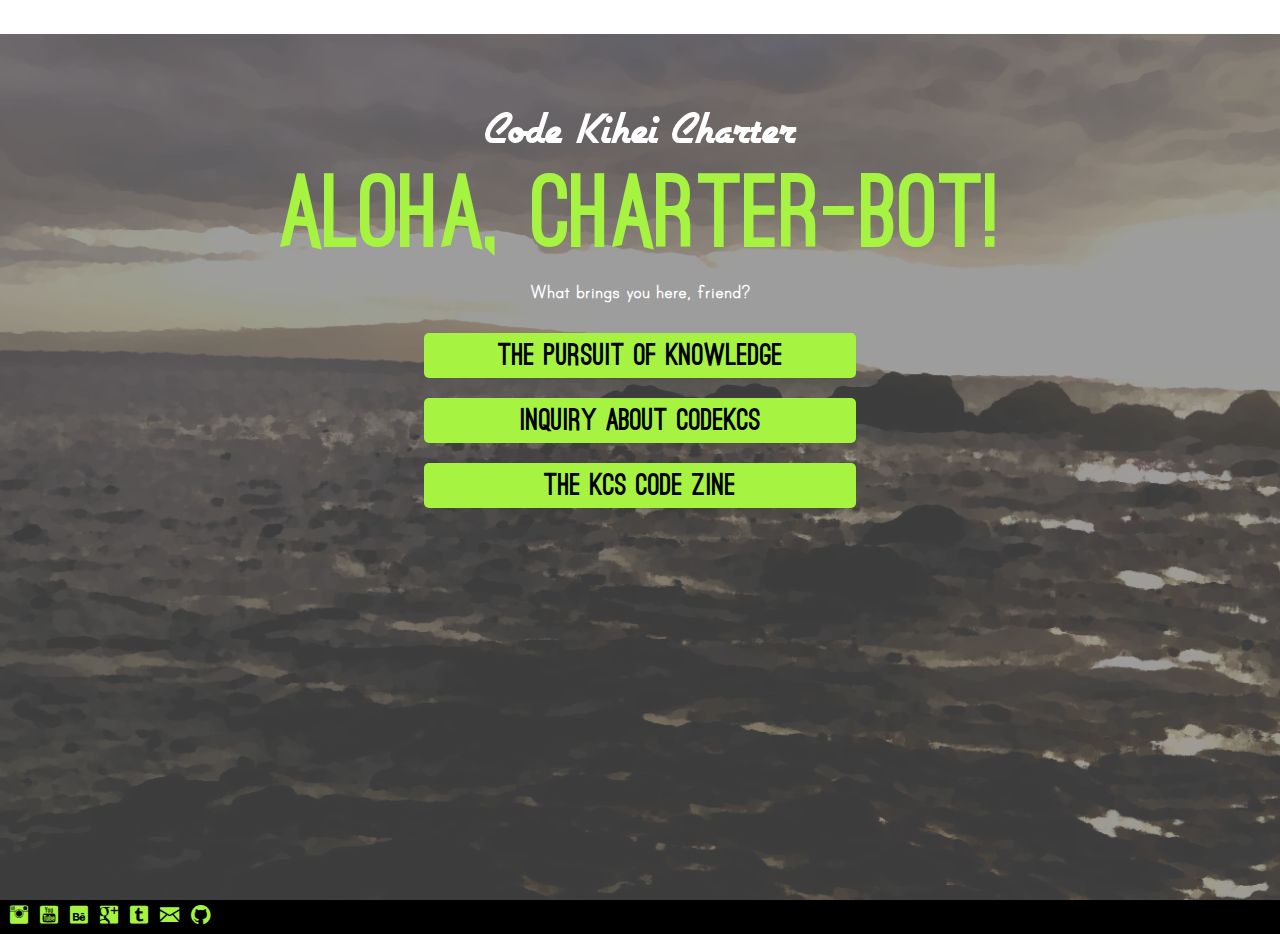
<file: index.html>
<!DOCTYPE html>
<html>
<head>
  <!-- Global site tag (gtag.js) - Google Analytics -->
  <script async src="https://www.googletagmanager.com/gtag/js?id=UA-109239759-1"></script>
  <script>
  window.dataLayer = window.dataLayer || [];
  function gtag(){dataLayer.push(arguments);}
  gtag('js', new Date());

  gtag('config', 'UA-109239759-1');
  </script>
    <meta http-equiv="Cache-Control" content="no-store" />
<meta name="viewport" content="width=device-width, initial-scale=1">
<title>Code Kihei Charter</title>
<link rel="stylesheet" href="charterbot.css">
<script src="js/jquery.min.js"></script>
<script src="js/homepagecontents.js"></script>
<link rel= "shortcut icon" href="favicon.png">
<meta property='og:image' content='https://codekcs.me/metabg.png'/>
<style>
body, html {
    height: 100%;
    margin:0;
}

.parallax {
    background:no-repeat center center fixed;
    background-color: rgba(255,255,255,0.2);
    background-blend-mode:lighten;
    position:relative;
margin:0;
    -webkit-background-size: cover;
-moz-background-size: cover;
-o-background-size: cover;
background-size: cover;
}
#parallax1{
background-image:url('images/background.png');
height: 100%;
}
#parallax2{
background-image:url('images/nalukai.png');
height:600px;
}
#parallax3{
background-image:url('images/stars.png');
height:400px;
}
@media only screen and (max-device-width: 1000px) {
    .parallax {
        background-attachment: scroll;
    }
    .initialcats{
      width:90%;
    }
}
</style>
</head>
<body>
<div id="parallax1"class="parallax"><br><center><h2>Code Kihei Charter</h2>
<h1>Aloha, <a id="kcslink" href="http://kiheicharter.org/" style="text-decoration:none" target="_blank" title="Charterbots Rule!">Charter-Bot!</a></h1>
  <div class=container>
<p style="font-size:20px; margin-top:10px;"><b>What brings you here, friend?</b></p>
  <a title="Learn How To Code"><button id="learn" class="cats initialcats"><span>The pursuit of knowledge</span></button></a>
<br>
  <a title="About The Club, The Project Itself, And Why This Is Important."><button id="inquire" class="cats initialcats"><span>Inquiry about CodeKCS</span></button></a>
<br>
  <a href="/zine/" title="Take Me To The KCS Code Zine Subpages"><button class="cats initialcats"><span>The KCS Code Zine</span></button></a>

</div>
</center></div>

<div id="homepageoptions1" style="height:300px;background-color:#25223d;font-size:36px">
  <br>
<center>
<p>  What would you like to know about <span id="whattolearn"></span>?</p>
<div id="knowaboutoptions">

</div>
  </center>
</div>
<div id="parallax2" class="parallax">
  <br>
<center><h2 id="learnAbout"></h2>
<div id="learnAboutContent"></div>
</center>
</div>
<div id="homepageoptions2" style="height:1200px;background-color:red;font-size:36px">
Hell
</div>
<div id="parallax3" class="parallax"></div>
  <div id="socialHeader" style="background-color:black; height:30px; padding:2px;">
    <a title="Instagram" href="https://www.instagram.com/kcs.code.zine/" target="_blank"><span style="margin-left:8px;" class="socialIcon fi-social-instagram"></span></a>
    <a title="Youtube" href="https://www.youtube.com/channel/UCtIFLb8ftrAa0KHsJnK9HHw?view_as=subscriber" target="_blank"><span class="socialIcon fi-social-youtube"></span></a>
    <a title="Behance" href="#behance" target="_blank"><span class="socialIcon fi-social-behance"></span></a>
    <a title="Google Plus" href="https://plus.google.com/u/2/103711868306271140119" target="_blank"><span class="socialIcon fi-social-google-plus"></span></a>
    <a title="Tumblr" href="#tumblr" target="_blank"><span class="socialIcon fi-social-tumblr"></span></a>
    <a title="Email" href="mailto:codekcsproject@gmail.com?Subject=Hello,%20World!" target="_top"><span class="socialIcon fi-mail"></span></a>
    <a title="Github" href="https://github.com/TheGiraffe/CodeKCS" target="_blank"><span class="socialIcon fi-social-github"></span></a>
  </div>
</body>
</html>
</file>
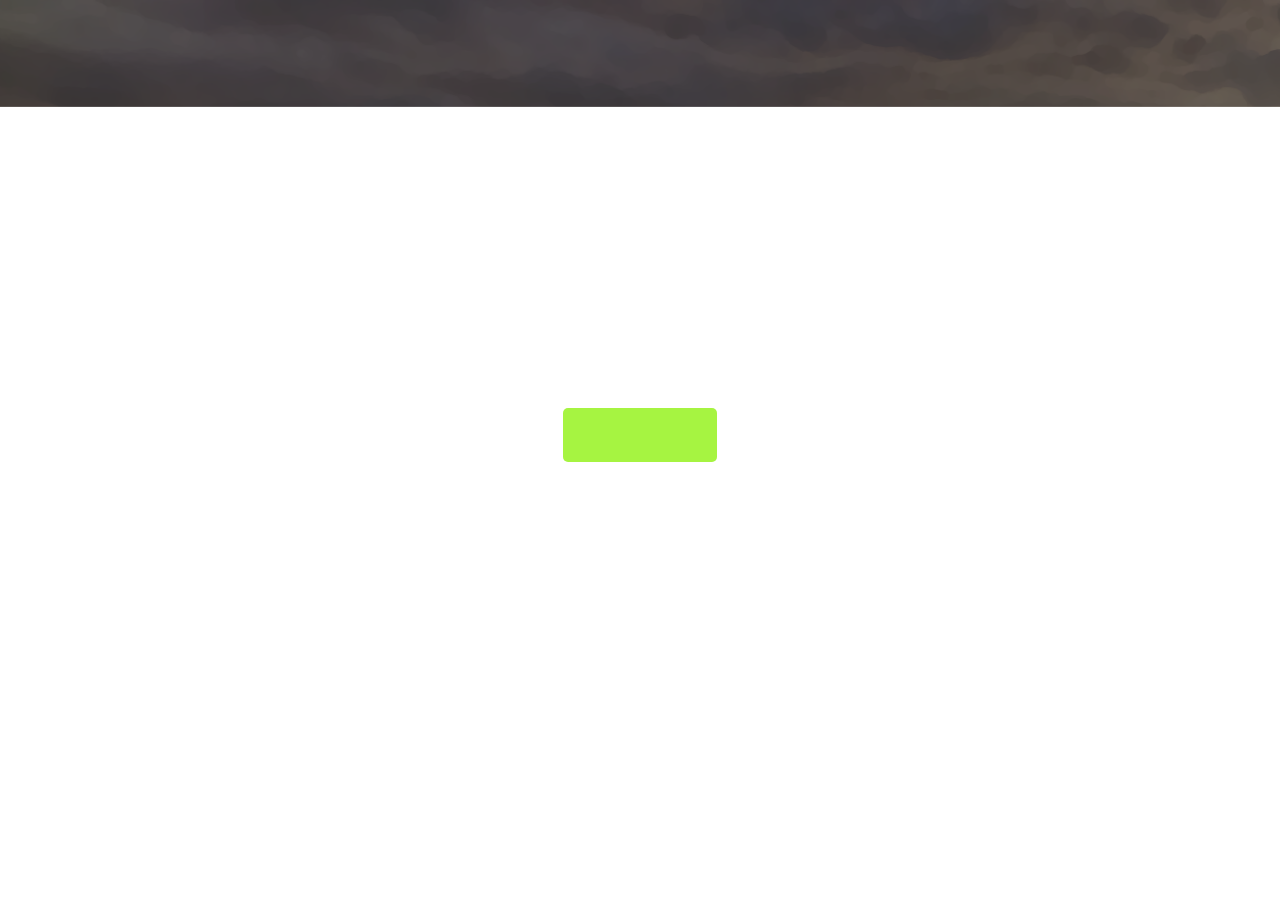
<file: zine/index.html>
<!DOCTYPE html>
<html>
<head>
  <title>KCS Code Zine</title>
  <meta http-equiv="refresh" content="0.5; URL=../construction.html">
<meta name="keywords" content="automatic redirection">
</head>
<body>
This page isn't ready yet. :( Redirecting you to <a href="../construction.html">this page</a> in 0.5 seconds.
  <br>
</body>
</html>
</file>
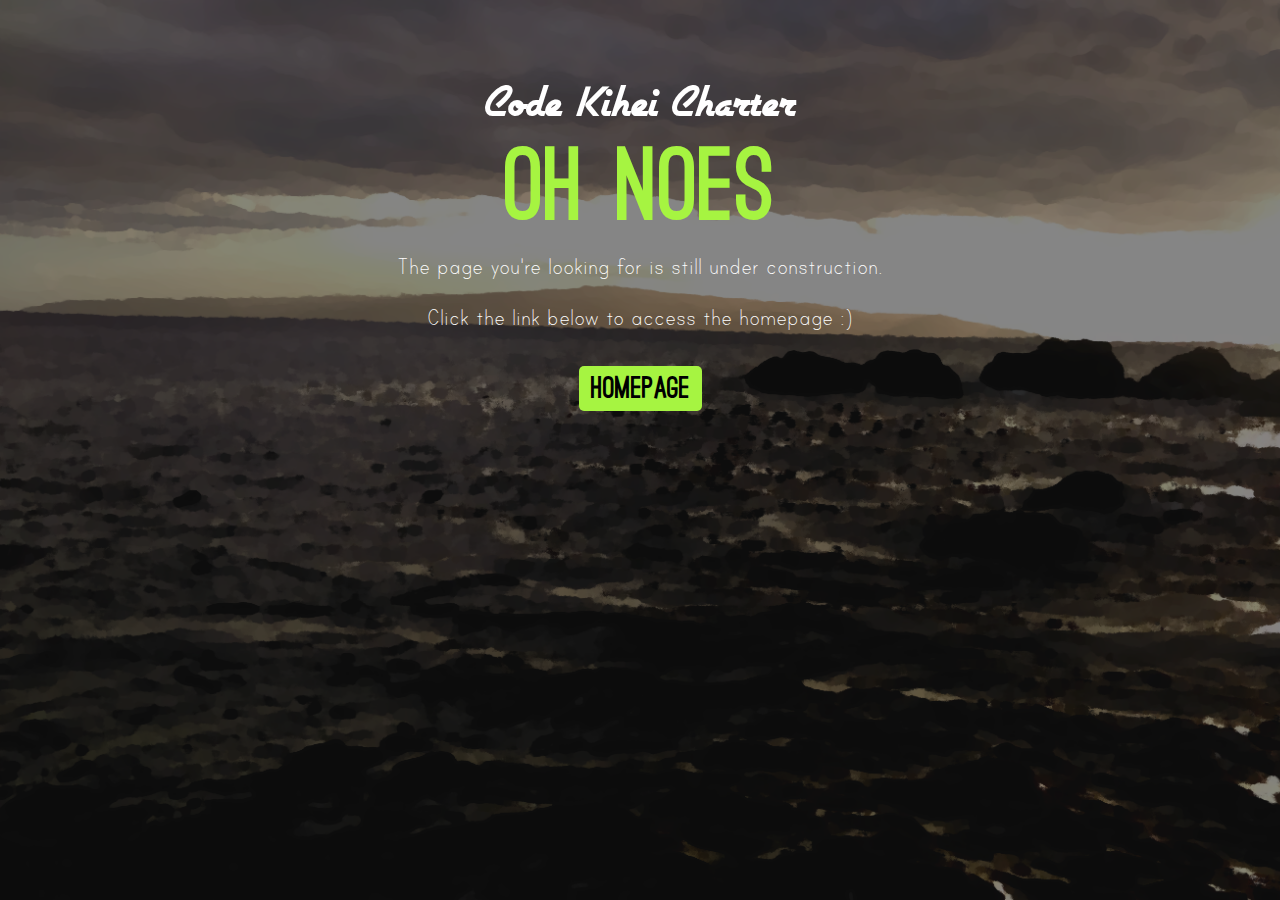
<file: construction.html>
<!DOCTYPE html>
<html>
<head>
  <!-- Global site tag (gtag.js) - Google Analytics -->
<script async src="https://www.googletagmanager.com/gtag/js?id=UA-109239759-1"></script>
<script>
  window.dataLayer = window.dataLayer || [];
  function gtag(){dataLayer.push(arguments);}
  gtag('js', new Date());

  gtag('config', 'UA-109239759-1');
</script>

  <title>Under Construction</title>
  <link rel="stylesheet" href="charterbot.css">
</head>
<body>
<center><h2>Code Kihei Charter</h2>
<h1>Oh Noes</h1>
  <div class=container>
<p>The page you're looking for is still under construction.</p>
<p>Click the link below to access the homepage :)</p>
</div>
<a href="index.html" title="Homepage"><button class="cats"><span>Homepage</span></button></a>
</center>
</body>
</html>
</file>
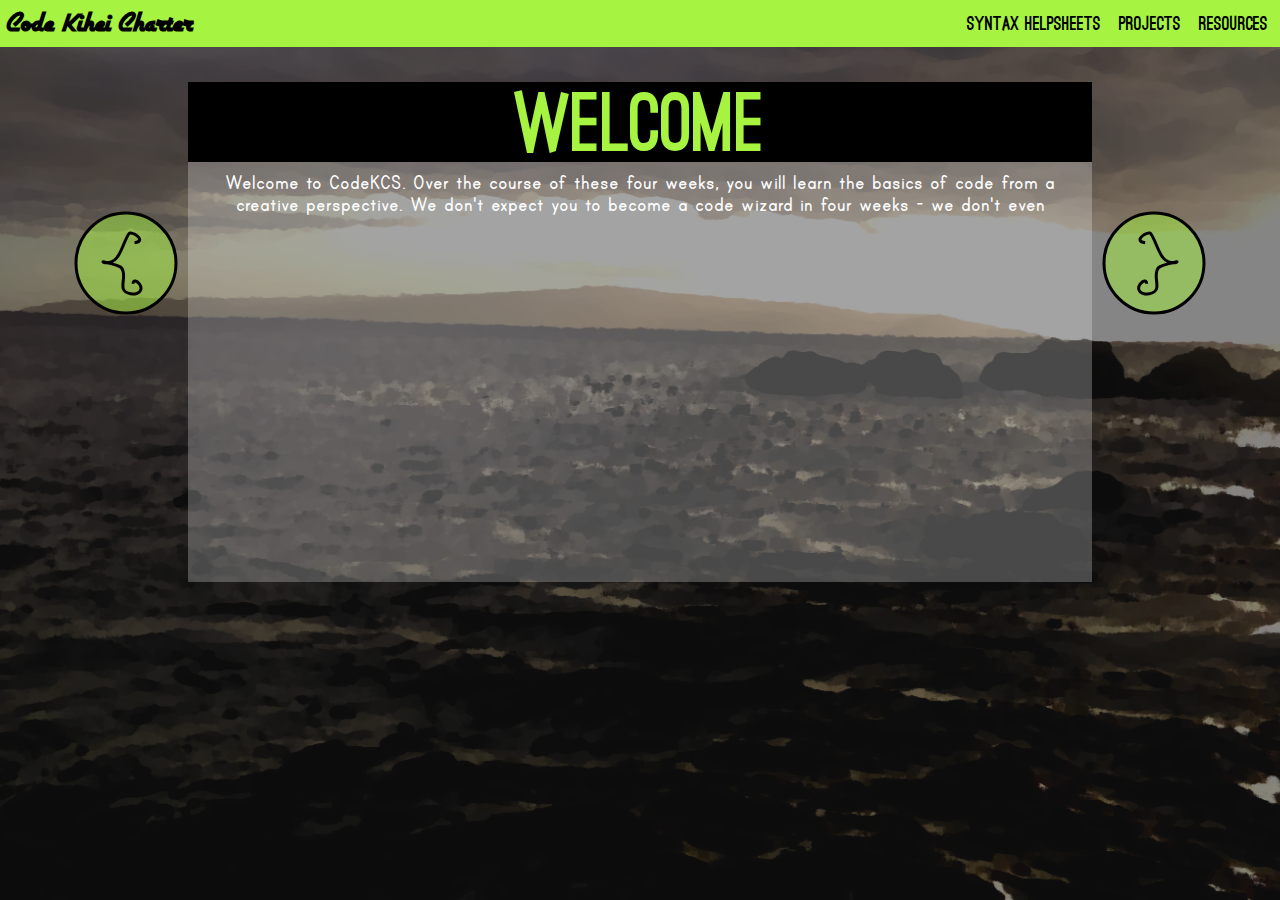
<file: lessons.html>
<!DOCTYPE html>
<html>
<head>
   <meta http-equiv="Cache-Control" content="no-store" />
  <!-- Global site tag (gtag.js) - Google Analytics -->
<script async src="https://www.googletagmanager.com/gtag/js?id=UA-109239759-1"></script>
<script>
  window.dataLayer = window.dataLayer || [];
  function gtag(){dataLayer.push(arguments);}
  gtag('js', new Date());

  gtag('config', 'UA-109239759-1');
</script>

  <title>Code Kihei Charter</title>
  <link rel="stylesheet" href="stylesheet.css">
  <script src="js/jquery.min.js"></script>
  <script src="js/uicontent.js"></script>
</head>
<body>

<div class="navbar">
  <div class="navcontents">
<h1 id="codekcstitle" title="Navigate Chapters">Code Kihei Charter</h1>
<button class="navbutton">Resources</button>
<button id="projectsbutton" class="navbutton">Projects</button>
<div class="drowpdown"><button class="navbutton" id="syntaxhelp">Syntax Helpsheets</button><br>
<div class="drowpdowncontents" id="syntaxlinks"><center>
  <button class="dropdownbutton">Robot C</button>
  <br>
<!--<button class="dropdownbutton">Robot C Reference</button>
<br>-->
  <button class="dropdownbutton">Sonic Pi</button>
  <br>
  <button class="dropdownbutton">Javascript</button>
  <br>
  <button class="dropdownbutton">HTML</button>
  <br>
  <button class="dropdownbutton">CSS</button>
  <br>
  <button class="dropdownbutton">Scratch</button>
  <br>
  <button class="dropdownbutton">Unity</button>
  <br>
  <button class="dropdownbutton">App Inventor</button>
  <br>
  <button class="dropdownbutton">Java</button>
  <br>
  <button class="dropdownbutton">C<span class="lesscomplicatedfont">&sol;</span>C<span class="lesscomplicatedfont">&plus;&plus;</span></button>
</center>
</div>
</div>
</div>
</div>
<center><div class="helptext"><div class="helptexttitle"></div><div class="helptexttext"></div></div></center>
<center>
<div class="hiddenoptions">
    <div id="horizontaltitle">Projects:</div>
    <div class="imgbox" id="project1"></div>
    <div class="imgbox" id="project2"></div>
    <div class="imgbox" id="project3"></div>
    <div class="imgbox" id="project4"></div>
    <div class="imgbox" id="project5"></div>
    <div class="imgbox" id="project6"></div>
</div>
</center>
<center>
  <div id="hiddennav">
  <ul id="coursecontents">
    <li><</li>
    <li>1</li>
    <li>2</li>
    <li>3</li>
    <li>4</li>
    <li>5</li>
    <li>6</li>
    <li>7</li>
    <li>8</li>
    <li>9</li>
    <li>10</li>
    <li>></li>
  </ul>
  </div>
<div class="classcontainer">
  <div class="sliderbox">
<!--  <svg class="slider" id="previous">
     <circle cx="60" cy="60" r="50" stroke="black" stroke-width="3" fill="#a6f441" />
     <line x1="39" y1="61" x2="70" y2="30" stroke="black" stroke-width="4"/>
     <line x1="40" y1="60" x2="70" y2="90" stroke="black" stroke-width="4"/>
     Sorry, your browser does not support inline SVG.
  </svg>
-->
<svg class="slider" width="104px" height="104px" viewBox="0 0 104 104" version="1.1" xmlns="http://www.w3.org/2000/svg" xmlns:xlink="http://www.w3.org/1999/xlink">
    <!-- Generator: Sketch 46.2 (44496) - http://www.bohemiancoding.com/sketch -->
    <title>Back Arrow</title>
    <desc>Created with Sketch.</desc>
    <defs></defs>
    <g id="icons" stroke="none" stroke-width="1" fill="none" fill-rule="evenodd">
        <g id="Back-Arrow" transform="translate(2.000000, 2.000000)" stroke="black" stroke-width="3">
            <circle id="Oval" fill-opacity="0.5" fill="#A6F441" cx="50" cy="50" r="50"></circle>
            <path d="M58.5643544,29.6926023 C71.7985968,28.1569659 55.4250544,17.0096393 52.8705583,20.7705604 C45.5829591,31.4999113 44.5020157,51.7481983 28.0722904,49.5584855 C27.6534213,49.5026596 26.6900269,48.606825 27.0990231,48.716069 C30.848187,49.7174809 42.6908197,51.8734041 45.2338729,54.6091979 C52.7872963,62.7351034 39.3094595,78.2809182 54.4726219,80.7032835 C56.2344058,80.9847343 58.1026631,81.1988439 59.8201243,80.7032835 C72.9084465,76.9267479 57.0661788,61.7151328 57.0661788,70.7305874" id="Path-5"></path>
        </g>
    </g>
</svg>
</div>
<div class="classcontent">
<h2>Welcome</h2>
<div class="lessoncontent">

</div>
</div>
<div class="sliderbox2">
  <!--
<svg class="slider2" id="next">
   <circle cx="60" cy="60" r="50" stroke="black" stroke-width="3" fill="#a6f441" />
   <line x1="79" y1="61" x2="50" y2="30" stroke="black" stroke-width="4"/>
   <line x1="80" y1="60" x2="50" y2="90" stroke="black" stroke-width="4"/>
   Sorry, your browser does not support inline SVG.
</svg>
-->
<svg class="slider2" width="104px" height="104px" viewBox="0 0 104 104" version="1.1" xmlns="http://www.w3.org/2000/svg" xmlns:xlink="http://www.w3.org/1999/xlink">
    <!-- Generator: Sketch 46.2 (44496) - http://www.bohemiancoding.com/sketch -->
    <title>Forward Arrow</title>
    <desc>Created with Sketch.</desc>
    <defs></defs>
    <g id="icons" stroke="none" stroke-width="1" fill="none" fill-rule="evenodd">
        <g id="Forward-Arrow" transform="translate(52.000000, 52.000000) scale(-1, 1) translate(-52.000000, -52.000000) translate(2.000000, 2.000000)" stroke="black" stroke-width="3">
            <circle id="Oval" fill-opacity="0.5" fill="#A6F441" cx="50" cy="50" r="50"></circle>
            <path d="M58.8550774,29.6926023 C72.2112137,28.1569659 55.686863,17.0096393 53.1088387,20.7705604 C45.7541172,31.4999113 44.6632177,51.7481983 28.0821668,49.5584855 C27.6594397,49.5026596 26.6871719,48.606825 27.0999352,48.716069 C30.8836307,49.7174809 42.8353398,51.8734041 45.4018157,54.6091979 C53.0248098,62.7351034 39.4228356,78.2809182 54.7256581,80.7032835 C56.5036689,80.9847343 58.3891338,81.1988439 60.1224137,80.7032835 C73.3312857,76.9267479 57.343103,61.7151328 57.343103,70.7305874" id="Path-5"></path>
        </g>
    </g>
</svg>
</div>
</div>
</center>
</body>
</html>
</file>
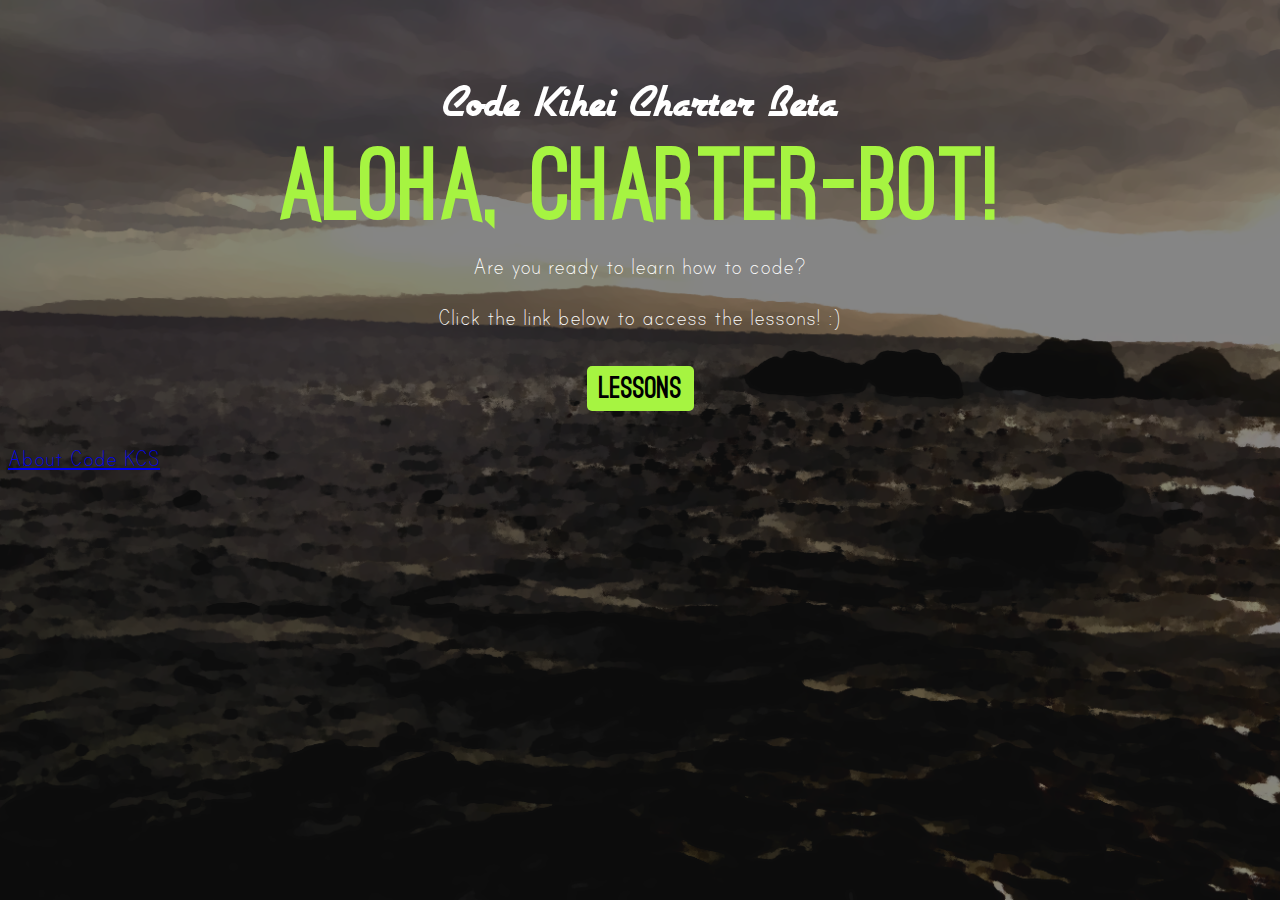
<file: old_index.html>
<!DOCTYPE html>
<html>
<head>
  <!-- Global site tag (gtag.js) - Google Analytics -->
<script async src="https://www.googletagmanager.com/gtag/js?id=UA-109239759-1"></script>
<script>
  window.dataLayer = window.dataLayer || [];
  function gtag(){dataLayer.push(arguments);}
  gtag('js', new Date());

  gtag('config', 'UA-109239759-1');
</script>

  <title>Code Kihei Charter Beta</title>
  <link rel="stylesheet" href="charterbot.css">
</head>
<body>
<center><h2>Code Kihei Charter Beta</h2>
<h1>Aloha, <a id="kcslink" href="http://kiheicharter.org/" style="text-decoration:none" target="blank" title="Charterbots Rule!">Charter-Bot!</a></h1>
  <div class=container>
<p>Are you ready to learn how to code?</p>
<p>Click the link below to access the lessons! :)</p>
</div>
<a href="lessons.html" title="Lessons"><button class="cats"><span>Lessons</span></button></a>
</center>
<a href="https://www.youtube.com/watch?v=dQw4w9WgXcQ" target="blank" title="Code KCS Welcome Video"><p id="rickroll">About Code KCS</p></a>
</body>
</html>
</file>
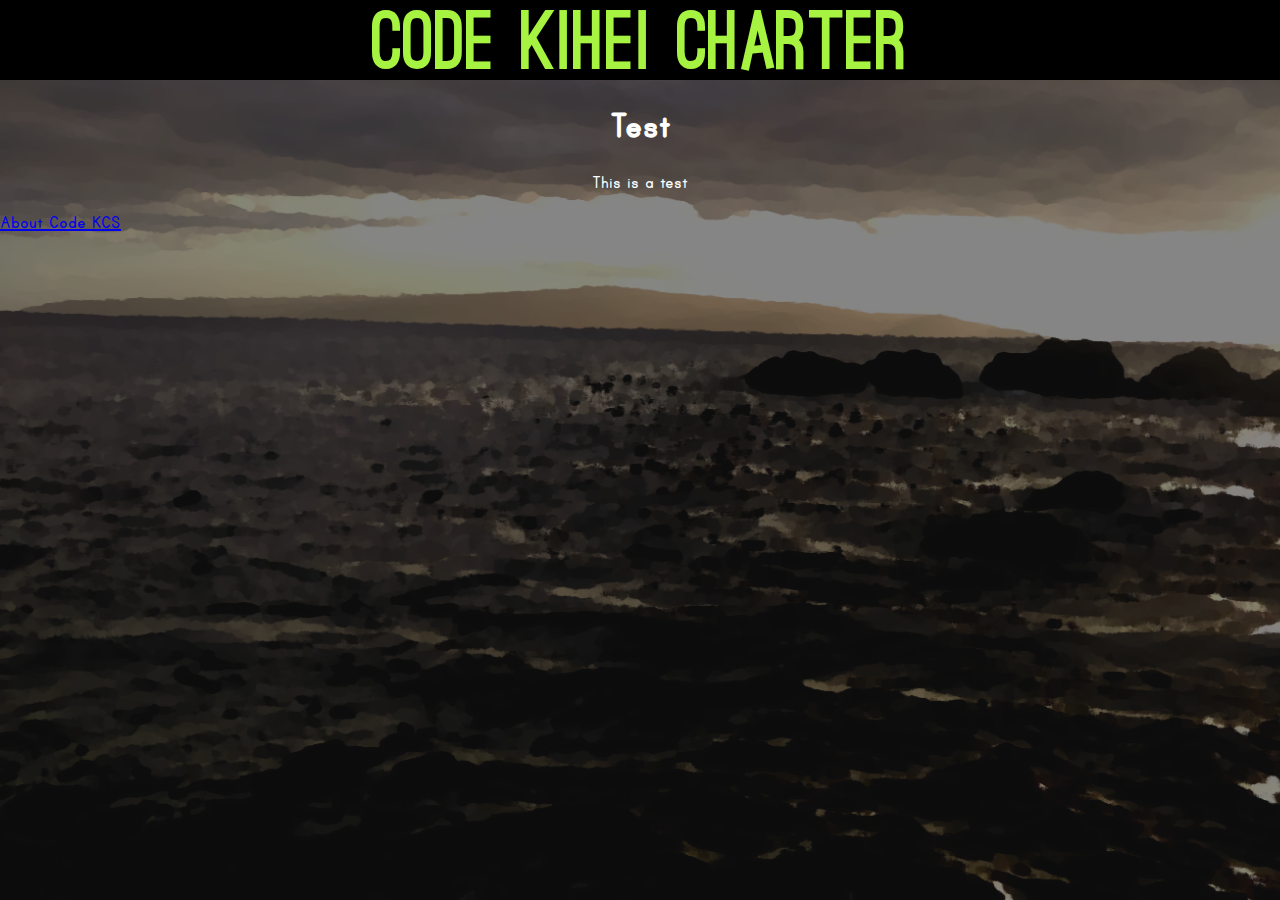
<file: test.html>
<!DOCTYPE html>
<html>
<head>
  <!-- Global site tag (gtag.js) - Google Analytics -->
<script async src="https://www.googletagmanager.com/gtag/js?id=UA-109239759-1"></script>
<script>
  window.dataLayer = window.dataLayer || [];
  function gtag(){dataLayer.push(arguments);}
  gtag('js', new Date());

  gtag('config', 'UA-109239759-1');
</script>

  <title>Code Kihei Charter</title>
  <link rel="stylesheet" href="stylesheet.css">
</head>
<body>
<center><h2>Code Kihei Charter</h2>
<h1>Test</h1>
  <div class=container>
<p>This is a test</p>
</center>
<a href="https://www.youtube.com/watch?v=dQw4w9WgXcQ" target="blank" title="Code KCS Welcome Video"><p id="rickroll">About Code KCS</p></a>
</body>
</html>
</file>
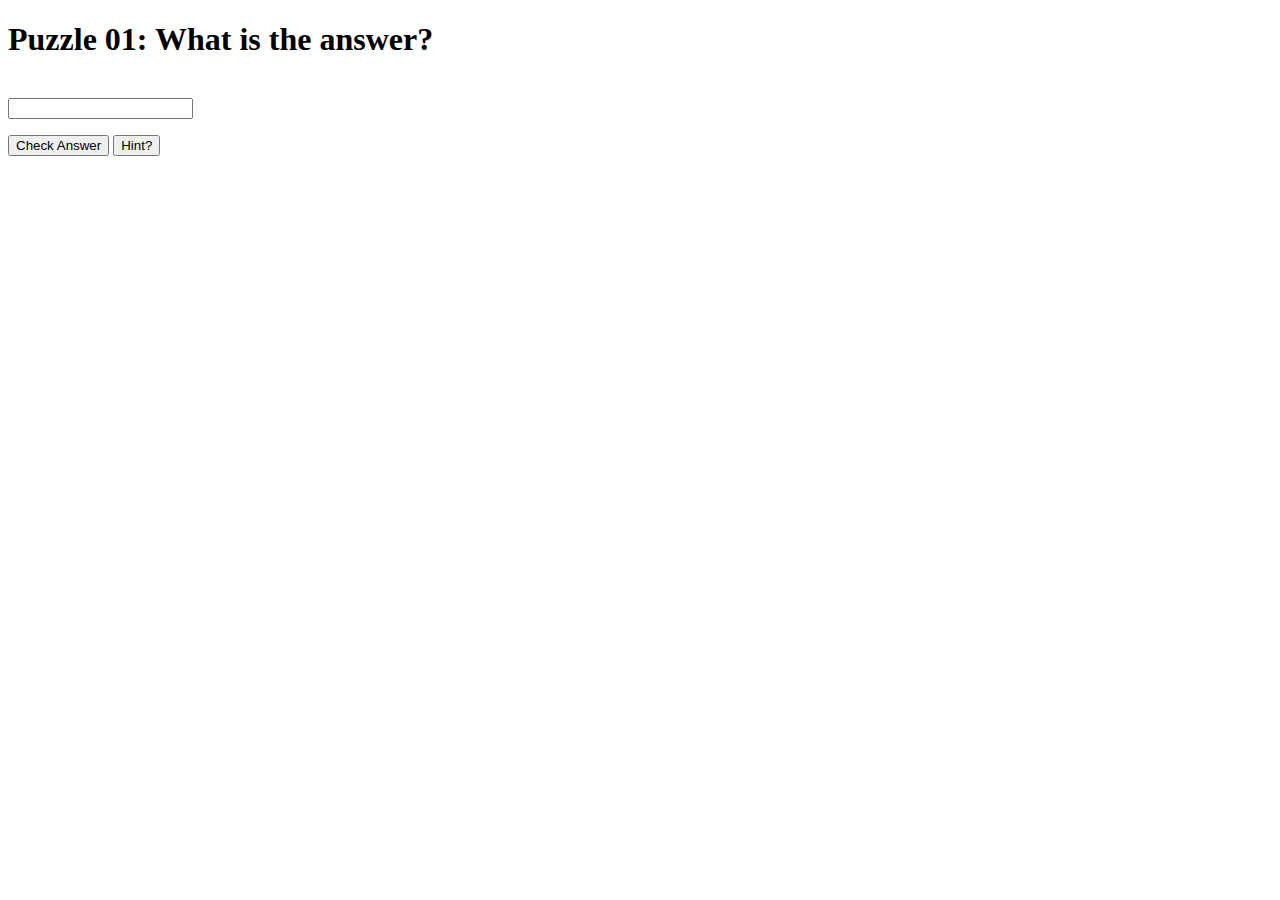
<file: codeclub/puzzle01.html>
<!DOCTYPE html>
<html>
<head>
   <meta charset="utf-8">
  <title>Puzzle 01 | KCS Code Club</title>
</head>
<body>
<h1>Puzzle 01: What is the answer?</h1>
<br>
<input type="text" id="answer">
<p id="response"></p>

<button onclick="checkAnswer()">Check Answer</button>
<button onclick="showHint()">Hint?</button>
<p id="hintBox"></p>

<script>
function checkAnswer() {
    var x = document.getElementById("answer").value;
    var correctAnswer = '#CODEKCS';
    var correct='correct!';
    var wrong='sorry, try again';
    if(x == correctAnswer){
      document.getElementById("response").innerHTML = correct;
    }else{
      document.getElementById("response").innerHTML = wrong;
      console.log("You can also find the answer by inspecting the webpage or looking at the source! Which is probably why you're here, looking at the console. :)");
    }
}
function showHint(){
  var hint='Hint: Binary. Use a binary + ASCII table.';
  document.getElementById("hintBox").innerHTML = hint;
  console.log("You can also find the answer by inspecting the webpage or looking at the source! Which is probably why you're here, looking at the console. :)");
}
</script>

</body>
</html>
</file>
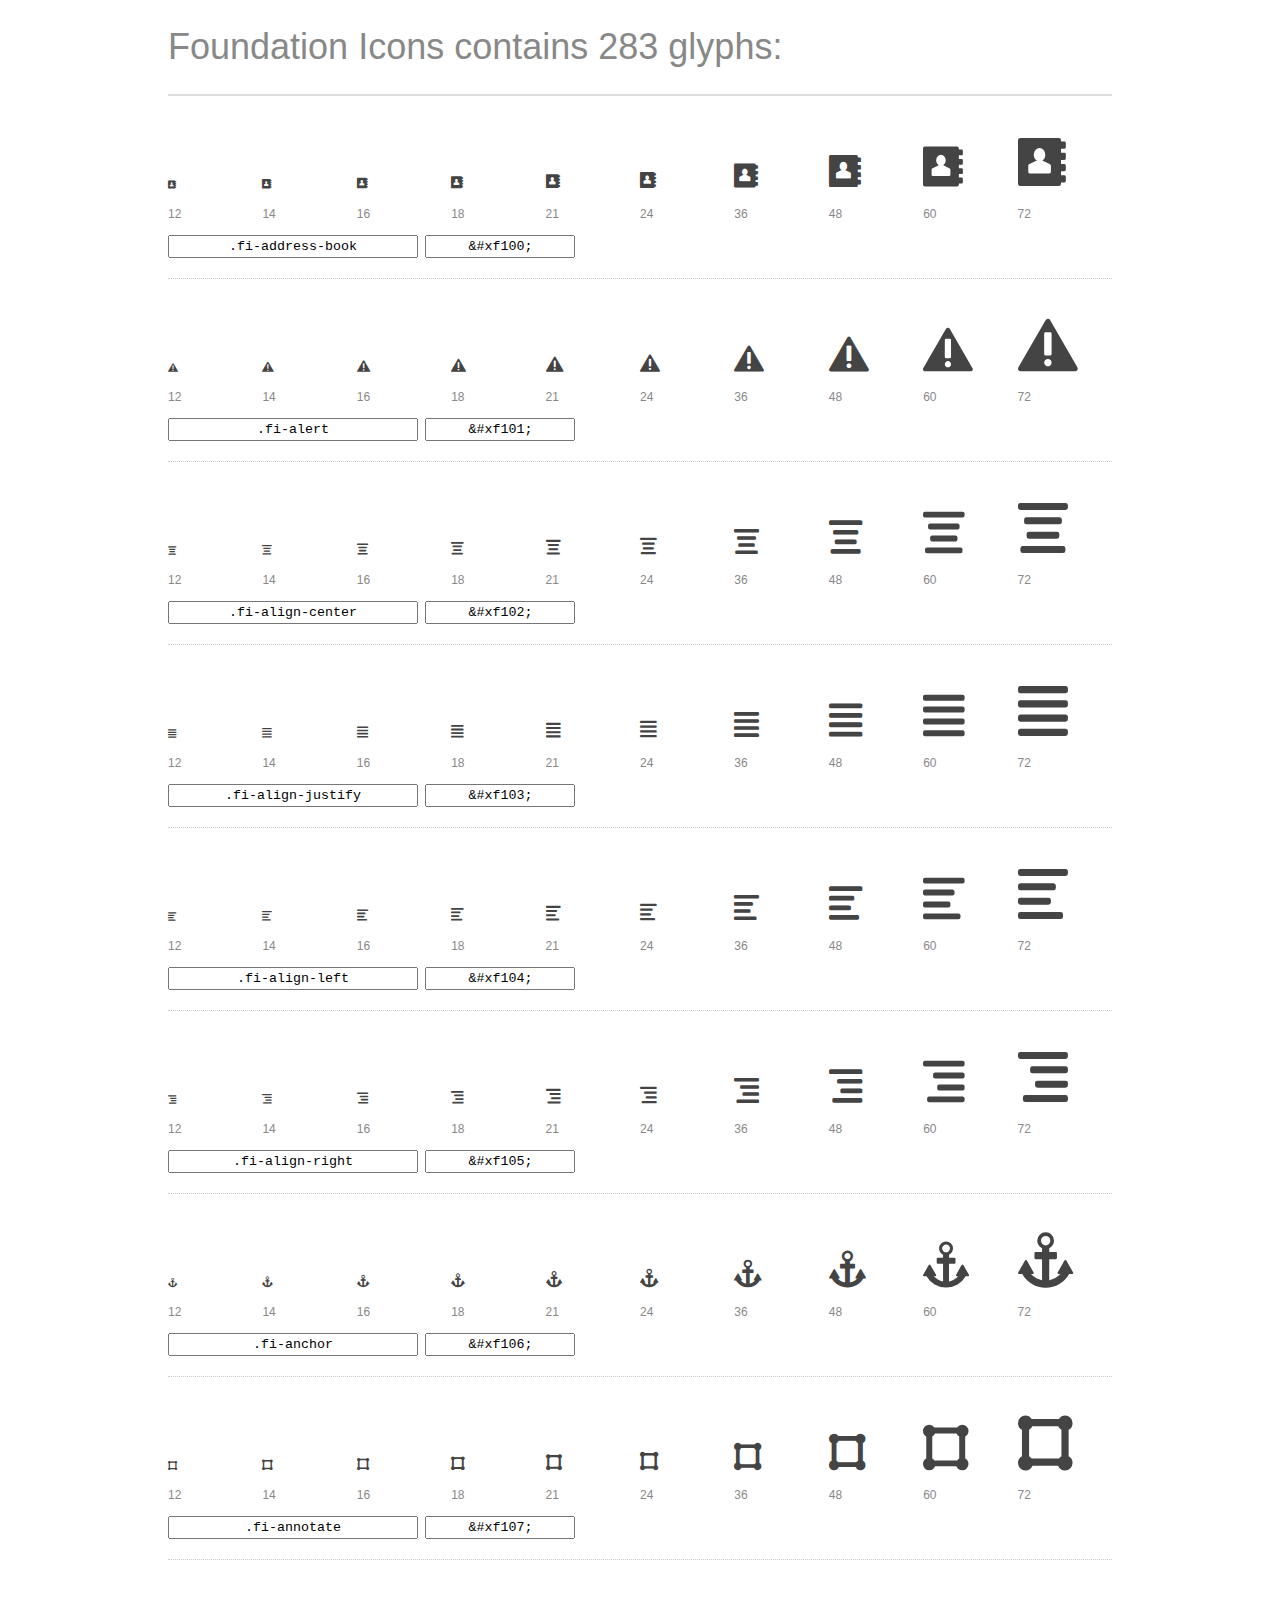
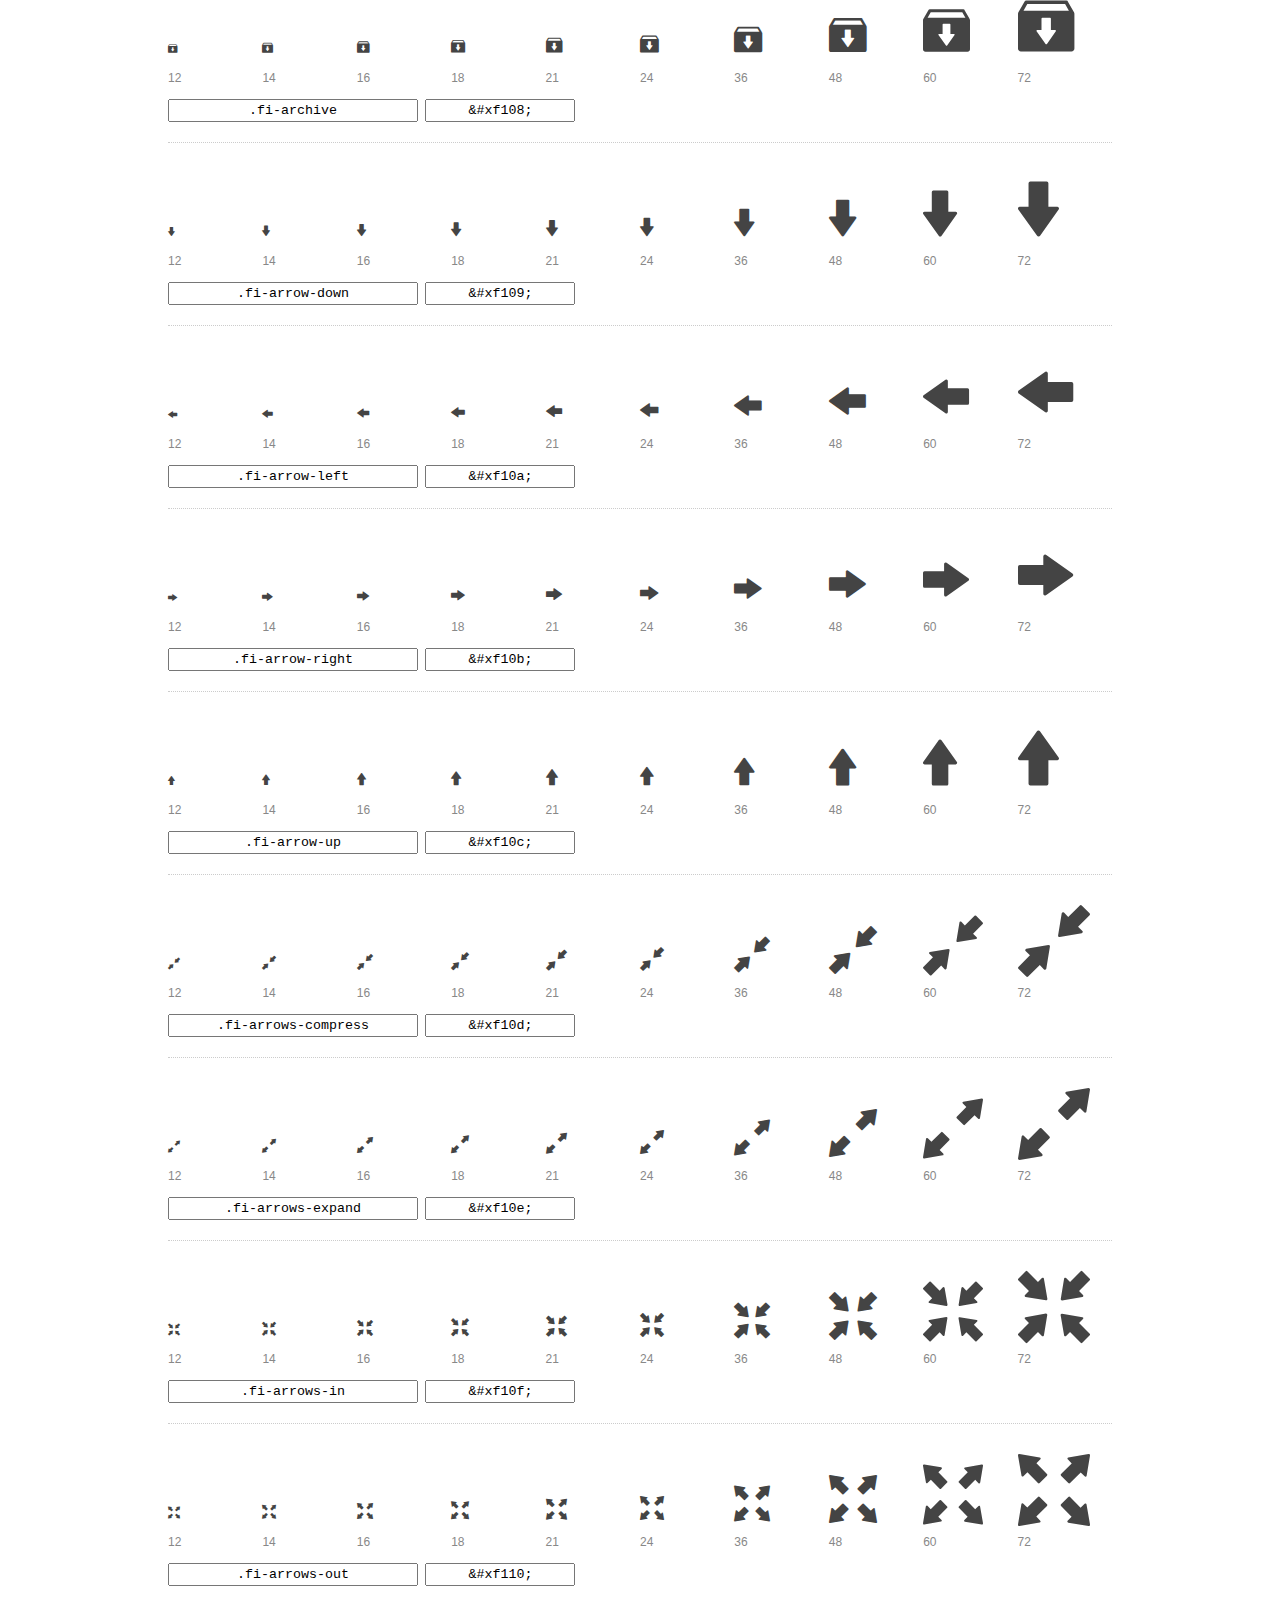
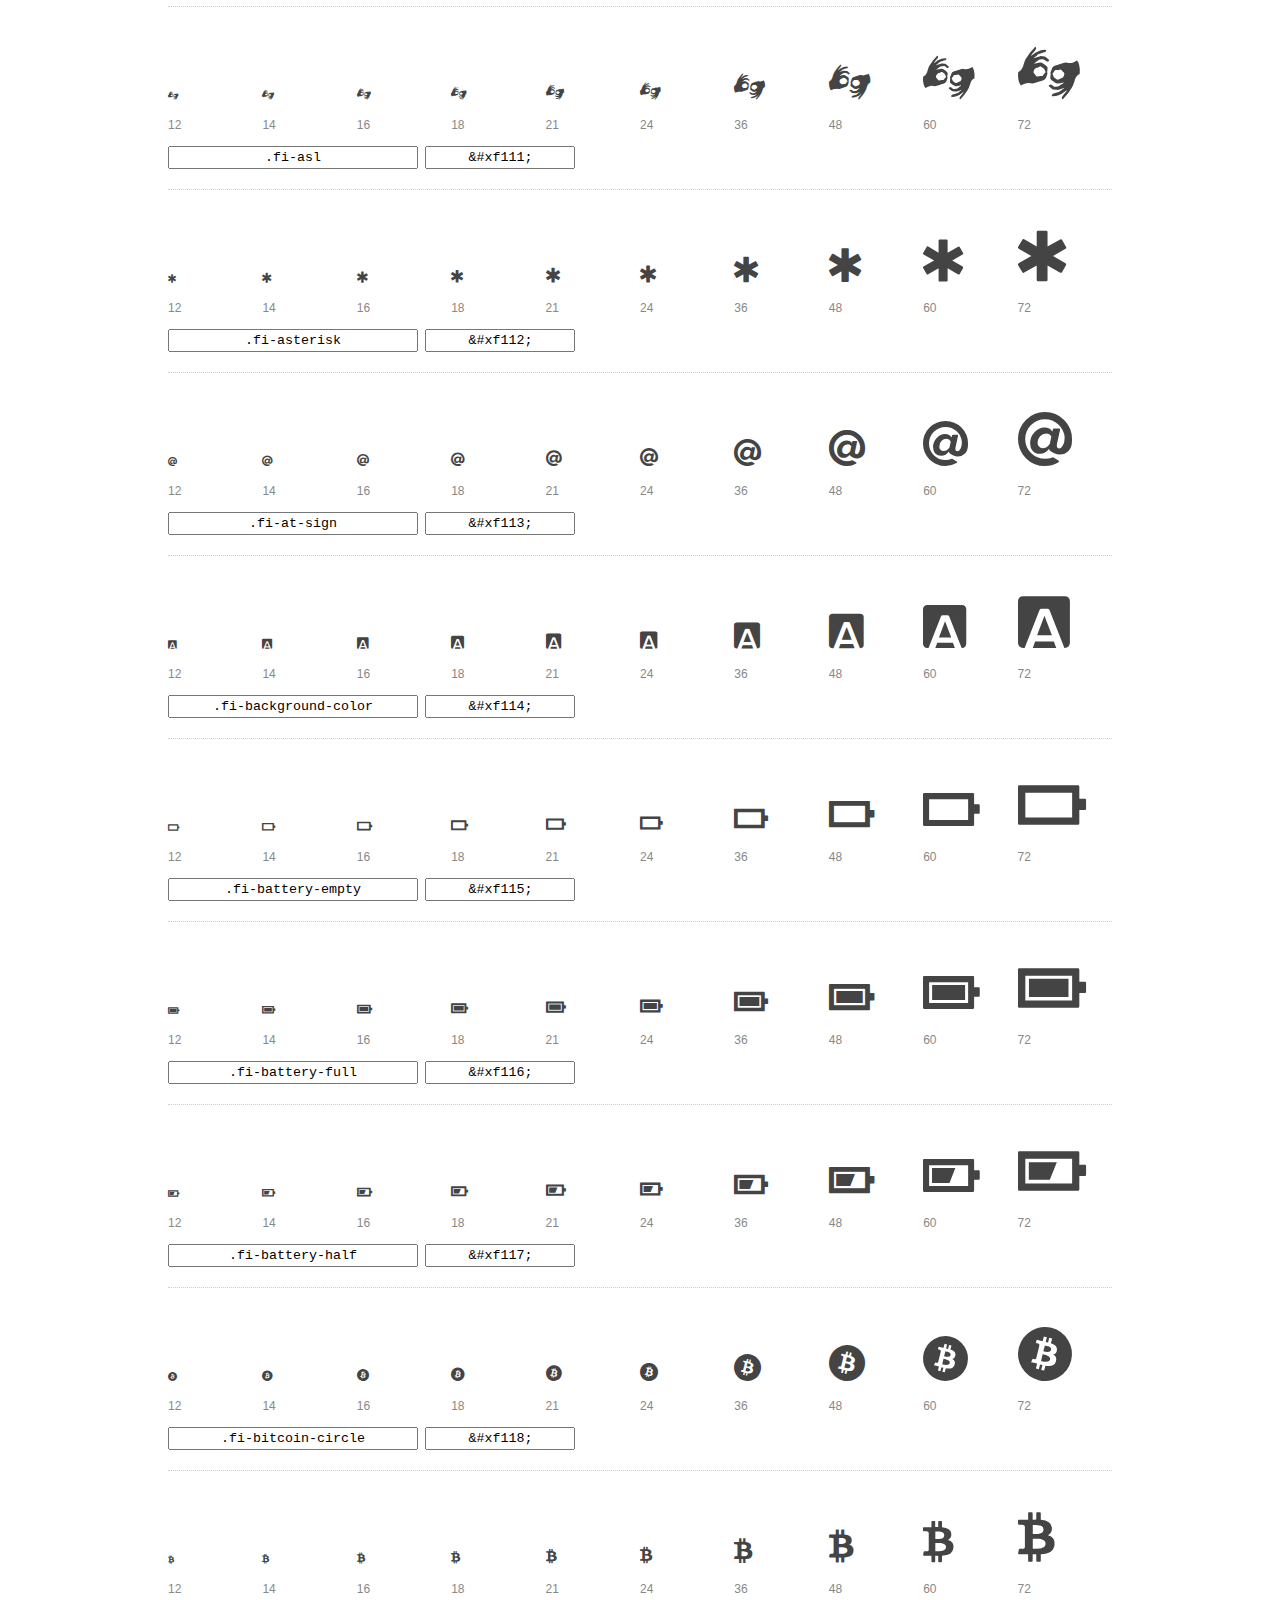
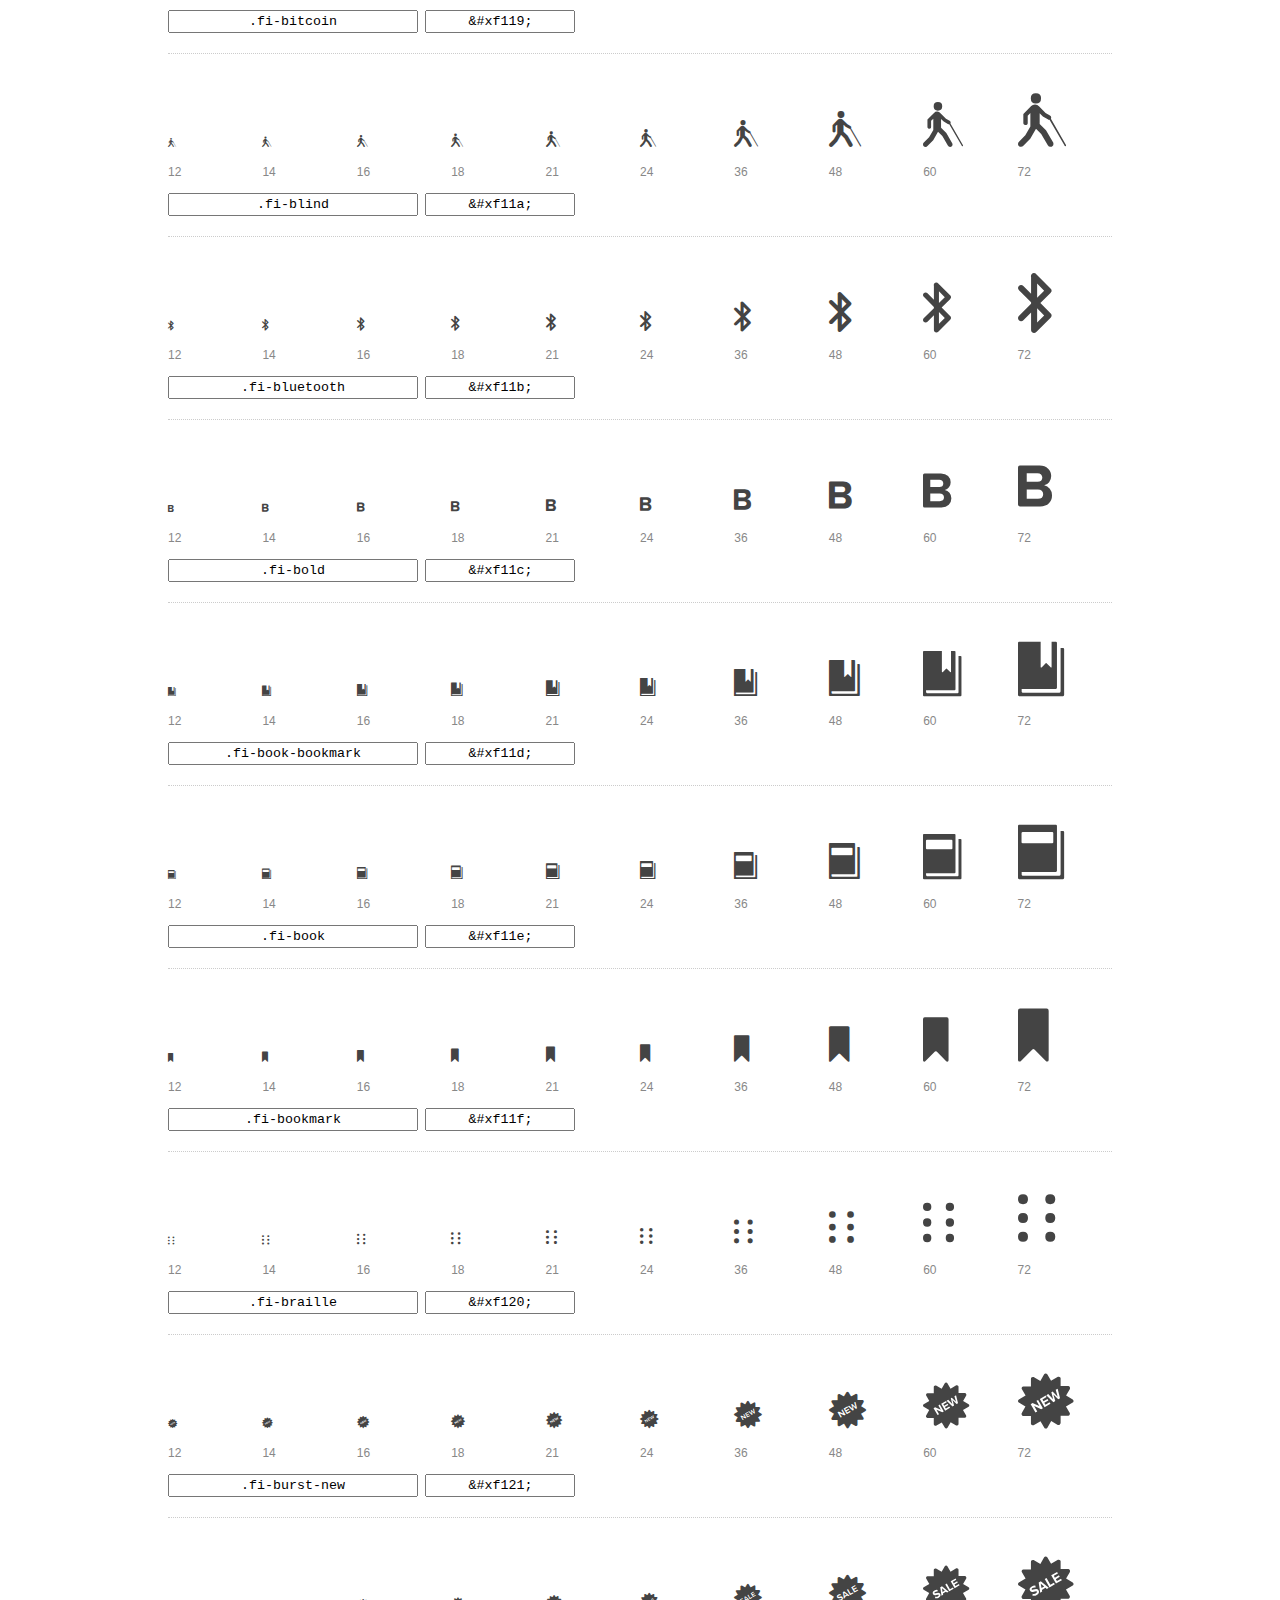
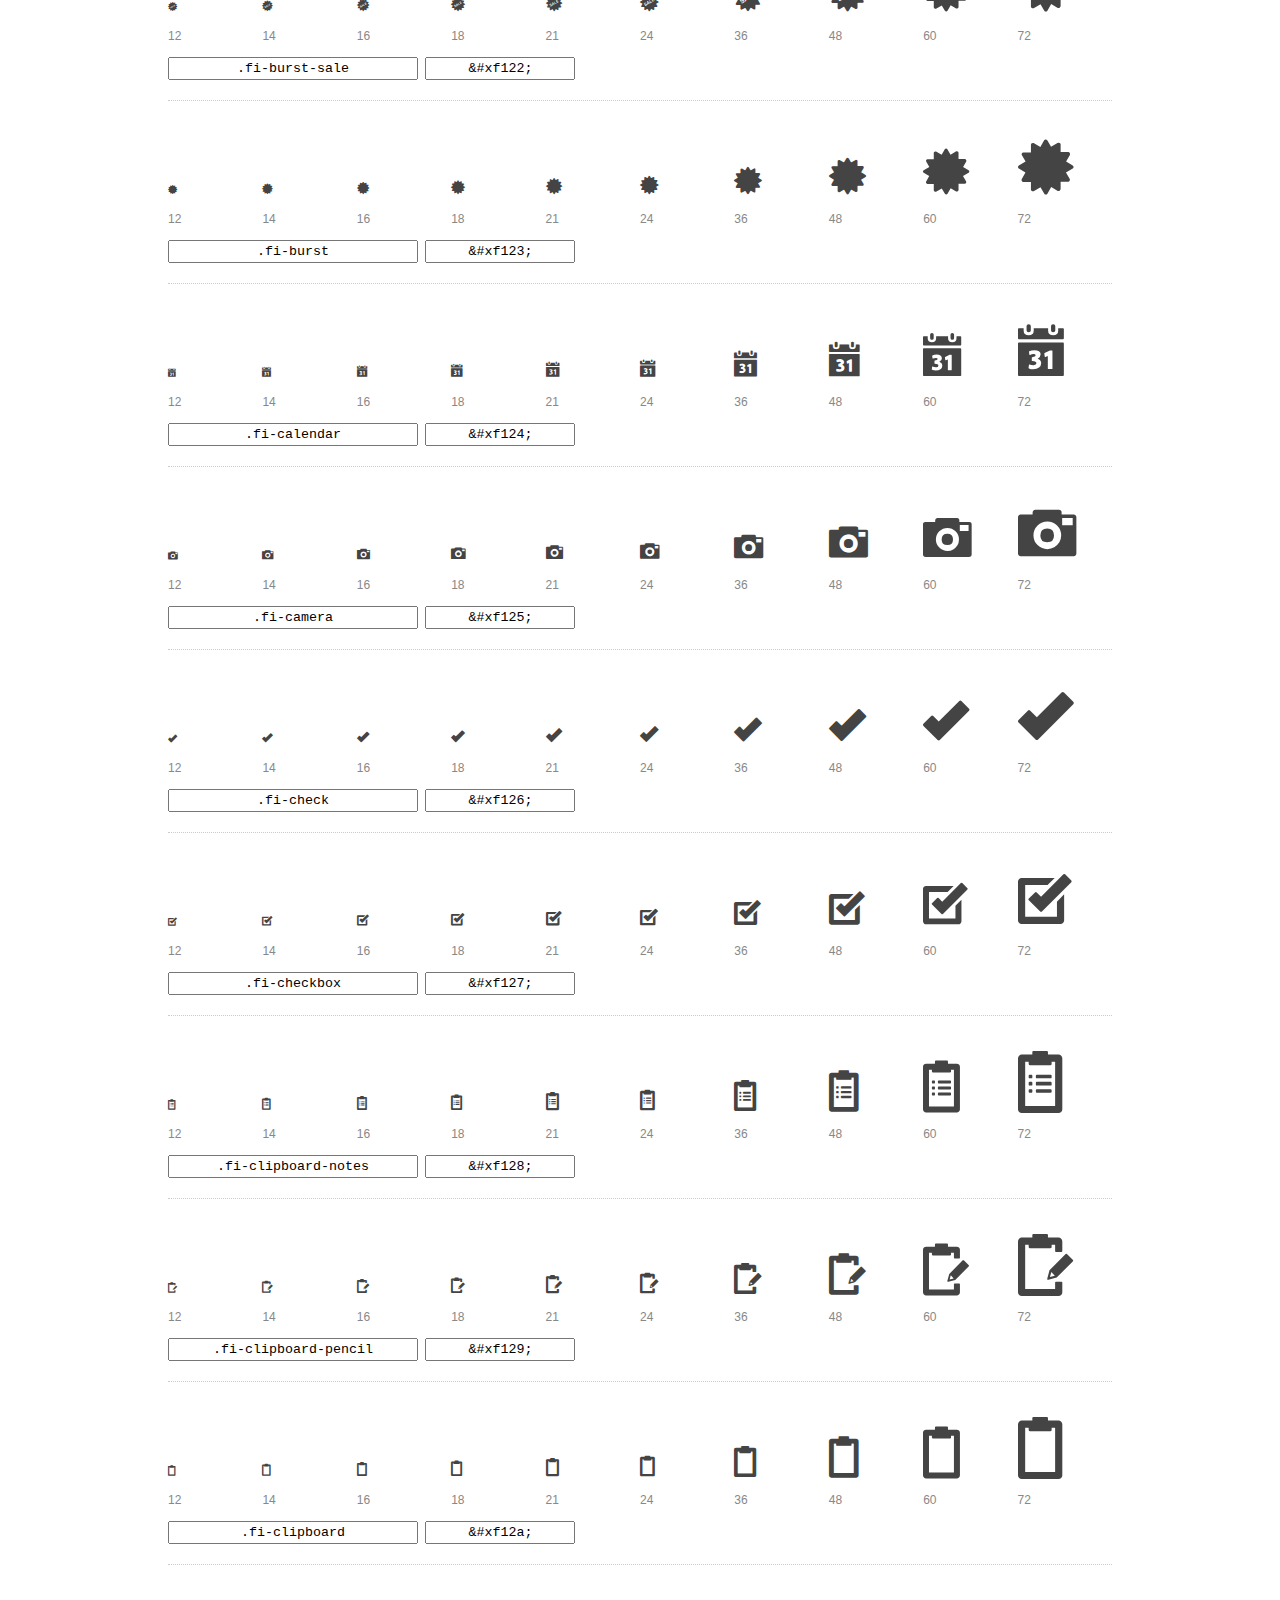
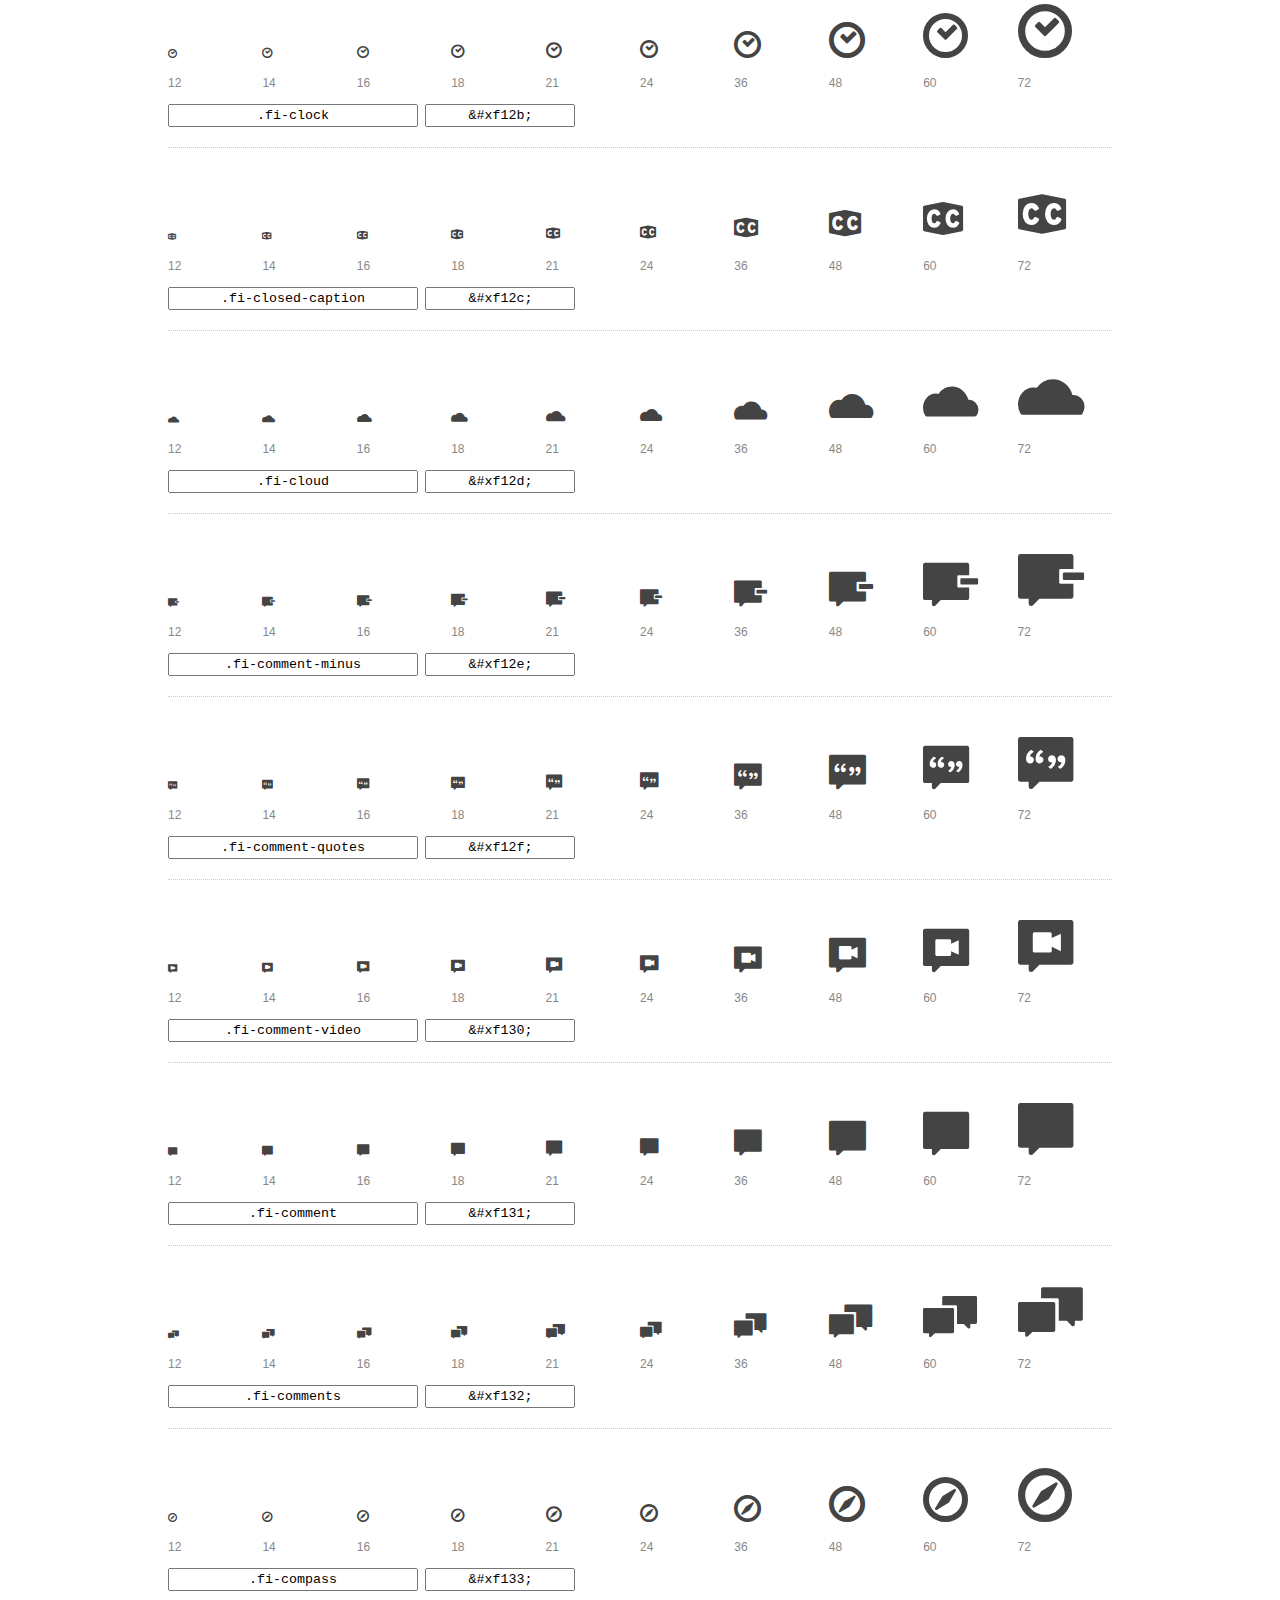
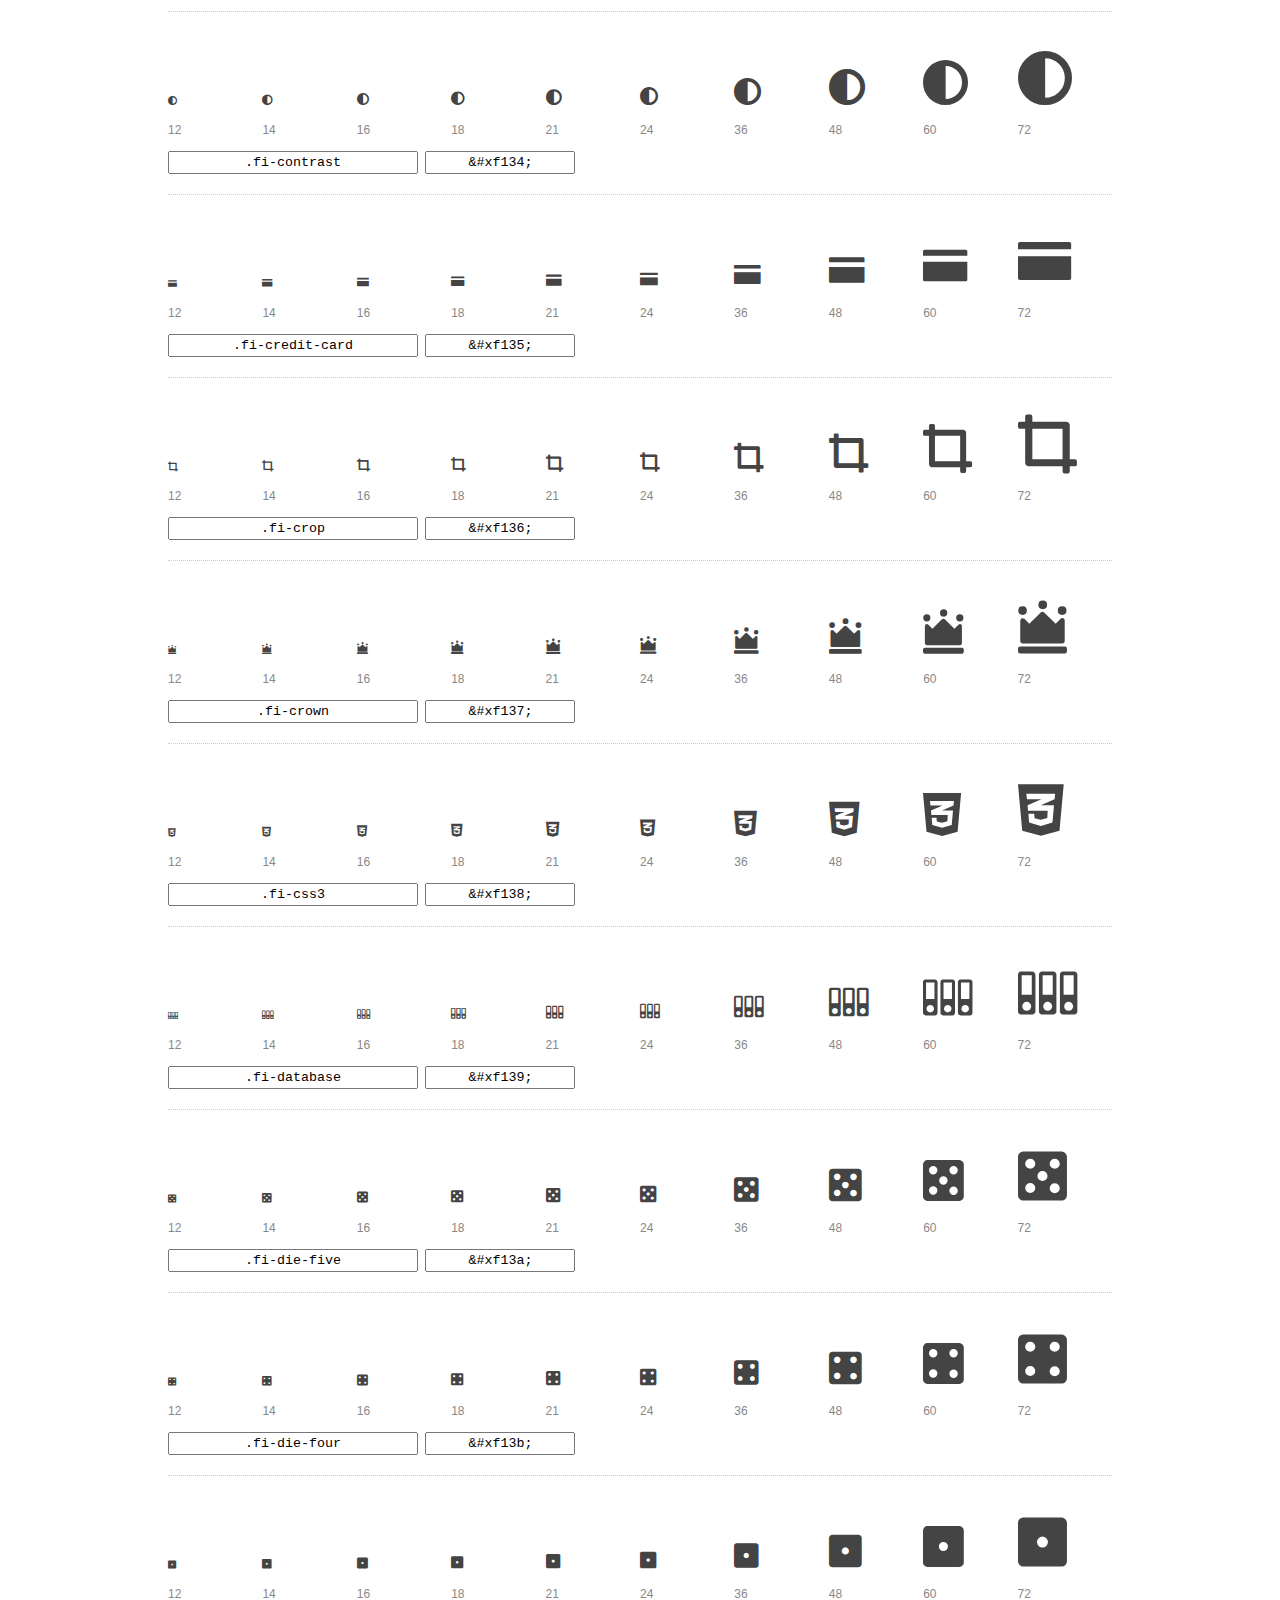
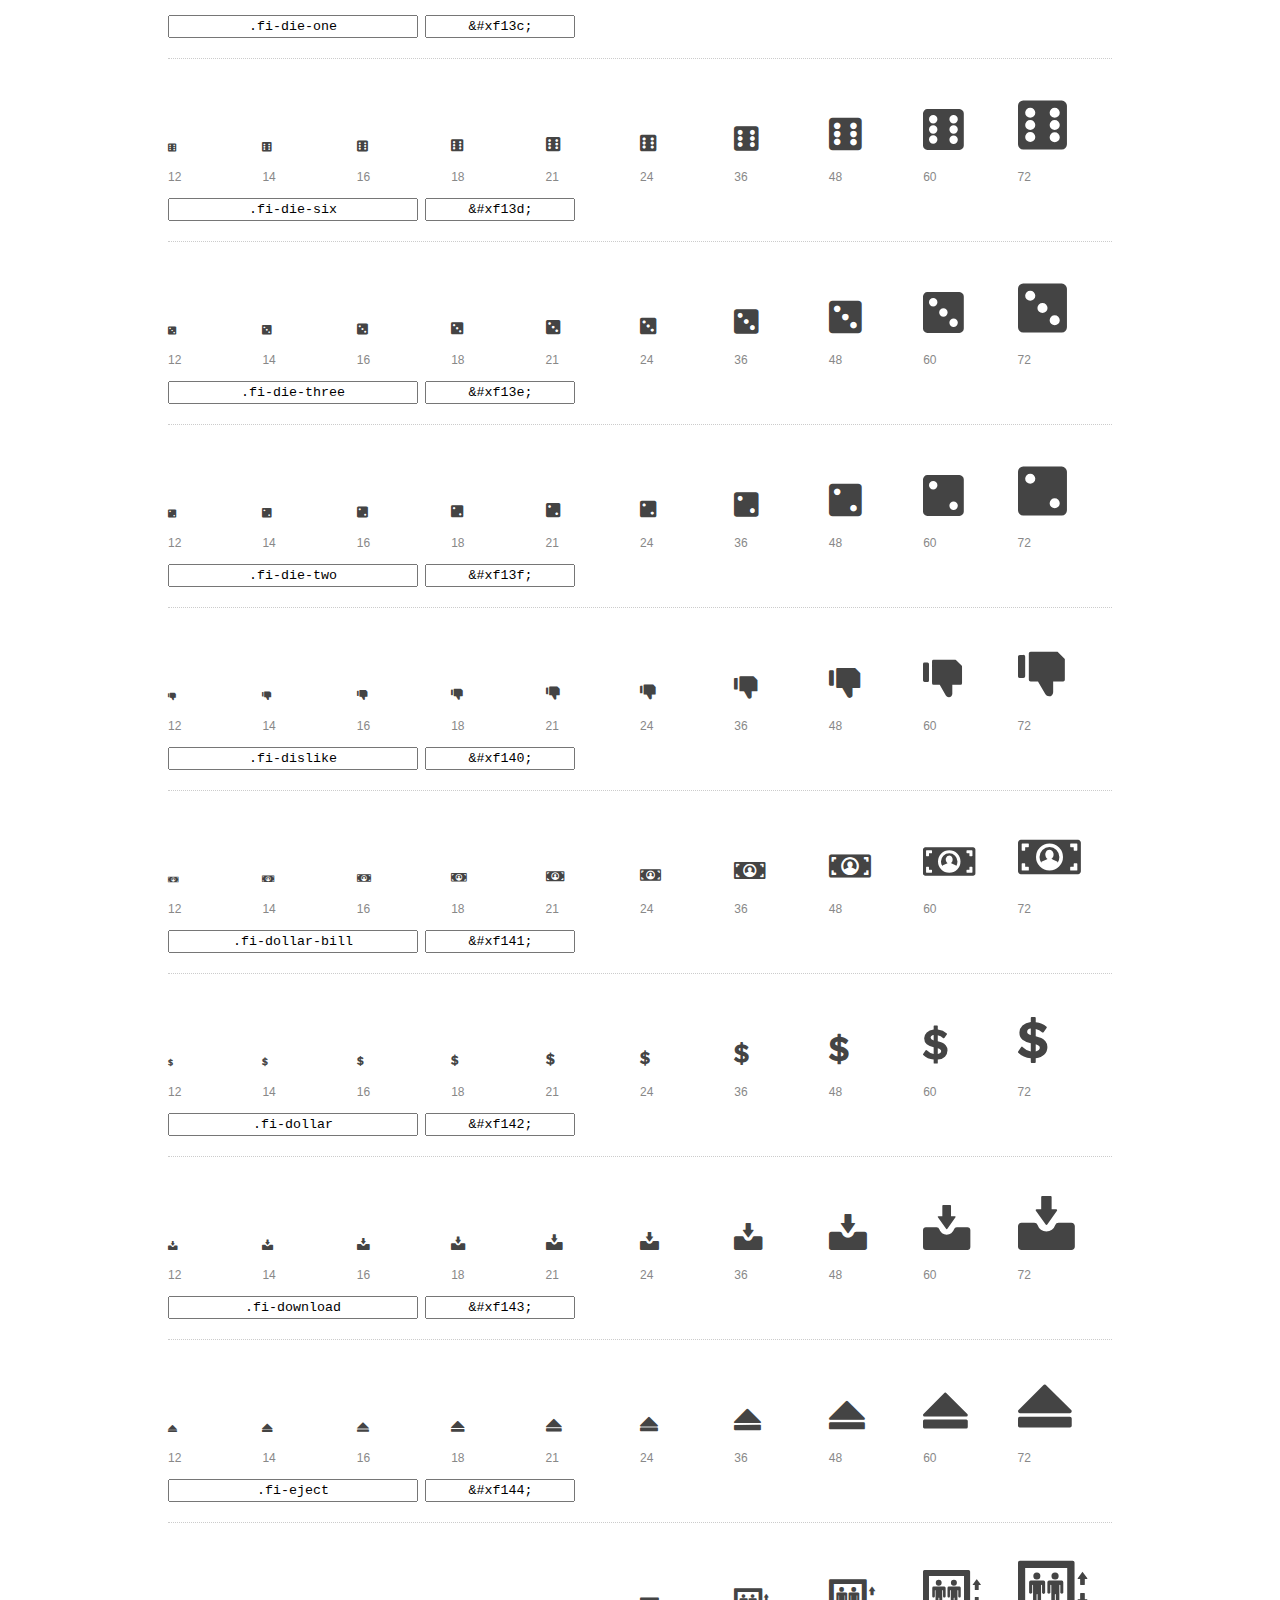
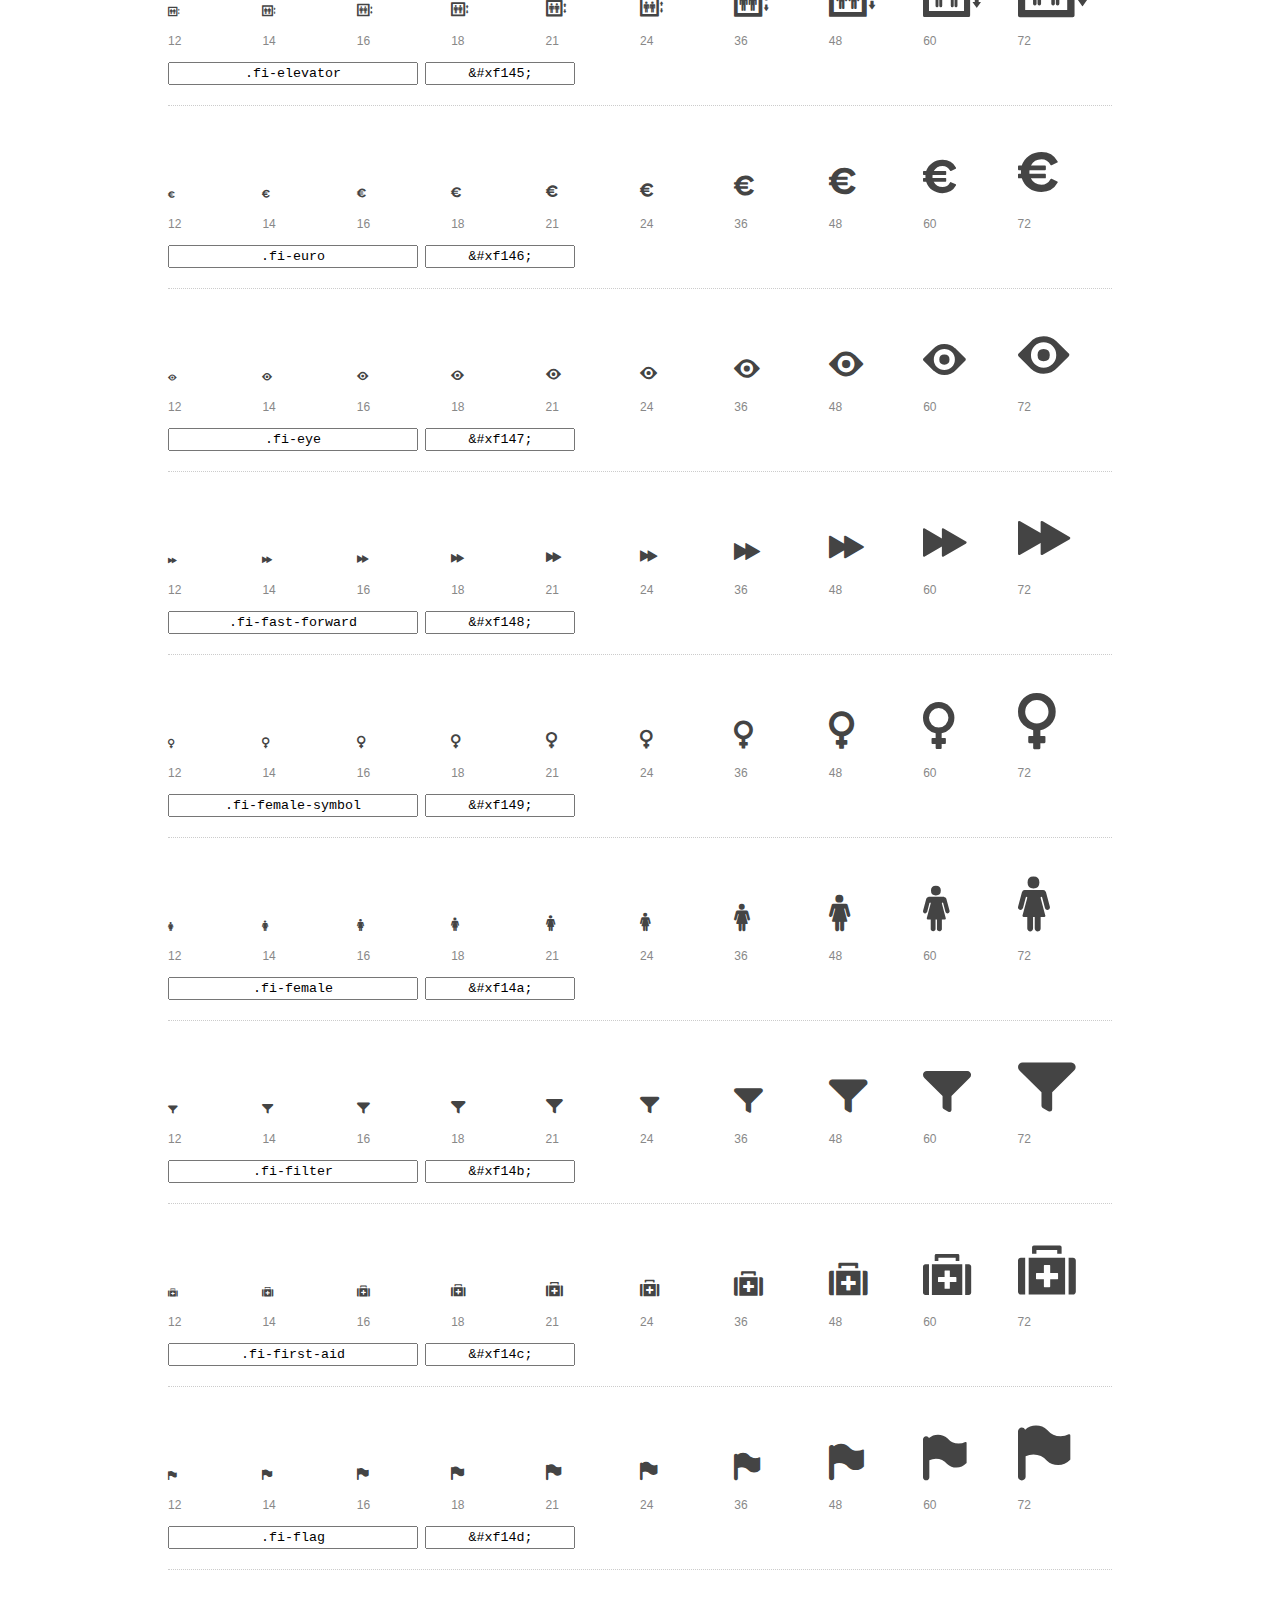
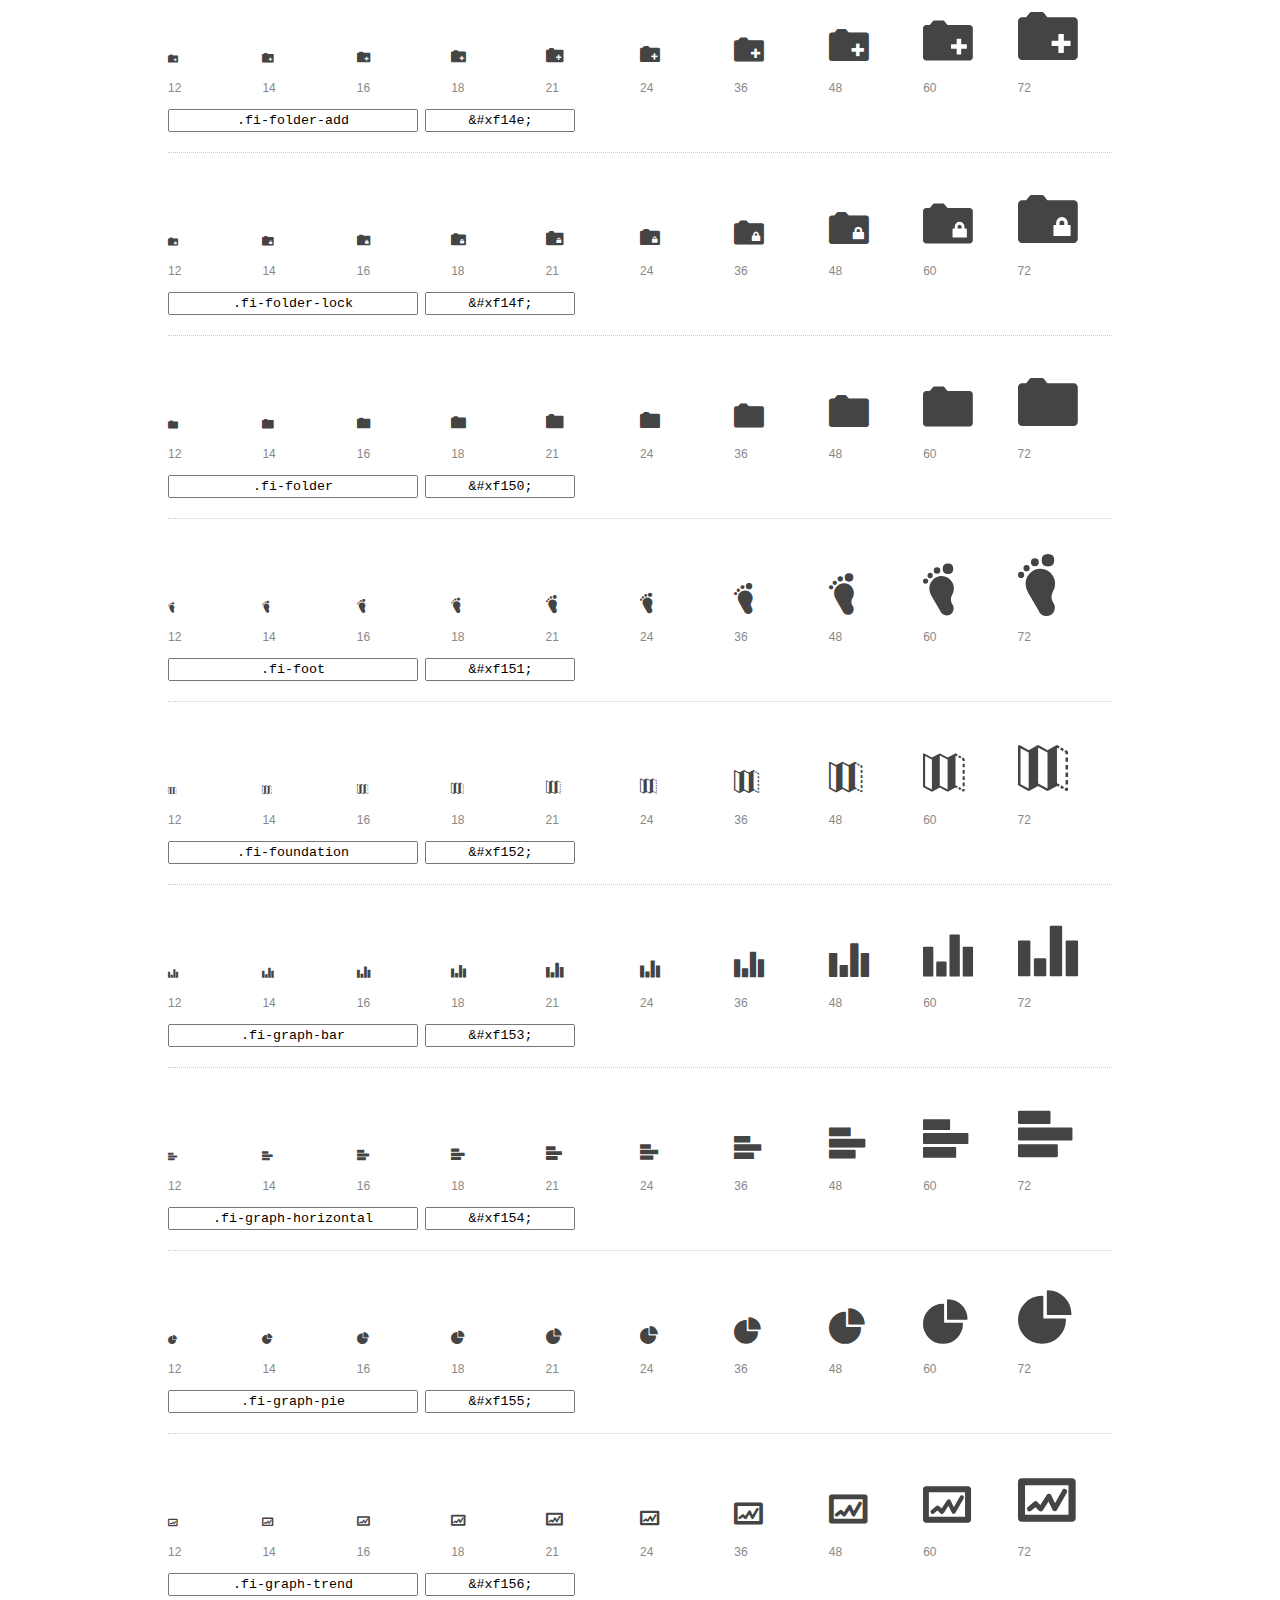
<file: fonts/icons/preview.html>
<!DOCTYPE html>
<html>
  <head>
    <title>Foundation Icons glyphs preview</title>
    <link rel="stylesheet" href="foundation-icons.css" />

    <style>
      * {
        -moz-box-sizing: border-box;
        -webkit-box-sizing: border-box;
        box-sizing: border-box;
        margin: 0;
        padding: 0;
      }

      body {
        background: #fff;
        color: #444;
        font: 16px/1.5 "Helvetica Neue", Helvetica, Arial, sans-serif;
      }

      a, 
      a:visited {
        color: #888;
        text-decoration: underline;
      }
      a:hover, 
      a:focus { color: #000; }

      h1 {
        border-bottom: 2px solid #ddd;
        color: #888;
        font-size: 36px;
        font-weight: 300;
        margin-bottom: 20px;
        padding: 20px 0;
      }

      .container {
        margin: 0 auto;
        min-width: 880px;
        padding: 0 40px;
        width: 80%;
      }

      .glyph {
        border-bottom: 1px dotted #ccc;
        padding: 10px 0 20px;
        margin-bottom: 20px;
      }

      .preview-glyphs { vertical-align: bottom; } 

      .preview-scale { 
        color: #888;
        font-size: 12px; 
        margin-top: 5px;
      }

      .step {
        display: inline-block;
        line-height: 1;
        width: 10%;
      }

      
      .size-12 { font-size: 12px; }
      
      .size-14 { font-size: 14px; }
      
      .size-16 { font-size: 16px; }
      
      .size-18 { font-size: 18px; }
      
      .size-21 { font-size: 21px; }
      
      .size-24 { font-size: 24px; }
      
      .size-36 { font-size: 36px; }
      
      .size-48 { font-size: 48px; }
      
      .size-60 { font-size: 60px; }
      
      .size-72 { font-size: 72px; }
      

      .usage { margin-top: 10px; }

      .usage input {
        font-family: monospace;
        margin-right: 3px;
        padding: 2px 5px;
        text-align: center;
      }

      .usage .point { width: 150px; }

      .usage .class { width: 250px; }

      .footer {
        color: #888;
        font-size: 12px;
        padding: 20px 0;
      }
    </style>

    <!--[if lte IE 8]><script src="http://html5shiv.googlecode.com/svn/trunk/html5.js"></script><![endif]-->
  </head>

  <body>
    <div class="container">
      <h1>Foundation Icons contains 283 glyphs:</h1> 

      
      <div class="glyph">
        <div class="preview-glyphs">
          <i class="step fi-address-book size-12"></i><i class="step fi-address-book size-14"></i><i class="step fi-address-book size-16"></i><i class="step fi-address-book size-18"></i><i class="step fi-address-book size-21"></i><i class="step fi-address-book size-24"></i><i class="step fi-address-book size-36"></i><i class="step fi-address-book size-48"></i><i class="step fi-address-book size-60"></i><i class="step fi-address-book size-72"></i>
        </div>
        <div class="preview-scale">
          <span class="step">12</span><span class="step">14</span><span class="step">16</span><span class="step">18</span><span class="step">21</span><span class="step">24</span><span class="step">36</span><span class="step">48</span><span class="step">60</span><span class="step">72</span> 
        </div>
        <div class="usage">
          <input class="class" type="text" readonly="readonly" onClick="this.select();" value=".fi-address-book" />
          <input class="point" type="text" readonly="readonly" onClick="this.select();" value="&amp;#xf100;" />
        </div>
      </div>
      
      <div class="glyph">
        <div class="preview-glyphs">
          <i class="step fi-alert size-12"></i><i class="step fi-alert size-14"></i><i class="step fi-alert size-16"></i><i class="step fi-alert size-18"></i><i class="step fi-alert size-21"></i><i class="step fi-alert size-24"></i><i class="step fi-alert size-36"></i><i class="step fi-alert size-48"></i><i class="step fi-alert size-60"></i><i class="step fi-alert size-72"></i>
        </div>
        <div class="preview-scale">
          <span class="step">12</span><span class="step">14</span><span class="step">16</span><span class="step">18</span><span class="step">21</span><span class="step">24</span><span class="step">36</span><span class="step">48</span><span class="step">60</span><span class="step">72</span> 
        </div>
        <div class="usage">
          <input class="class" type="text" readonly="readonly" onClick="this.select();" value=".fi-alert" />
          <input class="point" type="text" readonly="readonly" onClick="this.select();" value="&amp;#xf101;" />
        </div>
      </div>
      
      <div class="glyph">
        <div class="preview-glyphs">
          <i class="step fi-align-center size-12"></i><i class="step fi-align-center size-14"></i><i class="step fi-align-center size-16"></i><i class="step fi-align-center size-18"></i><i class="step fi-align-center size-21"></i><i class="step fi-align-center size-24"></i><i class="step fi-align-center size-36"></i><i class="step fi-align-center size-48"></i><i class="step fi-align-center size-60"></i><i class="step fi-align-center size-72"></i>
        </div>
        <div class="preview-scale">
          <span class="step">12</span><span class="step">14</span><span class="step">16</span><span class="step">18</span><span class="step">21</span><span class="step">24</span><span class="step">36</span><span class="step">48</span><span class="step">60</span><span class="step">72</span> 
        </div>
        <div class="usage">
          <input class="class" type="text" readonly="readonly" onClick="this.select();" value=".fi-align-center" />
          <input class="point" type="text" readonly="readonly" onClick="this.select();" value="&amp;#xf102;" />
        </div>
      </div>
      
      <div class="glyph">
        <div class="preview-glyphs">
          <i class="step fi-align-justify size-12"></i><i class="step fi-align-justify size-14"></i><i class="step fi-align-justify size-16"></i><i class="step fi-align-justify size-18"></i><i class="step fi-align-justify size-21"></i><i class="step fi-align-justify size-24"></i><i class="step fi-align-justify size-36"></i><i class="step fi-align-justify size-48"></i><i class="step fi-align-justify size-60"></i><i class="step fi-align-justify size-72"></i>
        </div>
        <div class="preview-scale">
          <span class="step">12</span><span class="step">14</span><span class="step">16</span><span class="step">18</span><span class="step">21</span><span class="step">24</span><span class="step">36</span><span class="step">48</span><span class="step">60</span><span class="step">72</span> 
        </div>
        <div class="usage">
          <input class="class" type="text" readonly="readonly" onClick="this.select();" value=".fi-align-justify" />
          <input class="point" type="text" readonly="readonly" onClick="this.select();" value="&amp;#xf103;" />
        </div>
      </div>
      
      <div class="glyph">
        <div class="preview-glyphs">
          <i class="step fi-align-left size-12"></i><i class="step fi-align-left size-14"></i><i class="step fi-align-left size-16"></i><i class="step fi-align-left size-18"></i><i class="step fi-align-left size-21"></i><i class="step fi-align-left size-24"></i><i class="step fi-align-left size-36"></i><i class="step fi-align-left size-48"></i><i class="step fi-align-left size-60"></i><i class="step fi-align-left size-72"></i>
        </div>
        <div class="preview-scale">
          <span class="step">12</span><span class="step">14</span><span class="step">16</span><span class="step">18</span><span class="step">21</span><span class="step">24</span><span class="step">36</span><span class="step">48</span><span class="step">60</span><span class="step">72</span> 
        </div>
        <div class="usage">
          <input class="class" type="text" readonly="readonly" onClick="this.select();" value=".fi-align-left" />
          <input class="point" type="text" readonly="readonly" onClick="this.select();" value="&amp;#xf104;" />
        </div>
      </div>
      
      <div class="glyph">
        <div class="preview-glyphs">
          <i class="step fi-align-right size-12"></i><i class="step fi-align-right size-14"></i><i class="step fi-align-right size-16"></i><i class="step fi-align-right size-18"></i><i class="step fi-align-right size-21"></i><i class="step fi-align-right size-24"></i><i class="step fi-align-right size-36"></i><i class="step fi-align-right size-48"></i><i class="step fi-align-right size-60"></i><i class="step fi-align-right size-72"></i>
        </div>
        <div class="preview-scale">
          <span class="step">12</span><span class="step">14</span><span class="step">16</span><span class="step">18</span><span class="step">21</span><span class="step">24</span><span class="step">36</span><span class="step">48</span><span class="step">60</span><span class="step">72</span> 
        </div>
        <div class="usage">
          <input class="class" type="text" readonly="readonly" onClick="this.select();" value=".fi-align-right" />
          <input class="point" type="text" readonly="readonly" onClick="this.select();" value="&amp;#xf105;" />
        </div>
      </div>
      
      <div class="glyph">
        <div class="preview-glyphs">
          <i class="step fi-anchor size-12"></i><i class="step fi-anchor size-14"></i><i class="step fi-anchor size-16"></i><i class="step fi-anchor size-18"></i><i class="step fi-anchor size-21"></i><i class="step fi-anchor size-24"></i><i class="step fi-anchor size-36"></i><i class="step fi-anchor size-48"></i><i class="step fi-anchor size-60"></i><i class="step fi-anchor size-72"></i>
        </div>
        <div class="preview-scale">
          <span class="step">12</span><span class="step">14</span><span class="step">16</span><span class="step">18</span><span class="step">21</span><span class="step">24</span><span class="step">36</span><span class="step">48</span><span class="step">60</span><span class="step">72</span> 
        </div>
        <div class="usage">
          <input class="class" type="text" readonly="readonly" onClick="this.select();" value=".fi-anchor" />
          <input class="point" type="text" readonly="readonly" onClick="this.select();" value="&amp;#xf106;" />
        </div>
      </div>
      
      <div class="glyph">
        <div class="preview-glyphs">
          <i class="step fi-annotate size-12"></i><i class="step fi-annotate size-14"></i><i class="step fi-annotate size-16"></i><i class="step fi-annotate size-18"></i><i class="step fi-annotate size-21"></i><i class="step fi-annotate size-24"></i><i class="step fi-annotate size-36"></i><i class="step fi-annotate size-48"></i><i class="step fi-annotate size-60"></i><i class="step fi-annotate size-72"></i>
        </div>
        <div class="preview-scale">
          <span class="step">12</span><span class="step">14</span><span class="step">16</span><span class="step">18</span><span class="step">21</span><span class="step">24</span><span class="step">36</span><span class="step">48</span><span class="step">60</span><span class="step">72</span> 
        </div>
        <div class="usage">
          <input class="class" type="text" readonly="readonly" onClick="this.select();" value=".fi-annotate" />
          <input class="point" type="text" readonly="readonly" onClick="this.select();" value="&amp;#xf107;" />
        </div>
      </div>
      
      <div class="glyph">
        <div class="preview-glyphs">
          <i class="step fi-archive size-12"></i><i class="step fi-archive size-14"></i><i class="step fi-archive size-16"></i><i class="step fi-archive size-18"></i><i class="step fi-archive size-21"></i><i class="step fi-archive size-24"></i><i class="step fi-archive size-36"></i><i class="step fi-archive size-48"></i><i class="step fi-archive size-60"></i><i class="step fi-archive size-72"></i>
        </div>
        <div class="preview-scale">
          <span class="step">12</span><span class="step">14</span><span class="step">16</span><span class="step">18</span><span class="step">21</span><span class="step">24</span><span class="step">36</span><span class="step">48</span><span class="step">60</span><span class="step">72</span> 
        </div>
        <div class="usage">
          <input class="class" type="text" readonly="readonly" onClick="this.select();" value=".fi-archive" />
          <input class="point" type="text" readonly="readonly" onClick="this.select();" value="&amp;#xf108;" />
        </div>
      </div>
      
      <div class="glyph">
        <div class="preview-glyphs">
          <i class="step fi-arrow-down size-12"></i><i class="step fi-arrow-down size-14"></i><i class="step fi-arrow-down size-16"></i><i class="step fi-arrow-down size-18"></i><i class="step fi-arrow-down size-21"></i><i class="step fi-arrow-down size-24"></i><i class="step fi-arrow-down size-36"></i><i class="step fi-arrow-down size-48"></i><i class="step fi-arrow-down size-60"></i><i class="step fi-arrow-down size-72"></i>
        </div>
        <div class="preview-scale">
          <span class="step">12</span><span class="step">14</span><span class="step">16</span><span class="step">18</span><span class="step">21</span><span class="step">24</span><span class="step">36</span><span class="step">48</span><span class="step">60</span><span class="step">72</span> 
        </div>
        <div class="usage">
          <input class="class" type="text" readonly="readonly" onClick="this.select();" value=".fi-arrow-down" />
          <input class="point" type="text" readonly="readonly" onClick="this.select();" value="&amp;#xf109;" />
        </div>
      </div>
      
      <div class="glyph">
        <div class="preview-glyphs">
          <i class="step fi-arrow-left size-12"></i><i class="step fi-arrow-left size-14"></i><i class="step fi-arrow-left size-16"></i><i class="step fi-arrow-left size-18"></i><i class="step fi-arrow-left size-21"></i><i class="step fi-arrow-left size-24"></i><i class="step fi-arrow-left size-36"></i><i class="step fi-arrow-left size-48"></i><i class="step fi-arrow-left size-60"></i><i class="step fi-arrow-left size-72"></i>
        </div>
        <div class="preview-scale">
          <span class="step">12</span><span class="step">14</span><span class="step">16</span><span class="step">18</span><span class="step">21</span><span class="step">24</span><span class="step">36</span><span class="step">48</span><span class="step">60</span><span class="step">72</span> 
        </div>
        <div class="usage">
          <input class="class" type="text" readonly="readonly" onClick="this.select();" value=".fi-arrow-left" />
          <input class="point" type="text" readonly="readonly" onClick="this.select();" value="&amp;#xf10a;" />
        </div>
      </div>
      
      <div class="glyph">
        <div class="preview-glyphs">
          <i class="step fi-arrow-right size-12"></i><i class="step fi-arrow-right size-14"></i><i class="step fi-arrow-right size-16"></i><i class="step fi-arrow-right size-18"></i><i class="step fi-arrow-right size-21"></i><i class="step fi-arrow-right size-24"></i><i class="step fi-arrow-right size-36"></i><i class="step fi-arrow-right size-48"></i><i class="step fi-arrow-right size-60"></i><i class="step fi-arrow-right size-72"></i>
        </div>
        <div class="preview-scale">
          <span class="step">12</span><span class="step">14</span><span class="step">16</span><span class="step">18</span><span class="step">21</span><span class="step">24</span><span class="step">36</span><span class="step">48</span><span class="step">60</span><span class="step">72</span> 
        </div>
        <div class="usage">
          <input class="class" type="text" readonly="readonly" onClick="this.select();" value=".fi-arrow-right" />
          <input class="point" type="text" readonly="readonly" onClick="this.select();" value="&amp;#xf10b;" />
        </div>
      </div>
      
      <div class="glyph">
        <div class="preview-glyphs">
          <i class="step fi-arrow-up size-12"></i><i class="step fi-arrow-up size-14"></i><i class="step fi-arrow-up size-16"></i><i class="step fi-arrow-up size-18"></i><i class="step fi-arrow-up size-21"></i><i class="step fi-arrow-up size-24"></i><i class="step fi-arrow-up size-36"></i><i class="step fi-arrow-up size-48"></i><i class="step fi-arrow-up size-60"></i><i class="step fi-arrow-up size-72"></i>
        </div>
        <div class="preview-scale">
          <span class="step">12</span><span class="step">14</span><span class="step">16</span><span class="step">18</span><span class="step">21</span><span class="step">24</span><span class="step">36</span><span class="step">48</span><span class="step">60</span><span class="step">72</span> 
        </div>
        <div class="usage">
          <input class="class" type="text" readonly="readonly" onClick="this.select();" value=".fi-arrow-up" />
          <input class="point" type="text" readonly="readonly" onClick="this.select();" value="&amp;#xf10c;" />
        </div>
      </div>
      
      <div class="glyph">
        <div class="preview-glyphs">
          <i class="step fi-arrows-compress size-12"></i><i class="step fi-arrows-compress size-14"></i><i class="step fi-arrows-compress size-16"></i><i class="step fi-arrows-compress size-18"></i><i class="step fi-arrows-compress size-21"></i><i class="step fi-arrows-compress size-24"></i><i class="step fi-arrows-compress size-36"></i><i class="step fi-arrows-compress size-48"></i><i class="step fi-arrows-compress size-60"></i><i class="step fi-arrows-compress size-72"></i>
        </div>
        <div class="preview-scale">
          <span class="step">12</span><span class="step">14</span><span class="step">16</span><span class="step">18</span><span class="step">21</span><span class="step">24</span><span class="step">36</span><span class="step">48</span><span class="step">60</span><span class="step">72</span> 
        </div>
        <div class="usage">
          <input class="class" type="text" readonly="readonly" onClick="this.select();" value=".fi-arrows-compress" />
          <input class="point" type="text" readonly="readonly" onClick="this.select();" value="&amp;#xf10d;" />
        </div>
      </div>
      
      <div class="glyph">
        <div class="preview-glyphs">
          <i class="step fi-arrows-expand size-12"></i><i class="step fi-arrows-expand size-14"></i><i class="step fi-arrows-expand size-16"></i><i class="step fi-arrows-expand size-18"></i><i class="step fi-arrows-expand size-21"></i><i class="step fi-arrows-expand size-24"></i><i class="step fi-arrows-expand size-36"></i><i class="step fi-arrows-expand size-48"></i><i class="step fi-arrows-expand size-60"></i><i class="step fi-arrows-expand size-72"></i>
        </div>
        <div class="preview-scale">
          <span class="step">12</span><span class="step">14</span><span class="step">16</span><span class="step">18</span><span class="step">21</span><span class="step">24</span><span class="step">36</span><span class="step">48</span><span class="step">60</span><span class="step">72</span> 
        </div>
        <div class="usage">
          <input class="class" type="text" readonly="readonly" onClick="this.select();" value=".fi-arrows-expand" />
          <input class="point" type="text" readonly="readonly" onClick="this.select();" value="&amp;#xf10e;" />
        </div>
      </div>
      
      <div class="glyph">
        <div class="preview-glyphs">
          <i class="step fi-arrows-in size-12"></i><i class="step fi-arrows-in size-14"></i><i class="step fi-arrows-in size-16"></i><i class="step fi-arrows-in size-18"></i><i class="step fi-arrows-in size-21"></i><i class="step fi-arrows-in size-24"></i><i class="step fi-arrows-in size-36"></i><i class="step fi-arrows-in size-48"></i><i class="step fi-arrows-in size-60"></i><i class="step fi-arrows-in size-72"></i>
        </div>
        <div class="preview-scale">
          <span class="step">12</span><span class="step">14</span><span class="step">16</span><span class="step">18</span><span class="step">21</span><span class="step">24</span><span class="step">36</span><span class="step">48</span><span class="step">60</span><span class="step">72</span> 
        </div>
        <div class="usage">
          <input class="class" type="text" readonly="readonly" onClick="this.select();" value=".fi-arrows-in" />
          <input class="point" type="text" readonly="readonly" onClick="this.select();" value="&amp;#xf10f;" />
        </div>
      </div>
      
      <div class="glyph">
        <div class="preview-glyphs">
          <i class="step fi-arrows-out size-12"></i><i class="step fi-arrows-out size-14"></i><i class="step fi-arrows-out size-16"></i><i class="step fi-arrows-out size-18"></i><i class="step fi-arrows-out size-21"></i><i class="step fi-arrows-out size-24"></i><i class="step fi-arrows-out size-36"></i><i class="step fi-arrows-out size-48"></i><i class="step fi-arrows-out size-60"></i><i class="step fi-arrows-out size-72"></i>
        </div>
        <div class="preview-scale">
          <span class="step">12</span><span class="step">14</span><span class="step">16</span><span class="step">18</span><span class="step">21</span><span class="step">24</span><span class="step">36</span><span class="step">48</span><span class="step">60</span><span class="step">72</span> 
        </div>
        <div class="usage">
          <input class="class" type="text" readonly="readonly" onClick="this.select();" value=".fi-arrows-out" />
          <input class="point" type="text" readonly="readonly" onClick="this.select();" value="&amp;#xf110;" />
        </div>
      </div>
      
      <div class="glyph">
        <div class="preview-glyphs">
          <i class="step fi-asl size-12"></i><i class="step fi-asl size-14"></i><i class="step fi-asl size-16"></i><i class="step fi-asl size-18"></i><i class="step fi-asl size-21"></i><i class="step fi-asl size-24"></i><i class="step fi-asl size-36"></i><i class="step fi-asl size-48"></i><i class="step fi-asl size-60"></i><i class="step fi-asl size-72"></i>
        </div>
        <div class="preview-scale">
          <span class="step">12</span><span class="step">14</span><span class="step">16</span><span class="step">18</span><span class="step">21</span><span class="step">24</span><span class="step">36</span><span class="step">48</span><span class="step">60</span><span class="step">72</span> 
        </div>
        <div class="usage">
          <input class="class" type="text" readonly="readonly" onClick="this.select();" value=".fi-asl" />
          <input class="point" type="text" readonly="readonly" onClick="this.select();" value="&amp;#xf111;" />
        </div>
      </div>
      
      <div class="glyph">
        <div class="preview-glyphs">
          <i class="step fi-asterisk size-12"></i><i class="step fi-asterisk size-14"></i><i class="step fi-asterisk size-16"></i><i class="step fi-asterisk size-18"></i><i class="step fi-asterisk size-21"></i><i class="step fi-asterisk size-24"></i><i class="step fi-asterisk size-36"></i><i class="step fi-asterisk size-48"></i><i class="step fi-asterisk size-60"></i><i class="step fi-asterisk size-72"></i>
        </div>
        <div class="preview-scale">
          <span class="step">12</span><span class="step">14</span><span class="step">16</span><span class="step">18</span><span class="step">21</span><span class="step">24</span><span class="step">36</span><span class="step">48</span><span class="step">60</span><span class="step">72</span> 
        </div>
        <div class="usage">
          <input class="class" type="text" readonly="readonly" onClick="this.select();" value=".fi-asterisk" />
          <input class="point" type="text" readonly="readonly" onClick="this.select();" value="&amp;#xf112;" />
        </div>
      </div>
      
      <div class="glyph">
        <div class="preview-glyphs">
          <i class="step fi-at-sign size-12"></i><i class="step fi-at-sign size-14"></i><i class="step fi-at-sign size-16"></i><i class="step fi-at-sign size-18"></i><i class="step fi-at-sign size-21"></i><i class="step fi-at-sign size-24"></i><i class="step fi-at-sign size-36"></i><i class="step fi-at-sign size-48"></i><i class="step fi-at-sign size-60"></i><i class="step fi-at-sign size-72"></i>
        </div>
        <div class="preview-scale">
          <span class="step">12</span><span class="step">14</span><span class="step">16</span><span class="step">18</span><span class="step">21</span><span class="step">24</span><span class="step">36</span><span class="step">48</span><span class="step">60</span><span class="step">72</span> 
        </div>
        <div class="usage">
          <input class="class" type="text" readonly="readonly" onClick="this.select();" value=".fi-at-sign" />
          <input class="point" type="text" readonly="readonly" onClick="this.select();" value="&amp;#xf113;" />
        </div>
      </div>
      
      <div class="glyph">
        <div class="preview-glyphs">
          <i class="step fi-background-color size-12"></i><i class="step fi-background-color size-14"></i><i class="step fi-background-color size-16"></i><i class="step fi-background-color size-18"></i><i class="step fi-background-color size-21"></i><i class="step fi-background-color size-24"></i><i class="step fi-background-color size-36"></i><i class="step fi-background-color size-48"></i><i class="step fi-background-color size-60"></i><i class="step fi-background-color size-72"></i>
        </div>
        <div class="preview-scale">
          <span class="step">12</span><span class="step">14</span><span class="step">16</span><span class="step">18</span><span class="step">21</span><span class="step">24</span><span class="step">36</span><span class="step">48</span><span class="step">60</span><span class="step">72</span> 
        </div>
        <div class="usage">
          <input class="class" type="text" readonly="readonly" onClick="this.select();" value=".fi-background-color" />
          <input class="point" type="text" readonly="readonly" onClick="this.select();" value="&amp;#xf114;" />
        </div>
      </div>
      
      <div class="glyph">
        <div class="preview-glyphs">
          <i class="step fi-battery-empty size-12"></i><i class="step fi-battery-empty size-14"></i><i class="step fi-battery-empty size-16"></i><i class="step fi-battery-empty size-18"></i><i class="step fi-battery-empty size-21"></i><i class="step fi-battery-empty size-24"></i><i class="step fi-battery-empty size-36"></i><i class="step fi-battery-empty size-48"></i><i class="step fi-battery-empty size-60"></i><i class="step fi-battery-empty size-72"></i>
        </div>
        <div class="preview-scale">
          <span class="step">12</span><span class="step">14</span><span class="step">16</span><span class="step">18</span><span class="step">21</span><span class="step">24</span><span class="step">36</span><span class="step">48</span><span class="step">60</span><span class="step">72</span> 
        </div>
        <div class="usage">
          <input class="class" type="text" readonly="readonly" onClick="this.select();" value=".fi-battery-empty" />
          <input class="point" type="text" readonly="readonly" onClick="this.select();" value="&amp;#xf115;" />
        </div>
      </div>
      
      <div class="glyph">
        <div class="preview-glyphs">
          <i class="step fi-battery-full size-12"></i><i class="step fi-battery-full size-14"></i><i class="step fi-battery-full size-16"></i><i class="step fi-battery-full size-18"></i><i class="step fi-battery-full size-21"></i><i class="step fi-battery-full size-24"></i><i class="step fi-battery-full size-36"></i><i class="step fi-battery-full size-48"></i><i class="step fi-battery-full size-60"></i><i class="step fi-battery-full size-72"></i>
        </div>
        <div class="preview-scale">
          <span class="step">12</span><span class="step">14</span><span class="step">16</span><span class="step">18</span><span class="step">21</span><span class="step">24</span><span class="step">36</span><span class="step">48</span><span class="step">60</span><span class="step">72</span> 
        </div>
        <div class="usage">
          <input class="class" type="text" readonly="readonly" onClick="this.select();" value=".fi-battery-full" />
          <input class="point" type="text" readonly="readonly" onClick="this.select();" value="&amp;#xf116;" />
        </div>
      </div>
      
      <div class="glyph">
        <div class="preview-glyphs">
          <i class="step fi-battery-half size-12"></i><i class="step fi-battery-half size-14"></i><i class="step fi-battery-half size-16"></i><i class="step fi-battery-half size-18"></i><i class="step fi-battery-half size-21"></i><i class="step fi-battery-half size-24"></i><i class="step fi-battery-half size-36"></i><i class="step fi-battery-half size-48"></i><i class="step fi-battery-half size-60"></i><i class="step fi-battery-half size-72"></i>
        </div>
        <div class="preview-scale">
          <span class="step">12</span><span class="step">14</span><span class="step">16</span><span class="step">18</span><span class="step">21</span><span class="step">24</span><span class="step">36</span><span class="step">48</span><span class="step">60</span><span class="step">72</span> 
        </div>
        <div class="usage">
          <input class="class" type="text" readonly="readonly" onClick="this.select();" value=".fi-battery-half" />
          <input class="point" type="text" readonly="readonly" onClick="this.select();" value="&amp;#xf117;" />
        </div>
      </div>
      
      <div class="glyph">
        <div class="preview-glyphs">
          <i class="step fi-bitcoin-circle size-12"></i><i class="step fi-bitcoin-circle size-14"></i><i class="step fi-bitcoin-circle size-16"></i><i class="step fi-bitcoin-circle size-18"></i><i class="step fi-bitcoin-circle size-21"></i><i class="step fi-bitcoin-circle size-24"></i><i class="step fi-bitcoin-circle size-36"></i><i class="step fi-bitcoin-circle size-48"></i><i class="step fi-bitcoin-circle size-60"></i><i class="step fi-bitcoin-circle size-72"></i>
        </div>
        <div class="preview-scale">
          <span class="step">12</span><span class="step">14</span><span class="step">16</span><span class="step">18</span><span class="step">21</span><span class="step">24</span><span class="step">36</span><span class="step">48</span><span class="step">60</span><span class="step">72</span> 
        </div>
        <div class="usage">
          <input class="class" type="text" readonly="readonly" onClick="this.select();" value=".fi-bitcoin-circle" />
          <input class="point" type="text" readonly="readonly" onClick="this.select();" value="&amp;#xf118;" />
        </div>
      </div>
      
      <div class="glyph">
        <div class="preview-glyphs">
          <i class="step fi-bitcoin size-12"></i><i class="step fi-bitcoin size-14"></i><i class="step fi-bitcoin size-16"></i><i class="step fi-bitcoin size-18"></i><i class="step fi-bitcoin size-21"></i><i class="step fi-bitcoin size-24"></i><i class="step fi-bitcoin size-36"></i><i class="step fi-bitcoin size-48"></i><i class="step fi-bitcoin size-60"></i><i class="step fi-bitcoin size-72"></i>
        </div>
        <div class="preview-scale">
          <span class="step">12</span><span class="step">14</span><span class="step">16</span><span class="step">18</span><span class="step">21</span><span class="step">24</span><span class="step">36</span><span class="step">48</span><span class="step">60</span><span class="step">72</span> 
        </div>
        <div class="usage">
          <input class="class" type="text" readonly="readonly" onClick="this.select();" value=".fi-bitcoin" />
          <input class="point" type="text" readonly="readonly" onClick="this.select();" value="&amp;#xf119;" />
        </div>
      </div>
      
      <div class="glyph">
        <div class="preview-glyphs">
          <i class="step fi-blind size-12"></i><i class="step fi-blind size-14"></i><i class="step fi-blind size-16"></i><i class="step fi-blind size-18"></i><i class="step fi-blind size-21"></i><i class="step fi-blind size-24"></i><i class="step fi-blind size-36"></i><i class="step fi-blind size-48"></i><i class="step fi-blind size-60"></i><i class="step fi-blind size-72"></i>
        </div>
        <div class="preview-scale">
          <span class="step">12</span><span class="step">14</span><span class="step">16</span><span class="step">18</span><span class="step">21</span><span class="step">24</span><span class="step">36</span><span class="step">48</span><span class="step">60</span><span class="step">72</span> 
        </div>
        <div class="usage">
          <input class="class" type="text" readonly="readonly" onClick="this.select();" value=".fi-blind" />
          <input class="point" type="text" readonly="readonly" onClick="this.select();" value="&amp;#xf11a;" />
        </div>
      </div>
      
      <div class="glyph">
        <div class="preview-glyphs">
          <i class="step fi-bluetooth size-12"></i><i class="step fi-bluetooth size-14"></i><i class="step fi-bluetooth size-16"></i><i class="step fi-bluetooth size-18"></i><i class="step fi-bluetooth size-21"></i><i class="step fi-bluetooth size-24"></i><i class="step fi-bluetooth size-36"></i><i class="step fi-bluetooth size-48"></i><i class="step fi-bluetooth size-60"></i><i class="step fi-bluetooth size-72"></i>
        </div>
        <div class="preview-scale">
          <span class="step">12</span><span class="step">14</span><span class="step">16</span><span class="step">18</span><span class="step">21</span><span class="step">24</span><span class="step">36</span><span class="step">48</span><span class="step">60</span><span class="step">72</span> 
        </div>
        <div class="usage">
          <input class="class" type="text" readonly="readonly" onClick="this.select();" value=".fi-bluetooth" />
          <input class="point" type="text" readonly="readonly" onClick="this.select();" value="&amp;#xf11b;" />
        </div>
      </div>
      
      <div class="glyph">
        <div class="preview-glyphs">
          <i class="step fi-bold size-12"></i><i class="step fi-bold size-14"></i><i class="step fi-bold size-16"></i><i class="step fi-bold size-18"></i><i class="step fi-bold size-21"></i><i class="step fi-bold size-24"></i><i class="step fi-bold size-36"></i><i class="step fi-bold size-48"></i><i class="step fi-bold size-60"></i><i class="step fi-bold size-72"></i>
        </div>
        <div class="preview-scale">
          <span class="step">12</span><span class="step">14</span><span class="step">16</span><span class="step">18</span><span class="step">21</span><span class="step">24</span><span class="step">36</span><span class="step">48</span><span class="step">60</span><span class="step">72</span> 
        </div>
        <div class="usage">
          <input class="class" type="text" readonly="readonly" onClick="this.select();" value=".fi-bold" />
          <input class="point" type="text" readonly="readonly" onClick="this.select();" value="&amp;#xf11c;" />
        </div>
      </div>
      
      <div class="glyph">
        <div class="preview-glyphs">
          <i class="step fi-book-bookmark size-12"></i><i class="step fi-book-bookmark size-14"></i><i class="step fi-book-bookmark size-16"></i><i class="step fi-book-bookmark size-18"></i><i class="step fi-book-bookmark size-21"></i><i class="step fi-book-bookmark size-24"></i><i class="step fi-book-bookmark size-36"></i><i class="step fi-book-bookmark size-48"></i><i class="step fi-book-bookmark size-60"></i><i class="step fi-book-bookmark size-72"></i>
        </div>
        <div class="preview-scale">
          <span class="step">12</span><span class="step">14</span><span class="step">16</span><span class="step">18</span><span class="step">21</span><span class="step">24</span><span class="step">36</span><span class="step">48</span><span class="step">60</span><span class="step">72</span> 
        </div>
        <div class="usage">
          <input class="class" type="text" readonly="readonly" onClick="this.select();" value=".fi-book-bookmark" />
          <input class="point" type="text" readonly="readonly" onClick="this.select();" value="&amp;#xf11d;" />
        </div>
      </div>
      
      <div class="glyph">
        <div class="preview-glyphs">
          <i class="step fi-book size-12"></i><i class="step fi-book size-14"></i><i class="step fi-book size-16"></i><i class="step fi-book size-18"></i><i class="step fi-book size-21"></i><i class="step fi-book size-24"></i><i class="step fi-book size-36"></i><i class="step fi-book size-48"></i><i class="step fi-book size-60"></i><i class="step fi-book size-72"></i>
        </div>
        <div class="preview-scale">
          <span class="step">12</span><span class="step">14</span><span class="step">16</span><span class="step">18</span><span class="step">21</span><span class="step">24</span><span class="step">36</span><span class="step">48</span><span class="step">60</span><span class="step">72</span> 
        </div>
        <div class="usage">
          <input class="class" type="text" readonly="readonly" onClick="this.select();" value=".fi-book" />
          <input class="point" type="text" readonly="readonly" onClick="this.select();" value="&amp;#xf11e;" />
        </div>
      </div>
      
      <div class="glyph">
        <div class="preview-glyphs">
          <i class="step fi-bookmark size-12"></i><i class="step fi-bookmark size-14"></i><i class="step fi-bookmark size-16"></i><i class="step fi-bookmark size-18"></i><i class="step fi-bookmark size-21"></i><i class="step fi-bookmark size-24"></i><i class="step fi-bookmark size-36"></i><i class="step fi-bookmark size-48"></i><i class="step fi-bookmark size-60"></i><i class="step fi-bookmark size-72"></i>
        </div>
        <div class="preview-scale">
          <span class="step">12</span><span class="step">14</span><span class="step">16</span><span class="step">18</span><span class="step">21</span><span class="step">24</span><span class="step">36</span><span class="step">48</span><span class="step">60</span><span class="step">72</span> 
        </div>
        <div class="usage">
          <input class="class" type="text" readonly="readonly" onClick="this.select();" value=".fi-bookmark" />
          <input class="point" type="text" readonly="readonly" onClick="this.select();" value="&amp;#xf11f;" />
        </div>
      </div>
      
      <div class="glyph">
        <div class="preview-glyphs">
          <i class="step fi-braille size-12"></i><i class="step fi-braille size-14"></i><i class="step fi-braille size-16"></i><i class="step fi-braille size-18"></i><i class="step fi-braille size-21"></i><i class="step fi-braille size-24"></i><i class="step fi-braille size-36"></i><i class="step fi-braille size-48"></i><i class="step fi-braille size-60"></i><i class="step fi-braille size-72"></i>
        </div>
        <div class="preview-scale">
          <span class="step">12</span><span class="step">14</span><span class="step">16</span><span class="step">18</span><span class="step">21</span><span class="step">24</span><span class="step">36</span><span class="step">48</span><span class="step">60</span><span class="step">72</span> 
        </div>
        <div class="usage">
          <input class="class" type="text" readonly="readonly" onClick="this.select();" value=".fi-braille" />
          <input class="point" type="text" readonly="readonly" onClick="this.select();" value="&amp;#xf120;" />
        </div>
      </div>
      
      <div class="glyph">
        <div class="preview-glyphs">
          <i class="step fi-burst-new size-12"></i><i class="step fi-burst-new size-14"></i><i class="step fi-burst-new size-16"></i><i class="step fi-burst-new size-18"></i><i class="step fi-burst-new size-21"></i><i class="step fi-burst-new size-24"></i><i class="step fi-burst-new size-36"></i><i class="step fi-burst-new size-48"></i><i class="step fi-burst-new size-60"></i><i class="step fi-burst-new size-72"></i>
        </div>
        <div class="preview-scale">
          <span class="step">12</span><span class="step">14</span><span class="step">16</span><span class="step">18</span><span class="step">21</span><span class="step">24</span><span class="step">36</span><span class="step">48</span><span class="step">60</span><span class="step">72</span> 
        </div>
        <div class="usage">
          <input class="class" type="text" readonly="readonly" onClick="this.select();" value=".fi-burst-new" />
          <input class="point" type="text" readonly="readonly" onClick="this.select();" value="&amp;#xf121;" />
        </div>
      </div>
      
      <div class="glyph">
        <div class="preview-glyphs">
          <i class="step fi-burst-sale size-12"></i><i class="step fi-burst-sale size-14"></i><i class="step fi-burst-sale size-16"></i><i class="step fi-burst-sale size-18"></i><i class="step fi-burst-sale size-21"></i><i class="step fi-burst-sale size-24"></i><i class="step fi-burst-sale size-36"></i><i class="step fi-burst-sale size-48"></i><i class="step fi-burst-sale size-60"></i><i class="step fi-burst-sale size-72"></i>
        </div>
        <div class="preview-scale">
          <span class="step">12</span><span class="step">14</span><span class="step">16</span><span class="step">18</span><span class="step">21</span><span class="step">24</span><span class="step">36</span><span class="step">48</span><span class="step">60</span><span class="step">72</span> 
        </div>
        <div class="usage">
          <input class="class" type="text" readonly="readonly" onClick="this.select();" value=".fi-burst-sale" />
          <input class="point" type="text" readonly="readonly" onClick="this.select();" value="&amp;#xf122;" />
        </div>
      </div>
      
      <div class="glyph">
        <div class="preview-glyphs">
          <i class="step fi-burst size-12"></i><i class="step fi-burst size-14"></i><i class="step fi-burst size-16"></i><i class="step fi-burst size-18"></i><i class="step fi-burst size-21"></i><i class="step fi-burst size-24"></i><i class="step fi-burst size-36"></i><i class="step fi-burst size-48"></i><i class="step fi-burst size-60"></i><i class="step fi-burst size-72"></i>
        </div>
        <div class="preview-scale">
          <span class="step">12</span><span class="step">14</span><span class="step">16</span><span class="step">18</span><span class="step">21</span><span class="step">24</span><span class="step">36</span><span class="step">48</span><span class="step">60</span><span class="step">72</span> 
        </div>
        <div class="usage">
          <input class="class" type="text" readonly="readonly" onClick="this.select();" value=".fi-burst" />
          <input class="point" type="text" readonly="readonly" onClick="this.select();" value="&amp;#xf123;" />
        </div>
      </div>
      
      <div class="glyph">
        <div class="preview-glyphs">
          <i class="step fi-calendar size-12"></i><i class="step fi-calendar size-14"></i><i class="step fi-calendar size-16"></i><i class="step fi-calendar size-18"></i><i class="step fi-calendar size-21"></i><i class="step fi-calendar size-24"></i><i class="step fi-calendar size-36"></i><i class="step fi-calendar size-48"></i><i class="step fi-calendar size-60"></i><i class="step fi-calendar size-72"></i>
        </div>
        <div class="preview-scale">
          <span class="step">12</span><span class="step">14</span><span class="step">16</span><span class="step">18</span><span class="step">21</span><span class="step">24</span><span class="step">36</span><span class="step">48</span><span class="step">60</span><span class="step">72</span> 
        </div>
        <div class="usage">
          <input class="class" type="text" readonly="readonly" onClick="this.select();" value=".fi-calendar" />
          <input class="point" type="text" readonly="readonly" onClick="this.select();" value="&amp;#xf124;" />
        </div>
      </div>
      
      <div class="glyph">
        <div class="preview-glyphs">
          <i class="step fi-camera size-12"></i><i class="step fi-camera size-14"></i><i class="step fi-camera size-16"></i><i class="step fi-camera size-18"></i><i class="step fi-camera size-21"></i><i class="step fi-camera size-24"></i><i class="step fi-camera size-36"></i><i class="step fi-camera size-48"></i><i class="step fi-camera size-60"></i><i class="step fi-camera size-72"></i>
        </div>
        <div class="preview-scale">
          <span class="step">12</span><span class="step">14</span><span class="step">16</span><span class="step">18</span><span class="step">21</span><span class="step">24</span><span class="step">36</span><span class="step">48</span><span class="step">60</span><span class="step">72</span> 
        </div>
        <div class="usage">
          <input class="class" type="text" readonly="readonly" onClick="this.select();" value=".fi-camera" />
          <input class="point" type="text" readonly="readonly" onClick="this.select();" value="&amp;#xf125;" />
        </div>
      </div>
      
      <div class="glyph">
        <div class="preview-glyphs">
          <i class="step fi-check size-12"></i><i class="step fi-check size-14"></i><i class="step fi-check size-16"></i><i class="step fi-check size-18"></i><i class="step fi-check size-21"></i><i class="step fi-check size-24"></i><i class="step fi-check size-36"></i><i class="step fi-check size-48"></i><i class="step fi-check size-60"></i><i class="step fi-check size-72"></i>
        </div>
        <div class="preview-scale">
          <span class="step">12</span><span class="step">14</span><span class="step">16</span><span class="step">18</span><span class="step">21</span><span class="step">24</span><span class="step">36</span><span class="step">48</span><span class="step">60</span><span class="step">72</span> 
        </div>
        <div class="usage">
          <input class="class" type="text" readonly="readonly" onClick="this.select();" value=".fi-check" />
          <input class="point" type="text" readonly="readonly" onClick="this.select();" value="&amp;#xf126;" />
        </div>
      </div>
      
      <div class="glyph">
        <div class="preview-glyphs">
          <i class="step fi-checkbox size-12"></i><i class="step fi-checkbox size-14"></i><i class="step fi-checkbox size-16"></i><i class="step fi-checkbox size-18"></i><i class="step fi-checkbox size-21"></i><i class="step fi-checkbox size-24"></i><i class="step fi-checkbox size-36"></i><i class="step fi-checkbox size-48"></i><i class="step fi-checkbox size-60"></i><i class="step fi-checkbox size-72"></i>
        </div>
        <div class="preview-scale">
          <span class="step">12</span><span class="step">14</span><span class="step">16</span><span class="step">18</span><span class="step">21</span><span class="step">24</span><span class="step">36</span><span class="step">48</span><span class="step">60</span><span class="step">72</span> 
        </div>
        <div class="usage">
          <input class="class" type="text" readonly="readonly" onClick="this.select();" value=".fi-checkbox" />
          <input class="point" type="text" readonly="readonly" onClick="this.select();" value="&amp;#xf127;" />
        </div>
      </div>
      
      <div class="glyph">
        <div class="preview-glyphs">
          <i class="step fi-clipboard-notes size-12"></i><i class="step fi-clipboard-notes size-14"></i><i class="step fi-clipboard-notes size-16"></i><i class="step fi-clipboard-notes size-18"></i><i class="step fi-clipboard-notes size-21"></i><i class="step fi-clipboard-notes size-24"></i><i class="step fi-clipboard-notes size-36"></i><i class="step fi-clipboard-notes size-48"></i><i class="step fi-clipboard-notes size-60"></i><i class="step fi-clipboard-notes size-72"></i>
        </div>
        <div class="preview-scale">
          <span class="step">12</span><span class="step">14</span><span class="step">16</span><span class="step">18</span><span class="step">21</span><span class="step">24</span><span class="step">36</span><span class="step">48</span><span class="step">60</span><span class="step">72</span> 
        </div>
        <div class="usage">
          <input class="class" type="text" readonly="readonly" onClick="this.select();" value=".fi-clipboard-notes" />
          <input class="point" type="text" readonly="readonly" onClick="this.select();" value="&amp;#xf128;" />
        </div>
      </div>
      
      <div class="glyph">
        <div class="preview-glyphs">
          <i class="step fi-clipboard-pencil size-12"></i><i class="step fi-clipboard-pencil size-14"></i><i class="step fi-clipboard-pencil size-16"></i><i class="step fi-clipboard-pencil size-18"></i><i class="step fi-clipboard-pencil size-21"></i><i class="step fi-clipboard-pencil size-24"></i><i class="step fi-clipboard-pencil size-36"></i><i class="step fi-clipboard-pencil size-48"></i><i class="step fi-clipboard-pencil size-60"></i><i class="step fi-clipboard-pencil size-72"></i>
        </div>
        <div class="preview-scale">
          <span class="step">12</span><span class="step">14</span><span class="step">16</span><span class="step">18</span><span class="step">21</span><span class="step">24</span><span class="step">36</span><span class="step">48</span><span class="step">60</span><span class="step">72</span> 
        </div>
        <div class="usage">
          <input class="class" type="text" readonly="readonly" onClick="this.select();" value=".fi-clipboard-pencil" />
          <input class="point" type="text" readonly="readonly" onClick="this.select();" value="&amp;#xf129;" />
        </div>
      </div>
      
      <div class="glyph">
        <div class="preview-glyphs">
          <i class="step fi-clipboard size-12"></i><i class="step fi-clipboard size-14"></i><i class="step fi-clipboard size-16"></i><i class="step fi-clipboard size-18"></i><i class="step fi-clipboard size-21"></i><i class="step fi-clipboard size-24"></i><i class="step fi-clipboard size-36"></i><i class="step fi-clipboard size-48"></i><i class="step fi-clipboard size-60"></i><i class="step fi-clipboard size-72"></i>
        </div>
        <div class="preview-scale">
          <span class="step">12</span><span class="step">14</span><span class="step">16</span><span class="step">18</span><span class="step">21</span><span class="step">24</span><span class="step">36</span><span class="step">48</span><span class="step">60</span><span class="step">72</span> 
        </div>
        <div class="usage">
          <input class="class" type="text" readonly="readonly" onClick="this.select();" value=".fi-clipboard" />
          <input class="point" type="text" readonly="readonly" onClick="this.select();" value="&amp;#xf12a;" />
        </div>
      </div>
      
      <div class="glyph">
        <div class="preview-glyphs">
          <i class="step fi-clock size-12"></i><i class="step fi-clock size-14"></i><i class="step fi-clock size-16"></i><i class="step fi-clock size-18"></i><i class="step fi-clock size-21"></i><i class="step fi-clock size-24"></i><i class="step fi-clock size-36"></i><i class="step fi-clock size-48"></i><i class="step fi-clock size-60"></i><i class="step fi-clock size-72"></i>
        </div>
        <div class="preview-scale">
          <span class="step">12</span><span class="step">14</span><span class="step">16</span><span class="step">18</span><span class="step">21</span><span class="step">24</span><span class="step">36</span><span class="step">48</span><span class="step">60</span><span class="step">72</span> 
        </div>
        <div class="usage">
          <input class="class" type="text" readonly="readonly" onClick="this.select();" value=".fi-clock" />
          <input class="point" type="text" readonly="readonly" onClick="this.select();" value="&amp;#xf12b;" />
        </div>
      </div>
      
      <div class="glyph">
        <div class="preview-glyphs">
          <i class="step fi-closed-caption size-12"></i><i class="step fi-closed-caption size-14"></i><i class="step fi-closed-caption size-16"></i><i class="step fi-closed-caption size-18"></i><i class="step fi-closed-caption size-21"></i><i class="step fi-closed-caption size-24"></i><i class="step fi-closed-caption size-36"></i><i class="step fi-closed-caption size-48"></i><i class="step fi-closed-caption size-60"></i><i class="step fi-closed-caption size-72"></i>
        </div>
        <div class="preview-scale">
          <span class="step">12</span><span class="step">14</span><span class="step">16</span><span class="step">18</span><span class="step">21</span><span class="step">24</span><span class="step">36</span><span class="step">48</span><span class="step">60</span><span class="step">72</span> 
        </div>
        <div class="usage">
          <input class="class" type="text" readonly="readonly" onClick="this.select();" value=".fi-closed-caption" />
          <input class="point" type="text" readonly="readonly" onClick="this.select();" value="&amp;#xf12c;" />
        </div>
      </div>
      
      <div class="glyph">
        <div class="preview-glyphs">
          <i class="step fi-cloud size-12"></i><i class="step fi-cloud size-14"></i><i class="step fi-cloud size-16"></i><i class="step fi-cloud size-18"></i><i class="step fi-cloud size-21"></i><i class="step fi-cloud size-24"></i><i class="step fi-cloud size-36"></i><i class="step fi-cloud size-48"></i><i class="step fi-cloud size-60"></i><i class="step fi-cloud size-72"></i>
        </div>
        <div class="preview-scale">
          <span class="step">12</span><span class="step">14</span><span class="step">16</span><span class="step">18</span><span class="step">21</span><span class="step">24</span><span class="step">36</span><span class="step">48</span><span class="step">60</span><span class="step">72</span> 
        </div>
        <div class="usage">
          <input class="class" type="text" readonly="readonly" onClick="this.select();" value=".fi-cloud" />
          <input class="point" type="text" readonly="readonly" onClick="this.select();" value="&amp;#xf12d;" />
        </div>
      </div>
      
      <div class="glyph">
        <div class="preview-glyphs">
          <i class="step fi-comment-minus size-12"></i><i class="step fi-comment-minus size-14"></i><i class="step fi-comment-minus size-16"></i><i class="step fi-comment-minus size-18"></i><i class="step fi-comment-minus size-21"></i><i class="step fi-comment-minus size-24"></i><i class="step fi-comment-minus size-36"></i><i class="step fi-comment-minus size-48"></i><i class="step fi-comment-minus size-60"></i><i class="step fi-comment-minus size-72"></i>
        </div>
        <div class="preview-scale">
          <span class="step">12</span><span class="step">14</span><span class="step">16</span><span class="step">18</span><span class="step">21</span><span class="step">24</span><span class="step">36</span><span class="step">48</span><span class="step">60</span><span class="step">72</span> 
        </div>
        <div class="usage">
          <input class="class" type="text" readonly="readonly" onClick="this.select();" value=".fi-comment-minus" />
          <input class="point" type="text" readonly="readonly" onClick="this.select();" value="&amp;#xf12e;" />
        </div>
      </div>
      
      <div class="glyph">
        <div class="preview-glyphs">
          <i class="step fi-comment-quotes size-12"></i><i class="step fi-comment-quotes size-14"></i><i class="step fi-comment-quotes size-16"></i><i class="step fi-comment-quotes size-18"></i><i class="step fi-comment-quotes size-21"></i><i class="step fi-comment-quotes size-24"></i><i class="step fi-comment-quotes size-36"></i><i class="step fi-comment-quotes size-48"></i><i class="step fi-comment-quotes size-60"></i><i class="step fi-comment-quotes size-72"></i>
        </div>
        <div class="preview-scale">
          <span class="step">12</span><span class="step">14</span><span class="step">16</span><span class="step">18</span><span class="step">21</span><span class="step">24</span><span class="step">36</span><span class="step">48</span><span class="step">60</span><span class="step">72</span> 
        </div>
        <div class="usage">
          <input class="class" type="text" readonly="readonly" onClick="this.select();" value=".fi-comment-quotes" />
          <input class="point" type="text" readonly="readonly" onClick="this.select();" value="&amp;#xf12f;" />
        </div>
      </div>
      
      <div class="glyph">
        <div class="preview-glyphs">
          <i class="step fi-comment-video size-12"></i><i class="step fi-comment-video size-14"></i><i class="step fi-comment-video size-16"></i><i class="step fi-comment-video size-18"></i><i class="step fi-comment-video size-21"></i><i class="step fi-comment-video size-24"></i><i class="step fi-comment-video size-36"></i><i class="step fi-comment-video size-48"></i><i class="step fi-comment-video size-60"></i><i class="step fi-comment-video size-72"></i>
        </div>
        <div class="preview-scale">
          <span class="step">12</span><span class="step">14</span><span class="step">16</span><span class="step">18</span><span class="step">21</span><span class="step">24</span><span class="step">36</span><span class="step">48</span><span class="step">60</span><span class="step">72</span> 
        </div>
        <div class="usage">
          <input class="class" type="text" readonly="readonly" onClick="this.select();" value=".fi-comment-video" />
          <input class="point" type="text" readonly="readonly" onClick="this.select();" value="&amp;#xf130;" />
        </div>
      </div>
      
      <div class="glyph">
        <div class="preview-glyphs">
          <i class="step fi-comment size-12"></i><i class="step fi-comment size-14"></i><i class="step fi-comment size-16"></i><i class="step fi-comment size-18"></i><i class="step fi-comment size-21"></i><i class="step fi-comment size-24"></i><i class="step fi-comment size-36"></i><i class="step fi-comment size-48"></i><i class="step fi-comment size-60"></i><i class="step fi-comment size-72"></i>
        </div>
        <div class="preview-scale">
          <span class="step">12</span><span class="step">14</span><span class="step">16</span><span class="step">18</span><span class="step">21</span><span class="step">24</span><span class="step">36</span><span class="step">48</span><span class="step">60</span><span class="step">72</span> 
        </div>
        <div class="usage">
          <input class="class" type="text" readonly="readonly" onClick="this.select();" value=".fi-comment" />
          <input class="point" type="text" readonly="readonly" onClick="this.select();" value="&amp;#xf131;" />
        </div>
      </div>
      
      <div class="glyph">
        <div class="preview-glyphs">
          <i class="step fi-comments size-12"></i><i class="step fi-comments size-14"></i><i class="step fi-comments size-16"></i><i class="step fi-comments size-18"></i><i class="step fi-comments size-21"></i><i class="step fi-comments size-24"></i><i class="step fi-comments size-36"></i><i class="step fi-comments size-48"></i><i class="step fi-comments size-60"></i><i class="step fi-comments size-72"></i>
        </div>
        <div class="preview-scale">
          <span class="step">12</span><span class="step">14</span><span class="step">16</span><span class="step">18</span><span class="step">21</span><span class="step">24</span><span class="step">36</span><span class="step">48</span><span class="step">60</span><span class="step">72</span> 
        </div>
        <div class="usage">
          <input class="class" type="text" readonly="readonly" onClick="this.select();" value=".fi-comments" />
          <input class="point" type="text" readonly="readonly" onClick="this.select();" value="&amp;#xf132;" />
        </div>
      </div>
      
      <div class="glyph">
        <div class="preview-glyphs">
          <i class="step fi-compass size-12"></i><i class="step fi-compass size-14"></i><i class="step fi-compass size-16"></i><i class="step fi-compass size-18"></i><i class="step fi-compass size-21"></i><i class="step fi-compass size-24"></i><i class="step fi-compass size-36"></i><i class="step fi-compass size-48"></i><i class="step fi-compass size-60"></i><i class="step fi-compass size-72"></i>
        </div>
        <div class="preview-scale">
          <span class="step">12</span><span class="step">14</span><span class="step">16</span><span class="step">18</span><span class="step">21</span><span class="step">24</span><span class="step">36</span><span class="step">48</span><span class="step">60</span><span class="step">72</span> 
        </div>
        <div class="usage">
          <input class="class" type="text" readonly="readonly" onClick="this.select();" value=".fi-compass" />
          <input class="point" type="text" readonly="readonly" onClick="this.select();" value="&amp;#xf133;" />
        </div>
      </div>
      
      <div class="glyph">
        <div class="preview-glyphs">
          <i class="step fi-contrast size-12"></i><i class="step fi-contrast size-14"></i><i class="step fi-contrast size-16"></i><i class="step fi-contrast size-18"></i><i class="step fi-contrast size-21"></i><i class="step fi-contrast size-24"></i><i class="step fi-contrast size-36"></i><i class="step fi-contrast size-48"></i><i class="step fi-contrast size-60"></i><i class="step fi-contrast size-72"></i>
        </div>
        <div class="preview-scale">
          <span class="step">12</span><span class="step">14</span><span class="step">16</span><span class="step">18</span><span class="step">21</span><span class="step">24</span><span class="step">36</span><span class="step">48</span><span class="step">60</span><span class="step">72</span> 
        </div>
        <div class="usage">
          <input class="class" type="text" readonly="readonly" onClick="this.select();" value=".fi-contrast" />
          <input class="point" type="text" readonly="readonly" onClick="this.select();" value="&amp;#xf134;" />
        </div>
      </div>
      
      <div class="glyph">
        <div class="preview-glyphs">
          <i class="step fi-credit-card size-12"></i><i class="step fi-credit-card size-14"></i><i class="step fi-credit-card size-16"></i><i class="step fi-credit-card size-18"></i><i class="step fi-credit-card size-21"></i><i class="step fi-credit-card size-24"></i><i class="step fi-credit-card size-36"></i><i class="step fi-credit-card size-48"></i><i class="step fi-credit-card size-60"></i><i class="step fi-credit-card size-72"></i>
        </div>
        <div class="preview-scale">
          <span class="step">12</span><span class="step">14</span><span class="step">16</span><span class="step">18</span><span class="step">21</span><span class="step">24</span><span class="step">36</span><span class="step">48</span><span class="step">60</span><span class="step">72</span> 
        </div>
        <div class="usage">
          <input class="class" type="text" readonly="readonly" onClick="this.select();" value=".fi-credit-card" />
          <input class="point" type="text" readonly="readonly" onClick="this.select();" value="&amp;#xf135;" />
        </div>
      </div>
      
      <div class="glyph">
        <div class="preview-glyphs">
          <i class="step fi-crop size-12"></i><i class="step fi-crop size-14"></i><i class="step fi-crop size-16"></i><i class="step fi-crop size-18"></i><i class="step fi-crop size-21"></i><i class="step fi-crop size-24"></i><i class="step fi-crop size-36"></i><i class="step fi-crop size-48"></i><i class="step fi-crop size-60"></i><i class="step fi-crop size-72"></i>
        </div>
        <div class="preview-scale">
          <span class="step">12</span><span class="step">14</span><span class="step">16</span><span class="step">18</span><span class="step">21</span><span class="step">24</span><span class="step">36</span><span class="step">48</span><span class="step">60</span><span class="step">72</span> 
        </div>
        <div class="usage">
          <input class="class" type="text" readonly="readonly" onClick="this.select();" value=".fi-crop" />
          <input class="point" type="text" readonly="readonly" onClick="this.select();" value="&amp;#xf136;" />
        </div>
      </div>
      
      <div class="glyph">
        <div class="preview-glyphs">
          <i class="step fi-crown size-12"></i><i class="step fi-crown size-14"></i><i class="step fi-crown size-16"></i><i class="step fi-crown size-18"></i><i class="step fi-crown size-21"></i><i class="step fi-crown size-24"></i><i class="step fi-crown size-36"></i><i class="step fi-crown size-48"></i><i class="step fi-crown size-60"></i><i class="step fi-crown size-72"></i>
        </div>
        <div class="preview-scale">
          <span class="step">12</span><span class="step">14</span><span class="step">16</span><span class="step">18</span><span class="step">21</span><span class="step">24</span><span class="step">36</span><span class="step">48</span><span class="step">60</span><span class="step">72</span> 
        </div>
        <div class="usage">
          <input class="class" type="text" readonly="readonly" onClick="this.select();" value=".fi-crown" />
          <input class="point" type="text" readonly="readonly" onClick="this.select();" value="&amp;#xf137;" />
        </div>
      </div>
      
      <div class="glyph">
        <div class="preview-glyphs">
          <i class="step fi-css3 size-12"></i><i class="step fi-css3 size-14"></i><i class="step fi-css3 size-16"></i><i class="step fi-css3 size-18"></i><i class="step fi-css3 size-21"></i><i class="step fi-css3 size-24"></i><i class="step fi-css3 size-36"></i><i class="step fi-css3 size-48"></i><i class="step fi-css3 size-60"></i><i class="step fi-css3 size-72"></i>
        </div>
        <div class="preview-scale">
          <span class="step">12</span><span class="step">14</span><span class="step">16</span><span class="step">18</span><span class="step">21</span><span class="step">24</span><span class="step">36</span><span class="step">48</span><span class="step">60</span><span class="step">72</span> 
        </div>
        <div class="usage">
          <input class="class" type="text" readonly="readonly" onClick="this.select();" value=".fi-css3" />
          <input class="point" type="text" readonly="readonly" onClick="this.select();" value="&amp;#xf138;" />
        </div>
      </div>
      
      <div class="glyph">
        <div class="preview-glyphs">
          <i class="step fi-database size-12"></i><i class="step fi-database size-14"></i><i class="step fi-database size-16"></i><i class="step fi-database size-18"></i><i class="step fi-database size-21"></i><i class="step fi-database size-24"></i><i class="step fi-database size-36"></i><i class="step fi-database size-48"></i><i class="step fi-database size-60"></i><i class="step fi-database size-72"></i>
        </div>
        <div class="preview-scale">
          <span class="step">12</span><span class="step">14</span><span class="step">16</span><span class="step">18</span><span class="step">21</span><span class="step">24</span><span class="step">36</span><span class="step">48</span><span class="step">60</span><span class="step">72</span> 
        </div>
        <div class="usage">
          <input class="class" type="text" readonly="readonly" onClick="this.select();" value=".fi-database" />
          <input class="point" type="text" readonly="readonly" onClick="this.select();" value="&amp;#xf139;" />
        </div>
      </div>
      
      <div class="glyph">
        <div class="preview-glyphs">
          <i class="step fi-die-five size-12"></i><i class="step fi-die-five size-14"></i><i class="step fi-die-five size-16"></i><i class="step fi-die-five size-18"></i><i class="step fi-die-five size-21"></i><i class="step fi-die-five size-24"></i><i class="step fi-die-five size-36"></i><i class="step fi-die-five size-48"></i><i class="step fi-die-five size-60"></i><i class="step fi-die-five size-72"></i>
        </div>
        <div class="preview-scale">
          <span class="step">12</span><span class="step">14</span><span class="step">16</span><span class="step">18</span><span class="step">21</span><span class="step">24</span><span class="step">36</span><span class="step">48</span><span class="step">60</span><span class="step">72</span> 
        </div>
        <div class="usage">
          <input class="class" type="text" readonly="readonly" onClick="this.select();" value=".fi-die-five" />
          <input class="point" type="text" readonly="readonly" onClick="this.select();" value="&amp;#xf13a;" />
        </div>
      </div>
      
      <div class="glyph">
        <div class="preview-glyphs">
          <i class="step fi-die-four size-12"></i><i class="step fi-die-four size-14"></i><i class="step fi-die-four size-16"></i><i class="step fi-die-four size-18"></i><i class="step fi-die-four size-21"></i><i class="step fi-die-four size-24"></i><i class="step fi-die-four size-36"></i><i class="step fi-die-four size-48"></i><i class="step fi-die-four size-60"></i><i class="step fi-die-four size-72"></i>
        </div>
        <div class="preview-scale">
          <span class="step">12</span><span class="step">14</span><span class="step">16</span><span class="step">18</span><span class="step">21</span><span class="step">24</span><span class="step">36</span><span class="step">48</span><span class="step">60</span><span class="step">72</span> 
        </div>
        <div class="usage">
          <input class="class" type="text" readonly="readonly" onClick="this.select();" value=".fi-die-four" />
          <input class="point" type="text" readonly="readonly" onClick="this.select();" value="&amp;#xf13b;" />
        </div>
      </div>
      
      <div class="glyph">
        <div class="preview-glyphs">
          <i class="step fi-die-one size-12"></i><i class="step fi-die-one size-14"></i><i class="step fi-die-one size-16"></i><i class="step fi-die-one size-18"></i><i class="step fi-die-one size-21"></i><i class="step fi-die-one size-24"></i><i class="step fi-die-one size-36"></i><i class="step fi-die-one size-48"></i><i class="step fi-die-one size-60"></i><i class="step fi-die-one size-72"></i>
        </div>
        <div class="preview-scale">
          <span class="step">12</span><span class="step">14</span><span class="step">16</span><span class="step">18</span><span class="step">21</span><span class="step">24</span><span class="step">36</span><span class="step">48</span><span class="step">60</span><span class="step">72</span> 
        </div>
        <div class="usage">
          <input class="class" type="text" readonly="readonly" onClick="this.select();" value=".fi-die-one" />
          <input class="point" type="text" readonly="readonly" onClick="this.select();" value="&amp;#xf13c;" />
        </div>
      </div>
      
      <div class="glyph">
        <div class="preview-glyphs">
          <i class="step fi-die-six size-12"></i><i class="step fi-die-six size-14"></i><i class="step fi-die-six size-16"></i><i class="step fi-die-six size-18"></i><i class="step fi-die-six size-21"></i><i class="step fi-die-six size-24"></i><i class="step fi-die-six size-36"></i><i class="step fi-die-six size-48"></i><i class="step fi-die-six size-60"></i><i class="step fi-die-six size-72"></i>
        </div>
        <div class="preview-scale">
          <span class="step">12</span><span class="step">14</span><span class="step">16</span><span class="step">18</span><span class="step">21</span><span class="step">24</span><span class="step">36</span><span class="step">48</span><span class="step">60</span><span class="step">72</span> 
        </div>
        <div class="usage">
          <input class="class" type="text" readonly="readonly" onClick="this.select();" value=".fi-die-six" />
          <input class="point" type="text" readonly="readonly" onClick="this.select();" value="&amp;#xf13d;" />
        </div>
      </div>
      
      <div class="glyph">
        <div class="preview-glyphs">
          <i class="step fi-die-three size-12"></i><i class="step fi-die-three size-14"></i><i class="step fi-die-three size-16"></i><i class="step fi-die-three size-18"></i><i class="step fi-die-three size-21"></i><i class="step fi-die-three size-24"></i><i class="step fi-die-three size-36"></i><i class="step fi-die-three size-48"></i><i class="step fi-die-three size-60"></i><i class="step fi-die-three size-72"></i>
        </div>
        <div class="preview-scale">
          <span class="step">12</span><span class="step">14</span><span class="step">16</span><span class="step">18</span><span class="step">21</span><span class="step">24</span><span class="step">36</span><span class="step">48</span><span class="step">60</span><span class="step">72</span> 
        </div>
        <div class="usage">
          <input class="class" type="text" readonly="readonly" onClick="this.select();" value=".fi-die-three" />
          <input class="point" type="text" readonly="readonly" onClick="this.select();" value="&amp;#xf13e;" />
        </div>
      </div>
      
      <div class="glyph">
        <div class="preview-glyphs">
          <i class="step fi-die-two size-12"></i><i class="step fi-die-two size-14"></i><i class="step fi-die-two size-16"></i><i class="step fi-die-two size-18"></i><i class="step fi-die-two size-21"></i><i class="step fi-die-two size-24"></i><i class="step fi-die-two size-36"></i><i class="step fi-die-two size-48"></i><i class="step fi-die-two size-60"></i><i class="step fi-die-two size-72"></i>
        </div>
        <div class="preview-scale">
          <span class="step">12</span><span class="step">14</span><span class="step">16</span><span class="step">18</span><span class="step">21</span><span class="step">24</span><span class="step">36</span><span class="step">48</span><span class="step">60</span><span class="step">72</span> 
        </div>
        <div class="usage">
          <input class="class" type="text" readonly="readonly" onClick="this.select();" value=".fi-die-two" />
          <input class="point" type="text" readonly="readonly" onClick="this.select();" value="&amp;#xf13f;" />
        </div>
      </div>
      
      <div class="glyph">
        <div class="preview-glyphs">
          <i class="step fi-dislike size-12"></i><i class="step fi-dislike size-14"></i><i class="step fi-dislike size-16"></i><i class="step fi-dislike size-18"></i><i class="step fi-dislike size-21"></i><i class="step fi-dislike size-24"></i><i class="step fi-dislike size-36"></i><i class="step fi-dislike size-48"></i><i class="step fi-dislike size-60"></i><i class="step fi-dislike size-72"></i>
        </div>
        <div class="preview-scale">
          <span class="step">12</span><span class="step">14</span><span class="step">16</span><span class="step">18</span><span class="step">21</span><span class="step">24</span><span class="step">36</span><span class="step">48</span><span class="step">60</span><span class="step">72</span> 
        </div>
        <div class="usage">
          <input class="class" type="text" readonly="readonly" onClick="this.select();" value=".fi-dislike" />
          <input class="point" type="text" readonly="readonly" onClick="this.select();" value="&amp;#xf140;" />
        </div>
      </div>
      
      <div class="glyph">
        <div class="preview-glyphs">
          <i class="step fi-dollar-bill size-12"></i><i class="step fi-dollar-bill size-14"></i><i class="step fi-dollar-bill size-16"></i><i class="step fi-dollar-bill size-18"></i><i class="step fi-dollar-bill size-21"></i><i class="step fi-dollar-bill size-24"></i><i class="step fi-dollar-bill size-36"></i><i class="step fi-dollar-bill size-48"></i><i class="step fi-dollar-bill size-60"></i><i class="step fi-dollar-bill size-72"></i>
        </div>
        <div class="preview-scale">
          <span class="step">12</span><span class="step">14</span><span class="step">16</span><span class="step">18</span><span class="step">21</span><span class="step">24</span><span class="step">36</span><span class="step">48</span><span class="step">60</span><span class="step">72</span> 
        </div>
        <div class="usage">
          <input class="class" type="text" readonly="readonly" onClick="this.select();" value=".fi-dollar-bill" />
          <input class="point" type="text" readonly="readonly" onClick="this.select();" value="&amp;#xf141;" />
        </div>
      </div>
      
      <div class="glyph">
        <div class="preview-glyphs">
          <i class="step fi-dollar size-12"></i><i class="step fi-dollar size-14"></i><i class="step fi-dollar size-16"></i><i class="step fi-dollar size-18"></i><i class="step fi-dollar size-21"></i><i class="step fi-dollar size-24"></i><i class="step fi-dollar size-36"></i><i class="step fi-dollar size-48"></i><i class="step fi-dollar size-60"></i><i class="step fi-dollar size-72"></i>
        </div>
        <div class="preview-scale">
          <span class="step">12</span><span class="step">14</span><span class="step">16</span><span class="step">18</span><span class="step">21</span><span class="step">24</span><span class="step">36</span><span class="step">48</span><span class="step">60</span><span class="step">72</span> 
        </div>
        <div class="usage">
          <input class="class" type="text" readonly="readonly" onClick="this.select();" value=".fi-dollar" />
          <input class="point" type="text" readonly="readonly" onClick="this.select();" value="&amp;#xf142;" />
        </div>
      </div>
      
      <div class="glyph">
        <div class="preview-glyphs">
          <i class="step fi-download size-12"></i><i class="step fi-download size-14"></i><i class="step fi-download size-16"></i><i class="step fi-download size-18"></i><i class="step fi-download size-21"></i><i class="step fi-download size-24"></i><i class="step fi-download size-36"></i><i class="step fi-download size-48"></i><i class="step fi-download size-60"></i><i class="step fi-download size-72"></i>
        </div>
        <div class="preview-scale">
          <span class="step">12</span><span class="step">14</span><span class="step">16</span><span class="step">18</span><span class="step">21</span><span class="step">24</span><span class="step">36</span><span class="step">48</span><span class="step">60</span><span class="step">72</span> 
        </div>
        <div class="usage">
          <input class="class" type="text" readonly="readonly" onClick="this.select();" value=".fi-download" />
          <input class="point" type="text" readonly="readonly" onClick="this.select();" value="&amp;#xf143;" />
        </div>
      </div>
      
      <div class="glyph">
        <div class="preview-glyphs">
          <i class="step fi-eject size-12"></i><i class="step fi-eject size-14"></i><i class="step fi-eject size-16"></i><i class="step fi-eject size-18"></i><i class="step fi-eject size-21"></i><i class="step fi-eject size-24"></i><i class="step fi-eject size-36"></i><i class="step fi-eject size-48"></i><i class="step fi-eject size-60"></i><i class="step fi-eject size-72"></i>
        </div>
        <div class="preview-scale">
          <span class="step">12</span><span class="step">14</span><span class="step">16</span><span class="step">18</span><span class="step">21</span><span class="step">24</span><span class="step">36</span><span class="step">48</span><span class="step">60</span><span class="step">72</span> 
        </div>
        <div class="usage">
          <input class="class" type="text" readonly="readonly" onClick="this.select();" value=".fi-eject" />
          <input class="point" type="text" readonly="readonly" onClick="this.select();" value="&amp;#xf144;" />
        </div>
      </div>
      
      <div class="glyph">
        <div class="preview-glyphs">
          <i class="step fi-elevator size-12"></i><i class="step fi-elevator size-14"></i><i class="step fi-elevator size-16"></i><i class="step fi-elevator size-18"></i><i class="step fi-elevator size-21"></i><i class="step fi-elevator size-24"></i><i class="step fi-elevator size-36"></i><i class="step fi-elevator size-48"></i><i class="step fi-elevator size-60"></i><i class="step fi-elevator size-72"></i>
        </div>
        <div class="preview-scale">
          <span class="step">12</span><span class="step">14</span><span class="step">16</span><span class="step">18</span><span class="step">21</span><span class="step">24</span><span class="step">36</span><span class="step">48</span><span class="step">60</span><span class="step">72</span> 
        </div>
        <div class="usage">
          <input class="class" type="text" readonly="readonly" onClick="this.select();" value=".fi-elevator" />
          <input class="point" type="text" readonly="readonly" onClick="this.select();" value="&amp;#xf145;" />
        </div>
      </div>
      
      <div class="glyph">
        <div class="preview-glyphs">
          <i class="step fi-euro size-12"></i><i class="step fi-euro size-14"></i><i class="step fi-euro size-16"></i><i class="step fi-euro size-18"></i><i class="step fi-euro size-21"></i><i class="step fi-euro size-24"></i><i class="step fi-euro size-36"></i><i class="step fi-euro size-48"></i><i class="step fi-euro size-60"></i><i class="step fi-euro size-72"></i>
        </div>
        <div class="preview-scale">
          <span class="step">12</span><span class="step">14</span><span class="step">16</span><span class="step">18</span><span class="step">21</span><span class="step">24</span><span class="step">36</span><span class="step">48</span><span class="step">60</span><span class="step">72</span> 
        </div>
        <div class="usage">
          <input class="class" type="text" readonly="readonly" onClick="this.select();" value=".fi-euro" />
          <input class="point" type="text" readonly="readonly" onClick="this.select();" value="&amp;#xf146;" />
        </div>
      </div>
      
      <div class="glyph">
        <div class="preview-glyphs">
          <i class="step fi-eye size-12"></i><i class="step fi-eye size-14"></i><i class="step fi-eye size-16"></i><i class="step fi-eye size-18"></i><i class="step fi-eye size-21"></i><i class="step fi-eye size-24"></i><i class="step fi-eye size-36"></i><i class="step fi-eye size-48"></i><i class="step fi-eye size-60"></i><i class="step fi-eye size-72"></i>
        </div>
        <div class="preview-scale">
          <span class="step">12</span><span class="step">14</span><span class="step">16</span><span class="step">18</span><span class="step">21</span><span class="step">24</span><span class="step">36</span><span class="step">48</span><span class="step">60</span><span class="step">72</span> 
        </div>
        <div class="usage">
          <input class="class" type="text" readonly="readonly" onClick="this.select();" value=".fi-eye" />
          <input class="point" type="text" readonly="readonly" onClick="this.select();" value="&amp;#xf147;" />
        </div>
      </div>
      
      <div class="glyph">
        <div class="preview-glyphs">
          <i class="step fi-fast-forward size-12"></i><i class="step fi-fast-forward size-14"></i><i class="step fi-fast-forward size-16"></i><i class="step fi-fast-forward size-18"></i><i class="step fi-fast-forward size-21"></i><i class="step fi-fast-forward size-24"></i><i class="step fi-fast-forward size-36"></i><i class="step fi-fast-forward size-48"></i><i class="step fi-fast-forward size-60"></i><i class="step fi-fast-forward size-72"></i>
        </div>
        <div class="preview-scale">
          <span class="step">12</span><span class="step">14</span><span class="step">16</span><span class="step">18</span><span class="step">21</span><span class="step">24</span><span class="step">36</span><span class="step">48</span><span class="step">60</span><span class="step">72</span> 
        </div>
        <div class="usage">
          <input class="class" type="text" readonly="readonly" onClick="this.select();" value=".fi-fast-forward" />
          <input class="point" type="text" readonly="readonly" onClick="this.select();" value="&amp;#xf148;" />
        </div>
      </div>
      
      <div class="glyph">
        <div class="preview-glyphs">
          <i class="step fi-female-symbol size-12"></i><i class="step fi-female-symbol size-14"></i><i class="step fi-female-symbol size-16"></i><i class="step fi-female-symbol size-18"></i><i class="step fi-female-symbol size-21"></i><i class="step fi-female-symbol size-24"></i><i class="step fi-female-symbol size-36"></i><i class="step fi-female-symbol size-48"></i><i class="step fi-female-symbol size-60"></i><i class="step fi-female-symbol size-72"></i>
        </div>
        <div class="preview-scale">
          <span class="step">12</span><span class="step">14</span><span class="step">16</span><span class="step">18</span><span class="step">21</span><span class="step">24</span><span class="step">36</span><span class="step">48</span><span class="step">60</span><span class="step">72</span> 
        </div>
        <div class="usage">
          <input class="class" type="text" readonly="readonly" onClick="this.select();" value=".fi-female-symbol" />
          <input class="point" type="text" readonly="readonly" onClick="this.select();" value="&amp;#xf149;" />
        </div>
      </div>
      
      <div class="glyph">
        <div class="preview-glyphs">
          <i class="step fi-female size-12"></i><i class="step fi-female size-14"></i><i class="step fi-female size-16"></i><i class="step fi-female size-18"></i><i class="step fi-female size-21"></i><i class="step fi-female size-24"></i><i class="step fi-female size-36"></i><i class="step fi-female size-48"></i><i class="step fi-female size-60"></i><i class="step fi-female size-72"></i>
        </div>
        <div class="preview-scale">
          <span class="step">12</span><span class="step">14</span><span class="step">16</span><span class="step">18</span><span class="step">21</span><span class="step">24</span><span class="step">36</span><span class="step">48</span><span class="step">60</span><span class="step">72</span> 
        </div>
        <div class="usage">
          <input class="class" type="text" readonly="readonly" onClick="this.select();" value=".fi-female" />
          <input class="point" type="text" readonly="readonly" onClick="this.select();" value="&amp;#xf14a;" />
        </div>
      </div>
      
      <div class="glyph">
        <div class="preview-glyphs">
          <i class="step fi-filter size-12"></i><i class="step fi-filter size-14"></i><i class="step fi-filter size-16"></i><i class="step fi-filter size-18"></i><i class="step fi-filter size-21"></i><i class="step fi-filter size-24"></i><i class="step fi-filter size-36"></i><i class="step fi-filter size-48"></i><i class="step fi-filter size-60"></i><i class="step fi-filter size-72"></i>
        </div>
        <div class="preview-scale">
          <span class="step">12</span><span class="step">14</span><span class="step">16</span><span class="step">18</span><span class="step">21</span><span class="step">24</span><span class="step">36</span><span class="step">48</span><span class="step">60</span><span class="step">72</span> 
        </div>
        <div class="usage">
          <input class="class" type="text" readonly="readonly" onClick="this.select();" value=".fi-filter" />
          <input class="point" type="text" readonly="readonly" onClick="this.select();" value="&amp;#xf14b;" />
        </div>
      </div>
      
      <div class="glyph">
        <div class="preview-glyphs">
          <i class="step fi-first-aid size-12"></i><i class="step fi-first-aid size-14"></i><i class="step fi-first-aid size-16"></i><i class="step fi-first-aid size-18"></i><i class="step fi-first-aid size-21"></i><i class="step fi-first-aid size-24"></i><i class="step fi-first-aid size-36"></i><i class="step fi-first-aid size-48"></i><i class="step fi-first-aid size-60"></i><i class="step fi-first-aid size-72"></i>
        </div>
        <div class="preview-scale">
          <span class="step">12</span><span class="step">14</span><span class="step">16</span><span class="step">18</span><span class="step">21</span><span class="step">24</span><span class="step">36</span><span class="step">48</span><span class="step">60</span><span class="step">72</span> 
        </div>
        <div class="usage">
          <input class="class" type="text" readonly="readonly" onClick="this.select();" value=".fi-first-aid" />
          <input class="point" type="text" readonly="readonly" onClick="this.select();" value="&amp;#xf14c;" />
        </div>
      </div>
      
      <div class="glyph">
        <div class="preview-glyphs">
          <i class="step fi-flag size-12"></i><i class="step fi-flag size-14"></i><i class="step fi-flag size-16"></i><i class="step fi-flag size-18"></i><i class="step fi-flag size-21"></i><i class="step fi-flag size-24"></i><i class="step fi-flag size-36"></i><i class="step fi-flag size-48"></i><i class="step fi-flag size-60"></i><i class="step fi-flag size-72"></i>
        </div>
        <div class="preview-scale">
          <span class="step">12</span><span class="step">14</span><span class="step">16</span><span class="step">18</span><span class="step">21</span><span class="step">24</span><span class="step">36</span><span class="step">48</span><span class="step">60</span><span class="step">72</span> 
        </div>
        <div class="usage">
          <input class="class" type="text" readonly="readonly" onClick="this.select();" value=".fi-flag" />
          <input class="point" type="text" readonly="readonly" onClick="this.select();" value="&amp;#xf14d;" />
        </div>
      </div>
      
      <div class="glyph">
        <div class="preview-glyphs">
          <i class="step fi-folder-add size-12"></i><i class="step fi-folder-add size-14"></i><i class="step fi-folder-add size-16"></i><i class="step fi-folder-add size-18"></i><i class="step fi-folder-add size-21"></i><i class="step fi-folder-add size-24"></i><i class="step fi-folder-add size-36"></i><i class="step fi-folder-add size-48"></i><i class="step fi-folder-add size-60"></i><i class="step fi-folder-add size-72"></i>
        </div>
        <div class="preview-scale">
          <span class="step">12</span><span class="step">14</span><span class="step">16</span><span class="step">18</span><span class="step">21</span><span class="step">24</span><span class="step">36</span><span class="step">48</span><span class="step">60</span><span class="step">72</span> 
        </div>
        <div class="usage">
          <input class="class" type="text" readonly="readonly" onClick="this.select();" value=".fi-folder-add" />
          <input class="point" type="text" readonly="readonly" onClick="this.select();" value="&amp;#xf14e;" />
        </div>
      </div>
      
      <div class="glyph">
        <div class="preview-glyphs">
          <i class="step fi-folder-lock size-12"></i><i class="step fi-folder-lock size-14"></i><i class="step fi-folder-lock size-16"></i><i class="step fi-folder-lock size-18"></i><i class="step fi-folder-lock size-21"></i><i class="step fi-folder-lock size-24"></i><i class="step fi-folder-lock size-36"></i><i class="step fi-folder-lock size-48"></i><i class="step fi-folder-lock size-60"></i><i class="step fi-folder-lock size-72"></i>
        </div>
        <div class="preview-scale">
          <span class="step">12</span><span class="step">14</span><span class="step">16</span><span class="step">18</span><span class="step">21</span><span class="step">24</span><span class="step">36</span><span class="step">48</span><span class="step">60</span><span class="step">72</span> 
        </div>
        <div class="usage">
          <input class="class" type="text" readonly="readonly" onClick="this.select();" value=".fi-folder-lock" />
          <input class="point" type="text" readonly="readonly" onClick="this.select();" value="&amp;#xf14f;" />
        </div>
      </div>
      
      <div class="glyph">
        <div class="preview-glyphs">
          <i class="step fi-folder size-12"></i><i class="step fi-folder size-14"></i><i class="step fi-folder size-16"></i><i class="step fi-folder size-18"></i><i class="step fi-folder size-21"></i><i class="step fi-folder size-24"></i><i class="step fi-folder size-36"></i><i class="step fi-folder size-48"></i><i class="step fi-folder size-60"></i><i class="step fi-folder size-72"></i>
        </div>
        <div class="preview-scale">
          <span class="step">12</span><span class="step">14</span><span class="step">16</span><span class="step">18</span><span class="step">21</span><span class="step">24</span><span class="step">36</span><span class="step">48</span><span class="step">60</span><span class="step">72</span> 
        </div>
        <div class="usage">
          <input class="class" type="text" readonly="readonly" onClick="this.select();" value=".fi-folder" />
          <input class="point" type="text" readonly="readonly" onClick="this.select();" value="&amp;#xf150;" />
        </div>
      </div>
      
      <div class="glyph">
        <div class="preview-glyphs">
          <i class="step fi-foot size-12"></i><i class="step fi-foot size-14"></i><i class="step fi-foot size-16"></i><i class="step fi-foot size-18"></i><i class="step fi-foot size-21"></i><i class="step fi-foot size-24"></i><i class="step fi-foot size-36"></i><i class="step fi-foot size-48"></i><i class="step fi-foot size-60"></i><i class="step fi-foot size-72"></i>
        </div>
        <div class="preview-scale">
          <span class="step">12</span><span class="step">14</span><span class="step">16</span><span class="step">18</span><span class="step">21</span><span class="step">24</span><span class="step">36</span><span class="step">48</span><span class="step">60</span><span class="step">72</span> 
        </div>
        <div class="usage">
          <input class="class" type="text" readonly="readonly" onClick="this.select();" value=".fi-foot" />
          <input class="point" type="text" readonly="readonly" onClick="this.select();" value="&amp;#xf151;" />
        </div>
      </div>
      
      <div class="glyph">
        <div class="preview-glyphs">
          <i class="step fi-foundation size-12"></i><i class="step fi-foundation size-14"></i><i class="step fi-foundation size-16"></i><i class="step fi-foundation size-18"></i><i class="step fi-foundation size-21"></i><i class="step fi-foundation size-24"></i><i class="step fi-foundation size-36"></i><i class="step fi-foundation size-48"></i><i class="step fi-foundation size-60"></i><i class="step fi-foundation size-72"></i>
        </div>
        <div class="preview-scale">
          <span class="step">12</span><span class="step">14</span><span class="step">16</span><span class="step">18</span><span class="step">21</span><span class="step">24</span><span class="step">36</span><span class="step">48</span><span class="step">60</span><span class="step">72</span> 
        </div>
        <div class="usage">
          <input class="class" type="text" readonly="readonly" onClick="this.select();" value=".fi-foundation" />
          <input class="point" type="text" readonly="readonly" onClick="this.select();" value="&amp;#xf152;" />
        </div>
      </div>
      
      <div class="glyph">
        <div class="preview-glyphs">
          <i class="step fi-graph-bar size-12"></i><i class="step fi-graph-bar size-14"></i><i class="step fi-graph-bar size-16"></i><i class="step fi-graph-bar size-18"></i><i class="step fi-graph-bar size-21"></i><i class="step fi-graph-bar size-24"></i><i class="step fi-graph-bar size-36"></i><i class="step fi-graph-bar size-48"></i><i class="step fi-graph-bar size-60"></i><i class="step fi-graph-bar size-72"></i>
        </div>
        <div class="preview-scale">
          <span class="step">12</span><span class="step">14</span><span class="step">16</span><span class="step">18</span><span class="step">21</span><span class="step">24</span><span class="step">36</span><span class="step">48</span><span class="step">60</span><span class="step">72</span> 
        </div>
        <div class="usage">
          <input class="class" type="text" readonly="readonly" onClick="this.select();" value=".fi-graph-bar" />
          <input class="point" type="text" readonly="readonly" onClick="this.select();" value="&amp;#xf153;" />
        </div>
      </div>
      
      <div class="glyph">
        <div class="preview-glyphs">
          <i class="step fi-graph-horizontal size-12"></i><i class="step fi-graph-horizontal size-14"></i><i class="step fi-graph-horizontal size-16"></i><i class="step fi-graph-horizontal size-18"></i><i class="step fi-graph-horizontal size-21"></i><i class="step fi-graph-horizontal size-24"></i><i class="step fi-graph-horizontal size-36"></i><i class="step fi-graph-horizontal size-48"></i><i class="step fi-graph-horizontal size-60"></i><i class="step fi-graph-horizontal size-72"></i>
        </div>
        <div class="preview-scale">
          <span class="step">12</span><span class="step">14</span><span class="step">16</span><span class="step">18</span><span class="step">21</span><span class="step">24</span><span class="step">36</span><span class="step">48</span><span class="step">60</span><span class="step">72</span> 
        </div>
        <div class="usage">
          <input class="class" type="text" readonly="readonly" onClick="this.select();" value=".fi-graph-horizontal" />
          <input class="point" type="text" readonly="readonly" onClick="this.select();" value="&amp;#xf154;" />
        </div>
      </div>
      
      <div class="glyph">
        <div class="preview-glyphs">
          <i class="step fi-graph-pie size-12"></i><i class="step fi-graph-pie size-14"></i><i class="step fi-graph-pie size-16"></i><i class="step fi-graph-pie size-18"></i><i class="step fi-graph-pie size-21"></i><i class="step fi-graph-pie size-24"></i><i class="step fi-graph-pie size-36"></i><i class="step fi-graph-pie size-48"></i><i class="step fi-graph-pie size-60"></i><i class="step fi-graph-pie size-72"></i>
        </div>
        <div class="preview-scale">
          <span class="step">12</span><span class="step">14</span><span class="step">16</span><span class="step">18</span><span class="step">21</span><span class="step">24</span><span class="step">36</span><span class="step">48</span><span class="step">60</span><span class="step">72</span> 
        </div>
        <div class="usage">
          <input class="class" type="text" readonly="readonly" onClick="this.select();" value=".fi-graph-pie" />
          <input class="point" type="text" readonly="readonly" onClick="this.select();" value="&amp;#xf155;" />
        </div>
      </div>
      
      <div class="glyph">
        <div class="preview-glyphs">
          <i class="step fi-graph-trend size-12"></i><i class="step fi-graph-trend size-14"></i><i class="step fi-graph-trend size-16"></i><i class="step fi-graph-trend size-18"></i><i class="step fi-graph-trend size-21"></i><i class="step fi-graph-trend size-24"></i><i class="step fi-graph-trend size-36"></i><i class="step fi-graph-trend size-48"></i><i class="step fi-graph-trend size-60"></i><i class="step fi-graph-trend size-72"></i>
        </div>
        <div class="preview-scale">
          <span class="step">12</span><span class="step">14</span><span class="step">16</span><span class="step">18</span><span class="step">21</span><span class="step">24</span><span class="step">36</span><span class="step">48</span><span class="step">60</span><span class="step">72</span> 
        </div>
        <div class="usage">
          <input class="class" type="text" readonly="readonly" onClick="this.select();" value=".fi-graph-trend" />
          <input class="point" type="text" readonly="readonly" onClick="this.select();" value="&amp;#xf156;" />
        </div>
      </div>
      
      <div class="glyph">
        <div class="preview-glyphs">
          <i class="step fi-guide-dog size-12"></i><i class="step fi-guide-dog size-14"></i><i class="step fi-guide-dog size-16"></i><i class="step fi-guide-dog size-18"></i><i class="step fi-guide-dog size-21"></i><i class="step fi-guide-dog size-24"></i><i class="step fi-guide-dog size-36"></i><i class="step fi-guide-dog size-48"></i><i class="step fi-guide-dog size-60"></i><i class="step fi-guide-dog size-72"></i>
        </div>
        <div class="preview-scale">
          <span class="step">12</span><span class="step">14</span><span class="step">16</span><span class="step">18</span><span class="step">21</span><span class="step">24</span><span class="step">36</span><span class="step">48</span><span class="step">60</span><span class="step">72</span> 
        </div>
        <div class="usage">
          <input class="class" type="text" readonly="readonly" onClick="this.select();" value=".fi-guide-dog" />
          <input class="point" type="text" readonly="readonly" onClick="this.select();" value="&amp;#xf157;" />
        </div>
      </div>
      
      <div class="glyph">
        <div class="preview-glyphs">
          <i class="step fi-hearing-aid size-12"></i><i class="step fi-hearing-aid size-14"></i><i class="step fi-hearing-aid size-16"></i><i class="step fi-hearing-aid size-18"></i><i class="step fi-hearing-aid size-21"></i><i class="step fi-hearing-aid size-24"></i><i class="step fi-hearing-aid size-36"></i><i class="step fi-hearing-aid size-48"></i><i class="step fi-hearing-aid size-60"></i><i class="step fi-hearing-aid size-72"></i>
        </div>
        <div class="preview-scale">
          <span class="step">12</span><span class="step">14</span><span class="step">16</span><span class="step">18</span><span class="step">21</span><span class="step">24</span><span class="step">36</span><span class="step">48</span><span class="step">60</span><span class="step">72</span> 
        </div>
        <div class="usage">
          <input class="class" type="text" readonly="readonly" onClick="this.select();" value=".fi-hearing-aid" />
          <input class="point" type="text" readonly="readonly" onClick="this.select();" value="&amp;#xf158;" />
        </div>
      </div>
      
      <div class="glyph">
        <div class="preview-glyphs">
          <i class="step fi-heart size-12"></i><i class="step fi-heart size-14"></i><i class="step fi-heart size-16"></i><i class="step fi-heart size-18"></i><i class="step fi-heart size-21"></i><i class="step fi-heart size-24"></i><i class="step fi-heart size-36"></i><i class="step fi-heart size-48"></i><i class="step fi-heart size-60"></i><i class="step fi-heart size-72"></i>
        </div>
        <div class="preview-scale">
          <span class="step">12</span><span class="step">14</span><span class="step">16</span><span class="step">18</span><span class="step">21</span><span class="step">24</span><span class="step">36</span><span class="step">48</span><span class="step">60</span><span class="step">72</span> 
        </div>
        <div class="usage">
          <input class="class" type="text" readonly="readonly" onClick="this.select();" value=".fi-heart" />
          <input class="point" type="text" readonly="readonly" onClick="this.select();" value="&amp;#xf159;" />
        </div>
      </div>
      
      <div class="glyph">
        <div class="preview-glyphs">
          <i class="step fi-home size-12"></i><i class="step fi-home size-14"></i><i class="step fi-home size-16"></i><i class="step fi-home size-18"></i><i class="step fi-home size-21"></i><i class="step fi-home size-24"></i><i class="step fi-home size-36"></i><i class="step fi-home size-48"></i><i class="step fi-home size-60"></i><i class="step fi-home size-72"></i>
        </div>
        <div class="preview-scale">
          <span class="step">12</span><span class="step">14</span><span class="step">16</span><span class="step">18</span><span class="step">21</span><span class="step">24</span><span class="step">36</span><span class="step">48</span><span class="step">60</span><span class="step">72</span> 
        </div>
        <div class="usage">
          <input class="class" type="text" readonly="readonly" onClick="this.select();" value=".fi-home" />
          <input class="point" type="text" readonly="readonly" onClick="this.select();" value="&amp;#xf15a;" />
        </div>
      </div>
      
      <div class="glyph">
        <div class="preview-glyphs">
          <i class="step fi-html5 size-12"></i><i class="step fi-html5 size-14"></i><i class="step fi-html5 size-16"></i><i class="step fi-html5 size-18"></i><i class="step fi-html5 size-21"></i><i class="step fi-html5 size-24"></i><i class="step fi-html5 size-36"></i><i class="step fi-html5 size-48"></i><i class="step fi-html5 size-60"></i><i class="step fi-html5 size-72"></i>
        </div>
        <div class="preview-scale">
          <span class="step">12</span><span class="step">14</span><span class="step">16</span><span class="step">18</span><span class="step">21</span><span class="step">24</span><span class="step">36</span><span class="step">48</span><span class="step">60</span><span class="step">72</span> 
        </div>
        <div class="usage">
          <input class="class" type="text" readonly="readonly" onClick="this.select();" value=".fi-html5" />
          <input class="point" type="text" readonly="readonly" onClick="this.select();" value="&amp;#xf15b;" />
        </div>
      </div>
      
      <div class="glyph">
        <div class="preview-glyphs">
          <i class="step fi-indent-less size-12"></i><i class="step fi-indent-less size-14"></i><i class="step fi-indent-less size-16"></i><i class="step fi-indent-less size-18"></i><i class="step fi-indent-less size-21"></i><i class="step fi-indent-less size-24"></i><i class="step fi-indent-less size-36"></i><i class="step fi-indent-less size-48"></i><i class="step fi-indent-less size-60"></i><i class="step fi-indent-less size-72"></i>
        </div>
        <div class="preview-scale">
          <span class="step">12</span><span class="step">14</span><span class="step">16</span><span class="step">18</span><span class="step">21</span><span class="step">24</span><span class="step">36</span><span class="step">48</span><span class="step">60</span><span class="step">72</span> 
        </div>
        <div class="usage">
          <input class="class" type="text" readonly="readonly" onClick="this.select();" value=".fi-indent-less" />
          <input class="point" type="text" readonly="readonly" onClick="this.select();" value="&amp;#xf15c;" />
        </div>
      </div>
      
      <div class="glyph">
        <div class="preview-glyphs">
          <i class="step fi-indent-more size-12"></i><i class="step fi-indent-more size-14"></i><i class="step fi-indent-more size-16"></i><i class="step fi-indent-more size-18"></i><i class="step fi-indent-more size-21"></i><i class="step fi-indent-more size-24"></i><i class="step fi-indent-more size-36"></i><i class="step fi-indent-more size-48"></i><i class="step fi-indent-more size-60"></i><i class="step fi-indent-more size-72"></i>
        </div>
        <div class="preview-scale">
          <span class="step">12</span><span class="step">14</span><span class="step">16</span><span class="step">18</span><span class="step">21</span><span class="step">24</span><span class="step">36</span><span class="step">48</span><span class="step">60</span><span class="step">72</span> 
        </div>
        <div class="usage">
          <input class="class" type="text" readonly="readonly" onClick="this.select();" value=".fi-indent-more" />
          <input class="point" type="text" readonly="readonly" onClick="this.select();" value="&amp;#xf15d;" />
        </div>
      </div>
      
      <div class="glyph">
        <div class="preview-glyphs">
          <i class="step fi-info size-12"></i><i class="step fi-info size-14"></i><i class="step fi-info size-16"></i><i class="step fi-info size-18"></i><i class="step fi-info size-21"></i><i class="step fi-info size-24"></i><i class="step fi-info size-36"></i><i class="step fi-info size-48"></i><i class="step fi-info size-60"></i><i class="step fi-info size-72"></i>
        </div>
        <div class="preview-scale">
          <span class="step">12</span><span class="step">14</span><span class="step">16</span><span class="step">18</span><span class="step">21</span><span class="step">24</span><span class="step">36</span><span class="step">48</span><span class="step">60</span><span class="step">72</span> 
        </div>
        <div class="usage">
          <input class="class" type="text" readonly="readonly" onClick="this.select();" value=".fi-info" />
          <input class="point" type="text" readonly="readonly" onClick="this.select();" value="&amp;#xf15e;" />
        </div>
      </div>
      
      <div class="glyph">
        <div class="preview-glyphs">
          <i class="step fi-italic size-12"></i><i class="step fi-italic size-14"></i><i class="step fi-italic size-16"></i><i class="step fi-italic size-18"></i><i class="step fi-italic size-21"></i><i class="step fi-italic size-24"></i><i class="step fi-italic size-36"></i><i class="step fi-italic size-48"></i><i class="step fi-italic size-60"></i><i class="step fi-italic size-72"></i>
        </div>
        <div class="preview-scale">
          <span class="step">12</span><span class="step">14</span><span class="step">16</span><span class="step">18</span><span class="step">21</span><span class="step">24</span><span class="step">36</span><span class="step">48</span><span class="step">60</span><span class="step">72</span> 
        </div>
        <div class="usage">
          <input class="class" type="text" readonly="readonly" onClick="this.select();" value=".fi-italic" />
          <input class="point" type="text" readonly="readonly" onClick="this.select();" value="&amp;#xf15f;" />
        </div>
      </div>
      
      <div class="glyph">
        <div class="preview-glyphs">
          <i class="step fi-key size-12"></i><i class="step fi-key size-14"></i><i class="step fi-key size-16"></i><i class="step fi-key size-18"></i><i class="step fi-key size-21"></i><i class="step fi-key size-24"></i><i class="step fi-key size-36"></i><i class="step fi-key size-48"></i><i class="step fi-key size-60"></i><i class="step fi-key size-72"></i>
        </div>
        <div class="preview-scale">
          <span class="step">12</span><span class="step">14</span><span class="step">16</span><span class="step">18</span><span class="step">21</span><span class="step">24</span><span class="step">36</span><span class="step">48</span><span class="step">60</span><span class="step">72</span> 
        </div>
        <div class="usage">
          <input class="class" type="text" readonly="readonly" onClick="this.select();" value=".fi-key" />
          <input class="point" type="text" readonly="readonly" onClick="this.select();" value="&amp;#xf160;" />
        </div>
      </div>
      
      <div class="glyph">
        <div class="preview-glyphs">
          <i class="step fi-laptop size-12"></i><i class="step fi-laptop size-14"></i><i class="step fi-laptop size-16"></i><i class="step fi-laptop size-18"></i><i class="step fi-laptop size-21"></i><i class="step fi-laptop size-24"></i><i class="step fi-laptop size-36"></i><i class="step fi-laptop size-48"></i><i class="step fi-laptop size-60"></i><i class="step fi-laptop size-72"></i>
        </div>
        <div class="preview-scale">
          <span class="step">12</span><span class="step">14</span><span class="step">16</span><span class="step">18</span><span class="step">21</span><span class="step">24</span><span class="step">36</span><span class="step">48</span><span class="step">60</span><span class="step">72</span> 
        </div>
        <div class="usage">
          <input class="class" type="text" readonly="readonly" onClick="this.select();" value=".fi-laptop" />
          <input class="point" type="text" readonly="readonly" onClick="this.select();" value="&amp;#xf161;" />
        </div>
      </div>
      
      <div class="glyph">
        <div class="preview-glyphs">
          <i class="step fi-layout size-12"></i><i class="step fi-layout size-14"></i><i class="step fi-layout size-16"></i><i class="step fi-layout size-18"></i><i class="step fi-layout size-21"></i><i class="step fi-layout size-24"></i><i class="step fi-layout size-36"></i><i class="step fi-layout size-48"></i><i class="step fi-layout size-60"></i><i class="step fi-layout size-72"></i>
        </div>
        <div class="preview-scale">
          <span class="step">12</span><span class="step">14</span><span class="step">16</span><span class="step">18</span><span class="step">21</span><span class="step">24</span><span class="step">36</span><span class="step">48</span><span class="step">60</span><span class="step">72</span> 
        </div>
        <div class="usage">
          <input class="class" type="text" readonly="readonly" onClick="this.select();" value=".fi-layout" />
          <input class="point" type="text" readonly="readonly" onClick="this.select();" value="&amp;#xf162;" />
        </div>
      </div>
      
      <div class="glyph">
        <div class="preview-glyphs">
          <i class="step fi-lightbulb size-12"></i><i class="step fi-lightbulb size-14"></i><i class="step fi-lightbulb size-16"></i><i class="step fi-lightbulb size-18"></i><i class="step fi-lightbulb size-21"></i><i class="step fi-lightbulb size-24"></i><i class="step fi-lightbulb size-36"></i><i class="step fi-lightbulb size-48"></i><i class="step fi-lightbulb size-60"></i><i class="step fi-lightbulb size-72"></i>
        </div>
        <div class="preview-scale">
          <span class="step">12</span><span class="step">14</span><span class="step">16</span><span class="step">18</span><span class="step">21</span><span class="step">24</span><span class="step">36</span><span class="step">48</span><span class="step">60</span><span class="step">72</span> 
        </div>
        <div class="usage">
          <input class="class" type="text" readonly="readonly" onClick="this.select();" value=".fi-lightbulb" />
          <input class="point" type="text" readonly="readonly" onClick="this.select();" value="&amp;#xf163;" />
        </div>
      </div>
      
      <div class="glyph">
        <div class="preview-glyphs">
          <i class="step fi-like size-12"></i><i class="step fi-like size-14"></i><i class="step fi-like size-16"></i><i class="step fi-like size-18"></i><i class="step fi-like size-21"></i><i class="step fi-like size-24"></i><i class="step fi-like size-36"></i><i class="step fi-like size-48"></i><i class="step fi-like size-60"></i><i class="step fi-like size-72"></i>
        </div>
        <div class="preview-scale">
          <span class="step">12</span><span class="step">14</span><span class="step">16</span><span class="step">18</span><span class="step">21</span><span class="step">24</span><span class="step">36</span><span class="step">48</span><span class="step">60</span><span class="step">72</span> 
        </div>
        <div class="usage">
          <input class="class" type="text" readonly="readonly" onClick="this.select();" value=".fi-like" />
          <input class="point" type="text" readonly="readonly" onClick="this.select();" value="&amp;#xf164;" />
        </div>
      </div>
      
      <div class="glyph">
        <div class="preview-glyphs">
          <i class="step fi-link size-12"></i><i class="step fi-link size-14"></i><i class="step fi-link size-16"></i><i class="step fi-link size-18"></i><i class="step fi-link size-21"></i><i class="step fi-link size-24"></i><i class="step fi-link size-36"></i><i class="step fi-link size-48"></i><i class="step fi-link size-60"></i><i class="step fi-link size-72"></i>
        </div>
        <div class="preview-scale">
          <span class="step">12</span><span class="step">14</span><span class="step">16</span><span class="step">18</span><span class="step">21</span><span class="step">24</span><span class="step">36</span><span class="step">48</span><span class="step">60</span><span class="step">72</span> 
        </div>
        <div class="usage">
          <input class="class" type="text" readonly="readonly" onClick="this.select();" value=".fi-link" />
          <input class="point" type="text" readonly="readonly" onClick="this.select();" value="&amp;#xf165;" />
        </div>
      </div>
      
      <div class="glyph">
        <div class="preview-glyphs">
          <i class="step fi-list-bullet size-12"></i><i class="step fi-list-bullet size-14"></i><i class="step fi-list-bullet size-16"></i><i class="step fi-list-bullet size-18"></i><i class="step fi-list-bullet size-21"></i><i class="step fi-list-bullet size-24"></i><i class="step fi-list-bullet size-36"></i><i class="step fi-list-bullet size-48"></i><i class="step fi-list-bullet size-60"></i><i class="step fi-list-bullet size-72"></i>
        </div>
        <div class="preview-scale">
          <span class="step">12</span><span class="step">14</span><span class="step">16</span><span class="step">18</span><span class="step">21</span><span class="step">24</span><span class="step">36</span><span class="step">48</span><span class="step">60</span><span class="step">72</span> 
        </div>
        <div class="usage">
          <input class="class" type="text" readonly="readonly" onClick="this.select();" value=".fi-list-bullet" />
          <input class="point" type="text" readonly="readonly" onClick="this.select();" value="&amp;#xf166;" />
        </div>
      </div>
      
      <div class="glyph">
        <div class="preview-glyphs">
          <i class="step fi-list-number size-12"></i><i class="step fi-list-number size-14"></i><i class="step fi-list-number size-16"></i><i class="step fi-list-number size-18"></i><i class="step fi-list-number size-21"></i><i class="step fi-list-number size-24"></i><i class="step fi-list-number size-36"></i><i class="step fi-list-number size-48"></i><i class="step fi-list-number size-60"></i><i class="step fi-list-number size-72"></i>
        </div>
        <div class="preview-scale">
          <span class="step">12</span><span class="step">14</span><span class="step">16</span><span class="step">18</span><span class="step">21</span><span class="step">24</span><span class="step">36</span><span class="step">48</span><span class="step">60</span><span class="step">72</span> 
        </div>
        <div class="usage">
          <input class="class" type="text" readonly="readonly" onClick="this.select();" value=".fi-list-number" />
          <input class="point" type="text" readonly="readonly" onClick="this.select();" value="&amp;#xf167;" />
        </div>
      </div>
      
      <div class="glyph">
        <div class="preview-glyphs">
          <i class="step fi-list-thumbnails size-12"></i><i class="step fi-list-thumbnails size-14"></i><i class="step fi-list-thumbnails size-16"></i><i class="step fi-list-thumbnails size-18"></i><i class="step fi-list-thumbnails size-21"></i><i class="step fi-list-thumbnails size-24"></i><i class="step fi-list-thumbnails size-36"></i><i class="step fi-list-thumbnails size-48"></i><i class="step fi-list-thumbnails size-60"></i><i class="step fi-list-thumbnails size-72"></i>
        </div>
        <div class="preview-scale">
          <span class="step">12</span><span class="step">14</span><span class="step">16</span><span class="step">18</span><span class="step">21</span><span class="step">24</span><span class="step">36</span><span class="step">48</span><span class="step">60</span><span class="step">72</span> 
        </div>
        <div class="usage">
          <input class="class" type="text" readonly="readonly" onClick="this.select();" value=".fi-list-thumbnails" />
          <input class="point" type="text" readonly="readonly" onClick="this.select();" value="&amp;#xf168;" />
        </div>
      </div>
      
      <div class="glyph">
        <div class="preview-glyphs">
          <i class="step fi-list size-12"></i><i class="step fi-list size-14"></i><i class="step fi-list size-16"></i><i class="step fi-list size-18"></i><i class="step fi-list size-21"></i><i class="step fi-list size-24"></i><i class="step fi-list size-36"></i><i class="step fi-list size-48"></i><i class="step fi-list size-60"></i><i class="step fi-list size-72"></i>
        </div>
        <div class="preview-scale">
          <span class="step">12</span><span class="step">14</span><span class="step">16</span><span class="step">18</span><span class="step">21</span><span class="step">24</span><span class="step">36</span><span class="step">48</span><span class="step">60</span><span class="step">72</span> 
        </div>
        <div class="usage">
          <input class="class" type="text" readonly="readonly" onClick="this.select();" value=".fi-list" />
          <input class="point" type="text" readonly="readonly" onClick="this.select();" value="&amp;#xf169;" />
        </div>
      </div>
      
      <div class="glyph">
        <div class="preview-glyphs">
          <i class="step fi-lock size-12"></i><i class="step fi-lock size-14"></i><i class="step fi-lock size-16"></i><i class="step fi-lock size-18"></i><i class="step fi-lock size-21"></i><i class="step fi-lock size-24"></i><i class="step fi-lock size-36"></i><i class="step fi-lock size-48"></i><i class="step fi-lock size-60"></i><i class="step fi-lock size-72"></i>
        </div>
        <div class="preview-scale">
          <span class="step">12</span><span class="step">14</span><span class="step">16</span><span class="step">18</span><span class="step">21</span><span class="step">24</span><span class="step">36</span><span class="step">48</span><span class="step">60</span><span class="step">72</span> 
        </div>
        <div class="usage">
          <input class="class" type="text" readonly="readonly" onClick="this.select();" value=".fi-lock" />
          <input class="point" type="text" readonly="readonly" onClick="this.select();" value="&amp;#xf16a;" />
        </div>
      </div>
      
      <div class="glyph">
        <div class="preview-glyphs">
          <i class="step fi-loop size-12"></i><i class="step fi-loop size-14"></i><i class="step fi-loop size-16"></i><i class="step fi-loop size-18"></i><i class="step fi-loop size-21"></i><i class="step fi-loop size-24"></i><i class="step fi-loop size-36"></i><i class="step fi-loop size-48"></i><i class="step fi-loop size-60"></i><i class="step fi-loop size-72"></i>
        </div>
        <div class="preview-scale">
          <span class="step">12</span><span class="step">14</span><span class="step">16</span><span class="step">18</span><span class="step">21</span><span class="step">24</span><span class="step">36</span><span class="step">48</span><span class="step">60</span><span class="step">72</span> 
        </div>
        <div class="usage">
          <input class="class" type="text" readonly="readonly" onClick="this.select();" value=".fi-loop" />
          <input class="point" type="text" readonly="readonly" onClick="this.select();" value="&amp;#xf16b;" />
        </div>
      </div>
      
      <div class="glyph">
        <div class="preview-glyphs">
          <i class="step fi-magnifying-glass size-12"></i><i class="step fi-magnifying-glass size-14"></i><i class="step fi-magnifying-glass size-16"></i><i class="step fi-magnifying-glass size-18"></i><i class="step fi-magnifying-glass size-21"></i><i class="step fi-magnifying-glass size-24"></i><i class="step fi-magnifying-glass size-36"></i><i class="step fi-magnifying-glass size-48"></i><i class="step fi-magnifying-glass size-60"></i><i class="step fi-magnifying-glass size-72"></i>
        </div>
        <div class="preview-scale">
          <span class="step">12</span><span class="step">14</span><span class="step">16</span><span class="step">18</span><span class="step">21</span><span class="step">24</span><span class="step">36</span><span class="step">48</span><span class="step">60</span><span class="step">72</span> 
        </div>
        <div class="usage">
          <input class="class" type="text" readonly="readonly" onClick="this.select();" value=".fi-magnifying-glass" />
          <input class="point" type="text" readonly="readonly" onClick="this.select();" value="&amp;#xf16c;" />
        </div>
      </div>
      
      <div class="glyph">
        <div class="preview-glyphs">
          <i class="step fi-mail size-12"></i><i class="step fi-mail size-14"></i><i class="step fi-mail size-16"></i><i class="step fi-mail size-18"></i><i class="step fi-mail size-21"></i><i class="step fi-mail size-24"></i><i class="step fi-mail size-36"></i><i class="step fi-mail size-48"></i><i class="step fi-mail size-60"></i><i class="step fi-mail size-72"></i>
        </div>
        <div class="preview-scale">
          <span class="step">12</span><span class="step">14</span><span class="step">16</span><span class="step">18</span><span class="step">21</span><span class="step">24</span><span class="step">36</span><span class="step">48</span><span class="step">60</span><span class="step">72</span> 
        </div>
        <div class="usage">
          <input class="class" type="text" readonly="readonly" onClick="this.select();" value=".fi-mail" />
          <input class="point" type="text" readonly="readonly" onClick="this.select();" value="&amp;#xf16d;" />
        </div>
      </div>
      
      <div class="glyph">
        <div class="preview-glyphs">
          <i class="step fi-male-female size-12"></i><i class="step fi-male-female size-14"></i><i class="step fi-male-female size-16"></i><i class="step fi-male-female size-18"></i><i class="step fi-male-female size-21"></i><i class="step fi-male-female size-24"></i><i class="step fi-male-female size-36"></i><i class="step fi-male-female size-48"></i><i class="step fi-male-female size-60"></i><i class="step fi-male-female size-72"></i>
        </div>
        <div class="preview-scale">
          <span class="step">12</span><span class="step">14</span><span class="step">16</span><span class="step">18</span><span class="step">21</span><span class="step">24</span><span class="step">36</span><span class="step">48</span><span class="step">60</span><span class="step">72</span> 
        </div>
        <div class="usage">
          <input class="class" type="text" readonly="readonly" onClick="this.select();" value=".fi-male-female" />
          <input class="point" type="text" readonly="readonly" onClick="this.select();" value="&amp;#xf16e;" />
        </div>
      </div>
      
      <div class="glyph">
        <div class="preview-glyphs">
          <i class="step fi-male-symbol size-12"></i><i class="step fi-male-symbol size-14"></i><i class="step fi-male-symbol size-16"></i><i class="step fi-male-symbol size-18"></i><i class="step fi-male-symbol size-21"></i><i class="step fi-male-symbol size-24"></i><i class="step fi-male-symbol size-36"></i><i class="step fi-male-symbol size-48"></i><i class="step fi-male-symbol size-60"></i><i class="step fi-male-symbol size-72"></i>
        </div>
        <div class="preview-scale">
          <span class="step">12</span><span class="step">14</span><span class="step">16</span><span class="step">18</span><span class="step">21</span><span class="step">24</span><span class="step">36</span><span class="step">48</span><span class="step">60</span><span class="step">72</span> 
        </div>
        <div class="usage">
          <input class="class" type="text" readonly="readonly" onClick="this.select();" value=".fi-male-symbol" />
          <input class="point" type="text" readonly="readonly" onClick="this.select();" value="&amp;#xf16f;" />
        </div>
      </div>
      
      <div class="glyph">
        <div class="preview-glyphs">
          <i class="step fi-male size-12"></i><i class="step fi-male size-14"></i><i class="step fi-male size-16"></i><i class="step fi-male size-18"></i><i class="step fi-male size-21"></i><i class="step fi-male size-24"></i><i class="step fi-male size-36"></i><i class="step fi-male size-48"></i><i class="step fi-male size-60"></i><i class="step fi-male size-72"></i>
        </div>
        <div class="preview-scale">
          <span class="step">12</span><span class="step">14</span><span class="step">16</span><span class="step">18</span><span class="step">21</span><span class="step">24</span><span class="step">36</span><span class="step">48</span><span class="step">60</span><span class="step">72</span> 
        </div>
        <div class="usage">
          <input class="class" type="text" readonly="readonly" onClick="this.select();" value=".fi-male" />
          <input class="point" type="text" readonly="readonly" onClick="this.select();" value="&amp;#xf170;" />
        </div>
      </div>
      
      <div class="glyph">
        <div class="preview-glyphs">
          <i class="step fi-map size-12"></i><i class="step fi-map size-14"></i><i class="step fi-map size-16"></i><i class="step fi-map size-18"></i><i class="step fi-map size-21"></i><i class="step fi-map size-24"></i><i class="step fi-map size-36"></i><i class="step fi-map size-48"></i><i class="step fi-map size-60"></i><i class="step fi-map size-72"></i>
        </div>
        <div class="preview-scale">
          <span class="step">12</span><span class="step">14</span><span class="step">16</span><span class="step">18</span><span class="step">21</span><span class="step">24</span><span class="step">36</span><span class="step">48</span><span class="step">60</span><span class="step">72</span> 
        </div>
        <div class="usage">
          <input class="class" type="text" readonly="readonly" onClick="this.select();" value=".fi-map" />
          <input class="point" type="text" readonly="readonly" onClick="this.select();" value="&amp;#xf171;" />
        </div>
      </div>
      
      <div class="glyph">
        <div class="preview-glyphs">
          <i class="step fi-marker size-12"></i><i class="step fi-marker size-14"></i><i class="step fi-marker size-16"></i><i class="step fi-marker size-18"></i><i class="step fi-marker size-21"></i><i class="step fi-marker size-24"></i><i class="step fi-marker size-36"></i><i class="step fi-marker size-48"></i><i class="step fi-marker size-60"></i><i class="step fi-marker size-72"></i>
        </div>
        <div class="preview-scale">
          <span class="step">12</span><span class="step">14</span><span class="step">16</span><span class="step">18</span><span class="step">21</span><span class="step">24</span><span class="step">36</span><span class="step">48</span><span class="step">60</span><span class="step">72</span> 
        </div>
        <div class="usage">
          <input class="class" type="text" readonly="readonly" onClick="this.select();" value=".fi-marker" />
          <input class="point" type="text" readonly="readonly" onClick="this.select();" value="&amp;#xf172;" />
        </div>
      </div>
      
      <div class="glyph">
        <div class="preview-glyphs">
          <i class="step fi-megaphone size-12"></i><i class="step fi-megaphone size-14"></i><i class="step fi-megaphone size-16"></i><i class="step fi-megaphone size-18"></i><i class="step fi-megaphone size-21"></i><i class="step fi-megaphone size-24"></i><i class="step fi-megaphone size-36"></i><i class="step fi-megaphone size-48"></i><i class="step fi-megaphone size-60"></i><i class="step fi-megaphone size-72"></i>
        </div>
        <div class="preview-scale">
          <span class="step">12</span><span class="step">14</span><span class="step">16</span><span class="step">18</span><span class="step">21</span><span class="step">24</span><span class="step">36</span><span class="step">48</span><span class="step">60</span><span class="step">72</span> 
        </div>
        <div class="usage">
          <input class="class" type="text" readonly="readonly" onClick="this.select();" value=".fi-megaphone" />
          <input class="point" type="text" readonly="readonly" onClick="this.select();" value="&amp;#xf173;" />
        </div>
      </div>
      
      <div class="glyph">
        <div class="preview-glyphs">
          <i class="step fi-microphone size-12"></i><i class="step fi-microphone size-14"></i><i class="step fi-microphone size-16"></i><i class="step fi-microphone size-18"></i><i class="step fi-microphone size-21"></i><i class="step fi-microphone size-24"></i><i class="step fi-microphone size-36"></i><i class="step fi-microphone size-48"></i><i class="step fi-microphone size-60"></i><i class="step fi-microphone size-72"></i>
        </div>
        <div class="preview-scale">
          <span class="step">12</span><span class="step">14</span><span class="step">16</span><span class="step">18</span><span class="step">21</span><span class="step">24</span><span class="step">36</span><span class="step">48</span><span class="step">60</span><span class="step">72</span> 
        </div>
        <div class="usage">
          <input class="class" type="text" readonly="readonly" onClick="this.select();" value=".fi-microphone" />
          <input class="point" type="text" readonly="readonly" onClick="this.select();" value="&amp;#xf174;" />
        </div>
      </div>
      
      <div class="glyph">
        <div class="preview-glyphs">
          <i class="step fi-minus-circle size-12"></i><i class="step fi-minus-circle size-14"></i><i class="step fi-minus-circle size-16"></i><i class="step fi-minus-circle size-18"></i><i class="step fi-minus-circle size-21"></i><i class="step fi-minus-circle size-24"></i><i class="step fi-minus-circle size-36"></i><i class="step fi-minus-circle size-48"></i><i class="step fi-minus-circle size-60"></i><i class="step fi-minus-circle size-72"></i>
        </div>
        <div class="preview-scale">
          <span class="step">12</span><span class="step">14</span><span class="step">16</span><span class="step">18</span><span class="step">21</span><span class="step">24</span><span class="step">36</span><span class="step">48</span><span class="step">60</span><span class="step">72</span> 
        </div>
        <div class="usage">
          <input class="class" type="text" readonly="readonly" onClick="this.select();" value=".fi-minus-circle" />
          <input class="point" type="text" readonly="readonly" onClick="this.select();" value="&amp;#xf175;" />
        </div>
      </div>
      
      <div class="glyph">
        <div class="preview-glyphs">
          <i class="step fi-minus size-12"></i><i class="step fi-minus size-14"></i><i class="step fi-minus size-16"></i><i class="step fi-minus size-18"></i><i class="step fi-minus size-21"></i><i class="step fi-minus size-24"></i><i class="step fi-minus size-36"></i><i class="step fi-minus size-48"></i><i class="step fi-minus size-60"></i><i class="step fi-minus size-72"></i>
        </div>
        <div class="preview-scale">
          <span class="step">12</span><span class="step">14</span><span class="step">16</span><span class="step">18</span><span class="step">21</span><span class="step">24</span><span class="step">36</span><span class="step">48</span><span class="step">60</span><span class="step">72</span> 
        </div>
        <div class="usage">
          <input class="class" type="text" readonly="readonly" onClick="this.select();" value=".fi-minus" />
          <input class="point" type="text" readonly="readonly" onClick="this.select();" value="&amp;#xf176;" />
        </div>
      </div>
      
      <div class="glyph">
        <div class="preview-glyphs">
          <i class="step fi-mobile-signal size-12"></i><i class="step fi-mobile-signal size-14"></i><i class="step fi-mobile-signal size-16"></i><i class="step fi-mobile-signal size-18"></i><i class="step fi-mobile-signal size-21"></i><i class="step fi-mobile-signal size-24"></i><i class="step fi-mobile-signal size-36"></i><i class="step fi-mobile-signal size-48"></i><i class="step fi-mobile-signal size-60"></i><i class="step fi-mobile-signal size-72"></i>
        </div>
        <div class="preview-scale">
          <span class="step">12</span><span class="step">14</span><span class="step">16</span><span class="step">18</span><span class="step">21</span><span class="step">24</span><span class="step">36</span><span class="step">48</span><span class="step">60</span><span class="step">72</span> 
        </div>
        <div class="usage">
          <input class="class" type="text" readonly="readonly" onClick="this.select();" value=".fi-mobile-signal" />
          <input class="point" type="text" readonly="readonly" onClick="this.select();" value="&amp;#xf177;" />
        </div>
      </div>
      
      <div class="glyph">
        <div class="preview-glyphs">
          <i class="step fi-mobile size-12"></i><i class="step fi-mobile size-14"></i><i class="step fi-mobile size-16"></i><i class="step fi-mobile size-18"></i><i class="step fi-mobile size-21"></i><i class="step fi-mobile size-24"></i><i class="step fi-mobile size-36"></i><i class="step fi-mobile size-48"></i><i class="step fi-mobile size-60"></i><i class="step fi-mobile size-72"></i>
        </div>
        <div class="preview-scale">
          <span class="step">12</span><span class="step">14</span><span class="step">16</span><span class="step">18</span><span class="step">21</span><span class="step">24</span><span class="step">36</span><span class="step">48</span><span class="step">60</span><span class="step">72</span> 
        </div>
        <div class="usage">
          <input class="class" type="text" readonly="readonly" onClick="this.select();" value=".fi-mobile" />
          <input class="point" type="text" readonly="readonly" onClick="this.select();" value="&amp;#xf178;" />
        </div>
      </div>
      
      <div class="glyph">
        <div class="preview-glyphs">
          <i class="step fi-monitor size-12"></i><i class="step fi-monitor size-14"></i><i class="step fi-monitor size-16"></i><i class="step fi-monitor size-18"></i><i class="step fi-monitor size-21"></i><i class="step fi-monitor size-24"></i><i class="step fi-monitor size-36"></i><i class="step fi-monitor size-48"></i><i class="step fi-monitor size-60"></i><i class="step fi-monitor size-72"></i>
        </div>
        <div class="preview-scale">
          <span class="step">12</span><span class="step">14</span><span class="step">16</span><span class="step">18</span><span class="step">21</span><span class="step">24</span><span class="step">36</span><span class="step">48</span><span class="step">60</span><span class="step">72</span> 
        </div>
        <div class="usage">
          <input class="class" type="text" readonly="readonly" onClick="this.select();" value=".fi-monitor" />
          <input class="point" type="text" readonly="readonly" onClick="this.select();" value="&amp;#xf179;" />
        </div>
      </div>
      
      <div class="glyph">
        <div class="preview-glyphs">
          <i class="step fi-mountains size-12"></i><i class="step fi-mountains size-14"></i><i class="step fi-mountains size-16"></i><i class="step fi-mountains size-18"></i><i class="step fi-mountains size-21"></i><i class="step fi-mountains size-24"></i><i class="step fi-mountains size-36"></i><i class="step fi-mountains size-48"></i><i class="step fi-mountains size-60"></i><i class="step fi-mountains size-72"></i>
        </div>
        <div class="preview-scale">
          <span class="step">12</span><span class="step">14</span><span class="step">16</span><span class="step">18</span><span class="step">21</span><span class="step">24</span><span class="step">36</span><span class="step">48</span><span class="step">60</span><span class="step">72</span> 
        </div>
        <div class="usage">
          <input class="class" type="text" readonly="readonly" onClick="this.select();" value=".fi-mountains" />
          <input class="point" type="text" readonly="readonly" onClick="this.select();" value="&amp;#xf17a;" />
        </div>
      </div>
      
      <div class="glyph">
        <div class="preview-glyphs">
          <i class="step fi-music size-12"></i><i class="step fi-music size-14"></i><i class="step fi-music size-16"></i><i class="step fi-music size-18"></i><i class="step fi-music size-21"></i><i class="step fi-music size-24"></i><i class="step fi-music size-36"></i><i class="step fi-music size-48"></i><i class="step fi-music size-60"></i><i class="step fi-music size-72"></i>
        </div>
        <div class="preview-scale">
          <span class="step">12</span><span class="step">14</span><span class="step">16</span><span class="step">18</span><span class="step">21</span><span class="step">24</span><span class="step">36</span><span class="step">48</span><span class="step">60</span><span class="step">72</span> 
        </div>
        <div class="usage">
          <input class="class" type="text" readonly="readonly" onClick="this.select();" value=".fi-music" />
          <input class="point" type="text" readonly="readonly" onClick="this.select();" value="&amp;#xf17b;" />
        </div>
      </div>
      
      <div class="glyph">
        <div class="preview-glyphs">
          <i class="step fi-next size-12"></i><i class="step fi-next size-14"></i><i class="step fi-next size-16"></i><i class="step fi-next size-18"></i><i class="step fi-next size-21"></i><i class="step fi-next size-24"></i><i class="step fi-next size-36"></i><i class="step fi-next size-48"></i><i class="step fi-next size-60"></i><i class="step fi-next size-72"></i>
        </div>
        <div class="preview-scale">
          <span class="step">12</span><span class="step">14</span><span class="step">16</span><span class="step">18</span><span class="step">21</span><span class="step">24</span><span class="step">36</span><span class="step">48</span><span class="step">60</span><span class="step">72</span> 
        </div>
        <div class="usage">
          <input class="class" type="text" readonly="readonly" onClick="this.select();" value=".fi-next" />
          <input class="point" type="text" readonly="readonly" onClick="this.select();" value="&amp;#xf17c;" />
        </div>
      </div>
      
      <div class="glyph">
        <div class="preview-glyphs">
          <i class="step fi-no-dogs size-12"></i><i class="step fi-no-dogs size-14"></i><i class="step fi-no-dogs size-16"></i><i class="step fi-no-dogs size-18"></i><i class="step fi-no-dogs size-21"></i><i class="step fi-no-dogs size-24"></i><i class="step fi-no-dogs size-36"></i><i class="step fi-no-dogs size-48"></i><i class="step fi-no-dogs size-60"></i><i class="step fi-no-dogs size-72"></i>
        </div>
        <div class="preview-scale">
          <span class="step">12</span><span class="step">14</span><span class="step">16</span><span class="step">18</span><span class="step">21</span><span class="step">24</span><span class="step">36</span><span class="step">48</span><span class="step">60</span><span class="step">72</span> 
        </div>
        <div class="usage">
          <input class="class" type="text" readonly="readonly" onClick="this.select();" value=".fi-no-dogs" />
          <input class="point" type="text" readonly="readonly" onClick="this.select();" value="&amp;#xf17d;" />
        </div>
      </div>
      
      <div class="glyph">
        <div class="preview-glyphs">
          <i class="step fi-no-smoking size-12"></i><i class="step fi-no-smoking size-14"></i><i class="step fi-no-smoking size-16"></i><i class="step fi-no-smoking size-18"></i><i class="step fi-no-smoking size-21"></i><i class="step fi-no-smoking size-24"></i><i class="step fi-no-smoking size-36"></i><i class="step fi-no-smoking size-48"></i><i class="step fi-no-smoking size-60"></i><i class="step fi-no-smoking size-72"></i>
        </div>
        <div class="preview-scale">
          <span class="step">12</span><span class="step">14</span><span class="step">16</span><span class="step">18</span><span class="step">21</span><span class="step">24</span><span class="step">36</span><span class="step">48</span><span class="step">60</span><span class="step">72</span> 
        </div>
        <div class="usage">
          <input class="class" type="text" readonly="readonly" onClick="this.select();" value=".fi-no-smoking" />
          <input class="point" type="text" readonly="readonly" onClick="this.select();" value="&amp;#xf17e;" />
        </div>
      </div>
      
      <div class="glyph">
        <div class="preview-glyphs">
          <i class="step fi-page-add size-12"></i><i class="step fi-page-add size-14"></i><i class="step fi-page-add size-16"></i><i class="step fi-page-add size-18"></i><i class="step fi-page-add size-21"></i><i class="step fi-page-add size-24"></i><i class="step fi-page-add size-36"></i><i class="step fi-page-add size-48"></i><i class="step fi-page-add size-60"></i><i class="step fi-page-add size-72"></i>
        </div>
        <div class="preview-scale">
          <span class="step">12</span><span class="step">14</span><span class="step">16</span><span class="step">18</span><span class="step">21</span><span class="step">24</span><span class="step">36</span><span class="step">48</span><span class="step">60</span><span class="step">72</span> 
        </div>
        <div class="usage">
          <input class="class" type="text" readonly="readonly" onClick="this.select();" value=".fi-page-add" />
          <input class="point" type="text" readonly="readonly" onClick="this.select();" value="&amp;#xf17f;" />
        </div>
      </div>
      
      <div class="glyph">
        <div class="preview-glyphs">
          <i class="step fi-page-copy size-12"></i><i class="step fi-page-copy size-14"></i><i class="step fi-page-copy size-16"></i><i class="step fi-page-copy size-18"></i><i class="step fi-page-copy size-21"></i><i class="step fi-page-copy size-24"></i><i class="step fi-page-copy size-36"></i><i class="step fi-page-copy size-48"></i><i class="step fi-page-copy size-60"></i><i class="step fi-page-copy size-72"></i>
        </div>
        <div class="preview-scale">
          <span class="step">12</span><span class="step">14</span><span class="step">16</span><span class="step">18</span><span class="step">21</span><span class="step">24</span><span class="step">36</span><span class="step">48</span><span class="step">60</span><span class="step">72</span> 
        </div>
        <div class="usage">
          <input class="class" type="text" readonly="readonly" onClick="this.select();" value=".fi-page-copy" />
          <input class="point" type="text" readonly="readonly" onClick="this.select();" value="&amp;#xf180;" />
        </div>
      </div>
      
      <div class="glyph">
        <div class="preview-glyphs">
          <i class="step fi-page-csv size-12"></i><i class="step fi-page-csv size-14"></i><i class="step fi-page-csv size-16"></i><i class="step fi-page-csv size-18"></i><i class="step fi-page-csv size-21"></i><i class="step fi-page-csv size-24"></i><i class="step fi-page-csv size-36"></i><i class="step fi-page-csv size-48"></i><i class="step fi-page-csv size-60"></i><i class="step fi-page-csv size-72"></i>
        </div>
        <div class="preview-scale">
          <span class="step">12</span><span class="step">14</span><span class="step">16</span><span class="step">18</span><span class="step">21</span><span class="step">24</span><span class="step">36</span><span class="step">48</span><span class="step">60</span><span class="step">72</span> 
        </div>
        <div class="usage">
          <input class="class" type="text" readonly="readonly" onClick="this.select();" value=".fi-page-csv" />
          <input class="point" type="text" readonly="readonly" onClick="this.select();" value="&amp;#xf181;" />
        </div>
      </div>
      
      <div class="glyph">
        <div class="preview-glyphs">
          <i class="step fi-page-delete size-12"></i><i class="step fi-page-delete size-14"></i><i class="step fi-page-delete size-16"></i><i class="step fi-page-delete size-18"></i><i class="step fi-page-delete size-21"></i><i class="step fi-page-delete size-24"></i><i class="step fi-page-delete size-36"></i><i class="step fi-page-delete size-48"></i><i class="step fi-page-delete size-60"></i><i class="step fi-page-delete size-72"></i>
        </div>
        <div class="preview-scale">
          <span class="step">12</span><span class="step">14</span><span class="step">16</span><span class="step">18</span><span class="step">21</span><span class="step">24</span><span class="step">36</span><span class="step">48</span><span class="step">60</span><span class="step">72</span> 
        </div>
        <div class="usage">
          <input class="class" type="text" readonly="readonly" onClick="this.select();" value=".fi-page-delete" />
          <input class="point" type="text" readonly="readonly" onClick="this.select();" value="&amp;#xf182;" />
        </div>
      </div>
      
      <div class="glyph">
        <div class="preview-glyphs">
          <i class="step fi-page-doc size-12"></i><i class="step fi-page-doc size-14"></i><i class="step fi-page-doc size-16"></i><i class="step fi-page-doc size-18"></i><i class="step fi-page-doc size-21"></i><i class="step fi-page-doc size-24"></i><i class="step fi-page-doc size-36"></i><i class="step fi-page-doc size-48"></i><i class="step fi-page-doc size-60"></i><i class="step fi-page-doc size-72"></i>
        </div>
        <div class="preview-scale">
          <span class="step">12</span><span class="step">14</span><span class="step">16</span><span class="step">18</span><span class="step">21</span><span class="step">24</span><span class="step">36</span><span class="step">48</span><span class="step">60</span><span class="step">72</span> 
        </div>
        <div class="usage">
          <input class="class" type="text" readonly="readonly" onClick="this.select();" value=".fi-page-doc" />
          <input class="point" type="text" readonly="readonly" onClick="this.select();" value="&amp;#xf183;" />
        </div>
      </div>
      
      <div class="glyph">
        <div class="preview-glyphs">
          <i class="step fi-page-edit size-12"></i><i class="step fi-page-edit size-14"></i><i class="step fi-page-edit size-16"></i><i class="step fi-page-edit size-18"></i><i class="step fi-page-edit size-21"></i><i class="step fi-page-edit size-24"></i><i class="step fi-page-edit size-36"></i><i class="step fi-page-edit size-48"></i><i class="step fi-page-edit size-60"></i><i class="step fi-page-edit size-72"></i>
        </div>
        <div class="preview-scale">
          <span class="step">12</span><span class="step">14</span><span class="step">16</span><span class="step">18</span><span class="step">21</span><span class="step">24</span><span class="step">36</span><span class="step">48</span><span class="step">60</span><span class="step">72</span> 
        </div>
        <div class="usage">
          <input class="class" type="text" readonly="readonly" onClick="this.select();" value=".fi-page-edit" />
          <input class="point" type="text" readonly="readonly" onClick="this.select();" value="&amp;#xf184;" />
        </div>
      </div>
      
      <div class="glyph">
        <div class="preview-glyphs">
          <i class="step fi-page-export-csv size-12"></i><i class="step fi-page-export-csv size-14"></i><i class="step fi-page-export-csv size-16"></i><i class="step fi-page-export-csv size-18"></i><i class="step fi-page-export-csv size-21"></i><i class="step fi-page-export-csv size-24"></i><i class="step fi-page-export-csv size-36"></i><i class="step fi-page-export-csv size-48"></i><i class="step fi-page-export-csv size-60"></i><i class="step fi-page-export-csv size-72"></i>
        </div>
        <div class="preview-scale">
          <span class="step">12</span><span class="step">14</span><span class="step">16</span><span class="step">18</span><span class="step">21</span><span class="step">24</span><span class="step">36</span><span class="step">48</span><span class="step">60</span><span class="step">72</span> 
        </div>
        <div class="usage">
          <input class="class" type="text" readonly="readonly" onClick="this.select();" value=".fi-page-export-csv" />
          <input class="point" type="text" readonly="readonly" onClick="this.select();" value="&amp;#xf185;" />
        </div>
      </div>
      
      <div class="glyph">
        <div class="preview-glyphs">
          <i class="step fi-page-export-doc size-12"></i><i class="step fi-page-export-doc size-14"></i><i class="step fi-page-export-doc size-16"></i><i class="step fi-page-export-doc size-18"></i><i class="step fi-page-export-doc size-21"></i><i class="step fi-page-export-doc size-24"></i><i class="step fi-page-export-doc size-36"></i><i class="step fi-page-export-doc size-48"></i><i class="step fi-page-export-doc size-60"></i><i class="step fi-page-export-doc size-72"></i>
        </div>
        <div class="preview-scale">
          <span class="step">12</span><span class="step">14</span><span class="step">16</span><span class="step">18</span><span class="step">21</span><span class="step">24</span><span class="step">36</span><span class="step">48</span><span class="step">60</span><span class="step">72</span> 
        </div>
        <div class="usage">
          <input class="class" type="text" readonly="readonly" onClick="this.select();" value=".fi-page-export-doc" />
          <input class="point" type="text" readonly="readonly" onClick="this.select();" value="&amp;#xf186;" />
        </div>
      </div>
      
      <div class="glyph">
        <div class="preview-glyphs">
          <i class="step fi-page-export-pdf size-12"></i><i class="step fi-page-export-pdf size-14"></i><i class="step fi-page-export-pdf size-16"></i><i class="step fi-page-export-pdf size-18"></i><i class="step fi-page-export-pdf size-21"></i><i class="step fi-page-export-pdf size-24"></i><i class="step fi-page-export-pdf size-36"></i><i class="step fi-page-export-pdf size-48"></i><i class="step fi-page-export-pdf size-60"></i><i class="step fi-page-export-pdf size-72"></i>
        </div>
        <div class="preview-scale">
          <span class="step">12</span><span class="step">14</span><span class="step">16</span><span class="step">18</span><span class="step">21</span><span class="step">24</span><span class="step">36</span><span class="step">48</span><span class="step">60</span><span class="step">72</span> 
        </div>
        <div class="usage">
          <input class="class" type="text" readonly="readonly" onClick="this.select();" value=".fi-page-export-pdf" />
          <input class="point" type="text" readonly="readonly" onClick="this.select();" value="&amp;#xf187;" />
        </div>
      </div>
      
      <div class="glyph">
        <div class="preview-glyphs">
          <i class="step fi-page-export size-12"></i><i class="step fi-page-export size-14"></i><i class="step fi-page-export size-16"></i><i class="step fi-page-export size-18"></i><i class="step fi-page-export size-21"></i><i class="step fi-page-export size-24"></i><i class="step fi-page-export size-36"></i><i class="step fi-page-export size-48"></i><i class="step fi-page-export size-60"></i><i class="step fi-page-export size-72"></i>
        </div>
        <div class="preview-scale">
          <span class="step">12</span><span class="step">14</span><span class="step">16</span><span class="step">18</span><span class="step">21</span><span class="step">24</span><span class="step">36</span><span class="step">48</span><span class="step">60</span><span class="step">72</span> 
        </div>
        <div class="usage">
          <input class="class" type="text" readonly="readonly" onClick="this.select();" value=".fi-page-export" />
          <input class="point" type="text" readonly="readonly" onClick="this.select();" value="&amp;#xf188;" />
        </div>
      </div>
      
      <div class="glyph">
        <div class="preview-glyphs">
          <i class="step fi-page-filled size-12"></i><i class="step fi-page-filled size-14"></i><i class="step fi-page-filled size-16"></i><i class="step fi-page-filled size-18"></i><i class="step fi-page-filled size-21"></i><i class="step fi-page-filled size-24"></i><i class="step fi-page-filled size-36"></i><i class="step fi-page-filled size-48"></i><i class="step fi-page-filled size-60"></i><i class="step fi-page-filled size-72"></i>
        </div>
        <div class="preview-scale">
          <span class="step">12</span><span class="step">14</span><span class="step">16</span><span class="step">18</span><span class="step">21</span><span class="step">24</span><span class="step">36</span><span class="step">48</span><span class="step">60</span><span class="step">72</span> 
        </div>
        <div class="usage">
          <input class="class" type="text" readonly="readonly" onClick="this.select();" value=".fi-page-filled" />
          <input class="point" type="text" readonly="readonly" onClick="this.select();" value="&amp;#xf189;" />
        </div>
      </div>
      
      <div class="glyph">
        <div class="preview-glyphs">
          <i class="step fi-page-multiple size-12"></i><i class="step fi-page-multiple size-14"></i><i class="step fi-page-multiple size-16"></i><i class="step fi-page-multiple size-18"></i><i class="step fi-page-multiple size-21"></i><i class="step fi-page-multiple size-24"></i><i class="step fi-page-multiple size-36"></i><i class="step fi-page-multiple size-48"></i><i class="step fi-page-multiple size-60"></i><i class="step fi-page-multiple size-72"></i>
        </div>
        <div class="preview-scale">
          <span class="step">12</span><span class="step">14</span><span class="step">16</span><span class="step">18</span><span class="step">21</span><span class="step">24</span><span class="step">36</span><span class="step">48</span><span class="step">60</span><span class="step">72</span> 
        </div>
        <div class="usage">
          <input class="class" type="text" readonly="readonly" onClick="this.select();" value=".fi-page-multiple" />
          <input class="point" type="text" readonly="readonly" onClick="this.select();" value="&amp;#xf18a;" />
        </div>
      </div>
      
      <div class="glyph">
        <div class="preview-glyphs">
          <i class="step fi-page-pdf size-12"></i><i class="step fi-page-pdf size-14"></i><i class="step fi-page-pdf size-16"></i><i class="step fi-page-pdf size-18"></i><i class="step fi-page-pdf size-21"></i><i class="step fi-page-pdf size-24"></i><i class="step fi-page-pdf size-36"></i><i class="step fi-page-pdf size-48"></i><i class="step fi-page-pdf size-60"></i><i class="step fi-page-pdf size-72"></i>
        </div>
        <div class="preview-scale">
          <span class="step">12</span><span class="step">14</span><span class="step">16</span><span class="step">18</span><span class="step">21</span><span class="step">24</span><span class="step">36</span><span class="step">48</span><span class="step">60</span><span class="step">72</span> 
        </div>
        <div class="usage">
          <input class="class" type="text" readonly="readonly" onClick="this.select();" value=".fi-page-pdf" />
          <input class="point" type="text" readonly="readonly" onClick="this.select();" value="&amp;#xf18b;" />
        </div>
      </div>
      
      <div class="glyph">
        <div class="preview-glyphs">
          <i class="step fi-page-remove size-12"></i><i class="step fi-page-remove size-14"></i><i class="step fi-page-remove size-16"></i><i class="step fi-page-remove size-18"></i><i class="step fi-page-remove size-21"></i><i class="step fi-page-remove size-24"></i><i class="step fi-page-remove size-36"></i><i class="step fi-page-remove size-48"></i><i class="step fi-page-remove size-60"></i><i class="step fi-page-remove size-72"></i>
        </div>
        <div class="preview-scale">
          <span class="step">12</span><span class="step">14</span><span class="step">16</span><span class="step">18</span><span class="step">21</span><span class="step">24</span><span class="step">36</span><span class="step">48</span><span class="step">60</span><span class="step">72</span> 
        </div>
        <div class="usage">
          <input class="class" type="text" readonly="readonly" onClick="this.select();" value=".fi-page-remove" />
          <input class="point" type="text" readonly="readonly" onClick="this.select();" value="&amp;#xf18c;" />
        </div>
      </div>
      
      <div class="glyph">
        <div class="preview-glyphs">
          <i class="step fi-page-search size-12"></i><i class="step fi-page-search size-14"></i><i class="step fi-page-search size-16"></i><i class="step fi-page-search size-18"></i><i class="step fi-page-search size-21"></i><i class="step fi-page-search size-24"></i><i class="step fi-page-search size-36"></i><i class="step fi-page-search size-48"></i><i class="step fi-page-search size-60"></i><i class="step fi-page-search size-72"></i>
        </div>
        <div class="preview-scale">
          <span class="step">12</span><span class="step">14</span><span class="step">16</span><span class="step">18</span><span class="step">21</span><span class="step">24</span><span class="step">36</span><span class="step">48</span><span class="step">60</span><span class="step">72</span> 
        </div>
        <div class="usage">
          <input class="class" type="text" readonly="readonly" onClick="this.select();" value=".fi-page-search" />
          <input class="point" type="text" readonly="readonly" onClick="this.select();" value="&amp;#xf18d;" />
        </div>
      </div>
      
      <div class="glyph">
        <div class="preview-glyphs">
          <i class="step fi-page size-12"></i><i class="step fi-page size-14"></i><i class="step fi-page size-16"></i><i class="step fi-page size-18"></i><i class="step fi-page size-21"></i><i class="step fi-page size-24"></i><i class="step fi-page size-36"></i><i class="step fi-page size-48"></i><i class="step fi-page size-60"></i><i class="step fi-page size-72"></i>
        </div>
        <div class="preview-scale">
          <span class="step">12</span><span class="step">14</span><span class="step">16</span><span class="step">18</span><span class="step">21</span><span class="step">24</span><span class="step">36</span><span class="step">48</span><span class="step">60</span><span class="step">72</span> 
        </div>
        <div class="usage">
          <input class="class" type="text" readonly="readonly" onClick="this.select();" value=".fi-page" />
          <input class="point" type="text" readonly="readonly" onClick="this.select();" value="&amp;#xf18e;" />
        </div>
      </div>
      
      <div class="glyph">
        <div class="preview-glyphs">
          <i class="step fi-paint-bucket size-12"></i><i class="step fi-paint-bucket size-14"></i><i class="step fi-paint-bucket size-16"></i><i class="step fi-paint-bucket size-18"></i><i class="step fi-paint-bucket size-21"></i><i class="step fi-paint-bucket size-24"></i><i class="step fi-paint-bucket size-36"></i><i class="step fi-paint-bucket size-48"></i><i class="step fi-paint-bucket size-60"></i><i class="step fi-paint-bucket size-72"></i>
        </div>
        <div class="preview-scale">
          <span class="step">12</span><span class="step">14</span><span class="step">16</span><span class="step">18</span><span class="step">21</span><span class="step">24</span><span class="step">36</span><span class="step">48</span><span class="step">60</span><span class="step">72</span> 
        </div>
        <div class="usage">
          <input class="class" type="text" readonly="readonly" onClick="this.select();" value=".fi-paint-bucket" />
          <input class="point" type="text" readonly="readonly" onClick="this.select();" value="&amp;#xf18f;" />
        </div>
      </div>
      
      <div class="glyph">
        <div class="preview-glyphs">
          <i class="step fi-paperclip size-12"></i><i class="step fi-paperclip size-14"></i><i class="step fi-paperclip size-16"></i><i class="step fi-paperclip size-18"></i><i class="step fi-paperclip size-21"></i><i class="step fi-paperclip size-24"></i><i class="step fi-paperclip size-36"></i><i class="step fi-paperclip size-48"></i><i class="step fi-paperclip size-60"></i><i class="step fi-paperclip size-72"></i>
        </div>
        <div class="preview-scale">
          <span class="step">12</span><span class="step">14</span><span class="step">16</span><span class="step">18</span><span class="step">21</span><span class="step">24</span><span class="step">36</span><span class="step">48</span><span class="step">60</span><span class="step">72</span> 
        </div>
        <div class="usage">
          <input class="class" type="text" readonly="readonly" onClick="this.select();" value=".fi-paperclip" />
          <input class="point" type="text" readonly="readonly" onClick="this.select();" value="&amp;#xf190;" />
        </div>
      </div>
      
      <div class="glyph">
        <div class="preview-glyphs">
          <i class="step fi-pause size-12"></i><i class="step fi-pause size-14"></i><i class="step fi-pause size-16"></i><i class="step fi-pause size-18"></i><i class="step fi-pause size-21"></i><i class="step fi-pause size-24"></i><i class="step fi-pause size-36"></i><i class="step fi-pause size-48"></i><i class="step fi-pause size-60"></i><i class="step fi-pause size-72"></i>
        </div>
        <div class="preview-scale">
          <span class="step">12</span><span class="step">14</span><span class="step">16</span><span class="step">18</span><span class="step">21</span><span class="step">24</span><span class="step">36</span><span class="step">48</span><span class="step">60</span><span class="step">72</span> 
        </div>
        <div class="usage">
          <input class="class" type="text" readonly="readonly" onClick="this.select();" value=".fi-pause" />
          <input class="point" type="text" readonly="readonly" onClick="this.select();" value="&amp;#xf191;" />
        </div>
      </div>
      
      <div class="glyph">
        <div class="preview-glyphs">
          <i class="step fi-paw size-12"></i><i class="step fi-paw size-14"></i><i class="step fi-paw size-16"></i><i class="step fi-paw size-18"></i><i class="step fi-paw size-21"></i><i class="step fi-paw size-24"></i><i class="step fi-paw size-36"></i><i class="step fi-paw size-48"></i><i class="step fi-paw size-60"></i><i class="step fi-paw size-72"></i>
        </div>
        <div class="preview-scale">
          <span class="step">12</span><span class="step">14</span><span class="step">16</span><span class="step">18</span><span class="step">21</span><span class="step">24</span><span class="step">36</span><span class="step">48</span><span class="step">60</span><span class="step">72</span> 
        </div>
        <div class="usage">
          <input class="class" type="text" readonly="readonly" onClick="this.select();" value=".fi-paw" />
          <input class="point" type="text" readonly="readonly" onClick="this.select();" value="&amp;#xf192;" />
        </div>
      </div>
      
      <div class="glyph">
        <div class="preview-glyphs">
          <i class="step fi-paypal size-12"></i><i class="step fi-paypal size-14"></i><i class="step fi-paypal size-16"></i><i class="step fi-paypal size-18"></i><i class="step fi-paypal size-21"></i><i class="step fi-paypal size-24"></i><i class="step fi-paypal size-36"></i><i class="step fi-paypal size-48"></i><i class="step fi-paypal size-60"></i><i class="step fi-paypal size-72"></i>
        </div>
        <div class="preview-scale">
          <span class="step">12</span><span class="step">14</span><span class="step">16</span><span class="step">18</span><span class="step">21</span><span class="step">24</span><span class="step">36</span><span class="step">48</span><span class="step">60</span><span class="step">72</span> 
        </div>
        <div class="usage">
          <input class="class" type="text" readonly="readonly" onClick="this.select();" value=".fi-paypal" />
          <input class="point" type="text" readonly="readonly" onClick="this.select();" value="&amp;#xf193;" />
        </div>
      </div>
      
      <div class="glyph">
        <div class="preview-glyphs">
          <i class="step fi-pencil size-12"></i><i class="step fi-pencil size-14"></i><i class="step fi-pencil size-16"></i><i class="step fi-pencil size-18"></i><i class="step fi-pencil size-21"></i><i class="step fi-pencil size-24"></i><i class="step fi-pencil size-36"></i><i class="step fi-pencil size-48"></i><i class="step fi-pencil size-60"></i><i class="step fi-pencil size-72"></i>
        </div>
        <div class="preview-scale">
          <span class="step">12</span><span class="step">14</span><span class="step">16</span><span class="step">18</span><span class="step">21</span><span class="step">24</span><span class="step">36</span><span class="step">48</span><span class="step">60</span><span class="step">72</span> 
        </div>
        <div class="usage">
          <input class="class" type="text" readonly="readonly" onClick="this.select();" value=".fi-pencil" />
          <input class="point" type="text" readonly="readonly" onClick="this.select();" value="&amp;#xf194;" />
        </div>
      </div>
      
      <div class="glyph">
        <div class="preview-glyphs">
          <i class="step fi-photo size-12"></i><i class="step fi-photo size-14"></i><i class="step fi-photo size-16"></i><i class="step fi-photo size-18"></i><i class="step fi-photo size-21"></i><i class="step fi-photo size-24"></i><i class="step fi-photo size-36"></i><i class="step fi-photo size-48"></i><i class="step fi-photo size-60"></i><i class="step fi-photo size-72"></i>
        </div>
        <div class="preview-scale">
          <span class="step">12</span><span class="step">14</span><span class="step">16</span><span class="step">18</span><span class="step">21</span><span class="step">24</span><span class="step">36</span><span class="step">48</span><span class="step">60</span><span class="step">72</span> 
        </div>
        <div class="usage">
          <input class="class" type="text" readonly="readonly" onClick="this.select();" value=".fi-photo" />
          <input class="point" type="text" readonly="readonly" onClick="this.select();" value="&amp;#xf195;" />
        </div>
      </div>
      
      <div class="glyph">
        <div class="preview-glyphs">
          <i class="step fi-play-circle size-12"></i><i class="step fi-play-circle size-14"></i><i class="step fi-play-circle size-16"></i><i class="step fi-play-circle size-18"></i><i class="step fi-play-circle size-21"></i><i class="step fi-play-circle size-24"></i><i class="step fi-play-circle size-36"></i><i class="step fi-play-circle size-48"></i><i class="step fi-play-circle size-60"></i><i class="step fi-play-circle size-72"></i>
        </div>
        <div class="preview-scale">
          <span class="step">12</span><span class="step">14</span><span class="step">16</span><span class="step">18</span><span class="step">21</span><span class="step">24</span><span class="step">36</span><span class="step">48</span><span class="step">60</span><span class="step">72</span> 
        </div>
        <div class="usage">
          <input class="class" type="text" readonly="readonly" onClick="this.select();" value=".fi-play-circle" />
          <input class="point" type="text" readonly="readonly" onClick="this.select();" value="&amp;#xf196;" />
        </div>
      </div>
      
      <div class="glyph">
        <div class="preview-glyphs">
          <i class="step fi-play-video size-12"></i><i class="step fi-play-video size-14"></i><i class="step fi-play-video size-16"></i><i class="step fi-play-video size-18"></i><i class="step fi-play-video size-21"></i><i class="step fi-play-video size-24"></i><i class="step fi-play-video size-36"></i><i class="step fi-play-video size-48"></i><i class="step fi-play-video size-60"></i><i class="step fi-play-video size-72"></i>
        </div>
        <div class="preview-scale">
          <span class="step">12</span><span class="step">14</span><span class="step">16</span><span class="step">18</span><span class="step">21</span><span class="step">24</span><span class="step">36</span><span class="step">48</span><span class="step">60</span><span class="step">72</span> 
        </div>
        <div class="usage">
          <input class="class" type="text" readonly="readonly" onClick="this.select();" value=".fi-play-video" />
          <input class="point" type="text" readonly="readonly" onClick="this.select();" value="&amp;#xf197;" />
        </div>
      </div>
      
      <div class="glyph">
        <div class="preview-glyphs">
          <i class="step fi-play size-12"></i><i class="step fi-play size-14"></i><i class="step fi-play size-16"></i><i class="step fi-play size-18"></i><i class="step fi-play size-21"></i><i class="step fi-play size-24"></i><i class="step fi-play size-36"></i><i class="step fi-play size-48"></i><i class="step fi-play size-60"></i><i class="step fi-play size-72"></i>
        </div>
        <div class="preview-scale">
          <span class="step">12</span><span class="step">14</span><span class="step">16</span><span class="step">18</span><span class="step">21</span><span class="step">24</span><span class="step">36</span><span class="step">48</span><span class="step">60</span><span class="step">72</span> 
        </div>
        <div class="usage">
          <input class="class" type="text" readonly="readonly" onClick="this.select();" value=".fi-play" />
          <input class="point" type="text" readonly="readonly" onClick="this.select();" value="&amp;#xf198;" />
        </div>
      </div>
      
      <div class="glyph">
        <div class="preview-glyphs">
          <i class="step fi-plus size-12"></i><i class="step fi-plus size-14"></i><i class="step fi-plus size-16"></i><i class="step fi-plus size-18"></i><i class="step fi-plus size-21"></i><i class="step fi-plus size-24"></i><i class="step fi-plus size-36"></i><i class="step fi-plus size-48"></i><i class="step fi-plus size-60"></i><i class="step fi-plus size-72"></i>
        </div>
        <div class="preview-scale">
          <span class="step">12</span><span class="step">14</span><span class="step">16</span><span class="step">18</span><span class="step">21</span><span class="step">24</span><span class="step">36</span><span class="step">48</span><span class="step">60</span><span class="step">72</span> 
        </div>
        <div class="usage">
          <input class="class" type="text" readonly="readonly" onClick="this.select();" value=".fi-plus" />
          <input class="point" type="text" readonly="readonly" onClick="this.select();" value="&amp;#xf199;" />
        </div>
      </div>
      
      <div class="glyph">
        <div class="preview-glyphs">
          <i class="step fi-pound size-12"></i><i class="step fi-pound size-14"></i><i class="step fi-pound size-16"></i><i class="step fi-pound size-18"></i><i class="step fi-pound size-21"></i><i class="step fi-pound size-24"></i><i class="step fi-pound size-36"></i><i class="step fi-pound size-48"></i><i class="step fi-pound size-60"></i><i class="step fi-pound size-72"></i>
        </div>
        <div class="preview-scale">
          <span class="step">12</span><span class="step">14</span><span class="step">16</span><span class="step">18</span><span class="step">21</span><span class="step">24</span><span class="step">36</span><span class="step">48</span><span class="step">60</span><span class="step">72</span> 
        </div>
        <div class="usage">
          <input class="class" type="text" readonly="readonly" onClick="this.select();" value=".fi-pound" />
          <input class="point" type="text" readonly="readonly" onClick="this.select();" value="&amp;#xf19a;" />
        </div>
      </div>
      
      <div class="glyph">
        <div class="preview-glyphs">
          <i class="step fi-power size-12"></i><i class="step fi-power size-14"></i><i class="step fi-power size-16"></i><i class="step fi-power size-18"></i><i class="step fi-power size-21"></i><i class="step fi-power size-24"></i><i class="step fi-power size-36"></i><i class="step fi-power size-48"></i><i class="step fi-power size-60"></i><i class="step fi-power size-72"></i>
        </div>
        <div class="preview-scale">
          <span class="step">12</span><span class="step">14</span><span class="step">16</span><span class="step">18</span><span class="step">21</span><span class="step">24</span><span class="step">36</span><span class="step">48</span><span class="step">60</span><span class="step">72</span> 
        </div>
        <div class="usage">
          <input class="class" type="text" readonly="readonly" onClick="this.select();" value=".fi-power" />
          <input class="point" type="text" readonly="readonly" onClick="this.select();" value="&amp;#xf19b;" />
        </div>
      </div>
      
      <div class="glyph">
        <div class="preview-glyphs">
          <i class="step fi-previous size-12"></i><i class="step fi-previous size-14"></i><i class="step fi-previous size-16"></i><i class="step fi-previous size-18"></i><i class="step fi-previous size-21"></i><i class="step fi-previous size-24"></i><i class="step fi-previous size-36"></i><i class="step fi-previous size-48"></i><i class="step fi-previous size-60"></i><i class="step fi-previous size-72"></i>
        </div>
        <div class="preview-scale">
          <span class="step">12</span><span class="step">14</span><span class="step">16</span><span class="step">18</span><span class="step">21</span><span class="step">24</span><span class="step">36</span><span class="step">48</span><span class="step">60</span><span class="step">72</span> 
        </div>
        <div class="usage">
          <input class="class" type="text" readonly="readonly" onClick="this.select();" value=".fi-previous" />
          <input class="point" type="text" readonly="readonly" onClick="this.select();" value="&amp;#xf19c;" />
        </div>
      </div>
      
      <div class="glyph">
        <div class="preview-glyphs">
          <i class="step fi-price-tag size-12"></i><i class="step fi-price-tag size-14"></i><i class="step fi-price-tag size-16"></i><i class="step fi-price-tag size-18"></i><i class="step fi-price-tag size-21"></i><i class="step fi-price-tag size-24"></i><i class="step fi-price-tag size-36"></i><i class="step fi-price-tag size-48"></i><i class="step fi-price-tag size-60"></i><i class="step fi-price-tag size-72"></i>
        </div>
        <div class="preview-scale">
          <span class="step">12</span><span class="step">14</span><span class="step">16</span><span class="step">18</span><span class="step">21</span><span class="step">24</span><span class="step">36</span><span class="step">48</span><span class="step">60</span><span class="step">72</span> 
        </div>
        <div class="usage">
          <input class="class" type="text" readonly="readonly" onClick="this.select();" value=".fi-price-tag" />
          <input class="point" type="text" readonly="readonly" onClick="this.select();" value="&amp;#xf19d;" />
        </div>
      </div>
      
      <div class="glyph">
        <div class="preview-glyphs">
          <i class="step fi-pricetag-multiple size-12"></i><i class="step fi-pricetag-multiple size-14"></i><i class="step fi-pricetag-multiple size-16"></i><i class="step fi-pricetag-multiple size-18"></i><i class="step fi-pricetag-multiple size-21"></i><i class="step fi-pricetag-multiple size-24"></i><i class="step fi-pricetag-multiple size-36"></i><i class="step fi-pricetag-multiple size-48"></i><i class="step fi-pricetag-multiple size-60"></i><i class="step fi-pricetag-multiple size-72"></i>
        </div>
        <div class="preview-scale">
          <span class="step">12</span><span class="step">14</span><span class="step">16</span><span class="step">18</span><span class="step">21</span><span class="step">24</span><span class="step">36</span><span class="step">48</span><span class="step">60</span><span class="step">72</span> 
        </div>
        <div class="usage">
          <input class="class" type="text" readonly="readonly" onClick="this.select();" value=".fi-pricetag-multiple" />
          <input class="point" type="text" readonly="readonly" onClick="this.select();" value="&amp;#xf19e;" />
        </div>
      </div>
      
      <div class="glyph">
        <div class="preview-glyphs">
          <i class="step fi-print size-12"></i><i class="step fi-print size-14"></i><i class="step fi-print size-16"></i><i class="step fi-print size-18"></i><i class="step fi-print size-21"></i><i class="step fi-print size-24"></i><i class="step fi-print size-36"></i><i class="step fi-print size-48"></i><i class="step fi-print size-60"></i><i class="step fi-print size-72"></i>
        </div>
        <div class="preview-scale">
          <span class="step">12</span><span class="step">14</span><span class="step">16</span><span class="step">18</span><span class="step">21</span><span class="step">24</span><span class="step">36</span><span class="step">48</span><span class="step">60</span><span class="step">72</span> 
        </div>
        <div class="usage">
          <input class="class" type="text" readonly="readonly" onClick="this.select();" value=".fi-print" />
          <input class="point" type="text" readonly="readonly" onClick="this.select();" value="&amp;#xf19f;" />
        </div>
      </div>
      
      <div class="glyph">
        <div class="preview-glyphs">
          <i class="step fi-prohibited size-12"></i><i class="step fi-prohibited size-14"></i><i class="step fi-prohibited size-16"></i><i class="step fi-prohibited size-18"></i><i class="step fi-prohibited size-21"></i><i class="step fi-prohibited size-24"></i><i class="step fi-prohibited size-36"></i><i class="step fi-prohibited size-48"></i><i class="step fi-prohibited size-60"></i><i class="step fi-prohibited size-72"></i>
        </div>
        <div class="preview-scale">
          <span class="step">12</span><span class="step">14</span><span class="step">16</span><span class="step">18</span><span class="step">21</span><span class="step">24</span><span class="step">36</span><span class="step">48</span><span class="step">60</span><span class="step">72</span> 
        </div>
        <div class="usage">
          <input class="class" type="text" readonly="readonly" onClick="this.select();" value=".fi-prohibited" />
          <input class="point" type="text" readonly="readonly" onClick="this.select();" value="&amp;#xf1a0;" />
        </div>
      </div>
      
      <div class="glyph">
        <div class="preview-glyphs">
          <i class="step fi-projection-screen size-12"></i><i class="step fi-projection-screen size-14"></i><i class="step fi-projection-screen size-16"></i><i class="step fi-projection-screen size-18"></i><i class="step fi-projection-screen size-21"></i><i class="step fi-projection-screen size-24"></i><i class="step fi-projection-screen size-36"></i><i class="step fi-projection-screen size-48"></i><i class="step fi-projection-screen size-60"></i><i class="step fi-projection-screen size-72"></i>
        </div>
        <div class="preview-scale">
          <span class="step">12</span><span class="step">14</span><span class="step">16</span><span class="step">18</span><span class="step">21</span><span class="step">24</span><span class="step">36</span><span class="step">48</span><span class="step">60</span><span class="step">72</span> 
        </div>
        <div class="usage">
          <input class="class" type="text" readonly="readonly" onClick="this.select();" value=".fi-projection-screen" />
          <input class="point" type="text" readonly="readonly" onClick="this.select();" value="&amp;#xf1a1;" />
        </div>
      </div>
      
      <div class="glyph">
        <div class="preview-glyphs">
          <i class="step fi-puzzle size-12"></i><i class="step fi-puzzle size-14"></i><i class="step fi-puzzle size-16"></i><i class="step fi-puzzle size-18"></i><i class="step fi-puzzle size-21"></i><i class="step fi-puzzle size-24"></i><i class="step fi-puzzle size-36"></i><i class="step fi-puzzle size-48"></i><i class="step fi-puzzle size-60"></i><i class="step fi-puzzle size-72"></i>
        </div>
        <div class="preview-scale">
          <span class="step">12</span><span class="step">14</span><span class="step">16</span><span class="step">18</span><span class="step">21</span><span class="step">24</span><span class="step">36</span><span class="step">48</span><span class="step">60</span><span class="step">72</span> 
        </div>
        <div class="usage">
          <input class="class" type="text" readonly="readonly" onClick="this.select();" value=".fi-puzzle" />
          <input class="point" type="text" readonly="readonly" onClick="this.select();" value="&amp;#xf1a2;" />
        </div>
      </div>
      
      <div class="glyph">
        <div class="preview-glyphs">
          <i class="step fi-quote size-12"></i><i class="step fi-quote size-14"></i><i class="step fi-quote size-16"></i><i class="step fi-quote size-18"></i><i class="step fi-quote size-21"></i><i class="step fi-quote size-24"></i><i class="step fi-quote size-36"></i><i class="step fi-quote size-48"></i><i class="step fi-quote size-60"></i><i class="step fi-quote size-72"></i>
        </div>
        <div class="preview-scale">
          <span class="step">12</span><span class="step">14</span><span class="step">16</span><span class="step">18</span><span class="step">21</span><span class="step">24</span><span class="step">36</span><span class="step">48</span><span class="step">60</span><span class="step">72</span> 
        </div>
        <div class="usage">
          <input class="class" type="text" readonly="readonly" onClick="this.select();" value=".fi-quote" />
          <input class="point" type="text" readonly="readonly" onClick="this.select();" value="&amp;#xf1a3;" />
        </div>
      </div>
      
      <div class="glyph">
        <div class="preview-glyphs">
          <i class="step fi-record size-12"></i><i class="step fi-record size-14"></i><i class="step fi-record size-16"></i><i class="step fi-record size-18"></i><i class="step fi-record size-21"></i><i class="step fi-record size-24"></i><i class="step fi-record size-36"></i><i class="step fi-record size-48"></i><i class="step fi-record size-60"></i><i class="step fi-record size-72"></i>
        </div>
        <div class="preview-scale">
          <span class="step">12</span><span class="step">14</span><span class="step">16</span><span class="step">18</span><span class="step">21</span><span class="step">24</span><span class="step">36</span><span class="step">48</span><span class="step">60</span><span class="step">72</span> 
        </div>
        <div class="usage">
          <input class="class" type="text" readonly="readonly" onClick="this.select();" value=".fi-record" />
          <input class="point" type="text" readonly="readonly" onClick="this.select();" value="&amp;#xf1a4;" />
        </div>
      </div>
      
      <div class="glyph">
        <div class="preview-glyphs">
          <i class="step fi-refresh size-12"></i><i class="step fi-refresh size-14"></i><i class="step fi-refresh size-16"></i><i class="step fi-refresh size-18"></i><i class="step fi-refresh size-21"></i><i class="step fi-refresh size-24"></i><i class="step fi-refresh size-36"></i><i class="step fi-refresh size-48"></i><i class="step fi-refresh size-60"></i><i class="step fi-refresh size-72"></i>
        </div>
        <div class="preview-scale">
          <span class="step">12</span><span class="step">14</span><span class="step">16</span><span class="step">18</span><span class="step">21</span><span class="step">24</span><span class="step">36</span><span class="step">48</span><span class="step">60</span><span class="step">72</span> 
        </div>
        <div class="usage">
          <input class="class" type="text" readonly="readonly" onClick="this.select();" value=".fi-refresh" />
          <input class="point" type="text" readonly="readonly" onClick="this.select();" value="&amp;#xf1a5;" />
        </div>
      </div>
      
      <div class="glyph">
        <div class="preview-glyphs">
          <i class="step fi-results-demographics size-12"></i><i class="step fi-results-demographics size-14"></i><i class="step fi-results-demographics size-16"></i><i class="step fi-results-demographics size-18"></i><i class="step fi-results-demographics size-21"></i><i class="step fi-results-demographics size-24"></i><i class="step fi-results-demographics size-36"></i><i class="step fi-results-demographics size-48"></i><i class="step fi-results-demographics size-60"></i><i class="step fi-results-demographics size-72"></i>
        </div>
        <div class="preview-scale">
          <span class="step">12</span><span class="step">14</span><span class="step">16</span><span class="step">18</span><span class="step">21</span><span class="step">24</span><span class="step">36</span><span class="step">48</span><span class="step">60</span><span class="step">72</span> 
        </div>
        <div class="usage">
          <input class="class" type="text" readonly="readonly" onClick="this.select();" value=".fi-results-demographics" />
          <input class="point" type="text" readonly="readonly" onClick="this.select();" value="&amp;#xf1a6;" />
        </div>
      </div>
      
      <div class="glyph">
        <div class="preview-glyphs">
          <i class="step fi-results size-12"></i><i class="step fi-results size-14"></i><i class="step fi-results size-16"></i><i class="step fi-results size-18"></i><i class="step fi-results size-21"></i><i class="step fi-results size-24"></i><i class="step fi-results size-36"></i><i class="step fi-results size-48"></i><i class="step fi-results size-60"></i><i class="step fi-results size-72"></i>
        </div>
        <div class="preview-scale">
          <span class="step">12</span><span class="step">14</span><span class="step">16</span><span class="step">18</span><span class="step">21</span><span class="step">24</span><span class="step">36</span><span class="step">48</span><span class="step">60</span><span class="step">72</span> 
        </div>
        <div class="usage">
          <input class="class" type="text" readonly="readonly" onClick="this.select();" value=".fi-results" />
          <input class="point" type="text" readonly="readonly" onClick="this.select();" value="&amp;#xf1a7;" />
        </div>
      </div>
      
      <div class="glyph">
        <div class="preview-glyphs">
          <i class="step fi-rewind-ten size-12"></i><i class="step fi-rewind-ten size-14"></i><i class="step fi-rewind-ten size-16"></i><i class="step fi-rewind-ten size-18"></i><i class="step fi-rewind-ten size-21"></i><i class="step fi-rewind-ten size-24"></i><i class="step fi-rewind-ten size-36"></i><i class="step fi-rewind-ten size-48"></i><i class="step fi-rewind-ten size-60"></i><i class="step fi-rewind-ten size-72"></i>
        </div>
        <div class="preview-scale">
          <span class="step">12</span><span class="step">14</span><span class="step">16</span><span class="step">18</span><span class="step">21</span><span class="step">24</span><span class="step">36</span><span class="step">48</span><span class="step">60</span><span class="step">72</span> 
        </div>
        <div class="usage">
          <input class="class" type="text" readonly="readonly" onClick="this.select();" value=".fi-rewind-ten" />
          <input class="point" type="text" readonly="readonly" onClick="this.select();" value="&amp;#xf1a8;" />
        </div>
      </div>
      
      <div class="glyph">
        <div class="preview-glyphs">
          <i class="step fi-rewind size-12"></i><i class="step fi-rewind size-14"></i><i class="step fi-rewind size-16"></i><i class="step fi-rewind size-18"></i><i class="step fi-rewind size-21"></i><i class="step fi-rewind size-24"></i><i class="step fi-rewind size-36"></i><i class="step fi-rewind size-48"></i><i class="step fi-rewind size-60"></i><i class="step fi-rewind size-72"></i>
        </div>
        <div class="preview-scale">
          <span class="step">12</span><span class="step">14</span><span class="step">16</span><span class="step">18</span><span class="step">21</span><span class="step">24</span><span class="step">36</span><span class="step">48</span><span class="step">60</span><span class="step">72</span> 
        </div>
        <div class="usage">
          <input class="class" type="text" readonly="readonly" onClick="this.select();" value=".fi-rewind" />
          <input class="point" type="text" readonly="readonly" onClick="this.select();" value="&amp;#xf1a9;" />
        </div>
      </div>
      
      <div class="glyph">
        <div class="preview-glyphs">
          <i class="step fi-rss size-12"></i><i class="step fi-rss size-14"></i><i class="step fi-rss size-16"></i><i class="step fi-rss size-18"></i><i class="step fi-rss size-21"></i><i class="step fi-rss size-24"></i><i class="step fi-rss size-36"></i><i class="step fi-rss size-48"></i><i class="step fi-rss size-60"></i><i class="step fi-rss size-72"></i>
        </div>
        <div class="preview-scale">
          <span class="step">12</span><span class="step">14</span><span class="step">16</span><span class="step">18</span><span class="step">21</span><span class="step">24</span><span class="step">36</span><span class="step">48</span><span class="step">60</span><span class="step">72</span> 
        </div>
        <div class="usage">
          <input class="class" type="text" readonly="readonly" onClick="this.select();" value=".fi-rss" />
          <input class="point" type="text" readonly="readonly" onClick="this.select();" value="&amp;#xf1aa;" />
        </div>
      </div>
      
      <div class="glyph">
        <div class="preview-glyphs">
          <i class="step fi-safety-cone size-12"></i><i class="step fi-safety-cone size-14"></i><i class="step fi-safety-cone size-16"></i><i class="step fi-safety-cone size-18"></i><i class="step fi-safety-cone size-21"></i><i class="step fi-safety-cone size-24"></i><i class="step fi-safety-cone size-36"></i><i class="step fi-safety-cone size-48"></i><i class="step fi-safety-cone size-60"></i><i class="step fi-safety-cone size-72"></i>
        </div>
        <div class="preview-scale">
          <span class="step">12</span><span class="step">14</span><span class="step">16</span><span class="step">18</span><span class="step">21</span><span class="step">24</span><span class="step">36</span><span class="step">48</span><span class="step">60</span><span class="step">72</span> 
        </div>
        <div class="usage">
          <input class="class" type="text" readonly="readonly" onClick="this.select();" value=".fi-safety-cone" />
          <input class="point" type="text" readonly="readonly" onClick="this.select();" value="&amp;#xf1ab;" />
        </div>
      </div>
      
      <div class="glyph">
        <div class="preview-glyphs">
          <i class="step fi-save size-12"></i><i class="step fi-save size-14"></i><i class="step fi-save size-16"></i><i class="step fi-save size-18"></i><i class="step fi-save size-21"></i><i class="step fi-save size-24"></i><i class="step fi-save size-36"></i><i class="step fi-save size-48"></i><i class="step fi-save size-60"></i><i class="step fi-save size-72"></i>
        </div>
        <div class="preview-scale">
          <span class="step">12</span><span class="step">14</span><span class="step">16</span><span class="step">18</span><span class="step">21</span><span class="step">24</span><span class="step">36</span><span class="step">48</span><span class="step">60</span><span class="step">72</span> 
        </div>
        <div class="usage">
          <input class="class" type="text" readonly="readonly" onClick="this.select();" value=".fi-save" />
          <input class="point" type="text" readonly="readonly" onClick="this.select();" value="&amp;#xf1ac;" />
        </div>
      </div>
      
      <div class="glyph">
        <div class="preview-glyphs">
          <i class="step fi-share size-12"></i><i class="step fi-share size-14"></i><i class="step fi-share size-16"></i><i class="step fi-share size-18"></i><i class="step fi-share size-21"></i><i class="step fi-share size-24"></i><i class="step fi-share size-36"></i><i class="step fi-share size-48"></i><i class="step fi-share size-60"></i><i class="step fi-share size-72"></i>
        </div>
        <div class="preview-scale">
          <span class="step">12</span><span class="step">14</span><span class="step">16</span><span class="step">18</span><span class="step">21</span><span class="step">24</span><span class="step">36</span><span class="step">48</span><span class="step">60</span><span class="step">72</span> 
        </div>
        <div class="usage">
          <input class="class" type="text" readonly="readonly" onClick="this.select();" value=".fi-share" />
          <input class="point" type="text" readonly="readonly" onClick="this.select();" value="&amp;#xf1ad;" />
        </div>
      </div>
      
      <div class="glyph">
        <div class="preview-glyphs">
          <i class="step fi-sheriff-badge size-12"></i><i class="step fi-sheriff-badge size-14"></i><i class="step fi-sheriff-badge size-16"></i><i class="step fi-sheriff-badge size-18"></i><i class="step fi-sheriff-badge size-21"></i><i class="step fi-sheriff-badge size-24"></i><i class="step fi-sheriff-badge size-36"></i><i class="step fi-sheriff-badge size-48"></i><i class="step fi-sheriff-badge size-60"></i><i class="step fi-sheriff-badge size-72"></i>
        </div>
        <div class="preview-scale">
          <span class="step">12</span><span class="step">14</span><span class="step">16</span><span class="step">18</span><span class="step">21</span><span class="step">24</span><span class="step">36</span><span class="step">48</span><span class="step">60</span><span class="step">72</span> 
        </div>
        <div class="usage">
          <input class="class" type="text" readonly="readonly" onClick="this.select();" value=".fi-sheriff-badge" />
          <input class="point" type="text" readonly="readonly" onClick="this.select();" value="&amp;#xf1ae;" />
        </div>
      </div>
      
      <div class="glyph">
        <div class="preview-glyphs">
          <i class="step fi-shield size-12"></i><i class="step fi-shield size-14"></i><i class="step fi-shield size-16"></i><i class="step fi-shield size-18"></i><i class="step fi-shield size-21"></i><i class="step fi-shield size-24"></i><i class="step fi-shield size-36"></i><i class="step fi-shield size-48"></i><i class="step fi-shield size-60"></i><i class="step fi-shield size-72"></i>
        </div>
        <div class="preview-scale">
          <span class="step">12</span><span class="step">14</span><span class="step">16</span><span class="step">18</span><span class="step">21</span><span class="step">24</span><span class="step">36</span><span class="step">48</span><span class="step">60</span><span class="step">72</span> 
        </div>
        <div class="usage">
          <input class="class" type="text" readonly="readonly" onClick="this.select();" value=".fi-shield" />
          <input class="point" type="text" readonly="readonly" onClick="this.select();" value="&amp;#xf1af;" />
        </div>
      </div>
      
      <div class="glyph">
        <div class="preview-glyphs">
          <i class="step fi-shopping-bag size-12"></i><i class="step fi-shopping-bag size-14"></i><i class="step fi-shopping-bag size-16"></i><i class="step fi-shopping-bag size-18"></i><i class="step fi-shopping-bag size-21"></i><i class="step fi-shopping-bag size-24"></i><i class="step fi-shopping-bag size-36"></i><i class="step fi-shopping-bag size-48"></i><i class="step fi-shopping-bag size-60"></i><i class="step fi-shopping-bag size-72"></i>
        </div>
        <div class="preview-scale">
          <span class="step">12</span><span class="step">14</span><span class="step">16</span><span class="step">18</span><span class="step">21</span><span class="step">24</span><span class="step">36</span><span class="step">48</span><span class="step">60</span><span class="step">72</span> 
        </div>
        <div class="usage">
          <input class="class" type="text" readonly="readonly" onClick="this.select();" value=".fi-shopping-bag" />
          <input class="point" type="text" readonly="readonly" onClick="this.select();" value="&amp;#xf1b0;" />
        </div>
      </div>
      
      <div class="glyph">
        <div class="preview-glyphs">
          <i class="step fi-shopping-cart size-12"></i><i class="step fi-shopping-cart size-14"></i><i class="step fi-shopping-cart size-16"></i><i class="step fi-shopping-cart size-18"></i><i class="step fi-shopping-cart size-21"></i><i class="step fi-shopping-cart size-24"></i><i class="step fi-shopping-cart size-36"></i><i class="step fi-shopping-cart size-48"></i><i class="step fi-shopping-cart size-60"></i><i class="step fi-shopping-cart size-72"></i>
        </div>
        <div class="preview-scale">
          <span class="step">12</span><span class="step">14</span><span class="step">16</span><span class="step">18</span><span class="step">21</span><span class="step">24</span><span class="step">36</span><span class="step">48</span><span class="step">60</span><span class="step">72</span> 
        </div>
        <div class="usage">
          <input class="class" type="text" readonly="readonly" onClick="this.select();" value=".fi-shopping-cart" />
          <input class="point" type="text" readonly="readonly" onClick="this.select();" value="&amp;#xf1b1;" />
        </div>
      </div>
      
      <div class="glyph">
        <div class="preview-glyphs">
          <i class="step fi-shuffle size-12"></i><i class="step fi-shuffle size-14"></i><i class="step fi-shuffle size-16"></i><i class="step fi-shuffle size-18"></i><i class="step fi-shuffle size-21"></i><i class="step fi-shuffle size-24"></i><i class="step fi-shuffle size-36"></i><i class="step fi-shuffle size-48"></i><i class="step fi-shuffle size-60"></i><i class="step fi-shuffle size-72"></i>
        </div>
        <div class="preview-scale">
          <span class="step">12</span><span class="step">14</span><span class="step">16</span><span class="step">18</span><span class="step">21</span><span class="step">24</span><span class="step">36</span><span class="step">48</span><span class="step">60</span><span class="step">72</span> 
        </div>
        <div class="usage">
          <input class="class" type="text" readonly="readonly" onClick="this.select();" value=".fi-shuffle" />
          <input class="point" type="text" readonly="readonly" onClick="this.select();" value="&amp;#xf1b2;" />
        </div>
      </div>
      
      <div class="glyph">
        <div class="preview-glyphs">
          <i class="step fi-skull size-12"></i><i class="step fi-skull size-14"></i><i class="step fi-skull size-16"></i><i class="step fi-skull size-18"></i><i class="step fi-skull size-21"></i><i class="step fi-skull size-24"></i><i class="step fi-skull size-36"></i><i class="step fi-skull size-48"></i><i class="step fi-skull size-60"></i><i class="step fi-skull size-72"></i>
        </div>
        <div class="preview-scale">
          <span class="step">12</span><span class="step">14</span><span class="step">16</span><span class="step">18</span><span class="step">21</span><span class="step">24</span><span class="step">36</span><span class="step">48</span><span class="step">60</span><span class="step">72</span> 
        </div>
        <div class="usage">
          <input class="class" type="text" readonly="readonly" onClick="this.select();" value=".fi-skull" />
          <input class="point" type="text" readonly="readonly" onClick="this.select();" value="&amp;#xf1b3;" />
        </div>
      </div>
      
      <div class="glyph">
        <div class="preview-glyphs">
          <i class="step fi-social-500px size-12"></i><i class="step fi-social-500px size-14"></i><i class="step fi-social-500px size-16"></i><i class="step fi-social-500px size-18"></i><i class="step fi-social-500px size-21"></i><i class="step fi-social-500px size-24"></i><i class="step fi-social-500px size-36"></i><i class="step fi-social-500px size-48"></i><i class="step fi-social-500px size-60"></i><i class="step fi-social-500px size-72"></i>
        </div>
        <div class="preview-scale">
          <span class="step">12</span><span class="step">14</span><span class="step">16</span><span class="step">18</span><span class="step">21</span><span class="step">24</span><span class="step">36</span><span class="step">48</span><span class="step">60</span><span class="step">72</span> 
        </div>
        <div class="usage">
          <input class="class" type="text" readonly="readonly" onClick="this.select();" value=".fi-social-500px" />
          <input class="point" type="text" readonly="readonly" onClick="this.select();" value="&amp;#xf1b4;" />
        </div>
      </div>
      
      <div class="glyph">
        <div class="preview-glyphs">
          <i class="step fi-social-adobe size-12"></i><i class="step fi-social-adobe size-14"></i><i class="step fi-social-adobe size-16"></i><i class="step fi-social-adobe size-18"></i><i class="step fi-social-adobe size-21"></i><i class="step fi-social-adobe size-24"></i><i class="step fi-social-adobe size-36"></i><i class="step fi-social-adobe size-48"></i><i class="step fi-social-adobe size-60"></i><i class="step fi-social-adobe size-72"></i>
        </div>
        <div class="preview-scale">
          <span class="step">12</span><span class="step">14</span><span class="step">16</span><span class="step">18</span><span class="step">21</span><span class="step">24</span><span class="step">36</span><span class="step">48</span><span class="step">60</span><span class="step">72</span> 
        </div>
        <div class="usage">
          <input class="class" type="text" readonly="readonly" onClick="this.select();" value=".fi-social-adobe" />
          <input class="point" type="text" readonly="readonly" onClick="this.select();" value="&amp;#xf1b5;" />
        </div>
      </div>
      
      <div class="glyph">
        <div class="preview-glyphs">
          <i class="step fi-social-amazon size-12"></i><i class="step fi-social-amazon size-14"></i><i class="step fi-social-amazon size-16"></i><i class="step fi-social-amazon size-18"></i><i class="step fi-social-amazon size-21"></i><i class="step fi-social-amazon size-24"></i><i class="step fi-social-amazon size-36"></i><i class="step fi-social-amazon size-48"></i><i class="step fi-social-amazon size-60"></i><i class="step fi-social-amazon size-72"></i>
        </div>
        <div class="preview-scale">
          <span class="step">12</span><span class="step">14</span><span class="step">16</span><span class="step">18</span><span class="step">21</span><span class="step">24</span><span class="step">36</span><span class="step">48</span><span class="step">60</span><span class="step">72</span> 
        </div>
        <div class="usage">
          <input class="class" type="text" readonly="readonly" onClick="this.select();" value=".fi-social-amazon" />
          <input class="point" type="text" readonly="readonly" onClick="this.select();" value="&amp;#xf1b6;" />
        </div>
      </div>
      
      <div class="glyph">
        <div class="preview-glyphs">
          <i class="step fi-social-android size-12"></i><i class="step fi-social-android size-14"></i><i class="step fi-social-android size-16"></i><i class="step fi-social-android size-18"></i><i class="step fi-social-android size-21"></i><i class="step fi-social-android size-24"></i><i class="step fi-social-android size-36"></i><i class="step fi-social-android size-48"></i><i class="step fi-social-android size-60"></i><i class="step fi-social-android size-72"></i>
        </div>
        <div class="preview-scale">
          <span class="step">12</span><span class="step">14</span><span class="step">16</span><span class="step">18</span><span class="step">21</span><span class="step">24</span><span class="step">36</span><span class="step">48</span><span class="step">60</span><span class="step">72</span> 
        </div>
        <div class="usage">
          <input class="class" type="text" readonly="readonly" onClick="this.select();" value=".fi-social-android" />
          <input class="point" type="text" readonly="readonly" onClick="this.select();" value="&amp;#xf1b7;" />
        </div>
      </div>
      
      <div class="glyph">
        <div class="preview-glyphs">
          <i class="step fi-social-apple size-12"></i><i class="step fi-social-apple size-14"></i><i class="step fi-social-apple size-16"></i><i class="step fi-social-apple size-18"></i><i class="step fi-social-apple size-21"></i><i class="step fi-social-apple size-24"></i><i class="step fi-social-apple size-36"></i><i class="step fi-social-apple size-48"></i><i class="step fi-social-apple size-60"></i><i class="step fi-social-apple size-72"></i>
        </div>
        <div class="preview-scale">
          <span class="step">12</span><span class="step">14</span><span class="step">16</span><span class="step">18</span><span class="step">21</span><span class="step">24</span><span class="step">36</span><span class="step">48</span><span class="step">60</span><span class="step">72</span> 
        </div>
        <div class="usage">
          <input class="class" type="text" readonly="readonly" onClick="this.select();" value=".fi-social-apple" />
          <input class="point" type="text" readonly="readonly" onClick="this.select();" value="&amp;#xf1b8;" />
        </div>
      </div>
      
      <div class="glyph">
        <div class="preview-glyphs">
          <i class="step fi-social-behance size-12"></i><i class="step fi-social-behance size-14"></i><i class="step fi-social-behance size-16"></i><i class="step fi-social-behance size-18"></i><i class="step fi-social-behance size-21"></i><i class="step fi-social-behance size-24"></i><i class="step fi-social-behance size-36"></i><i class="step fi-social-behance size-48"></i><i class="step fi-social-behance size-60"></i><i class="step fi-social-behance size-72"></i>
        </div>
        <div class="preview-scale">
          <span class="step">12</span><span class="step">14</span><span class="step">16</span><span class="step">18</span><span class="step">21</span><span class="step">24</span><span class="step">36</span><span class="step">48</span><span class="step">60</span><span class="step">72</span> 
        </div>
        <div class="usage">
          <input class="class" type="text" readonly="readonly" onClick="this.select();" value=".fi-social-behance" />
          <input class="point" type="text" readonly="readonly" onClick="this.select();" value="&amp;#xf1b9;" />
        </div>
      </div>
      
      <div class="glyph">
        <div class="preview-glyphs">
          <i class="step fi-social-bing size-12"></i><i class="step fi-social-bing size-14"></i><i class="step fi-social-bing size-16"></i><i class="step fi-social-bing size-18"></i><i class="step fi-social-bing size-21"></i><i class="step fi-social-bing size-24"></i><i class="step fi-social-bing size-36"></i><i class="step fi-social-bing size-48"></i><i class="step fi-social-bing size-60"></i><i class="step fi-social-bing size-72"></i>
        </div>
        <div class="preview-scale">
          <span class="step">12</span><span class="step">14</span><span class="step">16</span><span class="step">18</span><span class="step">21</span><span class="step">24</span><span class="step">36</span><span class="step">48</span><span class="step">60</span><span class="step">72</span> 
        </div>
        <div class="usage">
          <input class="class" type="text" readonly="readonly" onClick="this.select();" value=".fi-social-bing" />
          <input class="point" type="text" readonly="readonly" onClick="this.select();" value="&amp;#xf1ba;" />
        </div>
      </div>
      
      <div class="glyph">
        <div class="preview-glyphs">
          <i class="step fi-social-blogger size-12"></i><i class="step fi-social-blogger size-14"></i><i class="step fi-social-blogger size-16"></i><i class="step fi-social-blogger size-18"></i><i class="step fi-social-blogger size-21"></i><i class="step fi-social-blogger size-24"></i><i class="step fi-social-blogger size-36"></i><i class="step fi-social-blogger size-48"></i><i class="step fi-social-blogger size-60"></i><i class="step fi-social-blogger size-72"></i>
        </div>
        <div class="preview-scale">
          <span class="step">12</span><span class="step">14</span><span class="step">16</span><span class="step">18</span><span class="step">21</span><span class="step">24</span><span class="step">36</span><span class="step">48</span><span class="step">60</span><span class="step">72</span> 
        </div>
        <div class="usage">
          <input class="class" type="text" readonly="readonly" onClick="this.select();" value=".fi-social-blogger" />
          <input class="point" type="text" readonly="readonly" onClick="this.select();" value="&amp;#xf1bb;" />
        </div>
      </div>
      
      <div class="glyph">
        <div class="preview-glyphs">
          <i class="step fi-social-delicious size-12"></i><i class="step fi-social-delicious size-14"></i><i class="step fi-social-delicious size-16"></i><i class="step fi-social-delicious size-18"></i><i class="step fi-social-delicious size-21"></i><i class="step fi-social-delicious size-24"></i><i class="step fi-social-delicious size-36"></i><i class="step fi-social-delicious size-48"></i><i class="step fi-social-delicious size-60"></i><i class="step fi-social-delicious size-72"></i>
        </div>
        <div class="preview-scale">
          <span class="step">12</span><span class="step">14</span><span class="step">16</span><span class="step">18</span><span class="step">21</span><span class="step">24</span><span class="step">36</span><span class="step">48</span><span class="step">60</span><span class="step">72</span> 
        </div>
        <div class="usage">
          <input class="class" type="text" readonly="readonly" onClick="this.select();" value=".fi-social-delicious" />
          <input class="point" type="text" readonly="readonly" onClick="this.select();" value="&amp;#xf1bc;" />
        </div>
      </div>
      
      <div class="glyph">
        <div class="preview-glyphs">
          <i class="step fi-social-designer-news size-12"></i><i class="step fi-social-designer-news size-14"></i><i class="step fi-social-designer-news size-16"></i><i class="step fi-social-designer-news size-18"></i><i class="step fi-social-designer-news size-21"></i><i class="step fi-social-designer-news size-24"></i><i class="step fi-social-designer-news size-36"></i><i class="step fi-social-designer-news size-48"></i><i class="step fi-social-designer-news size-60"></i><i class="step fi-social-designer-news size-72"></i>
        </div>
        <div class="preview-scale">
          <span class="step">12</span><span class="step">14</span><span class="step">16</span><span class="step">18</span><span class="step">21</span><span class="step">24</span><span class="step">36</span><span class="step">48</span><span class="step">60</span><span class="step">72</span> 
        </div>
        <div class="usage">
          <input class="class" type="text" readonly="readonly" onClick="this.select();" value=".fi-social-designer-news" />
          <input class="point" type="text" readonly="readonly" onClick="this.select();" value="&amp;#xf1bd;" />
        </div>
      </div>
      
      <div class="glyph">
        <div class="preview-glyphs">
          <i class="step fi-social-deviant-art size-12"></i><i class="step fi-social-deviant-art size-14"></i><i class="step fi-social-deviant-art size-16"></i><i class="step fi-social-deviant-art size-18"></i><i class="step fi-social-deviant-art size-21"></i><i class="step fi-social-deviant-art size-24"></i><i class="step fi-social-deviant-art size-36"></i><i class="step fi-social-deviant-art size-48"></i><i class="step fi-social-deviant-art size-60"></i><i class="step fi-social-deviant-art size-72"></i>
        </div>
        <div class="preview-scale">
          <span class="step">12</span><span class="step">14</span><span class="step">16</span><span class="step">18</span><span class="step">21</span><span class="step">24</span><span class="step">36</span><span class="step">48</span><span class="step">60</span><span class="step">72</span> 
        </div>
        <div class="usage">
          <input class="class" type="text" readonly="readonly" onClick="this.select();" value=".fi-social-deviant-art" />
          <input class="point" type="text" readonly="readonly" onClick="this.select();" value="&amp;#xf1be;" />
        </div>
      </div>
      
      <div class="glyph">
        <div class="preview-glyphs">
          <i class="step fi-social-digg size-12"></i><i class="step fi-social-digg size-14"></i><i class="step fi-social-digg size-16"></i><i class="step fi-social-digg size-18"></i><i class="step fi-social-digg size-21"></i><i class="step fi-social-digg size-24"></i><i class="step fi-social-digg size-36"></i><i class="step fi-social-digg size-48"></i><i class="step fi-social-digg size-60"></i><i class="step fi-social-digg size-72"></i>
        </div>
        <div class="preview-scale">
          <span class="step">12</span><span class="step">14</span><span class="step">16</span><span class="step">18</span><span class="step">21</span><span class="step">24</span><span class="step">36</span><span class="step">48</span><span class="step">60</span><span class="step">72</span> 
        </div>
        <div class="usage">
          <input class="class" type="text" readonly="readonly" onClick="this.select();" value=".fi-social-digg" />
          <input class="point" type="text" readonly="readonly" onClick="this.select();" value="&amp;#xf1bf;" />
        </div>
      </div>
      
      <div class="glyph">
        <div class="preview-glyphs">
          <i class="step fi-social-dribbble size-12"></i><i class="step fi-social-dribbble size-14"></i><i class="step fi-social-dribbble size-16"></i><i class="step fi-social-dribbble size-18"></i><i class="step fi-social-dribbble size-21"></i><i class="step fi-social-dribbble size-24"></i><i class="step fi-social-dribbble size-36"></i><i class="step fi-social-dribbble size-48"></i><i class="step fi-social-dribbble size-60"></i><i class="step fi-social-dribbble size-72"></i>
        </div>
        <div class="preview-scale">
          <span class="step">12</span><span class="step">14</span><span class="step">16</span><span class="step">18</span><span class="step">21</span><span class="step">24</span><span class="step">36</span><span class="step">48</span><span class="step">60</span><span class="step">72</span> 
        </div>
        <div class="usage">
          <input class="class" type="text" readonly="readonly" onClick="this.select();" value=".fi-social-dribbble" />
          <input class="point" type="text" readonly="readonly" onClick="this.select();" value="&amp;#xf1c0;" />
        </div>
      </div>
      
      <div class="glyph">
        <div class="preview-glyphs">
          <i class="step fi-social-drive size-12"></i><i class="step fi-social-drive size-14"></i><i class="step fi-social-drive size-16"></i><i class="step fi-social-drive size-18"></i><i class="step fi-social-drive size-21"></i><i class="step fi-social-drive size-24"></i><i class="step fi-social-drive size-36"></i><i class="step fi-social-drive size-48"></i><i class="step fi-social-drive size-60"></i><i class="step fi-social-drive size-72"></i>
        </div>
        <div class="preview-scale">
          <span class="step">12</span><span class="step">14</span><span class="step">16</span><span class="step">18</span><span class="step">21</span><span class="step">24</span><span class="step">36</span><span class="step">48</span><span class="step">60</span><span class="step">72</span> 
        </div>
        <div class="usage">
          <input class="class" type="text" readonly="readonly" onClick="this.select();" value=".fi-social-drive" />
          <input class="point" type="text" readonly="readonly" onClick="this.select();" value="&amp;#xf1c1;" />
        </div>
      </div>
      
      <div class="glyph">
        <div class="preview-glyphs">
          <i class="step fi-social-dropbox size-12"></i><i class="step fi-social-dropbox size-14"></i><i class="step fi-social-dropbox size-16"></i><i class="step fi-social-dropbox size-18"></i><i class="step fi-social-dropbox size-21"></i><i class="step fi-social-dropbox size-24"></i><i class="step fi-social-dropbox size-36"></i><i class="step fi-social-dropbox size-48"></i><i class="step fi-social-dropbox size-60"></i><i class="step fi-social-dropbox size-72"></i>
        </div>
        <div class="preview-scale">
          <span class="step">12</span><span class="step">14</span><span class="step">16</span><span class="step">18</span><span class="step">21</span><span class="step">24</span><span class="step">36</span><span class="step">48</span><span class="step">60</span><span class="step">72</span> 
        </div>
        <div class="usage">
          <input class="class" type="text" readonly="readonly" onClick="this.select();" value=".fi-social-dropbox" />
          <input class="point" type="text" readonly="readonly" onClick="this.select();" value="&amp;#xf1c2;" />
        </div>
      </div>
      
      <div class="glyph">
        <div class="preview-glyphs">
          <i class="step fi-social-evernote size-12"></i><i class="step fi-social-evernote size-14"></i><i class="step fi-social-evernote size-16"></i><i class="step fi-social-evernote size-18"></i><i class="step fi-social-evernote size-21"></i><i class="step fi-social-evernote size-24"></i><i class="step fi-social-evernote size-36"></i><i class="step fi-social-evernote size-48"></i><i class="step fi-social-evernote size-60"></i><i class="step fi-social-evernote size-72"></i>
        </div>
        <div class="preview-scale">
          <span class="step">12</span><span class="step">14</span><span class="step">16</span><span class="step">18</span><span class="step">21</span><span class="step">24</span><span class="step">36</span><span class="step">48</span><span class="step">60</span><span class="step">72</span> 
        </div>
        <div class="usage">
          <input class="class" type="text" readonly="readonly" onClick="this.select();" value=".fi-social-evernote" />
          <input class="point" type="text" readonly="readonly" onClick="this.select();" value="&amp;#xf1c3;" />
        </div>
      </div>
      
      <div class="glyph">
        <div class="preview-glyphs">
          <i class="step fi-social-facebook size-12"></i><i class="step fi-social-facebook size-14"></i><i class="step fi-social-facebook size-16"></i><i class="step fi-social-facebook size-18"></i><i class="step fi-social-facebook size-21"></i><i class="step fi-social-facebook size-24"></i><i class="step fi-social-facebook size-36"></i><i class="step fi-social-facebook size-48"></i><i class="step fi-social-facebook size-60"></i><i class="step fi-social-facebook size-72"></i>
        </div>
        <div class="preview-scale">
          <span class="step">12</span><span class="step">14</span><span class="step">16</span><span class="step">18</span><span class="step">21</span><span class="step">24</span><span class="step">36</span><span class="step">48</span><span class="step">60</span><span class="step">72</span> 
        </div>
        <div class="usage">
          <input class="class" type="text" readonly="readonly" onClick="this.select();" value=".fi-social-facebook" />
          <input class="point" type="text" readonly="readonly" onClick="this.select();" value="&amp;#xf1c4;" />
        </div>
      </div>
      
      <div class="glyph">
        <div class="preview-glyphs">
          <i class="step fi-social-flickr size-12"></i><i class="step fi-social-flickr size-14"></i><i class="step fi-social-flickr size-16"></i><i class="step fi-social-flickr size-18"></i><i class="step fi-social-flickr size-21"></i><i class="step fi-social-flickr size-24"></i><i class="step fi-social-flickr size-36"></i><i class="step fi-social-flickr size-48"></i><i class="step fi-social-flickr size-60"></i><i class="step fi-social-flickr size-72"></i>
        </div>
        <div class="preview-scale">
          <span class="step">12</span><span class="step">14</span><span class="step">16</span><span class="step">18</span><span class="step">21</span><span class="step">24</span><span class="step">36</span><span class="step">48</span><span class="step">60</span><span class="step">72</span> 
        </div>
        <div class="usage">
          <input class="class" type="text" readonly="readonly" onClick="this.select();" value=".fi-social-flickr" />
          <input class="point" type="text" readonly="readonly" onClick="this.select();" value="&amp;#xf1c5;" />
        </div>
      </div>
      
      <div class="glyph">
        <div class="preview-glyphs">
          <i class="step fi-social-forrst size-12"></i><i class="step fi-social-forrst size-14"></i><i class="step fi-social-forrst size-16"></i><i class="step fi-social-forrst size-18"></i><i class="step fi-social-forrst size-21"></i><i class="step fi-social-forrst size-24"></i><i class="step fi-social-forrst size-36"></i><i class="step fi-social-forrst size-48"></i><i class="step fi-social-forrst size-60"></i><i class="step fi-social-forrst size-72"></i>
        </div>
        <div class="preview-scale">
          <span class="step">12</span><span class="step">14</span><span class="step">16</span><span class="step">18</span><span class="step">21</span><span class="step">24</span><span class="step">36</span><span class="step">48</span><span class="step">60</span><span class="step">72</span> 
        </div>
        <div class="usage">
          <input class="class" type="text" readonly="readonly" onClick="this.select();" value=".fi-social-forrst" />
          <input class="point" type="text" readonly="readonly" onClick="this.select();" value="&amp;#xf1c6;" />
        </div>
      </div>
      
      <div class="glyph">
        <div class="preview-glyphs">
          <i class="step fi-social-foursquare size-12"></i><i class="step fi-social-foursquare size-14"></i><i class="step fi-social-foursquare size-16"></i><i class="step fi-social-foursquare size-18"></i><i class="step fi-social-foursquare size-21"></i><i class="step fi-social-foursquare size-24"></i><i class="step fi-social-foursquare size-36"></i><i class="step fi-social-foursquare size-48"></i><i class="step fi-social-foursquare size-60"></i><i class="step fi-social-foursquare size-72"></i>
        </div>
        <div class="preview-scale">
          <span class="step">12</span><span class="step">14</span><span class="step">16</span><span class="step">18</span><span class="step">21</span><span class="step">24</span><span class="step">36</span><span class="step">48</span><span class="step">60</span><span class="step">72</span> 
        </div>
        <div class="usage">
          <input class="class" type="text" readonly="readonly" onClick="this.select();" value=".fi-social-foursquare" />
          <input class="point" type="text" readonly="readonly" onClick="this.select();" value="&amp;#xf1c7;" />
        </div>
      </div>
      
      <div class="glyph">
        <div class="preview-glyphs">
          <i class="step fi-social-game-center size-12"></i><i class="step fi-social-game-center size-14"></i><i class="step fi-social-game-center size-16"></i><i class="step fi-social-game-center size-18"></i><i class="step fi-social-game-center size-21"></i><i class="step fi-social-game-center size-24"></i><i class="step fi-social-game-center size-36"></i><i class="step fi-social-game-center size-48"></i><i class="step fi-social-game-center size-60"></i><i class="step fi-social-game-center size-72"></i>
        </div>
        <div class="preview-scale">
          <span class="step">12</span><span class="step">14</span><span class="step">16</span><span class="step">18</span><span class="step">21</span><span class="step">24</span><span class="step">36</span><span class="step">48</span><span class="step">60</span><span class="step">72</span> 
        </div>
        <div class="usage">
          <input class="class" type="text" readonly="readonly" onClick="this.select();" value=".fi-social-game-center" />
          <input class="point" type="text" readonly="readonly" onClick="this.select();" value="&amp;#xf1c8;" />
        </div>
      </div>
      
      <div class="glyph">
        <div class="preview-glyphs">
          <i class="step fi-social-github size-12"></i><i class="step fi-social-github size-14"></i><i class="step fi-social-github size-16"></i><i class="step fi-social-github size-18"></i><i class="step fi-social-github size-21"></i><i class="step fi-social-github size-24"></i><i class="step fi-social-github size-36"></i><i class="step fi-social-github size-48"></i><i class="step fi-social-github size-60"></i><i class="step fi-social-github size-72"></i>
        </div>
        <div class="preview-scale">
          <span class="step">12</span><span class="step">14</span><span class="step">16</span><span class="step">18</span><span class="step">21</span><span class="step">24</span><span class="step">36</span><span class="step">48</span><span class="step">60</span><span class="step">72</span> 
        </div>
        <div class="usage">
          <input class="class" type="text" readonly="readonly" onClick="this.select();" value=".fi-social-github" />
          <input class="point" type="text" readonly="readonly" onClick="this.select();" value="&amp;#xf1c9;" />
        </div>
      </div>
      
      <div class="glyph">
        <div class="preview-glyphs">
          <i class="step fi-social-google-plus size-12"></i><i class="step fi-social-google-plus size-14"></i><i class="step fi-social-google-plus size-16"></i><i class="step fi-social-google-plus size-18"></i><i class="step fi-social-google-plus size-21"></i><i class="step fi-social-google-plus size-24"></i><i class="step fi-social-google-plus size-36"></i><i class="step fi-social-google-plus size-48"></i><i class="step fi-social-google-plus size-60"></i><i class="step fi-social-google-plus size-72"></i>
        </div>
        <div class="preview-scale">
          <span class="step">12</span><span class="step">14</span><span class="step">16</span><span class="step">18</span><span class="step">21</span><span class="step">24</span><span class="step">36</span><span class="step">48</span><span class="step">60</span><span class="step">72</span> 
        </div>
        <div class="usage">
          <input class="class" type="text" readonly="readonly" onClick="this.select();" value=".fi-social-google-plus" />
          <input class="point" type="text" readonly="readonly" onClick="this.select();" value="&amp;#xf1ca;" />
        </div>
      </div>
      
      <div class="glyph">
        <div class="preview-glyphs">
          <i class="step fi-social-hacker-news size-12"></i><i class="step fi-social-hacker-news size-14"></i><i class="step fi-social-hacker-news size-16"></i><i class="step fi-social-hacker-news size-18"></i><i class="step fi-social-hacker-news size-21"></i><i class="step fi-social-hacker-news size-24"></i><i class="step fi-social-hacker-news size-36"></i><i class="step fi-social-hacker-news size-48"></i><i class="step fi-social-hacker-news size-60"></i><i class="step fi-social-hacker-news size-72"></i>
        </div>
        <div class="preview-scale">
          <span class="step">12</span><span class="step">14</span><span class="step">16</span><span class="step">18</span><span class="step">21</span><span class="step">24</span><span class="step">36</span><span class="step">48</span><span class="step">60</span><span class="step">72</span> 
        </div>
        <div class="usage">
          <input class="class" type="text" readonly="readonly" onClick="this.select();" value=".fi-social-hacker-news" />
          <input class="point" type="text" readonly="readonly" onClick="this.select();" value="&amp;#xf1cb;" />
        </div>
      </div>
      
      <div class="glyph">
        <div class="preview-glyphs">
          <i class="step fi-social-hi5 size-12"></i><i class="step fi-social-hi5 size-14"></i><i class="step fi-social-hi5 size-16"></i><i class="step fi-social-hi5 size-18"></i><i class="step fi-social-hi5 size-21"></i><i class="step fi-social-hi5 size-24"></i><i class="step fi-social-hi5 size-36"></i><i class="step fi-social-hi5 size-48"></i><i class="step fi-social-hi5 size-60"></i><i class="step fi-social-hi5 size-72"></i>
        </div>
        <div class="preview-scale">
          <span class="step">12</span><span class="step">14</span><span class="step">16</span><span class="step">18</span><span class="step">21</span><span class="step">24</span><span class="step">36</span><span class="step">48</span><span class="step">60</span><span class="step">72</span> 
        </div>
        <div class="usage">
          <input class="class" type="text" readonly="readonly" onClick="this.select();" value=".fi-social-hi5" />
          <input class="point" type="text" readonly="readonly" onClick="this.select();" value="&amp;#xf1cc;" />
        </div>
      </div>
      
      <div class="glyph">
        <div class="preview-glyphs">
          <i class="step fi-social-instagram size-12"></i><i class="step fi-social-instagram size-14"></i><i class="step fi-social-instagram size-16"></i><i class="step fi-social-instagram size-18"></i><i class="step fi-social-instagram size-21"></i><i class="step fi-social-instagram size-24"></i><i class="step fi-social-instagram size-36"></i><i class="step fi-social-instagram size-48"></i><i class="step fi-social-instagram size-60"></i><i class="step fi-social-instagram size-72"></i>
        </div>
        <div class="preview-scale">
          <span class="step">12</span><span class="step">14</span><span class="step">16</span><span class="step">18</span><span class="step">21</span><span class="step">24</span><span class="step">36</span><span class="step">48</span><span class="step">60</span><span class="step">72</span> 
        </div>
        <div class="usage">
          <input class="class" type="text" readonly="readonly" onClick="this.select();" value=".fi-social-instagram" />
          <input class="point" type="text" readonly="readonly" onClick="this.select();" value="&amp;#xf1cd;" />
        </div>
      </div>
      
      <div class="glyph">
        <div class="preview-glyphs">
          <i class="step fi-social-joomla size-12"></i><i class="step fi-social-joomla size-14"></i><i class="step fi-social-joomla size-16"></i><i class="step fi-social-joomla size-18"></i><i class="step fi-social-joomla size-21"></i><i class="step fi-social-joomla size-24"></i><i class="step fi-social-joomla size-36"></i><i class="step fi-social-joomla size-48"></i><i class="step fi-social-joomla size-60"></i><i class="step fi-social-joomla size-72"></i>
        </div>
        <div class="preview-scale">
          <span class="step">12</span><span class="step">14</span><span class="step">16</span><span class="step">18</span><span class="step">21</span><span class="step">24</span><span class="step">36</span><span class="step">48</span><span class="step">60</span><span class="step">72</span> 
        </div>
        <div class="usage">
          <input class="class" type="text" readonly="readonly" onClick="this.select();" value=".fi-social-joomla" />
          <input class="point" type="text" readonly="readonly" onClick="this.select();" value="&amp;#xf1ce;" />
        </div>
      </div>
      
      <div class="glyph">
        <div class="preview-glyphs">
          <i class="step fi-social-lastfm size-12"></i><i class="step fi-social-lastfm size-14"></i><i class="step fi-social-lastfm size-16"></i><i class="step fi-social-lastfm size-18"></i><i class="step fi-social-lastfm size-21"></i><i class="step fi-social-lastfm size-24"></i><i class="step fi-social-lastfm size-36"></i><i class="step fi-social-lastfm size-48"></i><i class="step fi-social-lastfm size-60"></i><i class="step fi-social-lastfm size-72"></i>
        </div>
        <div class="preview-scale">
          <span class="step">12</span><span class="step">14</span><span class="step">16</span><span class="step">18</span><span class="step">21</span><span class="step">24</span><span class="step">36</span><span class="step">48</span><span class="step">60</span><span class="step">72</span> 
        </div>
        <div class="usage">
          <input class="class" type="text" readonly="readonly" onClick="this.select();" value=".fi-social-lastfm" />
          <input class="point" type="text" readonly="readonly" onClick="this.select();" value="&amp;#xf1cf;" />
        </div>
      </div>
      
      <div class="glyph">
        <div class="preview-glyphs">
          <i class="step fi-social-linkedin size-12"></i><i class="step fi-social-linkedin size-14"></i><i class="step fi-social-linkedin size-16"></i><i class="step fi-social-linkedin size-18"></i><i class="step fi-social-linkedin size-21"></i><i class="step fi-social-linkedin size-24"></i><i class="step fi-social-linkedin size-36"></i><i class="step fi-social-linkedin size-48"></i><i class="step fi-social-linkedin size-60"></i><i class="step fi-social-linkedin size-72"></i>
        </div>
        <div class="preview-scale">
          <span class="step">12</span><span class="step">14</span><span class="step">16</span><span class="step">18</span><span class="step">21</span><span class="step">24</span><span class="step">36</span><span class="step">48</span><span class="step">60</span><span class="step">72</span> 
        </div>
        <div class="usage">
          <input class="class" type="text" readonly="readonly" onClick="this.select();" value=".fi-social-linkedin" />
          <input class="point" type="text" readonly="readonly" onClick="this.select();" value="&amp;#xf1d0;" />
        </div>
      </div>
      
      <div class="glyph">
        <div class="preview-glyphs">
          <i class="step fi-social-medium size-12"></i><i class="step fi-social-medium size-14"></i><i class="step fi-social-medium size-16"></i><i class="step fi-social-medium size-18"></i><i class="step fi-social-medium size-21"></i><i class="step fi-social-medium size-24"></i><i class="step fi-social-medium size-36"></i><i class="step fi-social-medium size-48"></i><i class="step fi-social-medium size-60"></i><i class="step fi-social-medium size-72"></i>
        </div>
        <div class="preview-scale">
          <span class="step">12</span><span class="step">14</span><span class="step">16</span><span class="step">18</span><span class="step">21</span><span class="step">24</span><span class="step">36</span><span class="step">48</span><span class="step">60</span><span class="step">72</span> 
        </div>
        <div class="usage">
          <input class="class" type="text" readonly="readonly" onClick="this.select();" value=".fi-social-medium" />
          <input class="point" type="text" readonly="readonly" onClick="this.select();" value="&amp;#xf1d1;" />
        </div>
      </div>
      
      <div class="glyph">
        <div class="preview-glyphs">
          <i class="step fi-social-myspace size-12"></i><i class="step fi-social-myspace size-14"></i><i class="step fi-social-myspace size-16"></i><i class="step fi-social-myspace size-18"></i><i class="step fi-social-myspace size-21"></i><i class="step fi-social-myspace size-24"></i><i class="step fi-social-myspace size-36"></i><i class="step fi-social-myspace size-48"></i><i class="step fi-social-myspace size-60"></i><i class="step fi-social-myspace size-72"></i>
        </div>
        <div class="preview-scale">
          <span class="step">12</span><span class="step">14</span><span class="step">16</span><span class="step">18</span><span class="step">21</span><span class="step">24</span><span class="step">36</span><span class="step">48</span><span class="step">60</span><span class="step">72</span> 
        </div>
        <div class="usage">
          <input class="class" type="text" readonly="readonly" onClick="this.select();" value=".fi-social-myspace" />
          <input class="point" type="text" readonly="readonly" onClick="this.select();" value="&amp;#xf1d2;" />
        </div>
      </div>
      
      <div class="glyph">
        <div class="preview-glyphs">
          <i class="step fi-social-orkut size-12"></i><i class="step fi-social-orkut size-14"></i><i class="step fi-social-orkut size-16"></i><i class="step fi-social-orkut size-18"></i><i class="step fi-social-orkut size-21"></i><i class="step fi-social-orkut size-24"></i><i class="step fi-social-orkut size-36"></i><i class="step fi-social-orkut size-48"></i><i class="step fi-social-orkut size-60"></i><i class="step fi-social-orkut size-72"></i>
        </div>
        <div class="preview-scale">
          <span class="step">12</span><span class="step">14</span><span class="step">16</span><span class="step">18</span><span class="step">21</span><span class="step">24</span><span class="step">36</span><span class="step">48</span><span class="step">60</span><span class="step">72</span> 
        </div>
        <div class="usage">
          <input class="class" type="text" readonly="readonly" onClick="this.select();" value=".fi-social-orkut" />
          <input class="point" type="text" readonly="readonly" onClick="this.select();" value="&amp;#xf1d3;" />
        </div>
      </div>
      
      <div class="glyph">
        <div class="preview-glyphs">
          <i class="step fi-social-path size-12"></i><i class="step fi-social-path size-14"></i><i class="step fi-social-path size-16"></i><i class="step fi-social-path size-18"></i><i class="step fi-social-path size-21"></i><i class="step fi-social-path size-24"></i><i class="step fi-social-path size-36"></i><i class="step fi-social-path size-48"></i><i class="step fi-social-path size-60"></i><i class="step fi-social-path size-72"></i>
        </div>
        <div class="preview-scale">
          <span class="step">12</span><span class="step">14</span><span class="step">16</span><span class="step">18</span><span class="step">21</span><span class="step">24</span><span class="step">36</span><span class="step">48</span><span class="step">60</span><span class="step">72</span> 
        </div>
        <div class="usage">
          <input class="class" type="text" readonly="readonly" onClick="this.select();" value=".fi-social-path" />
          <input class="point" type="text" readonly="readonly" onClick="this.select();" value="&amp;#xf1d4;" />
        </div>
      </div>
      
      <div class="glyph">
        <div class="preview-glyphs">
          <i class="step fi-social-picasa size-12"></i><i class="step fi-social-picasa size-14"></i><i class="step fi-social-picasa size-16"></i><i class="step fi-social-picasa size-18"></i><i class="step fi-social-picasa size-21"></i><i class="step fi-social-picasa size-24"></i><i class="step fi-social-picasa size-36"></i><i class="step fi-social-picasa size-48"></i><i class="step fi-social-picasa size-60"></i><i class="step fi-social-picasa size-72"></i>
        </div>
        <div class="preview-scale">
          <span class="step">12</span><span class="step">14</span><span class="step">16</span><span class="step">18</span><span class="step">21</span><span class="step">24</span><span class="step">36</span><span class="step">48</span><span class="step">60</span><span class="step">72</span> 
        </div>
        <div class="usage">
          <input class="class" type="text" readonly="readonly" onClick="this.select();" value=".fi-social-picasa" />
          <input class="point" type="text" readonly="readonly" onClick="this.select();" value="&amp;#xf1d5;" />
        </div>
      </div>
      
      <div class="glyph">
        <div class="preview-glyphs">
          <i class="step fi-social-pinterest size-12"></i><i class="step fi-social-pinterest size-14"></i><i class="step fi-social-pinterest size-16"></i><i class="step fi-social-pinterest size-18"></i><i class="step fi-social-pinterest size-21"></i><i class="step fi-social-pinterest size-24"></i><i class="step fi-social-pinterest size-36"></i><i class="step fi-social-pinterest size-48"></i><i class="step fi-social-pinterest size-60"></i><i class="step fi-social-pinterest size-72"></i>
        </div>
        <div class="preview-scale">
          <span class="step">12</span><span class="step">14</span><span class="step">16</span><span class="step">18</span><span class="step">21</span><span class="step">24</span><span class="step">36</span><span class="step">48</span><span class="step">60</span><span class="step">72</span> 
        </div>
        <div class="usage">
          <input class="class" type="text" readonly="readonly" onClick="this.select();" value=".fi-social-pinterest" />
          <input class="point" type="text" readonly="readonly" onClick="this.select();" value="&amp;#xf1d6;" />
        </div>
      </div>
      
      <div class="glyph">
        <div class="preview-glyphs">
          <i class="step fi-social-rdio size-12"></i><i class="step fi-social-rdio size-14"></i><i class="step fi-social-rdio size-16"></i><i class="step fi-social-rdio size-18"></i><i class="step fi-social-rdio size-21"></i><i class="step fi-social-rdio size-24"></i><i class="step fi-social-rdio size-36"></i><i class="step fi-social-rdio size-48"></i><i class="step fi-social-rdio size-60"></i><i class="step fi-social-rdio size-72"></i>
        </div>
        <div class="preview-scale">
          <span class="step">12</span><span class="step">14</span><span class="step">16</span><span class="step">18</span><span class="step">21</span><span class="step">24</span><span class="step">36</span><span class="step">48</span><span class="step">60</span><span class="step">72</span> 
        </div>
        <div class="usage">
          <input class="class" type="text" readonly="readonly" onClick="this.select();" value=".fi-social-rdio" />
          <input class="point" type="text" readonly="readonly" onClick="this.select();" value="&amp;#xf1d7;" />
        </div>
      </div>
      
      <div class="glyph">
        <div class="preview-glyphs">
          <i class="step fi-social-reddit size-12"></i><i class="step fi-social-reddit size-14"></i><i class="step fi-social-reddit size-16"></i><i class="step fi-social-reddit size-18"></i><i class="step fi-social-reddit size-21"></i><i class="step fi-social-reddit size-24"></i><i class="step fi-social-reddit size-36"></i><i class="step fi-social-reddit size-48"></i><i class="step fi-social-reddit size-60"></i><i class="step fi-social-reddit size-72"></i>
        </div>
        <div class="preview-scale">
          <span class="step">12</span><span class="step">14</span><span class="step">16</span><span class="step">18</span><span class="step">21</span><span class="step">24</span><span class="step">36</span><span class="step">48</span><span class="step">60</span><span class="step">72</span> 
        </div>
        <div class="usage">
          <input class="class" type="text" readonly="readonly" onClick="this.select();" value=".fi-social-reddit" />
          <input class="point" type="text" readonly="readonly" onClick="this.select();" value="&amp;#xf1d8;" />
        </div>
      </div>
      
      <div class="glyph">
        <div class="preview-glyphs">
          <i class="step fi-social-skillshare size-12"></i><i class="step fi-social-skillshare size-14"></i><i class="step fi-social-skillshare size-16"></i><i class="step fi-social-skillshare size-18"></i><i class="step fi-social-skillshare size-21"></i><i class="step fi-social-skillshare size-24"></i><i class="step fi-social-skillshare size-36"></i><i class="step fi-social-skillshare size-48"></i><i class="step fi-social-skillshare size-60"></i><i class="step fi-social-skillshare size-72"></i>
        </div>
        <div class="preview-scale">
          <span class="step">12</span><span class="step">14</span><span class="step">16</span><span class="step">18</span><span class="step">21</span><span class="step">24</span><span class="step">36</span><span class="step">48</span><span class="step">60</span><span class="step">72</span> 
        </div>
        <div class="usage">
          <input class="class" type="text" readonly="readonly" onClick="this.select();" value=".fi-social-skillshare" />
          <input class="point" type="text" readonly="readonly" onClick="this.select();" value="&amp;#xf1d9;" />
        </div>
      </div>
      
      <div class="glyph">
        <div class="preview-glyphs">
          <i class="step fi-social-skype size-12"></i><i class="step fi-social-skype size-14"></i><i class="step fi-social-skype size-16"></i><i class="step fi-social-skype size-18"></i><i class="step fi-social-skype size-21"></i><i class="step fi-social-skype size-24"></i><i class="step fi-social-skype size-36"></i><i class="step fi-social-skype size-48"></i><i class="step fi-social-skype size-60"></i><i class="step fi-social-skype size-72"></i>
        </div>
        <div class="preview-scale">
          <span class="step">12</span><span class="step">14</span><span class="step">16</span><span class="step">18</span><span class="step">21</span><span class="step">24</span><span class="step">36</span><span class="step">48</span><span class="step">60</span><span class="step">72</span> 
        </div>
        <div class="usage">
          <input class="class" type="text" readonly="readonly" onClick="this.select();" value=".fi-social-skype" />
          <input class="point" type="text" readonly="readonly" onClick="this.select();" value="&amp;#xf1da;" />
        </div>
      </div>
      
      <div class="glyph">
        <div class="preview-glyphs">
          <i class="step fi-social-smashing-mag size-12"></i><i class="step fi-social-smashing-mag size-14"></i><i class="step fi-social-smashing-mag size-16"></i><i class="step fi-social-smashing-mag size-18"></i><i class="step fi-social-smashing-mag size-21"></i><i class="step fi-social-smashing-mag size-24"></i><i class="step fi-social-smashing-mag size-36"></i><i class="step fi-social-smashing-mag size-48"></i><i class="step fi-social-smashing-mag size-60"></i><i class="step fi-social-smashing-mag size-72"></i>
        </div>
        <div class="preview-scale">
          <span class="step">12</span><span class="step">14</span><span class="step">16</span><span class="step">18</span><span class="step">21</span><span class="step">24</span><span class="step">36</span><span class="step">48</span><span class="step">60</span><span class="step">72</span> 
        </div>
        <div class="usage">
          <input class="class" type="text" readonly="readonly" onClick="this.select();" value=".fi-social-smashing-mag" />
          <input class="point" type="text" readonly="readonly" onClick="this.select();" value="&amp;#xf1db;" />
        </div>
      </div>
      
      <div class="glyph">
        <div class="preview-glyphs">
          <i class="step fi-social-snapchat size-12"></i><i class="step fi-social-snapchat size-14"></i><i class="step fi-social-snapchat size-16"></i><i class="step fi-social-snapchat size-18"></i><i class="step fi-social-snapchat size-21"></i><i class="step fi-social-snapchat size-24"></i><i class="step fi-social-snapchat size-36"></i><i class="step fi-social-snapchat size-48"></i><i class="step fi-social-snapchat size-60"></i><i class="step fi-social-snapchat size-72"></i>
        </div>
        <div class="preview-scale">
          <span class="step">12</span><span class="step">14</span><span class="step">16</span><span class="step">18</span><span class="step">21</span><span class="step">24</span><span class="step">36</span><span class="step">48</span><span class="step">60</span><span class="step">72</span> 
        </div>
        <div class="usage">
          <input class="class" type="text" readonly="readonly" onClick="this.select();" value=".fi-social-snapchat" />
          <input class="point" type="text" readonly="readonly" onClick="this.select();" value="&amp;#xf1dc;" />
        </div>
      </div>
      
      <div class="glyph">
        <div class="preview-glyphs">
          <i class="step fi-social-spotify size-12"></i><i class="step fi-social-spotify size-14"></i><i class="step fi-social-spotify size-16"></i><i class="step fi-social-spotify size-18"></i><i class="step fi-social-spotify size-21"></i><i class="step fi-social-spotify size-24"></i><i class="step fi-social-spotify size-36"></i><i class="step fi-social-spotify size-48"></i><i class="step fi-social-spotify size-60"></i><i class="step fi-social-spotify size-72"></i>
        </div>
        <div class="preview-scale">
          <span class="step">12</span><span class="step">14</span><span class="step">16</span><span class="step">18</span><span class="step">21</span><span class="step">24</span><span class="step">36</span><span class="step">48</span><span class="step">60</span><span class="step">72</span> 
        </div>
        <div class="usage">
          <input class="class" type="text" readonly="readonly" onClick="this.select();" value=".fi-social-spotify" />
          <input class="point" type="text" readonly="readonly" onClick="this.select();" value="&amp;#xf1dd;" />
        </div>
      </div>
      
      <div class="glyph">
        <div class="preview-glyphs">
          <i class="step fi-social-squidoo size-12"></i><i class="step fi-social-squidoo size-14"></i><i class="step fi-social-squidoo size-16"></i><i class="step fi-social-squidoo size-18"></i><i class="step fi-social-squidoo size-21"></i><i class="step fi-social-squidoo size-24"></i><i class="step fi-social-squidoo size-36"></i><i class="step fi-social-squidoo size-48"></i><i class="step fi-social-squidoo size-60"></i><i class="step fi-social-squidoo size-72"></i>
        </div>
        <div class="preview-scale">
          <span class="step">12</span><span class="step">14</span><span class="step">16</span><span class="step">18</span><span class="step">21</span><span class="step">24</span><span class="step">36</span><span class="step">48</span><span class="step">60</span><span class="step">72</span> 
        </div>
        <div class="usage">
          <input class="class" type="text" readonly="readonly" onClick="this.select();" value=".fi-social-squidoo" />
          <input class="point" type="text" readonly="readonly" onClick="this.select();" value="&amp;#xf1de;" />
        </div>
      </div>
      
      <div class="glyph">
        <div class="preview-glyphs">
          <i class="step fi-social-stack-overflow size-12"></i><i class="step fi-social-stack-overflow size-14"></i><i class="step fi-social-stack-overflow size-16"></i><i class="step fi-social-stack-overflow size-18"></i><i class="step fi-social-stack-overflow size-21"></i><i class="step fi-social-stack-overflow size-24"></i><i class="step fi-social-stack-overflow size-36"></i><i class="step fi-social-stack-overflow size-48"></i><i class="step fi-social-stack-overflow size-60"></i><i class="step fi-social-stack-overflow size-72"></i>
        </div>
        <div class="preview-scale">
          <span class="step">12</span><span class="step">14</span><span class="step">16</span><span class="step">18</span><span class="step">21</span><span class="step">24</span><span class="step">36</span><span class="step">48</span><span class="step">60</span><span class="step">72</span> 
        </div>
        <div class="usage">
          <input class="class" type="text" readonly="readonly" onClick="this.select();" value=".fi-social-stack-overflow" />
          <input class="point" type="text" readonly="readonly" onClick="this.select();" value="&amp;#xf1df;" />
        </div>
      </div>
      
      <div class="glyph">
        <div class="preview-glyphs">
          <i class="step fi-social-steam size-12"></i><i class="step fi-social-steam size-14"></i><i class="step fi-social-steam size-16"></i><i class="step fi-social-steam size-18"></i><i class="step fi-social-steam size-21"></i><i class="step fi-social-steam size-24"></i><i class="step fi-social-steam size-36"></i><i class="step fi-social-steam size-48"></i><i class="step fi-social-steam size-60"></i><i class="step fi-social-steam size-72"></i>
        </div>
        <div class="preview-scale">
          <span class="step">12</span><span class="step">14</span><span class="step">16</span><span class="step">18</span><span class="step">21</span><span class="step">24</span><span class="step">36</span><span class="step">48</span><span class="step">60</span><span class="step">72</span> 
        </div>
        <div class="usage">
          <input class="class" type="text" readonly="readonly" onClick="this.select();" value=".fi-social-steam" />
          <input class="point" type="text" readonly="readonly" onClick="this.select();" value="&amp;#xf1e0;" />
        </div>
      </div>
      
      <div class="glyph">
        <div class="preview-glyphs">
          <i class="step fi-social-stumbleupon size-12"></i><i class="step fi-social-stumbleupon size-14"></i><i class="step fi-social-stumbleupon size-16"></i><i class="step fi-social-stumbleupon size-18"></i><i class="step fi-social-stumbleupon size-21"></i><i class="step fi-social-stumbleupon size-24"></i><i class="step fi-social-stumbleupon size-36"></i><i class="step fi-social-stumbleupon size-48"></i><i class="step fi-social-stumbleupon size-60"></i><i class="step fi-social-stumbleupon size-72"></i>
        </div>
        <div class="preview-scale">
          <span class="step">12</span><span class="step">14</span><span class="step">16</span><span class="step">18</span><span class="step">21</span><span class="step">24</span><span class="step">36</span><span class="step">48</span><span class="step">60</span><span class="step">72</span> 
        </div>
        <div class="usage">
          <input class="class" type="text" readonly="readonly" onClick="this.select();" value=".fi-social-stumbleupon" />
          <input class="point" type="text" readonly="readonly" onClick="this.select();" value="&amp;#xf1e1;" />
        </div>
      </div>
      
      <div class="glyph">
        <div class="preview-glyphs">
          <i class="step fi-social-treehouse size-12"></i><i class="step fi-social-treehouse size-14"></i><i class="step fi-social-treehouse size-16"></i><i class="step fi-social-treehouse size-18"></i><i class="step fi-social-treehouse size-21"></i><i class="step fi-social-treehouse size-24"></i><i class="step fi-social-treehouse size-36"></i><i class="step fi-social-treehouse size-48"></i><i class="step fi-social-treehouse size-60"></i><i class="step fi-social-treehouse size-72"></i>
        </div>
        <div class="preview-scale">
          <span class="step">12</span><span class="step">14</span><span class="step">16</span><span class="step">18</span><span class="step">21</span><span class="step">24</span><span class="step">36</span><span class="step">48</span><span class="step">60</span><span class="step">72</span> 
        </div>
        <div class="usage">
          <input class="class" type="text" readonly="readonly" onClick="this.select();" value=".fi-social-treehouse" />
          <input class="point" type="text" readonly="readonly" onClick="this.select();" value="&amp;#xf1e2;" />
        </div>
      </div>
      
      <div class="glyph">
        <div class="preview-glyphs">
          <i class="step fi-social-tumblr size-12"></i><i class="step fi-social-tumblr size-14"></i><i class="step fi-social-tumblr size-16"></i><i class="step fi-social-tumblr size-18"></i><i class="step fi-social-tumblr size-21"></i><i class="step fi-social-tumblr size-24"></i><i class="step fi-social-tumblr size-36"></i><i class="step fi-social-tumblr size-48"></i><i class="step fi-social-tumblr size-60"></i><i class="step fi-social-tumblr size-72"></i>
        </div>
        <div class="preview-scale">
          <span class="step">12</span><span class="step">14</span><span class="step">16</span><span class="step">18</span><span class="step">21</span><span class="step">24</span><span class="step">36</span><span class="step">48</span><span class="step">60</span><span class="step">72</span> 
        </div>
        <div class="usage">
          <input class="class" type="text" readonly="readonly" onClick="this.select();" value=".fi-social-tumblr" />
          <input class="point" type="text" readonly="readonly" onClick="this.select();" value="&amp;#xf1e3;" />
        </div>
      </div>
      
      <div class="glyph">
        <div class="preview-glyphs">
          <i class="step fi-social-twitter size-12"></i><i class="step fi-social-twitter size-14"></i><i class="step fi-social-twitter size-16"></i><i class="step fi-social-twitter size-18"></i><i class="step fi-social-twitter size-21"></i><i class="step fi-social-twitter size-24"></i><i class="step fi-social-twitter size-36"></i><i class="step fi-social-twitter size-48"></i><i class="step fi-social-twitter size-60"></i><i class="step fi-social-twitter size-72"></i>
        </div>
        <div class="preview-scale">
          <span class="step">12</span><span class="step">14</span><span class="step">16</span><span class="step">18</span><span class="step">21</span><span class="step">24</span><span class="step">36</span><span class="step">48</span><span class="step">60</span><span class="step">72</span> 
        </div>
        <div class="usage">
          <input class="class" type="text" readonly="readonly" onClick="this.select();" value=".fi-social-twitter" />
          <input class="point" type="text" readonly="readonly" onClick="this.select();" value="&amp;#xf1e4;" />
        </div>
      </div>
      
      <div class="glyph">
        <div class="preview-glyphs">
          <i class="step fi-social-vimeo size-12"></i><i class="step fi-social-vimeo size-14"></i><i class="step fi-social-vimeo size-16"></i><i class="step fi-social-vimeo size-18"></i><i class="step fi-social-vimeo size-21"></i><i class="step fi-social-vimeo size-24"></i><i class="step fi-social-vimeo size-36"></i><i class="step fi-social-vimeo size-48"></i><i class="step fi-social-vimeo size-60"></i><i class="step fi-social-vimeo size-72"></i>
        </div>
        <div class="preview-scale">
          <span class="step">12</span><span class="step">14</span><span class="step">16</span><span class="step">18</span><span class="step">21</span><span class="step">24</span><span class="step">36</span><span class="step">48</span><span class="step">60</span><span class="step">72</span> 
        </div>
        <div class="usage">
          <input class="class" type="text" readonly="readonly" onClick="this.select();" value=".fi-social-vimeo" />
          <input class="point" type="text" readonly="readonly" onClick="this.select();" value="&amp;#xf1e5;" />
        </div>
      </div>
      
      <div class="glyph">
        <div class="preview-glyphs">
          <i class="step fi-social-windows size-12"></i><i class="step fi-social-windows size-14"></i><i class="step fi-social-windows size-16"></i><i class="step fi-social-windows size-18"></i><i class="step fi-social-windows size-21"></i><i class="step fi-social-windows size-24"></i><i class="step fi-social-windows size-36"></i><i class="step fi-social-windows size-48"></i><i class="step fi-social-windows size-60"></i><i class="step fi-social-windows size-72"></i>
        </div>
        <div class="preview-scale">
          <span class="step">12</span><span class="step">14</span><span class="step">16</span><span class="step">18</span><span class="step">21</span><span class="step">24</span><span class="step">36</span><span class="step">48</span><span class="step">60</span><span class="step">72</span> 
        </div>
        <div class="usage">
          <input class="class" type="text" readonly="readonly" onClick="this.select();" value=".fi-social-windows" />
          <input class="point" type="text" readonly="readonly" onClick="this.select();" value="&amp;#xf1e6;" />
        </div>
      </div>
      
      <div class="glyph">
        <div class="preview-glyphs">
          <i class="step fi-social-xbox size-12"></i><i class="step fi-social-xbox size-14"></i><i class="step fi-social-xbox size-16"></i><i class="step fi-social-xbox size-18"></i><i class="step fi-social-xbox size-21"></i><i class="step fi-social-xbox size-24"></i><i class="step fi-social-xbox size-36"></i><i class="step fi-social-xbox size-48"></i><i class="step fi-social-xbox size-60"></i><i class="step fi-social-xbox size-72"></i>
        </div>
        <div class="preview-scale">
          <span class="step">12</span><span class="step">14</span><span class="step">16</span><span class="step">18</span><span class="step">21</span><span class="step">24</span><span class="step">36</span><span class="step">48</span><span class="step">60</span><span class="step">72</span> 
        </div>
        <div class="usage">
          <input class="class" type="text" readonly="readonly" onClick="this.select();" value=".fi-social-xbox" />
          <input class="point" type="text" readonly="readonly" onClick="this.select();" value="&amp;#xf1e7;" />
        </div>
      </div>
      
      <div class="glyph">
        <div class="preview-glyphs">
          <i class="step fi-social-yahoo size-12"></i><i class="step fi-social-yahoo size-14"></i><i class="step fi-social-yahoo size-16"></i><i class="step fi-social-yahoo size-18"></i><i class="step fi-social-yahoo size-21"></i><i class="step fi-social-yahoo size-24"></i><i class="step fi-social-yahoo size-36"></i><i class="step fi-social-yahoo size-48"></i><i class="step fi-social-yahoo size-60"></i><i class="step fi-social-yahoo size-72"></i>
        </div>
        <div class="preview-scale">
          <span class="step">12</span><span class="step">14</span><span class="step">16</span><span class="step">18</span><span class="step">21</span><span class="step">24</span><span class="step">36</span><span class="step">48</span><span class="step">60</span><span class="step">72</span> 
        </div>
        <div class="usage">
          <input class="class" type="text" readonly="readonly" onClick="this.select();" value=".fi-social-yahoo" />
          <input class="point" type="text" readonly="readonly" onClick="this.select();" value="&amp;#xf1e8;" />
        </div>
      </div>
      
      <div class="glyph">
        <div class="preview-glyphs">
          <i class="step fi-social-yelp size-12"></i><i class="step fi-social-yelp size-14"></i><i class="step fi-social-yelp size-16"></i><i class="step fi-social-yelp size-18"></i><i class="step fi-social-yelp size-21"></i><i class="step fi-social-yelp size-24"></i><i class="step fi-social-yelp size-36"></i><i class="step fi-social-yelp size-48"></i><i class="step fi-social-yelp size-60"></i><i class="step fi-social-yelp size-72"></i>
        </div>
        <div class="preview-scale">
          <span class="step">12</span><span class="step">14</span><span class="step">16</span><span class="step">18</span><span class="step">21</span><span class="step">24</span><span class="step">36</span><span class="step">48</span><span class="step">60</span><span class="step">72</span> 
        </div>
        <div class="usage">
          <input class="class" type="text" readonly="readonly" onClick="this.select();" value=".fi-social-yelp" />
          <input class="point" type="text" readonly="readonly" onClick="this.select();" value="&amp;#xf1e9;" />
        </div>
      </div>
      
      <div class="glyph">
        <div class="preview-glyphs">
          <i class="step fi-social-youtube size-12"></i><i class="step fi-social-youtube size-14"></i><i class="step fi-social-youtube size-16"></i><i class="step fi-social-youtube size-18"></i><i class="step fi-social-youtube size-21"></i><i class="step fi-social-youtube size-24"></i><i class="step fi-social-youtube size-36"></i><i class="step fi-social-youtube size-48"></i><i class="step fi-social-youtube size-60"></i><i class="step fi-social-youtube size-72"></i>
        </div>
        <div class="preview-scale">
          <span class="step">12</span><span class="step">14</span><span class="step">16</span><span class="step">18</span><span class="step">21</span><span class="step">24</span><span class="step">36</span><span class="step">48</span><span class="step">60</span><span class="step">72</span> 
        </div>
        <div class="usage">
          <input class="class" type="text" readonly="readonly" onClick="this.select();" value=".fi-social-youtube" />
          <input class="point" type="text" readonly="readonly" onClick="this.select();" value="&amp;#xf1ea;" />
        </div>
      </div>
      
      <div class="glyph">
        <div class="preview-glyphs">
          <i class="step fi-social-zerply size-12"></i><i class="step fi-social-zerply size-14"></i><i class="step fi-social-zerply size-16"></i><i class="step fi-social-zerply size-18"></i><i class="step fi-social-zerply size-21"></i><i class="step fi-social-zerply size-24"></i><i class="step fi-social-zerply size-36"></i><i class="step fi-social-zerply size-48"></i><i class="step fi-social-zerply size-60"></i><i class="step fi-social-zerply size-72"></i>
        </div>
        <div class="preview-scale">
          <span class="step">12</span><span class="step">14</span><span class="step">16</span><span class="step">18</span><span class="step">21</span><span class="step">24</span><span class="step">36</span><span class="step">48</span><span class="step">60</span><span class="step">72</span> 
        </div>
        <div class="usage">
          <input class="class" type="text" readonly="readonly" onClick="this.select();" value=".fi-social-zerply" />
          <input class="point" type="text" readonly="readonly" onClick="this.select();" value="&amp;#xf1eb;" />
        </div>
      </div>
      
      <div class="glyph">
        <div class="preview-glyphs">
          <i class="step fi-social-zurb size-12"></i><i class="step fi-social-zurb size-14"></i><i class="step fi-social-zurb size-16"></i><i class="step fi-social-zurb size-18"></i><i class="step fi-social-zurb size-21"></i><i class="step fi-social-zurb size-24"></i><i class="step fi-social-zurb size-36"></i><i class="step fi-social-zurb size-48"></i><i class="step fi-social-zurb size-60"></i><i class="step fi-social-zurb size-72"></i>
        </div>
        <div class="preview-scale">
          <span class="step">12</span><span class="step">14</span><span class="step">16</span><span class="step">18</span><span class="step">21</span><span class="step">24</span><span class="step">36</span><span class="step">48</span><span class="step">60</span><span class="step">72</span> 
        </div>
        <div class="usage">
          <input class="class" type="text" readonly="readonly" onClick="this.select();" value=".fi-social-zurb" />
          <input class="point" type="text" readonly="readonly" onClick="this.select();" value="&amp;#xf1ec;" />
        </div>
      </div>
      
      <div class="glyph">
        <div class="preview-glyphs">
          <i class="step fi-sound size-12"></i><i class="step fi-sound size-14"></i><i class="step fi-sound size-16"></i><i class="step fi-sound size-18"></i><i class="step fi-sound size-21"></i><i class="step fi-sound size-24"></i><i class="step fi-sound size-36"></i><i class="step fi-sound size-48"></i><i class="step fi-sound size-60"></i><i class="step fi-sound size-72"></i>
        </div>
        <div class="preview-scale">
          <span class="step">12</span><span class="step">14</span><span class="step">16</span><span class="step">18</span><span class="step">21</span><span class="step">24</span><span class="step">36</span><span class="step">48</span><span class="step">60</span><span class="step">72</span> 
        </div>
        <div class="usage">
          <input class="class" type="text" readonly="readonly" onClick="this.select();" value=".fi-sound" />
          <input class="point" type="text" readonly="readonly" onClick="this.select();" value="&amp;#xf1ed;" />
        </div>
      </div>
      
      <div class="glyph">
        <div class="preview-glyphs">
          <i class="step fi-star size-12"></i><i class="step fi-star size-14"></i><i class="step fi-star size-16"></i><i class="step fi-star size-18"></i><i class="step fi-star size-21"></i><i class="step fi-star size-24"></i><i class="step fi-star size-36"></i><i class="step fi-star size-48"></i><i class="step fi-star size-60"></i><i class="step fi-star size-72"></i>
        </div>
        <div class="preview-scale">
          <span class="step">12</span><span class="step">14</span><span class="step">16</span><span class="step">18</span><span class="step">21</span><span class="step">24</span><span class="step">36</span><span class="step">48</span><span class="step">60</span><span class="step">72</span> 
        </div>
        <div class="usage">
          <input class="class" type="text" readonly="readonly" onClick="this.select();" value=".fi-star" />
          <input class="point" type="text" readonly="readonly" onClick="this.select();" value="&amp;#xf1ee;" />
        </div>
      </div>
      
      <div class="glyph">
        <div class="preview-glyphs">
          <i class="step fi-stop size-12"></i><i class="step fi-stop size-14"></i><i class="step fi-stop size-16"></i><i class="step fi-stop size-18"></i><i class="step fi-stop size-21"></i><i class="step fi-stop size-24"></i><i class="step fi-stop size-36"></i><i class="step fi-stop size-48"></i><i class="step fi-stop size-60"></i><i class="step fi-stop size-72"></i>
        </div>
        <div class="preview-scale">
          <span class="step">12</span><span class="step">14</span><span class="step">16</span><span class="step">18</span><span class="step">21</span><span class="step">24</span><span class="step">36</span><span class="step">48</span><span class="step">60</span><span class="step">72</span> 
        </div>
        <div class="usage">
          <input class="class" type="text" readonly="readonly" onClick="this.select();" value=".fi-stop" />
          <input class="point" type="text" readonly="readonly" onClick="this.select();" value="&amp;#xf1ef;" />
        </div>
      </div>
      
      <div class="glyph">
        <div class="preview-glyphs">
          <i class="step fi-strikethrough size-12"></i><i class="step fi-strikethrough size-14"></i><i class="step fi-strikethrough size-16"></i><i class="step fi-strikethrough size-18"></i><i class="step fi-strikethrough size-21"></i><i class="step fi-strikethrough size-24"></i><i class="step fi-strikethrough size-36"></i><i class="step fi-strikethrough size-48"></i><i class="step fi-strikethrough size-60"></i><i class="step fi-strikethrough size-72"></i>
        </div>
        <div class="preview-scale">
          <span class="step">12</span><span class="step">14</span><span class="step">16</span><span class="step">18</span><span class="step">21</span><span class="step">24</span><span class="step">36</span><span class="step">48</span><span class="step">60</span><span class="step">72</span> 
        </div>
        <div class="usage">
          <input class="class" type="text" readonly="readonly" onClick="this.select();" value=".fi-strikethrough" />
          <input class="point" type="text" readonly="readonly" onClick="this.select();" value="&amp;#xf1f0;" />
        </div>
      </div>
      
      <div class="glyph">
        <div class="preview-glyphs">
          <i class="step fi-subscript size-12"></i><i class="step fi-subscript size-14"></i><i class="step fi-subscript size-16"></i><i class="step fi-subscript size-18"></i><i class="step fi-subscript size-21"></i><i class="step fi-subscript size-24"></i><i class="step fi-subscript size-36"></i><i class="step fi-subscript size-48"></i><i class="step fi-subscript size-60"></i><i class="step fi-subscript size-72"></i>
        </div>
        <div class="preview-scale">
          <span class="step">12</span><span class="step">14</span><span class="step">16</span><span class="step">18</span><span class="step">21</span><span class="step">24</span><span class="step">36</span><span class="step">48</span><span class="step">60</span><span class="step">72</span> 
        </div>
        <div class="usage">
          <input class="class" type="text" readonly="readonly" onClick="this.select();" value=".fi-subscript" />
          <input class="point" type="text" readonly="readonly" onClick="this.select();" value="&amp;#xf1f1;" />
        </div>
      </div>
      
      <div class="glyph">
        <div class="preview-glyphs">
          <i class="step fi-superscript size-12"></i><i class="step fi-superscript size-14"></i><i class="step fi-superscript size-16"></i><i class="step fi-superscript size-18"></i><i class="step fi-superscript size-21"></i><i class="step fi-superscript size-24"></i><i class="step fi-superscript size-36"></i><i class="step fi-superscript size-48"></i><i class="step fi-superscript size-60"></i><i class="step fi-superscript size-72"></i>
        </div>
        <div class="preview-scale">
          <span class="step">12</span><span class="step">14</span><span class="step">16</span><span class="step">18</span><span class="step">21</span><span class="step">24</span><span class="step">36</span><span class="step">48</span><span class="step">60</span><span class="step">72</span> 
        </div>
        <div class="usage">
          <input class="class" type="text" readonly="readonly" onClick="this.select();" value=".fi-superscript" />
          <input class="point" type="text" readonly="readonly" onClick="this.select();" value="&amp;#xf1f2;" />
        </div>
      </div>
      
      <div class="glyph">
        <div class="preview-glyphs">
          <i class="step fi-tablet-landscape size-12"></i><i class="step fi-tablet-landscape size-14"></i><i class="step fi-tablet-landscape size-16"></i><i class="step fi-tablet-landscape size-18"></i><i class="step fi-tablet-landscape size-21"></i><i class="step fi-tablet-landscape size-24"></i><i class="step fi-tablet-landscape size-36"></i><i class="step fi-tablet-landscape size-48"></i><i class="step fi-tablet-landscape size-60"></i><i class="step fi-tablet-landscape size-72"></i>
        </div>
        <div class="preview-scale">
          <span class="step">12</span><span class="step">14</span><span class="step">16</span><span class="step">18</span><span class="step">21</span><span class="step">24</span><span class="step">36</span><span class="step">48</span><span class="step">60</span><span class="step">72</span> 
        </div>
        <div class="usage">
          <input class="class" type="text" readonly="readonly" onClick="this.select();" value=".fi-tablet-landscape" />
          <input class="point" type="text" readonly="readonly" onClick="this.select();" value="&amp;#xf1f3;" />
        </div>
      </div>
      
      <div class="glyph">
        <div class="preview-glyphs">
          <i class="step fi-tablet-portrait size-12"></i><i class="step fi-tablet-portrait size-14"></i><i class="step fi-tablet-portrait size-16"></i><i class="step fi-tablet-portrait size-18"></i><i class="step fi-tablet-portrait size-21"></i><i class="step fi-tablet-portrait size-24"></i><i class="step fi-tablet-portrait size-36"></i><i class="step fi-tablet-portrait size-48"></i><i class="step fi-tablet-portrait size-60"></i><i class="step fi-tablet-portrait size-72"></i>
        </div>
        <div class="preview-scale">
          <span class="step">12</span><span class="step">14</span><span class="step">16</span><span class="step">18</span><span class="step">21</span><span class="step">24</span><span class="step">36</span><span class="step">48</span><span class="step">60</span><span class="step">72</span> 
        </div>
        <div class="usage">
          <input class="class" type="text" readonly="readonly" onClick="this.select();" value=".fi-tablet-portrait" />
          <input class="point" type="text" readonly="readonly" onClick="this.select();" value="&amp;#xf1f4;" />
        </div>
      </div>
      
      <div class="glyph">
        <div class="preview-glyphs">
          <i class="step fi-target-two size-12"></i><i class="step fi-target-two size-14"></i><i class="step fi-target-two size-16"></i><i class="step fi-target-two size-18"></i><i class="step fi-target-two size-21"></i><i class="step fi-target-two size-24"></i><i class="step fi-target-two size-36"></i><i class="step fi-target-two size-48"></i><i class="step fi-target-two size-60"></i><i class="step fi-target-two size-72"></i>
        </div>
        <div class="preview-scale">
          <span class="step">12</span><span class="step">14</span><span class="step">16</span><span class="step">18</span><span class="step">21</span><span class="step">24</span><span class="step">36</span><span class="step">48</span><span class="step">60</span><span class="step">72</span> 
        </div>
        <div class="usage">
          <input class="class" type="text" readonly="readonly" onClick="this.select();" value=".fi-target-two" />
          <input class="point" type="text" readonly="readonly" onClick="this.select();" value="&amp;#xf1f5;" />
        </div>
      </div>
      
      <div class="glyph">
        <div class="preview-glyphs">
          <i class="step fi-target size-12"></i><i class="step fi-target size-14"></i><i class="step fi-target size-16"></i><i class="step fi-target size-18"></i><i class="step fi-target size-21"></i><i class="step fi-target size-24"></i><i class="step fi-target size-36"></i><i class="step fi-target size-48"></i><i class="step fi-target size-60"></i><i class="step fi-target size-72"></i>
        </div>
        <div class="preview-scale">
          <span class="step">12</span><span class="step">14</span><span class="step">16</span><span class="step">18</span><span class="step">21</span><span class="step">24</span><span class="step">36</span><span class="step">48</span><span class="step">60</span><span class="step">72</span> 
        </div>
        <div class="usage">
          <input class="class" type="text" readonly="readonly" onClick="this.select();" value=".fi-target" />
          <input class="point" type="text" readonly="readonly" onClick="this.select();" value="&amp;#xf1f6;" />
        </div>
      </div>
      
      <div class="glyph">
        <div class="preview-glyphs">
          <i class="step fi-telephone-accessible size-12"></i><i class="step fi-telephone-accessible size-14"></i><i class="step fi-telephone-accessible size-16"></i><i class="step fi-telephone-accessible size-18"></i><i class="step fi-telephone-accessible size-21"></i><i class="step fi-telephone-accessible size-24"></i><i class="step fi-telephone-accessible size-36"></i><i class="step fi-telephone-accessible size-48"></i><i class="step fi-telephone-accessible size-60"></i><i class="step fi-telephone-accessible size-72"></i>
        </div>
        <div class="preview-scale">
          <span class="step">12</span><span class="step">14</span><span class="step">16</span><span class="step">18</span><span class="step">21</span><span class="step">24</span><span class="step">36</span><span class="step">48</span><span class="step">60</span><span class="step">72</span> 
        </div>
        <div class="usage">
          <input class="class" type="text" readonly="readonly" onClick="this.select();" value=".fi-telephone-accessible" />
          <input class="point" type="text" readonly="readonly" onClick="this.select();" value="&amp;#xf1f7;" />
        </div>
      </div>
      
      <div class="glyph">
        <div class="preview-glyphs">
          <i class="step fi-telephone size-12"></i><i class="step fi-telephone size-14"></i><i class="step fi-telephone size-16"></i><i class="step fi-telephone size-18"></i><i class="step fi-telephone size-21"></i><i class="step fi-telephone size-24"></i><i class="step fi-telephone size-36"></i><i class="step fi-telephone size-48"></i><i class="step fi-telephone size-60"></i><i class="step fi-telephone size-72"></i>
        </div>
        <div class="preview-scale">
          <span class="step">12</span><span class="step">14</span><span class="step">16</span><span class="step">18</span><span class="step">21</span><span class="step">24</span><span class="step">36</span><span class="step">48</span><span class="step">60</span><span class="step">72</span> 
        </div>
        <div class="usage">
          <input class="class" type="text" readonly="readonly" onClick="this.select();" value=".fi-telephone" />
          <input class="point" type="text" readonly="readonly" onClick="this.select();" value="&amp;#xf1f8;" />
        </div>
      </div>
      
      <div class="glyph">
        <div class="preview-glyphs">
          <i class="step fi-text-color size-12"></i><i class="step fi-text-color size-14"></i><i class="step fi-text-color size-16"></i><i class="step fi-text-color size-18"></i><i class="step fi-text-color size-21"></i><i class="step fi-text-color size-24"></i><i class="step fi-text-color size-36"></i><i class="step fi-text-color size-48"></i><i class="step fi-text-color size-60"></i><i class="step fi-text-color size-72"></i>
        </div>
        <div class="preview-scale">
          <span class="step">12</span><span class="step">14</span><span class="step">16</span><span class="step">18</span><span class="step">21</span><span class="step">24</span><span class="step">36</span><span class="step">48</span><span class="step">60</span><span class="step">72</span> 
        </div>
        <div class="usage">
          <input class="class" type="text" readonly="readonly" onClick="this.select();" value=".fi-text-color" />
          <input class="point" type="text" readonly="readonly" onClick="this.select();" value="&amp;#xf1f9;" />
        </div>
      </div>
      
      <div class="glyph">
        <div class="preview-glyphs">
          <i class="step fi-thumbnails size-12"></i><i class="step fi-thumbnails size-14"></i><i class="step fi-thumbnails size-16"></i><i class="step fi-thumbnails size-18"></i><i class="step fi-thumbnails size-21"></i><i class="step fi-thumbnails size-24"></i><i class="step fi-thumbnails size-36"></i><i class="step fi-thumbnails size-48"></i><i class="step fi-thumbnails size-60"></i><i class="step fi-thumbnails size-72"></i>
        </div>
        <div class="preview-scale">
          <span class="step">12</span><span class="step">14</span><span class="step">16</span><span class="step">18</span><span class="step">21</span><span class="step">24</span><span class="step">36</span><span class="step">48</span><span class="step">60</span><span class="step">72</span> 
        </div>
        <div class="usage">
          <input class="class" type="text" readonly="readonly" onClick="this.select();" value=".fi-thumbnails" />
          <input class="point" type="text" readonly="readonly" onClick="this.select();" value="&amp;#xf1fa;" />
        </div>
      </div>
      
      <div class="glyph">
        <div class="preview-glyphs">
          <i class="step fi-ticket size-12"></i><i class="step fi-ticket size-14"></i><i class="step fi-ticket size-16"></i><i class="step fi-ticket size-18"></i><i class="step fi-ticket size-21"></i><i class="step fi-ticket size-24"></i><i class="step fi-ticket size-36"></i><i class="step fi-ticket size-48"></i><i class="step fi-ticket size-60"></i><i class="step fi-ticket size-72"></i>
        </div>
        <div class="preview-scale">
          <span class="step">12</span><span class="step">14</span><span class="step">16</span><span class="step">18</span><span class="step">21</span><span class="step">24</span><span class="step">36</span><span class="step">48</span><span class="step">60</span><span class="step">72</span> 
        </div>
        <div class="usage">
          <input class="class" type="text" readonly="readonly" onClick="this.select();" value=".fi-ticket" />
          <input class="point" type="text" readonly="readonly" onClick="this.select();" value="&amp;#xf1fb;" />
        </div>
      </div>
      
      <div class="glyph">
        <div class="preview-glyphs">
          <i class="step fi-torso-business size-12"></i><i class="step fi-torso-business size-14"></i><i class="step fi-torso-business size-16"></i><i class="step fi-torso-business size-18"></i><i class="step fi-torso-business size-21"></i><i class="step fi-torso-business size-24"></i><i class="step fi-torso-business size-36"></i><i class="step fi-torso-business size-48"></i><i class="step fi-torso-business size-60"></i><i class="step fi-torso-business size-72"></i>
        </div>
        <div class="preview-scale">
          <span class="step">12</span><span class="step">14</span><span class="step">16</span><span class="step">18</span><span class="step">21</span><span class="step">24</span><span class="step">36</span><span class="step">48</span><span class="step">60</span><span class="step">72</span> 
        </div>
        <div class="usage">
          <input class="class" type="text" readonly="readonly" onClick="this.select();" value=".fi-torso-business" />
          <input class="point" type="text" readonly="readonly" onClick="this.select();" value="&amp;#xf1fc;" />
        </div>
      </div>
      
      <div class="glyph">
        <div class="preview-glyphs">
          <i class="step fi-torso-female size-12"></i><i class="step fi-torso-female size-14"></i><i class="step fi-torso-female size-16"></i><i class="step fi-torso-female size-18"></i><i class="step fi-torso-female size-21"></i><i class="step fi-torso-female size-24"></i><i class="step fi-torso-female size-36"></i><i class="step fi-torso-female size-48"></i><i class="step fi-torso-female size-60"></i><i class="step fi-torso-female size-72"></i>
        </div>
        <div class="preview-scale">
          <span class="step">12</span><span class="step">14</span><span class="step">16</span><span class="step">18</span><span class="step">21</span><span class="step">24</span><span class="step">36</span><span class="step">48</span><span class="step">60</span><span class="step">72</span> 
        </div>
        <div class="usage">
          <input class="class" type="text" readonly="readonly" onClick="this.select();" value=".fi-torso-female" />
          <input class="point" type="text" readonly="readonly" onClick="this.select();" value="&amp;#xf1fd;" />
        </div>
      </div>
      
      <div class="glyph">
        <div class="preview-glyphs">
          <i class="step fi-torso size-12"></i><i class="step fi-torso size-14"></i><i class="step fi-torso size-16"></i><i class="step fi-torso size-18"></i><i class="step fi-torso size-21"></i><i class="step fi-torso size-24"></i><i class="step fi-torso size-36"></i><i class="step fi-torso size-48"></i><i class="step fi-torso size-60"></i><i class="step fi-torso size-72"></i>
        </div>
        <div class="preview-scale">
          <span class="step">12</span><span class="step">14</span><span class="step">16</span><span class="step">18</span><span class="step">21</span><span class="step">24</span><span class="step">36</span><span class="step">48</span><span class="step">60</span><span class="step">72</span> 
        </div>
        <div class="usage">
          <input class="class" type="text" readonly="readonly" onClick="this.select();" value=".fi-torso" />
          <input class="point" type="text" readonly="readonly" onClick="this.select();" value="&amp;#xf1fe;" />
        </div>
      </div>
      
      <div class="glyph">
        <div class="preview-glyphs">
          <i class="step fi-torsos-all-female size-12"></i><i class="step fi-torsos-all-female size-14"></i><i class="step fi-torsos-all-female size-16"></i><i class="step fi-torsos-all-female size-18"></i><i class="step fi-torsos-all-female size-21"></i><i class="step fi-torsos-all-female size-24"></i><i class="step fi-torsos-all-female size-36"></i><i class="step fi-torsos-all-female size-48"></i><i class="step fi-torsos-all-female size-60"></i><i class="step fi-torsos-all-female size-72"></i>
        </div>
        <div class="preview-scale">
          <span class="step">12</span><span class="step">14</span><span class="step">16</span><span class="step">18</span><span class="step">21</span><span class="step">24</span><span class="step">36</span><span class="step">48</span><span class="step">60</span><span class="step">72</span> 
        </div>
        <div class="usage">
          <input class="class" type="text" readonly="readonly" onClick="this.select();" value=".fi-torsos-all-female" />
          <input class="point" type="text" readonly="readonly" onClick="this.select();" value="&amp;#xf1ff;" />
        </div>
      </div>
      
      <div class="glyph">
        <div class="preview-glyphs">
          <i class="step fi-torsos-all size-12"></i><i class="step fi-torsos-all size-14"></i><i class="step fi-torsos-all size-16"></i><i class="step fi-torsos-all size-18"></i><i class="step fi-torsos-all size-21"></i><i class="step fi-torsos-all size-24"></i><i class="step fi-torsos-all size-36"></i><i class="step fi-torsos-all size-48"></i><i class="step fi-torsos-all size-60"></i><i class="step fi-torsos-all size-72"></i>
        </div>
        <div class="preview-scale">
          <span class="step">12</span><span class="step">14</span><span class="step">16</span><span class="step">18</span><span class="step">21</span><span class="step">24</span><span class="step">36</span><span class="step">48</span><span class="step">60</span><span class="step">72</span> 
        </div>
        <div class="usage">
          <input class="class" type="text" readonly="readonly" onClick="this.select();" value=".fi-torsos-all" />
          <input class="point" type="text" readonly="readonly" onClick="this.select();" value="&amp;#xf200;" />
        </div>
      </div>
      
      <div class="glyph">
        <div class="preview-glyphs">
          <i class="step fi-torsos-female-male size-12"></i><i class="step fi-torsos-female-male size-14"></i><i class="step fi-torsos-female-male size-16"></i><i class="step fi-torsos-female-male size-18"></i><i class="step fi-torsos-female-male size-21"></i><i class="step fi-torsos-female-male size-24"></i><i class="step fi-torsos-female-male size-36"></i><i class="step fi-torsos-female-male size-48"></i><i class="step fi-torsos-female-male size-60"></i><i class="step fi-torsos-female-male size-72"></i>
        </div>
        <div class="preview-scale">
          <span class="step">12</span><span class="step">14</span><span class="step">16</span><span class="step">18</span><span class="step">21</span><span class="step">24</span><span class="step">36</span><span class="step">48</span><span class="step">60</span><span class="step">72</span> 
        </div>
        <div class="usage">
          <input class="class" type="text" readonly="readonly" onClick="this.select();" value=".fi-torsos-female-male" />
          <input class="point" type="text" readonly="readonly" onClick="this.select();" value="&amp;#xf201;" />
        </div>
      </div>
      
      <div class="glyph">
        <div class="preview-glyphs">
          <i class="step fi-torsos-male-female size-12"></i><i class="step fi-torsos-male-female size-14"></i><i class="step fi-torsos-male-female size-16"></i><i class="step fi-torsos-male-female size-18"></i><i class="step fi-torsos-male-female size-21"></i><i class="step fi-torsos-male-female size-24"></i><i class="step fi-torsos-male-female size-36"></i><i class="step fi-torsos-male-female size-48"></i><i class="step fi-torsos-male-female size-60"></i><i class="step fi-torsos-male-female size-72"></i>
        </div>
        <div class="preview-scale">
          <span class="step">12</span><span class="step">14</span><span class="step">16</span><span class="step">18</span><span class="step">21</span><span class="step">24</span><span class="step">36</span><span class="step">48</span><span class="step">60</span><span class="step">72</span> 
        </div>
        <div class="usage">
          <input class="class" type="text" readonly="readonly" onClick="this.select();" value=".fi-torsos-male-female" />
          <input class="point" type="text" readonly="readonly" onClick="this.select();" value="&amp;#xf202;" />
        </div>
      </div>
      
      <div class="glyph">
        <div class="preview-glyphs">
          <i class="step fi-torsos size-12"></i><i class="step fi-torsos size-14"></i><i class="step fi-torsos size-16"></i><i class="step fi-torsos size-18"></i><i class="step fi-torsos size-21"></i><i class="step fi-torsos size-24"></i><i class="step fi-torsos size-36"></i><i class="step fi-torsos size-48"></i><i class="step fi-torsos size-60"></i><i class="step fi-torsos size-72"></i>
        </div>
        <div class="preview-scale">
          <span class="step">12</span><span class="step">14</span><span class="step">16</span><span class="step">18</span><span class="step">21</span><span class="step">24</span><span class="step">36</span><span class="step">48</span><span class="step">60</span><span class="step">72</span> 
        </div>
        <div class="usage">
          <input class="class" type="text" readonly="readonly" onClick="this.select();" value=".fi-torsos" />
          <input class="point" type="text" readonly="readonly" onClick="this.select();" value="&amp;#xf203;" />
        </div>
      </div>
      
      <div class="glyph">
        <div class="preview-glyphs">
          <i class="step fi-trash size-12"></i><i class="step fi-trash size-14"></i><i class="step fi-trash size-16"></i><i class="step fi-trash size-18"></i><i class="step fi-trash size-21"></i><i class="step fi-trash size-24"></i><i class="step fi-trash size-36"></i><i class="step fi-trash size-48"></i><i class="step fi-trash size-60"></i><i class="step fi-trash size-72"></i>
        </div>
        <div class="preview-scale">
          <span class="step">12</span><span class="step">14</span><span class="step">16</span><span class="step">18</span><span class="step">21</span><span class="step">24</span><span class="step">36</span><span class="step">48</span><span class="step">60</span><span class="step">72</span> 
        </div>
        <div class="usage">
          <input class="class" type="text" readonly="readonly" onClick="this.select();" value=".fi-trash" />
          <input class="point" type="text" readonly="readonly" onClick="this.select();" value="&amp;#xf204;" />
        </div>
      </div>
      
      <div class="glyph">
        <div class="preview-glyphs">
          <i class="step fi-trees size-12"></i><i class="step fi-trees size-14"></i><i class="step fi-trees size-16"></i><i class="step fi-trees size-18"></i><i class="step fi-trees size-21"></i><i class="step fi-trees size-24"></i><i class="step fi-trees size-36"></i><i class="step fi-trees size-48"></i><i class="step fi-trees size-60"></i><i class="step fi-trees size-72"></i>
        </div>
        <div class="preview-scale">
          <span class="step">12</span><span class="step">14</span><span class="step">16</span><span class="step">18</span><span class="step">21</span><span class="step">24</span><span class="step">36</span><span class="step">48</span><span class="step">60</span><span class="step">72</span> 
        </div>
        <div class="usage">
          <input class="class" type="text" readonly="readonly" onClick="this.select();" value=".fi-trees" />
          <input class="point" type="text" readonly="readonly" onClick="this.select();" value="&amp;#xf205;" />
        </div>
      </div>
      
      <div class="glyph">
        <div class="preview-glyphs">
          <i class="step fi-trophy size-12"></i><i class="step fi-trophy size-14"></i><i class="step fi-trophy size-16"></i><i class="step fi-trophy size-18"></i><i class="step fi-trophy size-21"></i><i class="step fi-trophy size-24"></i><i class="step fi-trophy size-36"></i><i class="step fi-trophy size-48"></i><i class="step fi-trophy size-60"></i><i class="step fi-trophy size-72"></i>
        </div>
        <div class="preview-scale">
          <span class="step">12</span><span class="step">14</span><span class="step">16</span><span class="step">18</span><span class="step">21</span><span class="step">24</span><span class="step">36</span><span class="step">48</span><span class="step">60</span><span class="step">72</span> 
        </div>
        <div class="usage">
          <input class="class" type="text" readonly="readonly" onClick="this.select();" value=".fi-trophy" />
          <input class="point" type="text" readonly="readonly" onClick="this.select();" value="&amp;#xf206;" />
        </div>
      </div>
      
      <div class="glyph">
        <div class="preview-glyphs">
          <i class="step fi-underline size-12"></i><i class="step fi-underline size-14"></i><i class="step fi-underline size-16"></i><i class="step fi-underline size-18"></i><i class="step fi-underline size-21"></i><i class="step fi-underline size-24"></i><i class="step fi-underline size-36"></i><i class="step fi-underline size-48"></i><i class="step fi-underline size-60"></i><i class="step fi-underline size-72"></i>
        </div>
        <div class="preview-scale">
          <span class="step">12</span><span class="step">14</span><span class="step">16</span><span class="step">18</span><span class="step">21</span><span class="step">24</span><span class="step">36</span><span class="step">48</span><span class="step">60</span><span class="step">72</span> 
        </div>
        <div class="usage">
          <input class="class" type="text" readonly="readonly" onClick="this.select();" value=".fi-underline" />
          <input class="point" type="text" readonly="readonly" onClick="this.select();" value="&amp;#xf207;" />
        </div>
      </div>
      
      <div class="glyph">
        <div class="preview-glyphs">
          <i class="step fi-universal-access size-12"></i><i class="step fi-universal-access size-14"></i><i class="step fi-universal-access size-16"></i><i class="step fi-universal-access size-18"></i><i class="step fi-universal-access size-21"></i><i class="step fi-universal-access size-24"></i><i class="step fi-universal-access size-36"></i><i class="step fi-universal-access size-48"></i><i class="step fi-universal-access size-60"></i><i class="step fi-universal-access size-72"></i>
        </div>
        <div class="preview-scale">
          <span class="step">12</span><span class="step">14</span><span class="step">16</span><span class="step">18</span><span class="step">21</span><span class="step">24</span><span class="step">36</span><span class="step">48</span><span class="step">60</span><span class="step">72</span> 
        </div>
        <div class="usage">
          <input class="class" type="text" readonly="readonly" onClick="this.select();" value=".fi-universal-access" />
          <input class="point" type="text" readonly="readonly" onClick="this.select();" value="&amp;#xf208;" />
        </div>
      </div>
      
      <div class="glyph">
        <div class="preview-glyphs">
          <i class="step fi-unlink size-12"></i><i class="step fi-unlink size-14"></i><i class="step fi-unlink size-16"></i><i class="step fi-unlink size-18"></i><i class="step fi-unlink size-21"></i><i class="step fi-unlink size-24"></i><i class="step fi-unlink size-36"></i><i class="step fi-unlink size-48"></i><i class="step fi-unlink size-60"></i><i class="step fi-unlink size-72"></i>
        </div>
        <div class="preview-scale">
          <span class="step">12</span><span class="step">14</span><span class="step">16</span><span class="step">18</span><span class="step">21</span><span class="step">24</span><span class="step">36</span><span class="step">48</span><span class="step">60</span><span class="step">72</span> 
        </div>
        <div class="usage">
          <input class="class" type="text" readonly="readonly" onClick="this.select();" value=".fi-unlink" />
          <input class="point" type="text" readonly="readonly" onClick="this.select();" value="&amp;#xf209;" />
        </div>
      </div>
      
      <div class="glyph">
        <div class="preview-glyphs">
          <i class="step fi-unlock size-12"></i><i class="step fi-unlock size-14"></i><i class="step fi-unlock size-16"></i><i class="step fi-unlock size-18"></i><i class="step fi-unlock size-21"></i><i class="step fi-unlock size-24"></i><i class="step fi-unlock size-36"></i><i class="step fi-unlock size-48"></i><i class="step fi-unlock size-60"></i><i class="step fi-unlock size-72"></i>
        </div>
        <div class="preview-scale">
          <span class="step">12</span><span class="step">14</span><span class="step">16</span><span class="step">18</span><span class="step">21</span><span class="step">24</span><span class="step">36</span><span class="step">48</span><span class="step">60</span><span class="step">72</span> 
        </div>
        <div class="usage">
          <input class="class" type="text" readonly="readonly" onClick="this.select();" value=".fi-unlock" />
          <input class="point" type="text" readonly="readonly" onClick="this.select();" value="&amp;#xf20a;" />
        </div>
      </div>
      
      <div class="glyph">
        <div class="preview-glyphs">
          <i class="step fi-upload-cloud size-12"></i><i class="step fi-upload-cloud size-14"></i><i class="step fi-upload-cloud size-16"></i><i class="step fi-upload-cloud size-18"></i><i class="step fi-upload-cloud size-21"></i><i class="step fi-upload-cloud size-24"></i><i class="step fi-upload-cloud size-36"></i><i class="step fi-upload-cloud size-48"></i><i class="step fi-upload-cloud size-60"></i><i class="step fi-upload-cloud size-72"></i>
        </div>
        <div class="preview-scale">
          <span class="step">12</span><span class="step">14</span><span class="step">16</span><span class="step">18</span><span class="step">21</span><span class="step">24</span><span class="step">36</span><span class="step">48</span><span class="step">60</span><span class="step">72</span> 
        </div>
        <div class="usage">
          <input class="class" type="text" readonly="readonly" onClick="this.select();" value=".fi-upload-cloud" />
          <input class="point" type="text" readonly="readonly" onClick="this.select();" value="&amp;#xf20b;" />
        </div>
      </div>
      
      <div class="glyph">
        <div class="preview-glyphs">
          <i class="step fi-upload size-12"></i><i class="step fi-upload size-14"></i><i class="step fi-upload size-16"></i><i class="step fi-upload size-18"></i><i class="step fi-upload size-21"></i><i class="step fi-upload size-24"></i><i class="step fi-upload size-36"></i><i class="step fi-upload size-48"></i><i class="step fi-upload size-60"></i><i class="step fi-upload size-72"></i>
        </div>
        <div class="preview-scale">
          <span class="step">12</span><span class="step">14</span><span class="step">16</span><span class="step">18</span><span class="step">21</span><span class="step">24</span><span class="step">36</span><span class="step">48</span><span class="step">60</span><span class="step">72</span> 
        </div>
        <div class="usage">
          <input class="class" type="text" readonly="readonly" onClick="this.select();" value=".fi-upload" />
          <input class="point" type="text" readonly="readonly" onClick="this.select();" value="&amp;#xf20c;" />
        </div>
      </div>
      
      <div class="glyph">
        <div class="preview-glyphs">
          <i class="step fi-usb size-12"></i><i class="step fi-usb size-14"></i><i class="step fi-usb size-16"></i><i class="step fi-usb size-18"></i><i class="step fi-usb size-21"></i><i class="step fi-usb size-24"></i><i class="step fi-usb size-36"></i><i class="step fi-usb size-48"></i><i class="step fi-usb size-60"></i><i class="step fi-usb size-72"></i>
        </div>
        <div class="preview-scale">
          <span class="step">12</span><span class="step">14</span><span class="step">16</span><span class="step">18</span><span class="step">21</span><span class="step">24</span><span class="step">36</span><span class="step">48</span><span class="step">60</span><span class="step">72</span> 
        </div>
        <div class="usage">
          <input class="class" type="text" readonly="readonly" onClick="this.select();" value=".fi-usb" />
          <input class="point" type="text" readonly="readonly" onClick="this.select();" value="&amp;#xf20d;" />
        </div>
      </div>
      
      <div class="glyph">
        <div class="preview-glyphs">
          <i class="step fi-video size-12"></i><i class="step fi-video size-14"></i><i class="step fi-video size-16"></i><i class="step fi-video size-18"></i><i class="step fi-video size-21"></i><i class="step fi-video size-24"></i><i class="step fi-video size-36"></i><i class="step fi-video size-48"></i><i class="step fi-video size-60"></i><i class="step fi-video size-72"></i>
        </div>
        <div class="preview-scale">
          <span class="step">12</span><span class="step">14</span><span class="step">16</span><span class="step">18</span><span class="step">21</span><span class="step">24</span><span class="step">36</span><span class="step">48</span><span class="step">60</span><span class="step">72</span> 
        </div>
        <div class="usage">
          <input class="class" type="text" readonly="readonly" onClick="this.select();" value=".fi-video" />
          <input class="point" type="text" readonly="readonly" onClick="this.select();" value="&amp;#xf20e;" />
        </div>
      </div>
      
      <div class="glyph">
        <div class="preview-glyphs">
          <i class="step fi-volume-none size-12"></i><i class="step fi-volume-none size-14"></i><i class="step fi-volume-none size-16"></i><i class="step fi-volume-none size-18"></i><i class="step fi-volume-none size-21"></i><i class="step fi-volume-none size-24"></i><i class="step fi-volume-none size-36"></i><i class="step fi-volume-none size-48"></i><i class="step fi-volume-none size-60"></i><i class="step fi-volume-none size-72"></i>
        </div>
        <div class="preview-scale">
          <span class="step">12</span><span class="step">14</span><span class="step">16</span><span class="step">18</span><span class="step">21</span><span class="step">24</span><span class="step">36</span><span class="step">48</span><span class="step">60</span><span class="step">72</span> 
        </div>
        <div class="usage">
          <input class="class" type="text" readonly="readonly" onClick="this.select();" value=".fi-volume-none" />
          <input class="point" type="text" readonly="readonly" onClick="this.select();" value="&amp;#xf20f;" />
        </div>
      </div>
      
      <div class="glyph">
        <div class="preview-glyphs">
          <i class="step fi-volume-strike size-12"></i><i class="step fi-volume-strike size-14"></i><i class="step fi-volume-strike size-16"></i><i class="step fi-volume-strike size-18"></i><i class="step fi-volume-strike size-21"></i><i class="step fi-volume-strike size-24"></i><i class="step fi-volume-strike size-36"></i><i class="step fi-volume-strike size-48"></i><i class="step fi-volume-strike size-60"></i><i class="step fi-volume-strike size-72"></i>
        </div>
        <div class="preview-scale">
          <span class="step">12</span><span class="step">14</span><span class="step">16</span><span class="step">18</span><span class="step">21</span><span class="step">24</span><span class="step">36</span><span class="step">48</span><span class="step">60</span><span class="step">72</span> 
        </div>
        <div class="usage">
          <input class="class" type="text" readonly="readonly" onClick="this.select();" value=".fi-volume-strike" />
          <input class="point" type="text" readonly="readonly" onClick="this.select();" value="&amp;#xf210;" />
        </div>
      </div>
      
      <div class="glyph">
        <div class="preview-glyphs">
          <i class="step fi-volume size-12"></i><i class="step fi-volume size-14"></i><i class="step fi-volume size-16"></i><i class="step fi-volume size-18"></i><i class="step fi-volume size-21"></i><i class="step fi-volume size-24"></i><i class="step fi-volume size-36"></i><i class="step fi-volume size-48"></i><i class="step fi-volume size-60"></i><i class="step fi-volume size-72"></i>
        </div>
        <div class="preview-scale">
          <span class="step">12</span><span class="step">14</span><span class="step">16</span><span class="step">18</span><span class="step">21</span><span class="step">24</span><span class="step">36</span><span class="step">48</span><span class="step">60</span><span class="step">72</span> 
        </div>
        <div class="usage">
          <input class="class" type="text" readonly="readonly" onClick="this.select();" value=".fi-volume" />
          <input class="point" type="text" readonly="readonly" onClick="this.select();" value="&amp;#xf211;" />
        </div>
      </div>
      
      <div class="glyph">
        <div class="preview-glyphs">
          <i class="step fi-web size-12"></i><i class="step fi-web size-14"></i><i class="step fi-web size-16"></i><i class="step fi-web size-18"></i><i class="step fi-web size-21"></i><i class="step fi-web size-24"></i><i class="step fi-web size-36"></i><i class="step fi-web size-48"></i><i class="step fi-web size-60"></i><i class="step fi-web size-72"></i>
        </div>
        <div class="preview-scale">
          <span class="step">12</span><span class="step">14</span><span class="step">16</span><span class="step">18</span><span class="step">21</span><span class="step">24</span><span class="step">36</span><span class="step">48</span><span class="step">60</span><span class="step">72</span> 
        </div>
        <div class="usage">
          <input class="class" type="text" readonly="readonly" onClick="this.select();" value=".fi-web" />
          <input class="point" type="text" readonly="readonly" onClick="this.select();" value="&amp;#xf212;" />
        </div>
      </div>
      
      <div class="glyph">
        <div class="preview-glyphs">
          <i class="step fi-wheelchair size-12"></i><i class="step fi-wheelchair size-14"></i><i class="step fi-wheelchair size-16"></i><i class="step fi-wheelchair size-18"></i><i class="step fi-wheelchair size-21"></i><i class="step fi-wheelchair size-24"></i><i class="step fi-wheelchair size-36"></i><i class="step fi-wheelchair size-48"></i><i class="step fi-wheelchair size-60"></i><i class="step fi-wheelchair size-72"></i>
        </div>
        <div class="preview-scale">
          <span class="step">12</span><span class="step">14</span><span class="step">16</span><span class="step">18</span><span class="step">21</span><span class="step">24</span><span class="step">36</span><span class="step">48</span><span class="step">60</span><span class="step">72</span> 
        </div>
        <div class="usage">
          <input class="class" type="text" readonly="readonly" onClick="this.select();" value=".fi-wheelchair" />
          <input class="point" type="text" readonly="readonly" onClick="this.select();" value="&amp;#xf213;" />
        </div>
      </div>
      
      <div class="glyph">
        <div class="preview-glyphs">
          <i class="step fi-widget size-12"></i><i class="step fi-widget size-14"></i><i class="step fi-widget size-16"></i><i class="step fi-widget size-18"></i><i class="step fi-widget size-21"></i><i class="step fi-widget size-24"></i><i class="step fi-widget size-36"></i><i class="step fi-widget size-48"></i><i class="step fi-widget size-60"></i><i class="step fi-widget size-72"></i>
        </div>
        <div class="preview-scale">
          <span class="step">12</span><span class="step">14</span><span class="step">16</span><span class="step">18</span><span class="step">21</span><span class="step">24</span><span class="step">36</span><span class="step">48</span><span class="step">60</span><span class="step">72</span> 
        </div>
        <div class="usage">
          <input class="class" type="text" readonly="readonly" onClick="this.select();" value=".fi-widget" />
          <input class="point" type="text" readonly="readonly" onClick="this.select();" value="&amp;#xf214;" />
        </div>
      </div>
      
      <div class="glyph">
        <div class="preview-glyphs">
          <i class="step fi-wrench size-12"></i><i class="step fi-wrench size-14"></i><i class="step fi-wrench size-16"></i><i class="step fi-wrench size-18"></i><i class="step fi-wrench size-21"></i><i class="step fi-wrench size-24"></i><i class="step fi-wrench size-36"></i><i class="step fi-wrench size-48"></i><i class="step fi-wrench size-60"></i><i class="step fi-wrench size-72"></i>
        </div>
        <div class="preview-scale">
          <span class="step">12</span><span class="step">14</span><span class="step">16</span><span class="step">18</span><span class="step">21</span><span class="step">24</span><span class="step">36</span><span class="step">48</span><span class="step">60</span><span class="step">72</span> 
        </div>
        <div class="usage">
          <input class="class" type="text" readonly="readonly" onClick="this.select();" value=".fi-wrench" />
          <input class="point" type="text" readonly="readonly" onClick="this.select();" value="&amp;#xf215;" />
        </div>
      </div>
      
      <div class="glyph">
        <div class="preview-glyphs">
          <i class="step fi-x-circle size-12"></i><i class="step fi-x-circle size-14"></i><i class="step fi-x-circle size-16"></i><i class="step fi-x-circle size-18"></i><i class="step fi-x-circle size-21"></i><i class="step fi-x-circle size-24"></i><i class="step fi-x-circle size-36"></i><i class="step fi-x-circle size-48"></i><i class="step fi-x-circle size-60"></i><i class="step fi-x-circle size-72"></i>
        </div>
        <div class="preview-scale">
          <span class="step">12</span><span class="step">14</span><span class="step">16</span><span class="step">18</span><span class="step">21</span><span class="step">24</span><span class="step">36</span><span class="step">48</span><span class="step">60</span><span class="step">72</span> 
        </div>
        <div class="usage">
          <input class="class" type="text" readonly="readonly" onClick="this.select();" value=".fi-x-circle" />
          <input class="point" type="text" readonly="readonly" onClick="this.select();" value="&amp;#xf216;" />
        </div>
      </div>
      
      <div class="glyph">
        <div class="preview-glyphs">
          <i class="step fi-x size-12"></i><i class="step fi-x size-14"></i><i class="step fi-x size-16"></i><i class="step fi-x size-18"></i><i class="step fi-x size-21"></i><i class="step fi-x size-24"></i><i class="step fi-x size-36"></i><i class="step fi-x size-48"></i><i class="step fi-x size-60"></i><i class="step fi-x size-72"></i>
        </div>
        <div class="preview-scale">
          <span class="step">12</span><span class="step">14</span><span class="step">16</span><span class="step">18</span><span class="step">21</span><span class="step">24</span><span class="step">36</span><span class="step">48</span><span class="step">60</span><span class="step">72</span> 
        </div>
        <div class="usage">
          <input class="class" type="text" readonly="readonly" onClick="this.select();" value=".fi-x" />
          <input class="point" type="text" readonly="readonly" onClick="this.select();" value="&amp;#xf217;" />
        </div>
      </div>
      
      <div class="glyph">
        <div class="preview-glyphs">
          <i class="step fi-yen size-12"></i><i class="step fi-yen size-14"></i><i class="step fi-yen size-16"></i><i class="step fi-yen size-18"></i><i class="step fi-yen size-21"></i><i class="step fi-yen size-24"></i><i class="step fi-yen size-36"></i><i class="step fi-yen size-48"></i><i class="step fi-yen size-60"></i><i class="step fi-yen size-72"></i>
        </div>
        <div class="preview-scale">
          <span class="step">12</span><span class="step">14</span><span class="step">16</span><span class="step">18</span><span class="step">21</span><span class="step">24</span><span class="step">36</span><span class="step">48</span><span class="step">60</span><span class="step">72</span> 
        </div>
        <div class="usage">
          <input class="class" type="text" readonly="readonly" onClick="this.select();" value=".fi-yen" />
          <input class="point" type="text" readonly="readonly" onClick="this.select();" value="&amp;#xf218;" />
        </div>
      </div>
      
      <div class="glyph">
        <div class="preview-glyphs">
          <i class="step fi-zoom-in size-12"></i><i class="step fi-zoom-in size-14"></i><i class="step fi-zoom-in size-16"></i><i class="step fi-zoom-in size-18"></i><i class="step fi-zoom-in size-21"></i><i class="step fi-zoom-in size-24"></i><i class="step fi-zoom-in size-36"></i><i class="step fi-zoom-in size-48"></i><i class="step fi-zoom-in size-60"></i><i class="step fi-zoom-in size-72"></i>
        </div>
        <div class="preview-scale">
          <span class="step">12</span><span class="step">14</span><span class="step">16</span><span class="step">18</span><span class="step">21</span><span class="step">24</span><span class="step">36</span><span class="step">48</span><span class="step">60</span><span class="step">72</span> 
        </div>
        <div class="usage">
          <input class="class" type="text" readonly="readonly" onClick="this.select();" value=".fi-zoom-in" />
          <input class="point" type="text" readonly="readonly" onClick="this.select();" value="&amp;#xf219;" />
        </div>
      </div>
      
      <div class="glyph">
        <div class="preview-glyphs">
          <i class="step fi-zoom-out size-12"></i><i class="step fi-zoom-out size-14"></i><i class="step fi-zoom-out size-16"></i><i class="step fi-zoom-out size-18"></i><i class="step fi-zoom-out size-21"></i><i class="step fi-zoom-out size-24"></i><i class="step fi-zoom-out size-36"></i><i class="step fi-zoom-out size-48"></i><i class="step fi-zoom-out size-60"></i><i class="step fi-zoom-out size-72"></i>
        </div>
        <div class="preview-scale">
          <span class="step">12</span><span class="step">14</span><span class="step">16</span><span class="step">18</span><span class="step">21</span><span class="step">24</span><span class="step">36</span><span class="step">48</span><span class="step">60</span><span class="step">72</span> 
        </div>
        <div class="usage">
          <input class="class" type="text" readonly="readonly" onClick="this.select();" value=".fi-zoom-out" />
          <input class="point" type="text" readonly="readonly" onClick="this.select();" value="&amp;#xf21a;" />
        </div>
      </div>
      
    </div>
  </body>
</html>
</file>
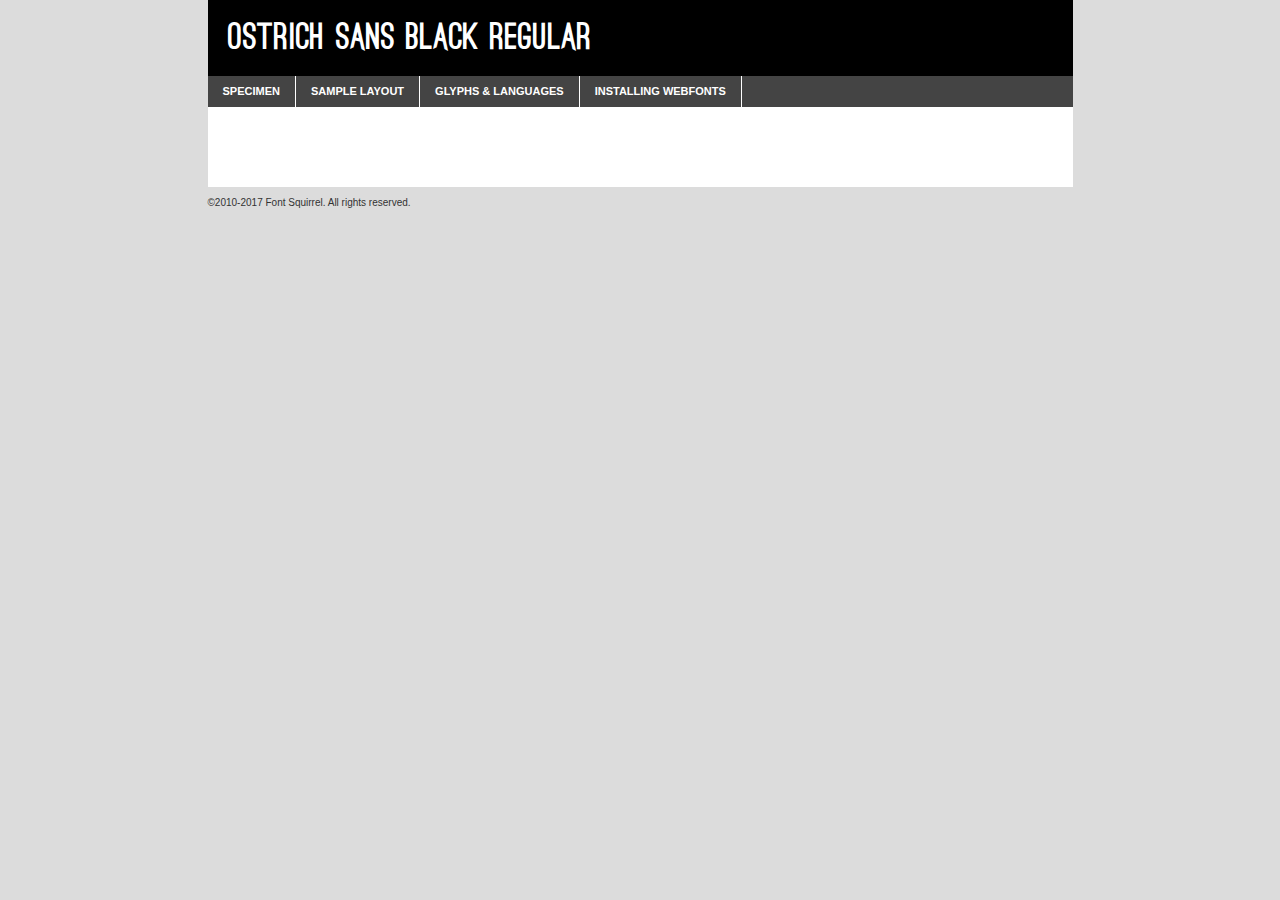
<file: fonts/ostrichsans/ostrichsans-black-demo.html>
<!DOCTYPE html PUBLIC "-//W3C//DTD XHTML 1.0 Transitional//EN"
	"http://www.w3.org/TR/xhtml1/DTD/xhtml1-transitional.dtd">

<html xmlns="http://www.w3.org/1999/xhtml" xml:lang="en" lang="en">
<head>
	<meta http-equiv="Content-Type" content="text/html; charset=utf-8" />
	<script src="http://ajax.googleapis.com/ajax/libs/jquery/1.7.2/jquery.min.js" type="text/javascript" charset="utf-8"></script>
	<script type="text/javascript">
	(function($){$.fn.easyTabs=function(option){var param=jQuery.extend({fadeSpeed:"fast",defaultContent:1,activeClass:'active'},option);$(this).each(function(){var thisId="#"+this.id;if(param.defaultContent==''){param.defaultContent=1;}
	if(typeof param.defaultContent=="number")
	{var defaultTab=$(thisId+" .tabs li:eq("+(param.defaultContent-1)+") a").attr('href').substr(1);}else{var defaultTab=param.defaultContent;}
	$(thisId+" .tabs li a").each(function(){var tabToHide=$(this).attr('href').substr(1);$("#"+tabToHide).addClass('easytabs-tab-content');});hideAll();changeContent(defaultTab);function hideAll(){$(thisId+" .easytabs-tab-content").hide();}
	function changeContent(tabId){hideAll();$(thisId+" .tabs li").removeClass(param.activeClass);$(thisId+" .tabs li a[href=#"+tabId+"]").closest('li').addClass(param.activeClass);if(param.fadeSpeed!="none")
	{$(thisId+" #"+tabId).fadeIn(param.fadeSpeed);}else{$(thisId+" #"+tabId).show();}}
	$(thisId+" .tabs li").click(function(){var tabId=$(this).find('a').attr('href').substr(1);changeContent(tabId);return false;});});}})(jQuery);
	</script>
	<link rel="stylesheet" href="specimen_files/specimen_stylesheet.css" type="text/css" charset="utf-8" />
	<link rel="stylesheet" href="stylesheet.css" type="text/css" charset="utf-8" />

	<style type="text/css">
					body{
				font-family: 'ostrich_sansblack';
							}
		</style>

	<title>Ostrich Sans Black Regular Specimen</title>
	
	
	<script type="text/javascript" charset="utf-8">
		$(document).ready(function() {
			$('#container').easyTabs({defaultContent:1});
		});
	</script>
</head>

<body>
<div id="container">
	<div id="header">
		Ostrich Sans Black Regular	</div>
	<ul class="tabs">
		<li><a href="#specimen">Specimen</a></li>
		<li><a href="#layout">Sample Layout</a></li>
				<li><a href="#glyphs">Glyphs &amp; Languages</a></li>
		<li><a href="#installing">Installing Webfonts</a></li>
		
	</ul>
	
	<div id="main_content">

		
			<div id="specimen">
		
				<div class="section">
					<div class="grid12 firstcol">
						<div class="huge">AaBb</div>
					</div>
				</div>
		
				<div class="section">
					<div class="glyph_range">A&#x200B;B&#x200b;C&#x200b;D&#x200b;E&#x200b;F&#x200b;G&#x200b;H&#x200b;I&#x200b;J&#x200b;K&#x200b;L&#x200b;M&#x200b;N&#x200b;O&#x200b;P&#x200b;Q&#x200b;R&#x200b;S&#x200b;T&#x200b;U&#x200b;V&#x200b;W&#x200b;X&#x200b;Y&#x200b;Z&#x200b;a&#x200b;b&#x200b;c&#x200b;d&#x200b;e&#x200b;f&#x200b;g&#x200b;h&#x200b;i&#x200b;j&#x200b;k&#x200b;l&#x200b;m&#x200b;n&#x200b;o&#x200b;p&#x200b;q&#x200b;r&#x200b;s&#x200b;t&#x200b;u&#x200b;v&#x200b;w&#x200b;x&#x200b;y&#x200b;z&#x200b;1&#x200b;2&#x200b;3&#x200b;4&#x200b;5&#x200b;6&#x200b;7&#x200b;8&#x200b;9&#x200b;0&#x200b;&amp;&#x200b;.&#x200b;,&#x200b;?&#x200b;!&#x200b;&#64;&#x200b;(&#x200b;)&#x200b;#&#x200b;$&#x200b;%&#x200b;*&#x200b;+&#x200b;-&#x200b;=&#x200b;:&#x200b;;</div>
				</div>
				<div class="section">
					<div class="grid12 firstcol">
						<table class="sample_table">
							<tr><td>10</td><td class="size10">abcdefghijklmnopqrstuvwxyzABCDEFGHIJKLMNOPQRSTUVWXYZ0123456789abcdefghijklmnopqrstuvwxyzABCDEFGHIJKLMNOPQRSTUVWXYZ0123456789abcdefghijklmnopqrstuvwxyzABCDEFGHIJKLMNOPQRSTUVWXYZ</td></tr>
							<tr><td>11</td><td class="size11">abcdefghijklmnopqrstuvwxyzABCDEFGHIJKLMNOPQRSTUVWXYZ0123456789abcdefghijklmnopqrstuvwxyzABCDEFGHIJKLMNOPQRSTUVWXYZ0123456789abcdefghijklmnopqrstuvwxyzABCDEFGHIJKLMNOPQRSTUVWXYZ</td></tr>
							<tr><td>12</td><td class="size12">abcdefghijklmnopqrstuvwxyzABCDEFGHIJKLMNOPQRSTUVWXYZ0123456789abcdefghijklmnopqrstuvwxyzABCDEFGHIJKLMNOPQRSTUVWXYZ0123456789abcdefghijklmnopqrstuvwxyzABCDEFGHIJKLMNOPQRSTUVWXYZ</td></tr>
							<tr><td>13</td><td class="size13">abcdefghijklmnopqrstuvwxyzABCDEFGHIJKLMNOPQRSTUVWXYZ0123456789abcdefghijklmnopqrstuvwxyzABCDEFGHIJKLMNOPQRSTUVWXYZ0123456789abcdefghijklmnopqrstuvwxyzABCDEFGHIJKLMNOPQRSTUVWXYZ</td></tr>
							<tr><td>14</td><td class="size14">abcdefghijklmnopqrstuvwxyzABCDEFGHIJKLMNOPQRSTUVWXYZ0123456789abcdefghijklmnopqrstuvwxyzABCDEFGHIJKLMNOPQRSTUVWXYZ0123456789abcdefghijklmnopqrstuvwxyzABCDEFGHIJKLMNOPQRSTUVWXYZ</td></tr>
							<tr><td>16</td><td class="size16">abcdefghijklmnopqrstuvwxyzABCDEFGHIJKLMNOPQRSTUVWXYZ0123456789abcdefghijklmnopqrstuvwxyzABCDEFGHIJKLMNOPQRSTUVWXYZ</td></tr>
							<tr><td>18</td><td class="size18">abcdefghijklmnopqrstuvwxyzABCDEFGHIJKLMNOPQRSTUVWXYZ0123456789abcdefghijklmnopqrstuvwxyzABCDEFGHIJKLMNOPQRSTUVWXYZ</td></tr>
							<tr><td>20</td><td class="size20">abcdefghijklmnopqrstuvwxyzABCDEFGHIJKLMNOPQRSTUVWXYZ0123456789abcdefghijklmnopqrstuvwxyzABCDEFGHIJKLMNOPQRSTUVWXYZ</td></tr>
							<tr><td>24</td><td class="size24">abcdefghijklmnopqrstuvwxyzABCDEFGHIJKLMNOPQRSTUVWXYZ0123456789abcdefghijklmnopqrstuvwxyzABCDEFGHIJKLMNOPQRSTUVWXYZ</td></tr>
							<tr><td>30</td><td class="size30">abcdefghijklmnopqrstuvwxyzABCDEFGHIJKLMNOPQRSTUVWXYZ0123456789abcdefghijklmnopqrstuvwxyzABCDEFGHIJKLMNOPQRSTUVWXYZ</td></tr>
							<tr><td>36</td><td class="size36">abcdefghijklmnopqrstuvwxyzABCDEFGHIJKLMNOPQRSTUVWXYZ0123456789abcdefghijklmnopqrstuvwxyzABCDEFGHIJKLMNOPQRSTUVWXYZ</td></tr>
							<tr><td>48</td><td class="size48">abcdefghijklmnopqrstuvwxyzABCDEFGHIJKLMNOPQRSTUVWXYZ0123456789abcdefghijklmnopqrstuvwxyzABCDEFGHIJKLMNOPQRSTUVWXYZ</td></tr>
							<tr><td>60</td><td class="size60">abcdefghijklmnopqrstuvwxyzABCDEFGHIJKLMNOPQRSTUVWXYZ0123456789abcdefghijklmnopqrstuvwxyzABCDEFGHIJKLMNOPQRSTUVWXYZ</td></tr>
							<tr><td>72</td><td class="size72">abcdefghijklmnopqrstuvwxyzABCDEFGHIJKLMNOPQRSTUVWXYZ0123456789abcdefghijklmnopqrstuvwxyzABCDEFGHIJKLMNOPQRSTUVWXYZ</td></tr>
							<tr><td>90</td><td class="size90">abcdefghijklmnopqrstuvwxyzABCDEFGHIJKLMNOPQRSTUVWXYZ0123456789abcdefghijklmnopqrstuvwxyzABCDEFGHIJKLMNOPQRSTUVWXYZ</td></tr>
						</table>
				
					</div>
			
				</div>
		
		
		
								<div class="section" id="bodycomparison">


										<div id="xheight">
				<div class="fontbody">&#x25FC;&#x25FC;&#x25FC;&#x25FC;&#x25FC;&#x25FC;&#x25FC;&#x25FC;&#x25FC;&#x25FC;&#x25FC;&#x25FC;&#x25FC;&#x25FC;&#x25FC;&#x25FC;&#x25FC;&#x25FC;&#x25FC;&#x25FC;&#x25FC;&#x25FC;&#x25FC;&#x25FC;&#x25FC;&#x25FC;&#x25FC;&#x25FC;&#x25FC;&#x25FC;&#x25FC;&#x25FC;&#x25FC;&#x25FC;&#x25FC;&#x25FC;&#x25FC;&#x25FC;&#x25FC;&#x25FC;&#x25FC;&#x25FC;&#x25FC;&#x25FC;&#x25FC;&#x25FC;&#x25FC;&#x25FC;&#x25FC;&#x25FC;&#x25FC;&#x25FC;&#x25FC;&#x25FC;&#x25FC;&#x25FC;&#x25FC;&#x25FC;&#x25FC;&#x25FC;&#x25FC;&#x25FC;&#x25FC;&#x25FC;&#x25FC;&#x25FC;&#x25FC;&#x25FC;&#x25FC;&#x25FC;&#x25FC;&#x25FC;&#x25FC;&#x25FC;&#x25FC;&#x25FC;&#x25FC;&#x25FC;&#x25FC;&#x25FC;&#x25FC;&#x25FC;&#x25FC;&#x25FC;&#x25FC;&#x25FC;&#x25FC;&#x25FC;&#x25FC;&#x25FC;&#x25FC;&#x25FC;&#x25FC;&#x25FC;&#x25FC;&#x25FC;&#x25FC;&#x25FC;&#x25FC;body</div><div class="arialbody">body</div><div class="verdanabody">body</div><div class="georgiabody">body</div></div>
										<div class="fontbody" style="z-index:1">
											body<span>Ostrich Sans Black Regular</span>
										</div>
										<div class="arialbody" style="z-index:1">
											body<span>Arial</span>
										</div>
										<div class="verdanabody" style="z-index:1">
											body<span>Verdana</span>
										</div>
										<div class="georgiabody" style="z-index:1">
											body<span>Georgia</span>
										</div>



								</div>
		
		
				<div class="section psample psample_row1" id="">
					
					<div class="grid2 firstcol">
						<p class="size10"><span>10.</span>Aenean lacinia bibendum nulla sed consectetur. Fusce dapibus, tellus ac cursus commodo, tortor mauris condimentum nibh, ut fermentum massa justo sit amet risus. Nullam id dolor id nibh ultricies vehicula ut id elit. Cum sociis natoque penatibus et magnis dis parturient montes, nascetur ridiculus mus. Nulla vitae elit libero, a pharetra augue.</p>
			
					</div>
					<div class="grid3">
						<p class="size11"><span>11.</span>Aenean lacinia bibendum nulla sed consectetur. Fusce dapibus, tellus ac cursus commodo, tortor mauris condimentum nibh, ut fermentum massa justo sit amet risus. Nullam id dolor id nibh ultricies vehicula ut id elit. Cum sociis natoque penatibus et magnis dis parturient montes, nascetur ridiculus mus. Nulla vitae elit libero, a pharetra augue.</p>
			
					</div>
					<div class="grid3">
						<p class="size12"><span>12.</span>Aenean lacinia bibendum nulla sed consectetur. Fusce dapibus, tellus ac cursus commodo, tortor mauris condimentum nibh, ut fermentum massa justo sit amet risus. Nullam id dolor id nibh ultricies vehicula ut id elit. Cum sociis natoque penatibus et magnis dis parturient montes, nascetur ridiculus mus. Nulla vitae elit libero, a pharetra augue.</p>
			
					</div>
					<div class="grid4">
						<p class="size13"><span>13.</span>Aenean lacinia bibendum nulla sed consectetur. Fusce dapibus, tellus ac cursus commodo, tortor mauris condimentum nibh, ut fermentum massa justo sit amet risus. Nullam id dolor id nibh ultricies vehicula ut id elit. Cum sociis natoque penatibus et magnis dis parturient montes, nascetur ridiculus mus. Nulla vitae elit libero, a pharetra augue.</p>
			
					</div>
					<div class="white_blend"></div>
					
				</div>
				<div class="section psample psample_row2" id="">
					<div class="grid3 firstcol">
						<p class="size14"><span>14.</span>Aenean lacinia bibendum nulla sed consectetur. Fusce dapibus, tellus ac cursus commodo, tortor mauris condimentum nibh, ut fermentum massa justo sit amet risus. Nullam id dolor id nibh ultricies vehicula ut id elit. Cum sociis natoque penatibus et magnis dis parturient montes, nascetur ridiculus mus. Nulla vitae elit libero, a pharetra augue.</p>
			
					</div>
					<div class="grid4">
						<p class="size16"><span>16.</span>Aenean lacinia bibendum nulla sed consectetur. Fusce dapibus, tellus ac cursus commodo, tortor mauris condimentum nibh, ut fermentum massa justo sit amet risus. Nullam id dolor id nibh ultricies vehicula ut id elit. Cum sociis natoque penatibus et magnis dis parturient montes, nascetur ridiculus mus. Nulla vitae elit libero, a pharetra augue.</p>
			
					</div>
					<div class="grid5">
						<p class="size18"><span>18.</span>Aenean lacinia bibendum nulla sed consectetur. Fusce dapibus, tellus ac cursus commodo, tortor mauris condimentum nibh, ut fermentum massa justo sit amet risus. Nullam id dolor id nibh ultricies vehicula ut id elit. Cum sociis natoque penatibus et magnis dis parturient montes, nascetur ridiculus mus. Nulla vitae elit libero, a pharetra augue.</p>
			
					</div>

					<div class="white_blend"></div>

				</div>
				
				<div class="section psample psample_row3" id="">
					<div class="grid5 firstcol">
						<p class="size20"><span>20.</span>Aenean lacinia bibendum nulla sed consectetur. Fusce dapibus, tellus ac cursus commodo, tortor mauris condimentum nibh, ut fermentum massa justo sit amet risus. Nullam id dolor id nibh ultricies vehicula ut id elit. Cum sociis natoque penatibus et magnis dis parturient montes, nascetur ridiculus mus. Nulla vitae elit libero, a pharetra augue.</p>
					</div>
					<div class="grid7">
						<p class="size24"><span>24.</span>Aenean lacinia bibendum nulla sed consectetur. Fusce dapibus, tellus ac cursus commodo, tortor mauris condimentum nibh, ut fermentum massa justo sit amet risus. Nullam id dolor id nibh ultricies vehicula ut id elit. Cum sociis natoque penatibus et magnis dis parturient montes, nascetur ridiculus mus. Nulla vitae elit libero, a pharetra augue.</p>
					</div>
					
					<div class="white_blend"></div>
					
				</div>
				
				<div class="section psample psample_row4" id="">
					<div class="grid12 firstcol">
						<p class="size30"><span>30.</span>Aenean lacinia bibendum nulla sed consectetur. Fusce dapibus, tellus ac cursus commodo, tortor mauris condimentum nibh, ut fermentum massa justo sit amet risus. Nullam id dolor id nibh ultricies vehicula ut id elit. Cum sociis natoque penatibus et magnis dis parturient montes, nascetur ridiculus mus. Nulla vitae elit libero, a pharetra augue.</p>
					</div>
					<div class="white_blend"></div>
					
				</div>
				
				
				
				<div class="section psample psample_row1 fullreverse">
					<div class="grid2 firstcol">
						<p class="size10"><span>10.</span>Aenean lacinia bibendum nulla sed consectetur. Fusce dapibus, tellus ac cursus commodo, tortor mauris condimentum nibh, ut fermentum massa justo sit amet risus. Nullam id dolor id nibh ultricies vehicula ut id elit. Cum sociis natoque penatibus et magnis dis parturient montes, nascetur ridiculus mus. Nulla vitae elit libero, a pharetra augue.</p>
			
					</div>
					<div class="grid3">
						<p class="size11"><span>11.</span>Aenean lacinia bibendum nulla sed consectetur. Fusce dapibus, tellus ac cursus commodo, tortor mauris condimentum nibh, ut fermentum massa justo sit amet risus. Nullam id dolor id nibh ultricies vehicula ut id elit. Cum sociis natoque penatibus et magnis dis parturient montes, nascetur ridiculus mus. Nulla vitae elit libero, a pharetra augue.</p>
			
					</div>
					<div class="grid3">
						<p class="size12"><span>12.</span>Aenean lacinia bibendum nulla sed consectetur. Fusce dapibus, tellus ac cursus commodo, tortor mauris condimentum nibh, ut fermentum massa justo sit amet risus. Nullam id dolor id nibh ultricies vehicula ut id elit. Cum sociis natoque penatibus et magnis dis parturient montes, nascetur ridiculus mus. Nulla vitae elit libero, a pharetra augue.</p>
			
					</div>
					<div class="grid4">
						<p class="size13"><span>13.</span>Aenean lacinia bibendum nulla sed consectetur. Fusce dapibus, tellus ac cursus commodo, tortor mauris condimentum nibh, ut fermentum massa justo sit amet risus. Nullam id dolor id nibh ultricies vehicula ut id elit. Cum sociis natoque penatibus et magnis dis parturient montes, nascetur ridiculus mus. Nulla vitae elit libero, a pharetra augue.</p>
			
					</div>
					<div class="black_blend"></div>
					
				</div>
				
				<div class="section psample psample_row2 fullreverse">
					<div class="grid3 firstcol">
						<p class="size14"><span>14.</span>Aenean lacinia bibendum nulla sed consectetur. Fusce dapibus, tellus ac cursus commodo, tortor mauris condimentum nibh, ut fermentum massa justo sit amet risus. Nullam id dolor id nibh ultricies vehicula ut id elit. Cum sociis natoque penatibus et magnis dis parturient montes, nascetur ridiculus mus. Nulla vitae elit libero, a pharetra augue.</p>
			
					</div>
					<div class="grid4">
						<p class="size16"><span>16.</span>Aenean lacinia bibendum nulla sed consectetur. Fusce dapibus, tellus ac cursus commodo, tortor mauris condimentum nibh, ut fermentum massa justo sit amet risus. Nullam id dolor id nibh ultricies vehicula ut id elit. Cum sociis natoque penatibus et magnis dis parturient montes, nascetur ridiculus mus. Nulla vitae elit libero, a pharetra augue.</p>
			
					</div>
					<div class="grid5">
						<p class="size18"><span>18.</span>Aenean lacinia bibendum nulla sed consectetur. Fusce dapibus, tellus ac cursus commodo, tortor mauris condimentum nibh, ut fermentum massa justo sit amet risus. Nullam id dolor id nibh ultricies vehicula ut id elit. Cum sociis natoque penatibus et magnis dis parturient montes, nascetur ridiculus mus. Nulla vitae elit libero, a pharetra augue.</p>
			
					</div>
					<div class="black_blend"></div>

				</div>
				
				<div class="section psample fullreverse psample_row3" id="">
					<div class="grid5 firstcol">
						<p class="size20"><span>20.</span>Aenean lacinia bibendum nulla sed consectetur. Fusce dapibus, tellus ac cursus commodo, tortor mauris condimentum nibh, ut fermentum massa justo sit amet risus. Nullam id dolor id nibh ultricies vehicula ut id elit. Cum sociis natoque penatibus et magnis dis parturient montes, nascetur ridiculus mus. Nulla vitae elit libero, a pharetra augue.</p>
					</div>
					<div class="grid7">
						<p class="size24"><span>24.</span>Aenean lacinia bibendum nulla sed consectetur. Fusce dapibus, tellus ac cursus commodo, tortor mauris condimentum nibh, ut fermentum massa justo sit amet risus. Nullam id dolor id nibh ultricies vehicula ut id elit. Cum sociis natoque penatibus et magnis dis parturient montes, nascetur ridiculus mus. Nulla vitae elit libero, a pharetra augue.</p>
					</div>
					
					<div class="black_blend"></div>
					
				</div>
				
				<div class="section psample fullreverse psample_row4" id="" style="border-bottom: 20px #000 solid;">
					<div class="grid12 firstcol">
						<p class="size30"><span>30.</span>Aenean lacinia bibendum nulla sed consectetur. Fusce dapibus, tellus ac cursus commodo, tortor mauris condimentum nibh, ut fermentum massa justo sit amet risus. Nullam id dolor id nibh ultricies vehicula ut id elit. Cum sociis natoque penatibus et magnis dis parturient montes, nascetur ridiculus mus. Nulla vitae elit libero, a pharetra augue.</p>
					</div>
					<div class="black_blend"></div>
					
				</div>
				
				
				
				
			</div>
			
			<div id="layout">
				
				<div class="section">
					
					<div class="grid12 firstcol">
						<h1>Lorem Ipsum Dolor</h1>
						<h2>Etiam porta sem malesuada magna mollis euismod</h2>
						
						<p class="byline">By <a href="#link">Aenean Lacinia</a></p>
					</div>
				</div>
				<div class="section">
					<div class="grid8 firstcol">
						<p class="large">Donec sed odio dui. Morbi leo risus, porta ac consectetur ac, vestibulum at eros. Fusce dapibus, tellus ac cursus commodo, tortor mauris condimentum nibh, ut fermentum massa justo sit amet risus. </p>

						
						<h3>Pellentesque ornare sem</h3>

						<p>Maecenas sed diam eget risus varius blandit sit amet non magna. Maecenas faucibus mollis interdum. Donec ullamcorper nulla non metus auctor fringilla. Nullam id dolor id nibh ultricies vehicula ut id elit. Nullam id dolor id nibh ultricies vehicula ut id elit. </p>

						<p>Aenean eu leo quam. Pellentesque ornare sem lacinia quam venenatis vestibulum. Lorem ipsum dolor sit amet, consectetur adipiscing elit. Cum sociis natoque penatibus et magnis dis parturient montes, nascetur ridiculus mus. </p>

						<p>Nulla vitae elit libero, a pharetra augue. Praesent commodo cursus magna, vel scelerisque nisl consectetur et. Aenean lacinia bibendum nulla sed consectetur. </p>

						<p>Nullam quis risus eget urna mollis ornare vel eu leo. Nullam quis risus eget urna mollis ornare vel eu leo. Maecenas sed diam eget risus varius blandit sit amet non magna. Donec ullamcorper nulla non metus auctor fringilla. </p>

						<h3>Cras mattis consectetur</h3>

						<p>Aenean eu leo quam. Pellentesque ornare sem lacinia quam venenatis vestibulum. Aenean lacinia bibendum nulla sed consectetur. Integer posuere erat a ante venenatis dapibus posuere velit aliquet. Cras mattis consectetur purus sit amet fermentum. </p>

						<p>Nullam id dolor id nibh ultricies vehicula ut id elit. Nullam quis risus eget urna mollis ornare vel eu leo. Cras mattis consectetur purus sit amet fermentum.</p>
					</div>
					
					<div class="grid4 sidebar">
						
						<div class="box reverse">
							<p class="last">Nullam quis risus eget urna mollis ornare vel eu leo. Donec ullamcorper nulla non metus auctor fringilla. Cras mattis consectetur purus sit amet fermentum. Sed posuere consectetur est at lobortis. Lorem ipsum dolor sit amet, consectetur adipiscing elit. </p>
						</div>
						
						<p class="caption">Maecenas sed diam eget risus varius.</p>

						<p>Vestibulum id ligula porta felis euismod semper. Integer posuere erat a ante venenatis dapibus posuere velit aliquet. Vestibulum id ligula porta felis euismod semper. Sed posuere consectetur est at lobortis. Maecenas sed diam eget risus varius blandit sit amet non magna. Fusce dapibus, tellus ac cursus commodo, tortor mauris condimentum nibh, ut fermentum massa justo sit amet risus. </p>

					

						<p>Duis mollis, est non commodo luctus, nisi erat porttitor ligula, eget lacinia odio sem nec elit. Aenean lacinia bibendum nulla sed consectetur. Vivamus sagittis lacus vel augue laoreet rutrum faucibus dolor auctor. Aenean lacinia bibendum nulla sed consectetur. Nullam quis risus eget urna mollis ornare vel eu leo. </p>

						<p>Praesent commodo cursus magna, vel scelerisque nisl consectetur et. Donec ullamcorper nulla non metus auctor fringilla. Maecenas faucibus mollis interdum. Fusce dapibus, tellus ac cursus commodo, tortor mauris condimentum nibh, ut fermentum massa justo sit amet risus. </p>

					</div>
				</div>
				
			</div>


			



		<div id="glyphs">
			<div class="section">
				<div class="grid12 firstcol">
			
				<h1>Language Support</h1>
				<p>The subset of Ostrich Sans Black Regular in this kit supports the following languages:<br />
			
					English, Arrernte, Bislama, Cebuano, Fijian, Gilbertese, Hmong, Ibanag, Iloko_ilokano, Interglossa_glosa, Interlingua, Lojban, Norfolk_pitcairnese, Oromo, Rotokas, Seychelles_creole, Shona, Somali, Southern_ndebele, Swahili, Swati_swazi, Tok_pisin, Warlpiri, Xhosa, Zulu, Latinbasic, Ubasic, Demo				</p>
				<h1>Glyph Chart</h1>
				<p>The subset of Ostrich Sans Black Regular in this kit includes all the glyphs listed below. Unicode entities are included above each glyph to help you insert individual characters into your layout.</p>
				<div id="glyph_chart">
			
																				 <div><p>&amp;#13;</p>&#13;</div>
																				 <div><p>&amp;#32;</p>&#32;</div>
																				 <div><p>&amp;#33;</p>&#33;</div>
																				 <div><p>&amp;#34;</p>&#34;</div>
																				 <div><p>&amp;#35;</p>&#35;</div>
																				 <div><p>&amp;#36;</p>&#36;</div>
																				 <div><p>&amp;#37;</p>&#37;</div>
																				 <div><p>&amp;#38;</p>&#38;</div>
																				 <div><p>&amp;#39;</p>&#39;</div>
																				 <div><p>&amp;#40;</p>&#40;</div>
																				 <div><p>&amp;#41;</p>&#41;</div>
																				 <div><p>&amp;#42;</p>&#42;</div>
																				 <div><p>&amp;#43;</p>&#43;</div>
																				 <div><p>&amp;#44;</p>&#44;</div>
																				 <div><p>&amp;#45;</p>&#45;</div>
																				 <div><p>&amp;#46;</p>&#46;</div>
																				 <div><p>&amp;#47;</p>&#47;</div>
																				 <div><p>&amp;#48;</p>&#48;</div>
																				 <div><p>&amp;#49;</p>&#49;</div>
																				 <div><p>&amp;#50;</p>&#50;</div>
																				 <div><p>&amp;#51;</p>&#51;</div>
																				 <div><p>&amp;#52;</p>&#52;</div>
																				 <div><p>&amp;#53;</p>&#53;</div>
																				 <div><p>&amp;#54;</p>&#54;</div>
																				 <div><p>&amp;#55;</p>&#55;</div>
																				 <div><p>&amp;#56;</p>&#56;</div>
																				 <div><p>&amp;#57;</p>&#57;</div>
																				 <div><p>&amp;#58;</p>&#58;</div>
																				 <div><p>&amp;#59;</p>&#59;</div>
																				 <div><p>&amp;#60;</p>&#60;</div>
																				 <div><p>&amp;#61;</p>&#61;</div>
																				 <div><p>&amp;#62;</p>&#62;</div>
																				 <div><p>&amp;#63;</p>&#63;</div>
																				 <div><p>&amp;#64;</p>&#64;</div>
																				 <div><p>&amp;#65;</p>&#65;</div>
																				 <div><p>&amp;#66;</p>&#66;</div>
																				 <div><p>&amp;#67;</p>&#67;</div>
																				 <div><p>&amp;#68;</p>&#68;</div>
																				 <div><p>&amp;#69;</p>&#69;</div>
																				 <div><p>&amp;#70;</p>&#70;</div>
																				 <div><p>&amp;#71;</p>&#71;</div>
																				 <div><p>&amp;#72;</p>&#72;</div>
																				 <div><p>&amp;#73;</p>&#73;</div>
																				 <div><p>&amp;#74;</p>&#74;</div>
																				 <div><p>&amp;#75;</p>&#75;</div>
																				 <div><p>&amp;#76;</p>&#76;</div>
																				 <div><p>&amp;#77;</p>&#77;</div>
																				 <div><p>&amp;#78;</p>&#78;</div>
																				 <div><p>&amp;#79;</p>&#79;</div>
																				 <div><p>&amp;#80;</p>&#80;</div>
																				 <div><p>&amp;#81;</p>&#81;</div>
																				 <div><p>&amp;#82;</p>&#82;</div>
																				 <div><p>&amp;#83;</p>&#83;</div>
																				 <div><p>&amp;#84;</p>&#84;</div>
																				 <div><p>&amp;#85;</p>&#85;</div>
																				 <div><p>&amp;#86;</p>&#86;</div>
																				 <div><p>&amp;#87;</p>&#87;</div>
																				 <div><p>&amp;#88;</p>&#88;</div>
																				 <div><p>&amp;#89;</p>&#89;</div>
																				 <div><p>&amp;#90;</p>&#90;</div>
																				 <div><p>&amp;#91;</p>&#91;</div>
																				 <div><p>&amp;#92;</p>&#92;</div>
																				 <div><p>&amp;#93;</p>&#93;</div>
																				 <div><p>&amp;#94;</p>&#94;</div>
																				 <div><p>&amp;#95;</p>&#95;</div>
																				 <div><p>&amp;#96;</p>&#96;</div>
																				 <div><p>&amp;#97;</p>&#97;</div>
																				 <div><p>&amp;#98;</p>&#98;</div>
																				 <div><p>&amp;#99;</p>&#99;</div>
																				 <div><p>&amp;#100;</p>&#100;</div>
																				 <div><p>&amp;#101;</p>&#101;</div>
																				 <div><p>&amp;#102;</p>&#102;</div>
																				 <div><p>&amp;#103;</p>&#103;</div>
																				 <div><p>&amp;#104;</p>&#104;</div>
																				 <div><p>&amp;#105;</p>&#105;</div>
																				 <div><p>&amp;#106;</p>&#106;</div>
																				 <div><p>&amp;#107;</p>&#107;</div>
																				 <div><p>&amp;#108;</p>&#108;</div>
																				 <div><p>&amp;#109;</p>&#109;</div>
																				 <div><p>&amp;#110;</p>&#110;</div>
																				 <div><p>&amp;#111;</p>&#111;</div>
																				 <div><p>&amp;#112;</p>&#112;</div>
																				 <div><p>&amp;#113;</p>&#113;</div>
																				 <div><p>&amp;#114;</p>&#114;</div>
																				 <div><p>&amp;#115;</p>&#115;</div>
																				 <div><p>&amp;#116;</p>&#116;</div>
																				 <div><p>&amp;#117;</p>&#117;</div>
																				 <div><p>&amp;#118;</p>&#118;</div>
																				 <div><p>&amp;#119;</p>&#119;</div>
																				 <div><p>&amp;#120;</p>&#120;</div>
																				 <div><p>&amp;#121;</p>&#121;</div>
																				 <div><p>&amp;#122;</p>&#122;</div>
																				 <div><p>&amp;#123;</p>&#123;</div>
																				 <div><p>&amp;#124;</p>&#124;</div>
																				 <div><p>&amp;#125;</p>&#125;</div>
																				 <div><p>&amp;#126;</p>&#126;</div>
																				 <div><p>&amp;#160;</p>&#160;</div>
																				 <div><p>&amp;#169;</p>&#169;</div>
																				 <div><p>&amp;#173;</p>&#173;</div>
																				 <div><p>&amp;#174;</p>&#174;</div>
																				 <div><p>&amp;#710;</p>&#710;</div>
																				 <div><p>&amp;#732;</p>&#732;</div>
																				 <div><p>&amp;#8192;</p>&#8192;</div>
																				 <div><p>&amp;#8193;</p>&#8193;</div>
																				 <div><p>&amp;#8194;</p>&#8194;</div>
																				 <div><p>&amp;#8195;</p>&#8195;</div>
																				 <div><p>&amp;#8196;</p>&#8196;</div>
																				 <div><p>&amp;#8197;</p>&#8197;</div>
																				 <div><p>&amp;#8198;</p>&#8198;</div>
																				 <div><p>&amp;#8199;</p>&#8199;</div>
																				 <div><p>&amp;#8200;</p>&#8200;</div>
																				 <div><p>&amp;#8201;</p>&#8201;</div>
																				 <div><p>&amp;#8202;</p>&#8202;</div>
																				 <div><p>&amp;#8208;</p>&#8208;</div>
																				 <div><p>&amp;#8209;</p>&#8209;</div>
																				 <div><p>&amp;#8210;</p>&#8210;</div>
																				 <div><p>&amp;#8211;</p>&#8211;</div>
																				 <div><p>&amp;#8212;</p>&#8212;</div>
																				 <div><p>&amp;#8216;</p>&#8216;</div>
																				 <div><p>&amp;#8217;</p>&#8217;</div>
																				 <div><p>&amp;#8220;</p>&#8220;</div>
																				 <div><p>&amp;#8221;</p>&#8221;</div>
																				 <div><p>&amp;#8226;</p>&#8226;</div>
																				 <div><p>&amp;#8239;</p>&#8239;</div>
																				 <div><p>&amp;#8287;</p>&#8287;</div>
																				 <div><p>&amp;#8482;</p>&#8482;</div>
																				 <div><p>&amp;#9724;</p>&#9724;</div>
																																																</div>	
				</div>
		
		
			</div>
		</div>
		
		
		<div id="specs">
			
		</div>
	
		<div id="installing">
			<div class="section">
				<div class="grid7 firstcol">
					<h1>Installing Webfonts</h1>
					
					<p>Webfonts are supported by all major browser platforms but not all in the same way. There are currently four different font formats that must be included in order to target all browsers. This includes TTF, WOFF, EOT and SVG.</p>
					
					<h2>1. Upload your webfonts</h2>
					<p>You must upload your webfont kit to your website. They should be in or near the same directory as your CSS files.</p>
					
					<h2>2. Include the webfont stylesheet</h2>
					<p>A special CSS @font-face declaration helps the various browsers select the appropriate font it needs without causing you a bunch of headaches. Learn more about this syntax by reading the <a href="https://www.fontspring.com/blog/further-hardening-of-the-bulletproof-syntax">Fontspring blog post</a> about it. The code for it is as follows:</p>


<code>
@font-face{ 
	font-family: 'MyWebFont';
	src: url('WebFont.eot');
	src: url('WebFont.eot?#iefix') format('embedded-opentype'),
	     url('WebFont.woff') format('woff'),
	     url('WebFont.ttf') format('truetype'),
	     url('WebFont.svg#webfont') format('svg');
}
</code>

	<p>We've already gone ahead and generated the code for you. All you have to do is link to the stylesheet in your HTML, like this:</p>
	<code>&lt;link rel=&quot;stylesheet&quot; href=&quot;stylesheet.css&quot; type=&quot;text/css&quot; charset=&quot;utf-8&quot; /&gt;</code>

					<h2>3. Modify your own stylesheet</h2>
					<p>To take advantage of your new fonts, you must tell your stylesheet to use them. Look at the original @font-face declaration above and find the property called "font-family." The name linked there will be what you use to reference the font. Prepend that webfont name to the font stack in the "font-family" property, inside the selector you want to change. For example:</p>
<code>p { font-family: 'WebFont', Arial, sans-serif; }</code>

<h2>4. Test</h2>
<p>Getting webfonts to work cross-browser <em>can</em> be tricky. Use the information in the sidebar to help you if you find that fonts aren't loading in a particular browser.</p>
				</div>
				
				<div class="grid5 sidebar">
					<div class="box">
						<h2>Troubleshooting<br />Font-Face Problems</h2>
						<p>Having trouble getting your webfonts to load in your new website? Here are some tips to sort out what might be the problem.</p>

						<h3>Fonts not showing in any browser</h3>

						<p>This sounds like you need to work on the plumbing. You either did not upload the fonts to the correct directory, or you did not link the fonts properly in the CSS. If you've confirmed that all this is correct and you still have a problem, take a look at your .htaccess file and see if requests are getting intercepted.</p>

						<h3>Fonts not loading in iPhone or iPad</h3>

						<p>The most common problem here is that you are serving the fonts from an IIS server. IIS refuses to serve files that have unknown MIME types. If that is the case, you must set the MIME type for SVG to "image/svg+xml" in the server settings. Follow these instructions from Microsoft if you need help.</p>

						<h3>Fonts not loading in Firefox</h3>

						<p>The primary reason for this failure? You are still using a version Firefox older than 3.5. So upgrade already! If that isn't it, then you are very likely serving fonts from a different domain. Firefox requires that all font assets be served from the same domain. Lastly it is possible that you need to add WOFF to your list of MIME types (if you are serving via IIS.)</p>

						<h3>Fonts not loading in IE</h3>

						<p>Are you looking at Internet Explorer on an actual Windows machine or are you cheating by using a service like Adobe BrowserLab? Many of these screenshot services do not render @font-face for IE. Best to test it on a real machine.</p>

						<h3>Fonts not loading in IE9</h3>

						<p>IE9, like Firefox, requires that fonts be served from the same domain as the website. Make sure that is the case.</p>
					</div>
				</div>
			</div>
			
		</div>
	
	</div>
	<div id="footer">
		<p>&copy;2010-2017 Font Squirrel. All rights reserved.</p>
	</div>
</div>
</body>
</html>
</file>
<file: stylesheet.css>
@import url(fonts/airstream/stylesheet.css);
@import url(fonts/ostrichsans/stylesheet.css);
@import url(fonts/printclearly/stylesheet.css);
@import url(fonts/printbold/stylesheet.css);
body{
  background-image: url("images/background.png");
  background-repeat: no-repeat;
  background-attachment: fixed;
  background-size: cover;
  color: white;
  font-family: 'print_boldregular';
  font-size: 20px;
}
html,body{
  margin:0;
  padding:0;
}
.hiddenoptions{
  background-color: black;
  width: 60%;
  padding: 20px;
  border-radius: 4px;
  margin: 0;
  display: grid;
  grid-template-columns: 1fr 1fr 1fr 1fr 1fr 1fr;
  grid-template-rows: 1fr 3fr;
  grid-gap: 5px;
}
.imgbox{

}
#project1{
  grid-row: 2;
  grid-column: 1;
  background-image: url('images/nalukai.png');
  background-size: cover;
  background-position: center;
  border-style: solid;
  border-width: 2px;
  color: white;
}
#project1:hover{
  background-blend-mode: lighten;
  background-color: rgba(255,255,255,0.25);
}
#project2{
  grid-row: 2;
  grid-column: 2;
  background-image: url('images/stars.png');
  background-size: cover;
  background-position: center;
  border-style: solid;
  border-width: 2px;
  color: white;
}
#project3{
  grid-row: 2;
  grid-column: 3;
  background-image: url('images/nalukai.png');
  background-size: cover;
  background-position: center;
  border-style: solid;
  border-width: 2px;
  color: white;
}
#project4{
  grid-row: 2;
  grid-column: 4;
  background-image: url('images/stars.png');
  background-size: cover;
  background-position: center;
  border-style: solid;
  border-width: 2px;
  color: white;
}
#project5{
  grid-row: 2;
  grid-column: 5;
  background-image: url('images/nalukai.png');
  background-size: cover;
  background-position: center;
  border-style: solid;
  border-width: 2px;
  color: white;
}
#project6{
  grid-row: 2;
  grid-column: 6;
  background-image: url('images/stars.png');
  background-size: cover;
  background-position: center;
  border-style: solid;
  border-width: 2px;
  color: white;
}
#horizontaltitle{
  font-size: 30px;
  font-family: 'airstreamregular';
  grid-row: 1;
  grid-column: 1;
}

.drowpdown{
  margin:none;
  padding:none;
float: right;
}
.drowpdowncontents{
  padding: 2px;
  background-color: rgba(255,255,255,0.25);
  width: 100%;
  display: inline-block;
}
.dropdownbutton{
  border: none;
  background-color: transparent;
font-family: 'airstreamregular';
  font-size: 20px;
  color: #a6f441;
  width: 100%;
  padding: 2px;
}
.dropdownbutton:hover{
  background-color: #a6f441;
  color: black;
  cursor: pointer;
}
.helptext{
  color: white;
  margin:5px;
  width: 60%;
  float: right;
  margin:20px;
}
.helptexttitle{
  font-family: 'airstreamregular';
  font-size: 50px;
}
.helptextdesc{
    font-family: 'print_boldregular';
    font-size: 50px;
}
.lesscomplicatedfont{
  font-family: 'print_boldregular';
}
.navbutton{
float: right;
border: none;
background-color: transparent;
color: black;
margin: 2px;
font-size: 19px;
padding:7px;
display: inline-block;
font-family: 'ostrich_sansblack';
}
.navbutton:hover{
background-color: black;
color: white;
cursor: pointer;
}

#codekcstitle{
  font-family: 'airstreamregular';
  color: black;
  font-size: 30px;
  display: inline-block;
  margin-left: 5px;
  margin-top: 0px;
  margin-bottom: 0px;
}
#codekcstitle:hover{
  color: white;
  cursor: pointer;
  border-bottom-color: black;
  border-bottom-style: solid;
  border-bottom-width: 5px;

}
.navbar{
  background-color: #a6f441;
  padding:2px;
  padding-bottom: 5px;
  width: 100%;
  display: block;
}
.navcontents{
  margin-top:5px;
  margin-right: 5px;
  margin-bottom: 5px;
}
.classcontainer{
  width: 90%;
  min-height: 500px;
  margin: 30px;
  display: grid;
  grid-auto-columns: min-content;
  grid-auto-columns: max-content;
  grid-auto-columns: auto;
grid-auto-rows: minmax(100px, auto);
  padding:5px;
/*  background-color:green;*/

}
.classcontent{
  background-color: rgba(255,255,255,0.25);
/*  min-height: 500px;*/
/*  display:inline-block;*/
  grid-column: 2;
  grid-row: 1 / 5;
}
.lessoncontent{
  padding: 10px;
  font-size: 22px;
  color:white;
}
h2{
  margin:0px;
  padding: 2px;
  padding-top: 10px;
  font-family: 'ostrich_sansblack';
  color: #a6f441;
  font-size: 400%;
  background-color: black;
}
.slider{
  display: block;
  overflow: visible;
  box-shadow : 0px -0px 10000px transparent; /*trick for chrome*/
margin:10px;

}
.sliderbox{
  grid-column: 1;
  grid-row: 2;
}
.slider:hover{
    cursor: pointer;
}
.slider:hover circle{
fill:rgba(0,0,0,0.5);
  stroke:white;
}
.slider:hover path {
stroke:#a6f441;
}
.slider2{
  display: block;
  overflow: visible;
  box-shadow : 0px -0px 10000px transparent; /*trick for chrome*/
margin:10px;

}
.sliderbox2{
  grid-column: 3;
  grid-row: 2;
}
.slider2:hover{
    cursor: pointer;
}
.slider2:hover circle{
  fill:rgba(0,0,0,0.5);
  stroke:white;
  cursor: pointer;
}
.slider2:hover path {
stroke:#a6f441;
}
#hiddennav{
  float: left;
  display: inline-block;
  background-color:  rgba(255,255,255,0.25);
  width:60px;
  height: 600px;
}
#coursecontents{
  list-style-type: none;
  padding: 4px;
}
#coursecontents li{
  padding:4px;
  /*padding-top: 6px;
  padding-bottom: 6px;*/
  background-color: black;
  color: white;
  margin: 5px;
}
#coursecontents li:hover{
  background-color:#a6f441;
  color: black;
  cursor: pointer;
}
</file>
<file: fonts/ostrichsans/stylesheet.css>
/*! Generated by Font Squirrel (https://www.fontsquirrel.com) on November 4, 2017 */



@font-face {
    font-family: 'ostrich_sansblack';
    src: url('ostrichsans-black-webfont.woff2') format('woff2'),
         url('ostrichsans-black-webfont.woff') format('woff');
    font-weight: normal;
    font-style: normal;

}
</file>
<file: charterbot.css>
@import url(fonts/airstream/stylesheet.css);
@import url(fonts/ostrichsans/stylesheet.css);
@import url(fonts/printclearly/stylesheet.css);
@import url(fonts/icons/foundation-icons.css);

body{
  background-image: url("images/background.png");
  background-repeat: no-repeat;
  background-attachment: fixed;
  background-size: cover;
  color: white;
  font-family: 'print_clearlyregular';
  font-size: 25px;
}
h1{
  font-family: 'ostrich_sansblack';
  font-size: 100px;
  margin-top: 0px;
  text-decoration: none;
  color: #a6f441;
  margin-bottom:5%;
}

#kcslink{
  color: #a6f441;
  text-decoration: none;
  cursor: pointer;

}
#kcslink:hover{
  color:black;
  cursor: pointer;
  text-decoration: none;
}

.container{
  margin-top: -40px;
  width: 45%;
}
h2{
font-family: 'airstreamregular';
font-size: 50px;
margin-top: 6%;
margin-bottom: 20px;
font-weight: 200;
}
#learnAbout{
  margin-top:10px;
}
.cats {
  background-color: #a6f441;
    border: none;
    border-radius: 5px;
    color: black;
  font-family: 'ostrich_sansblack';
    margin: 10px;
    padding: 10px 12px;
    text-align: center;
    text-decoration: none;
    display: inline-block;
    font-size: 30px;
    cursor: pointer;
    position: relative;
    top: 15%;
    bottom: 50%;
}
.cats span {
  cursor: pointer;
  display: inline-block;
  position: relative;
  transition: 0.5s;
}
.cats span:after {
  content:" +";
  color: #a6f441;
  font-size: 30px;
  font-family: 'ostrich_sansblack';
  position: absolute;
  opacity: 0;
  top: 0;
  right: -20px;
  transition: 0.5s;
}

.cats:hover{
  background-color: black;
}
.cats:hover span {
  padding-right: 20px;
  color: #a6f441;
}

.cats:hover span:after {
  opacity: 1;
  right: 0;
}
.initialcats{
    width:75%;
}
.socialIcon{
  color: #a6f441;
  font-size:25px;
  margin-right:12px;
  float: left;
}
.socialIcon:hover{
color:#25223d;
}

@media screen and (max-width: 600px) {
  body{
    font-size: 15px;
  }
  .h1{
    font-size: 60px;
    padding-bottom: 5px;
    margin-bottom: 10px;
  }
  .cats {
    font-size: 20px;
    margin-left: 0px;
    margin-right: 0px;
    margin-top: 2px;
    position: relative;
  }
  .cats span:after {
  font-size: 20px;
  }
  .initialcats{
    width: 100%;
  }
  .container{
    width: 100%;
    margin: 5px;
  }
}
</file>
<file: fonts/ostrichsans/specimen_files/specimen_stylesheet.css>
@import url('grid_12-825-55-15.css');

/*  
	CSS Reset by Eric Meyer - Released under Public Domain
    http://meyerweb.com/eric/tools/css/reset/
*/
html, body, div, span, applet, object, iframe,
h1, h2, h3, h4, h5, h6, p, blockquote, pre,
a, abbr, acronym, address, big, cite, code,
del, dfn, em, font, img, ins, kbd, q, s, samp,
small, strike, strong, sub, sup, tt, var,
b, u, i, center, dl, dt, dd, ol, ul, li,
fieldset, form, label, legend, table, 
caption, tbody, tfoot, thead, tr, th, td 
                  {margin: 0;padding: 0;border: 0;outline: 0;
                  font-size: 100%;vertical-align: baseline;
                  background: transparent;}
body              {line-height: 1;}
ol, ul            {list-style: none;}
blockquote, q     {quotes: none;}
blockquote:before, blockquote:after,
q:before, q:after {content: '';	content: none;}
:focus            {outline: 0;}
ins               {text-decoration: none;}
del               {text-decoration: line-through;}
table             {border-collapse: collapse;border-spacing: 0;}




body {
	color: #000;
	background-color: #dcdcdc;
}

a {
	text-decoration: none;
	color: #1883ba;
}

h1{
	font-size: 32px;
	font-weight: normal;
	font-style: normal;
	margin-bottom: 18px;
}

h2{
	font-size: 18px;
}

#container {
	width: 865px;
	margin: 0px auto;
}


#header {
	padding: 20px;
	font-size: 36px;
	background-color: #000;
	color: #fff;
}

#header span {
	color: #666;
}
#main_content {
	background-color: #fff;
	padding: 60px 20px 20px;
}


#footer p {
	margin: 0;
	padding-top: 10px;
	padding-bottom: 50px;
	color: #333;
	font: 10px Arial, sans-serif;
}

.tabs {
	width: 100%;
	height: 31px;
	background-color: #444;
}
.tabs li {
	float:  left;
	margin: 0;
	overflow: hidden;
	background-color: #444;
}
.tabs li a {
	display: block;
	color: #fff;
	text-decoration: none;
	font: bold 11px/11px 'Arial';
	text-transform: uppercase;
	padding: 10px 15px;
	border-right: 1px solid #fff;
}

.tabs li a:hover {
		background-color: #00b3ff;

}

.tabs li.active a {
	color:  #000;
	background-color: #fff;
}



div.huge {
	
	font-size: 300px;
	line-height: 1em;
	padding: 0;
	letter-spacing: -.02em;
	overflow: hidden;
}
div.glyph_range {
	font-size: 72px;
	line-height: 1.1em;
}

.size10{ font-size: 10px; }
.size11{ font-size: 11px; }
.size12{ font-size: 12px; }
.size13{ font-size: 13px; }
.size14{ font-size: 14px; }
.size16{ font-size: 16px; }
.size18{ font-size: 18px; }
.size20{ font-size: 20px; }
.size24{ font-size: 24px; }
.size30{ font-size: 30px; }
.size36{ font-size: 36px; }
.size48{ font-size: 48px; }
.size60{ font-size: 60px; }
.size72{ font-size: 72px; }
.size90{ font-size: 90px; }


.psample_row1 {	height: 120px;}
.psample_row1 {	height: 120px;}
.psample_row2 {	height: 160px;}
.psample_row3 {	height: 160px;}
.psample_row4 {	height: 160px;}

.psample {
	overflow: hidden;
	position: relative;
}
.psample p {
	line-height: 1.3em;
	display: block;
	overflow: hidden;
	margin: 0;
}

.psample span {
	margin-right: .5em;
}

.white_blend {
	width: 100%;
	height: 61px;
	background-image: url([data-uri]);
	position: absolute;
	bottom: 0;
}
.black_blend {
	width: 100%;
	height: 61px;
	background-image: url([data-uri]);
	position: absolute;
	bottom: 0;
}
.fullreverse {
	background:  #000 !important;
	color:  #fff !important;
	margin-left: -20px;
	padding-left: 20px;
	margin-right: -20px;
	padding-right: 20px;
	padding: 20px;
	margin-bottom:0;
}


.sample_table td {
	padding-top: 3px;
	padding-bottom:5px;
	padding-left: 5px;
	vertical-align: middle;
	line-height: 1.2em;
}

.sample_table td:first-child {
	background-color: #eee;
	text-align: right;
	padding-right: 5px;
	padding-left: 0;
	padding: 5px;
	font: 11px/12px "Courier New", Courier, mono;
}

code {
	white-space: pre;
	background-color: #eee;
	display: block;
	padding: 10px;
	margin-bottom: 18px;
	overflow: auto;
}


.bottom,.last 	{margin-bottom:0 !important; padding-bottom:0 !important;}

.box  { 
  padding: 18px; 
  margin-bottom: 18px; 
  background: #eee; 
}

.reverse,.reversed { background:  #000 !important;color:  #fff !important; border: none !important;}

#bodycomparison {
	position: relative;
	overflow: hidden;
	font-size: 72px;
	height: 90px;
	white-space: nowrap;
}

#bodycomparison div{
	font-size: 72px;
	line-height: 90px;
	display: inline;
	margin: 0 15px 0 0;
	padding: 0;
}

#bodycomparison div span{
	font: 10px Arial;
	position: absolute;
	left: 0;
}
#xheight {
	float: none;
	position: absolute;
	color: #d9f3ff;
	font-size: 72px;
	line-height: 90px;
}

.fontbody {
 position: relative;
}
.arialbody{
	font-family: Arial;
	position: relative;
}
.verdanabody{
	font-family: Verdana;
	position: relative;
}
.georgiabody{
	font-family: Georgia;
	position: relative;
}

/* @group Layout page
 */

#layout h1 {
	font-size: 36px;
	line-height: 42px;
	font-weight: normal;
	font-style: normal;
}

#layout h2 {
	font-size: 24px;
	line-height: 23px;
	font-weight: normal;
	font-style: normal;
}

#layout h3 {
	font-size: 22px;
	line-height: 1.4em;
	margin-top: 1em;
	font-weight: normal;
	font-style: normal;
}


#layout p.byline {
	font-size: 12px;
	margin-top: 18px;
	line-height: 12px;
	margin-bottom: 0;
}
#layout p {
	font-size: 14px;
	line-height: 21px;
	margin-bottom: .5em;
}

#layout p.large{
	font-size: 18px;
	line-height: 26px;
}

#layout .sidebar p{
	font-size: 12px;
	line-height: 1.4em;
}

#layout p.caption {
	font-size: 10px;
	margin-top: -16px;
	margin-bottom: 18px;
}

/* @end */

/* @group Glyphs */

#glyph_chart div{
	background-color: #d9f3ff;
	color: black;
	float: left;
	font-size: 36px;
	height: 1.2em;
	line-height: 1.2em;
	margin-bottom: 1px;
	margin-right: 1px;
	text-align: center;
	width: 1.2em;
	position: relative;
	padding: .6em .2em .2em;
}

#glyph_chart div p {
	position: absolute;
	left: 0;
	top: 0;
	display: block;
	text-align: center;
	font: bold 9px Arial, sans-serif;
	background-color: #3a768f;
	width: 100%;
	color: #fff;
	padding: 2px 0;
}


#glyphs h1 {
	font-family: Arial, sans-serif;
}
/* @end */

/* @group Installing */

#installing {
	font: 13px Arial, sans-serif;
}

#installing p,
#glyphs p{
	line-height: 1.2em;
	margin-bottom: 18px;
	font: 13px Arial, sans-serif;
}



#installing h3{
	font-size: 15px;
	margin-top: 18px;
}

/* @end */

#rendering h1 {
	font-family: Arial, sans-serif;
}
.render_table td {
	font: 11px "Courier New", Courier, mono;
	vertical-align: middle;
}
</file>
